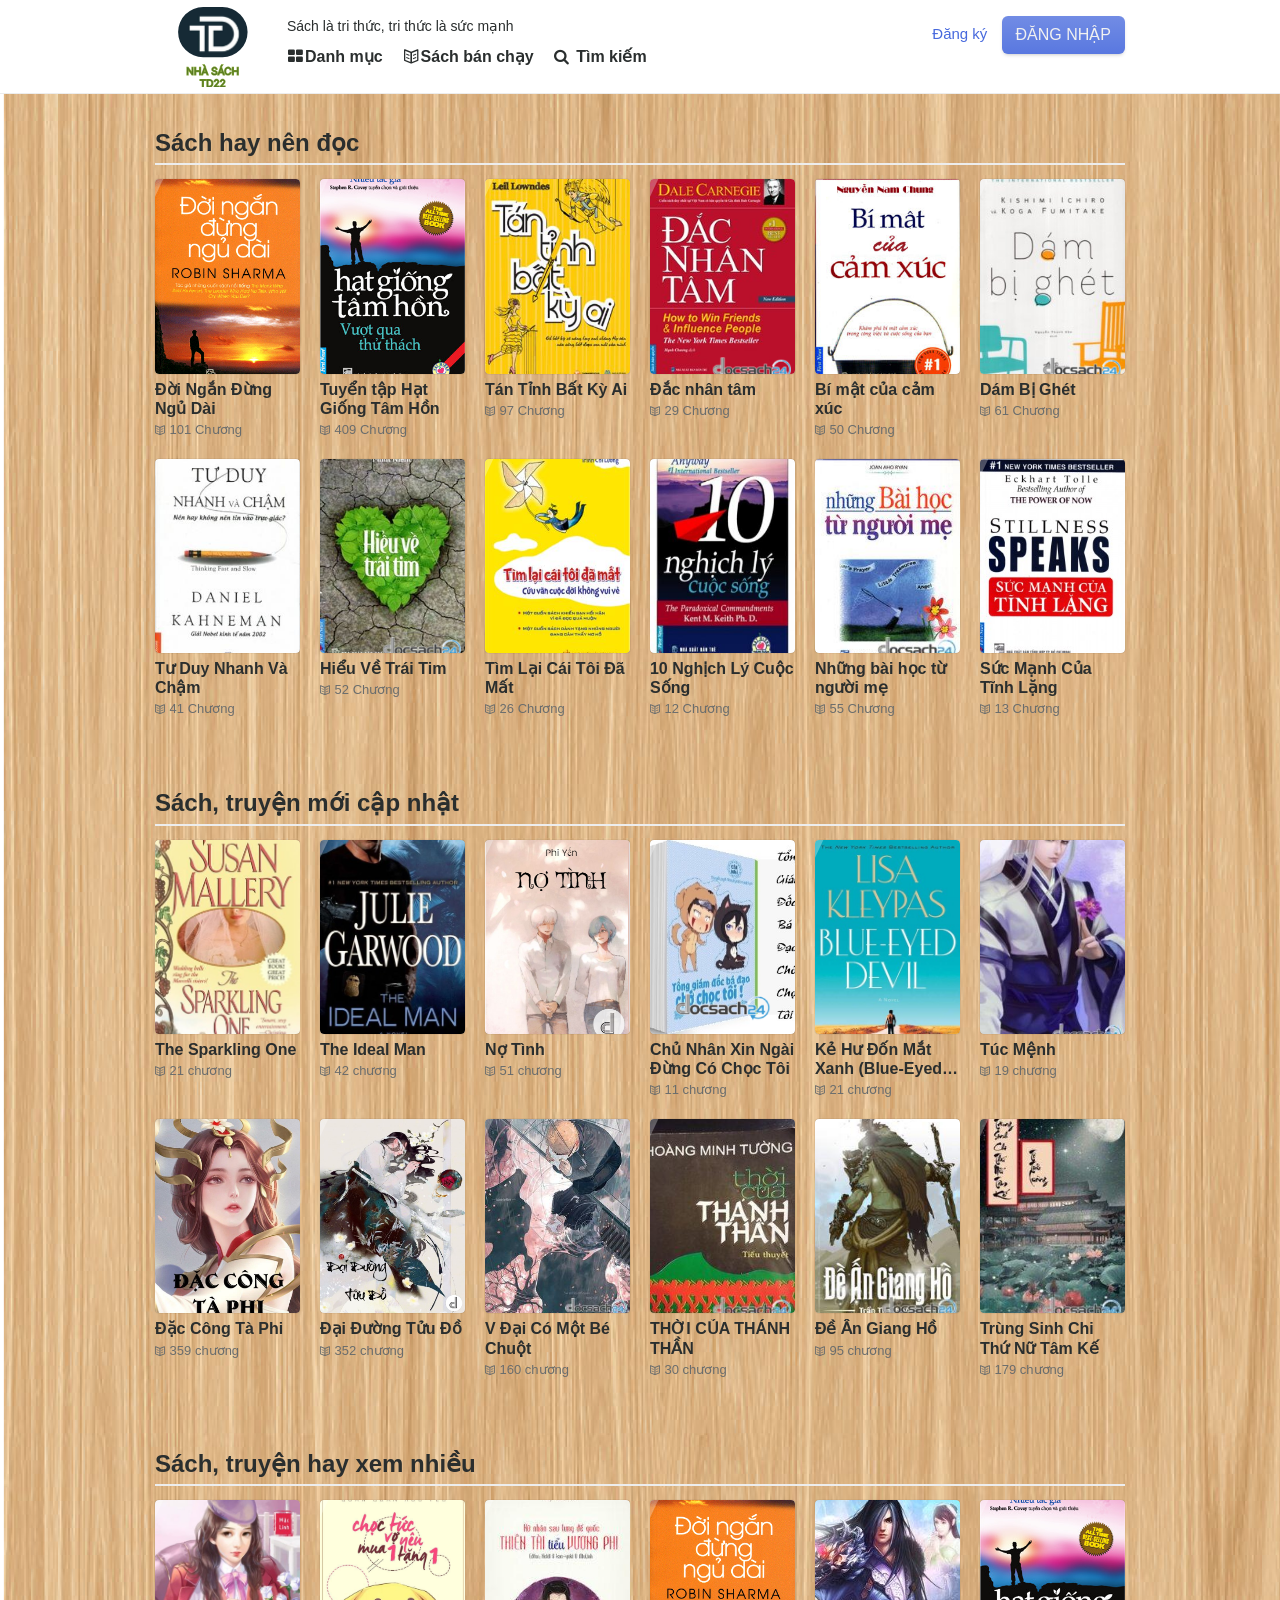
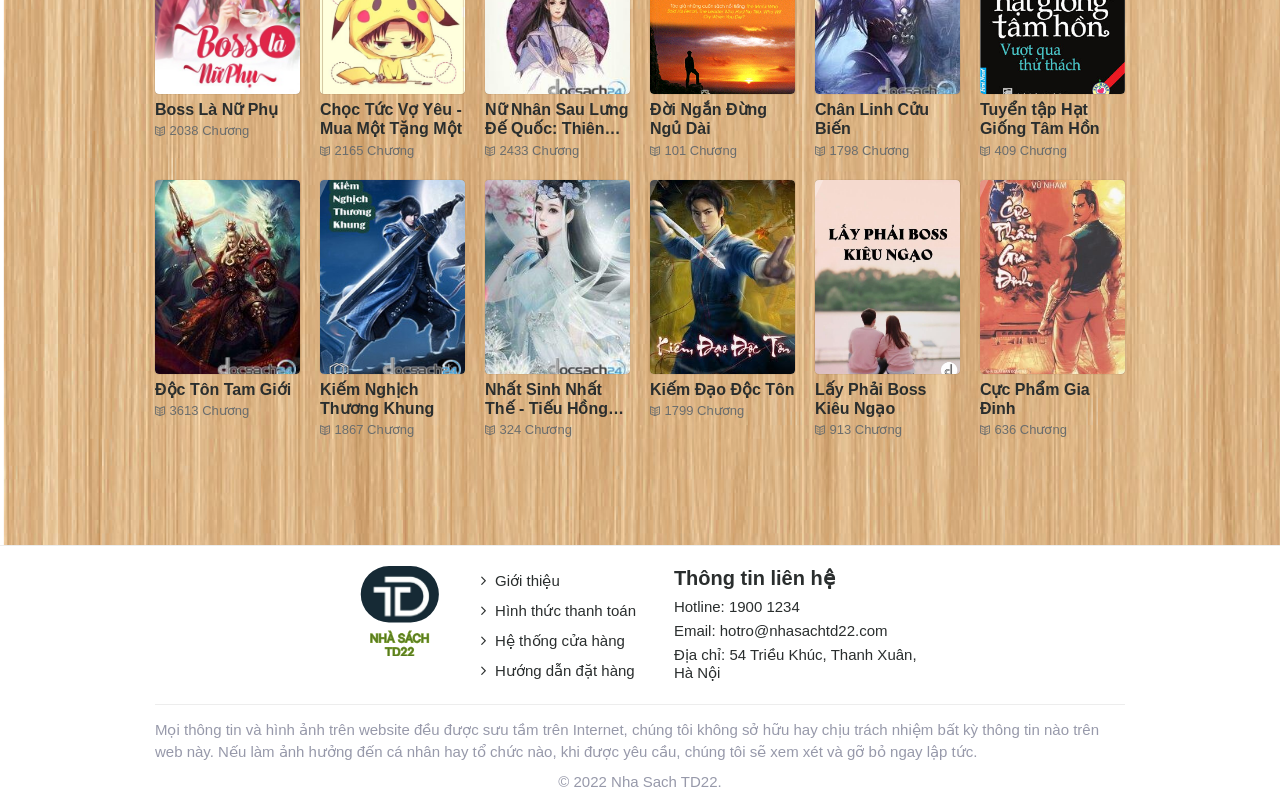
<file: index.html>
<!DOCTYPE html>
<html lang="vi" theme="light" bgcolor="white" hgcolor="purple">

<head>
    <meta http-equiv="Content-Type" content="text/html; charset=UTF-8">

    <title>Nhà Sách TD22</title>
    <link rel="stylesheet" as="style" href="./website_files/css" crossorigin="" >
    <link rel="stylesheet" type="text/css" href="./website_files/navbar.min.css">
    <link rel="stylesheet" type="text/css" href="./website_files/media-mobile.min.css">
    <link rel="stylesheet" type="text/css" media="screen and (min-width: 768px)"
        href="./website_files/media-768.min.css">
    <link rel="stylesheet" type="text/css" media="screen and (min-width: 1024px)"
        href="./website_files/media-1024.min.css">
    <link rel="stylesheet" type="text/css" media="screen and (min-width: 1270px)"
        href="./website_files/media-1270.min.css">
    <link rel="stylesheet" type="text/css" href="./website_files/fontello.css">
    <link rel="stylesheet" type="text/css" href="./website_files/browsepg.min.css">
    <link rel="stylesheet" href="./website_files/style.min.css" type="text/css" media="all">
</head>

<body class="fade-out">
    <header class="main-header skiptranslate">
        <div class="wrapper">
            <div class="nav-logo">
                <a title="Đọc Sách Hay" href="#">
                    <img src="./website_files/logo.svg" alt="Đọc Sách Hay">
                </a>
            </div>

            <div class="navigation-bar">
                <nav>
                    <span class="lnw-slog fs-14">Sách là tri thức, tri thức là sức mạnh</span>
                    <ul class="navbar-menu">
                        <li class="nav-item">
                            <a title="Danh mục" href="#" class="nav-link"><i class="icon-th-large"></i>Danh mục</a>
                        </li>
                        <li class="nav-item">
                            <a title="Sách bán chạy" href="#" class="nav-link"><i class="icon-book-open"></i>Sách bán
                                chạy</a>
                        </li>
                        <li class="nav-item">
                            <a title="Tìm kiếm sách, truyện" href="#" class="nav-link"><i class="icon-search"></i> Tìm
                                kiếm</a>
                        </li>
                    </ul>
                </nav>
                <div class="login-wrap-nav">
                    <a class="nav-link" style="margin-right: 10px;" href="#">
                        Đăng ký
                    </a>
                    <a class="nav-link button" href="#">
                        Đăng nhập
                    </a>
                </div>
            </div>
            <div class="nav-back"></div>
            <button id="mobile-menu-btn">
                <div id="burger-btn"></div>
            </button>
            <span class="nav notify-bell mobile-block icon-bell-alt"></span>
        </div>
    </header>
    <div class="sidebar-wrapper"></div>
    <main role="main" style="background-image: url('./website_files/bg.png');">
        <article id="index">
            <section class="container vspace">
                <div class="section-header">
                    <h3>Sách hay nên đọc</h3>
                </div>
                <div class="section-body" id="new-novel-section">
                    <ul class="novel-list">
                        <li class="novel-item">
                            <a title="Đời Ngắn Đừng Ngủ Dài" href="./chitiet.html">
                                <figure class="novel-cover">
                                    <img class="" src="./website_files/doi-ngan-dung-ngu-dai.jpg"
                                        alt="Đời Ngắn Đừng Ngủ Dài">
                                </figure>
                                <h4 class="novel-title text2row">Đời Ngắn Đừng Ngủ Dài</h4>
                            </a>
                            <div class="novel-stats">
                                <span><i class="icon-book-open"></i> 101 Chương</span>
                            </div>
                        </li>
                        <li class="novel-item">
                            <a title="Tuyển tập Hạt Giống Tâm Hồn" href="./chitiet.html">
                                <figure class="novel-cover">
                                    <img class="" src="./website_files/tuyen-tap-hat-giong-tam-hon.jpg"
                                        alt="Tuyển tập Hạt Giống Tâm Hồn">
                                </figure>
                                <h4 class="novel-title text2row">Tuyển tập Hạt Giống Tâm Hồn</h4>
                            </a>
                            <div class="novel-stats">
                                <span><i class="icon-book-open"></i> 409 Chương</span>
                            </div>
                        </li>
                        <li class="novel-item">
                            <a title="Tán Tỉnh Bất Kỳ Ai" href="./chitiet.html">
                                <figure class="novel-cover">
                                    <img class="" src="./website_files/tan-tinh-bat-ky-ai.jpg" alt="Tán Tỉnh Bất Kỳ Ai">
                                </figure>
                                <h4 class="novel-title text2row">Tán Tỉnh Bất Kỳ Ai</h4>
                            </a>
                            <div class="novel-stats">
                                <span><i class="icon-book-open"></i> 97 Chương</span>
                            </div>
                        </li>
                        <li class="novel-item">
                            <a title="Đắc nhân tâm" href="./chitiet.html">
                                <figure class="novel-cover">
                                    <img class="" src="./website_files/dac-nhan-tam.jpg" alt="Đắc nhân tâm">
                                </figure>
                                <h4 class="novel-title text2row">Đắc nhân tâm</h4>
                            </a>
                            <div class="novel-stats">
                                <span><i class="icon-book-open"></i> 29 Chương</span>
                            </div>
                        </li>
                        <li class="novel-item">
                            <a title="Bí mật của cảm xúc" href="./chitiet.html">
                                <figure class="novel-cover">
                                    <img class="" src="./website_files/bi-mat-cua-cam-xuc.jpg" alt="Bí mật của cảm xúc">
                                </figure>
                                <h4 class="novel-title text2row">Bí mật của cảm xúc</h4>
                            </a>
                            <div class="novel-stats">
                                <span><i class="icon-book-open"></i> 50 Chương</span>
                            </div>
                        </li>
                        <li class="novel-item">
                            <a title="Dám Bị Ghét" href="./chitiet.html">
                                <figure class="novel-cover">
                                    <img class="" src="./website_files/dam-bi-ghet.jpg" alt="Dám Bị Ghét">
                                </figure>
                                <h4 class="novel-title text2row">Dám Bị Ghét</h4>
                            </a>
                            <div class="novel-stats">
                                <span><i class="icon-book-open"></i> 61 Chương</span>
                            </div>
                        </li>
                        <li class="novel-item">
                            <a title="Tư Duy Nhanh Và Chậm" href="./chitiet.html">
                                <figure class="novel-cover">
                                    <img class="" src="./website_files/tu-duy-nhanh-va-cham.jpg"
                                        alt="Tư Duy Nhanh Và Chậm">
                                </figure>
                                <h4 class="novel-title text2row">Tư Duy Nhanh Và Chậm</h4>
                            </a>
                            <div class="novel-stats">
                                <span><i class="icon-book-open"></i> 41 Chương</span>
                            </div>
                        </li>
                        <li class="novel-item">
                            <a title="Hiểu Về Trái Tim" href="./chitiet.html">
                                <figure class="novel-cover">
                                    <img class="" src="./website_files/hieu-ve-trai-tim.jpg" alt="Hiểu Về Trái Tim">
                                </figure>
                                <h4 class="novel-title text2row">Hiểu Về Trái Tim</h4>
                            </a>
                            <div class="novel-stats">
                                <span><i class="icon-book-open"></i> 52 Chương</span>
                            </div>
                        </li>
                        <li class="novel-item">
                            <a title="Tìm Lại Cái Tôi Đã Mất" href="./chitiet.html">
                                <figure class="novel-cover">
                                    <img class="" src="./website_files/tim-lai-cai-toi-da-mat.jpg"
                                        alt="Tìm Lại Cái Tôi Đã Mất">
                                </figure>
                                <h4 class="novel-title text2row">Tìm Lại Cái Tôi Đã Mất</h4>
                            </a>
                            <div class="novel-stats">
                                <span><i class="icon-book-open"></i> 26 Chương</span>
                            </div>
                        </li>
                        <li class="novel-item">
                            <a title="10 Nghịch Lý Cuộc Sống" href="./chitiet.html">
                                <figure class="novel-cover">
                                    <img class="" src="./website_files/10-nghich-ly-cuoc-song.jpg"
                                        alt="10 Nghịch Lý Cuộc Sống">
                                </figure>
                                <h4 class="novel-title text2row">10 Nghịch Lý Cuộc Sống</h4>
                            </a>
                            <div class="novel-stats">
                                <span><i class="icon-book-open"></i> 12 Chương</span>
                            </div>
                        </li>
                        <li class="novel-item">
                            <a title="Những bài học từ người mẹ" href="./chitiet.html">
                                <figure class="novel-cover">
                                    <img class="" src="./website_files/nhung-bai-hoc-tu-nguoi-me.jpg"
                                        alt="Những bài học từ người mẹ">
                                </figure>
                                <h4 class="novel-title text2row">Những bài học từ người mẹ</h4>
                            </a>
                            <div class="novel-stats">
                                <span><i class="icon-book-open"></i> 55 Chương</span>
                            </div>
                        </li>
                        <li class="novel-item">
                            <a title="Sức Mạnh Của Tĩnh Lặng" href="./chitiet.html">
                                <figure class="novel-cover">
                                    <img class="" src="./website_files/suc-manh-cua-tinh-lang.jpg"
                                        alt="Sức Mạnh Của Tĩnh Lặng">
                                </figure>
                                <h4 class="novel-title text2row">Sức Mạnh Của Tĩnh Lặng</h4>
                            </a>
                            <div class="novel-stats">
                                <span><i class="icon-book-open"></i> 13 Chương</span>
                            </div>
                        </li>
                    </ul>
                </div>
            </section>
            <section class="container vspace">
                <div class="section-header">
                    <h3>Sách, truyện mới cập nhật</h3>
                </div>
                <div class="section-body" id="new-novel-section">
                    <ul class="novel-list">
                        <li class="novel-item">
                            <a title="The Sparkling One" href="./chitiet.html">
                                <figure class="novel-cover">
                                    <img class="" src="./website_files/the-sparkling-one.jpg" alt="The Sparkling One">
                                </figure>
                                <h4 class="novel-title text2row">The Sparkling One</h4>
                            </a>
                            <div class="novel-stats">
                                <span><i class="icon-book-open"></i> 21 chương</span>
                            </div>
                        </li>
                        <li class="novel-item">
                            <a title="The Ideal Man" href="./chitiet.html">
                                <figure class="novel-cover">
                                    <img class="" src="./website_files/the-ideal-man.jpg" alt="The Ideal Man">
                                </figure>
                                <h4 class="novel-title text2row">The Ideal Man</h4>
                            </a>
                            <div class="novel-stats">
                                <span><i class="icon-book-open"></i> 42 chương</span>
                            </div>
                        </li>
                        <li class="novel-item">
                            <a title="Nợ Tình" href="./chitiet.html">
                                <figure class="novel-cover">
                                    <img class="" src="./website_files/no-tinh.jpg">
                                </figure>
                                <h4 class="novel-title text2row">Nợ Tình</h4>
                            </a>
                            <div class="novel-stats">
                                <span><i class="icon-book-open"></i> 51 chương</span>
                            </div>
                        </li>
                        <li class="novel-item">
                            <a title="Chủ Nhân Xin Ngài Đừng Có Chọc Tôi" href="./chitiet.html">
                                <figure class="novel-cover">
                                    <img class="" src="./website_files/chu-nhan-xin-ngai-dung-co-choc-toi.jpg"
                                        alt="Chủ Nhân Xin Ngài Đừng Có Chọc Tôi">
                                </figure>
                                <h4 class="novel-title text2row">Chủ Nhân Xin Ngài Đừng Có Chọc Tôi</h4>
                            </a>
                            <div class="novel-stats">
                                <span><i class="icon-book-open"></i> 11 chương</span>
                            </div>
                        </li>
                        <li class="novel-item">
                            <a title="Kẻ Hư Đốn Mắt Xanh (Blue-Eyed Devil)" href="./chitiet.html">
                                <figure class="novel-cover">
                                    <img class="" src="./website_files/ke-hu-don-mat-xanh-blue-eyed-devil.jpg"
                                        alt="Kẻ Hư Đốn Mắt Xanh (Blue-Eyed Devil)">
                                </figure>
                                <h4 class="novel-title text2row">Kẻ Hư Đốn Mắt Xanh (Blue-Eyed Devil)</h4>
                            </a>
                            <div class="novel-stats">
                                <span><i class="icon-book-open"></i> 21 chương</span>
                            </div>
                        </li>
                        <li class="novel-item">
                            <a title="Túc Mệnh" href="./chitiet.html">
                                <figure class="novel-cover">
                                    <img class="" src="./website_files/tuc-menh.jpg">
                                </figure>
                                <h4 class="novel-title text2row">Túc Mệnh</h4>
                            </a>
                            <div class="novel-stats">
                                <span><i class="icon-book-open"></i> 19 chương</span>
                            </div>
                        </li>
                        <li class="novel-item">
                            <a title="Đặc Công Tà Phi" href="./chitiet.html">
                                <figure class="novel-cover">
                                    <img class="" src="./website_files/dac-cong-ta-phi.jpg" alt="Đặc Công Tà Phi">
                                </figure>
                                <h4 class="novel-title text2row">Đặc Công Tà Phi</h4>
                            </a>
                            <div class="novel-stats">
                                <span><i class="icon-book-open"></i> 359 chương</span>
                            </div>
                        </li>
                        <li class="novel-item">
                            <a title="Đại Đường Tửu Đồ" href="./chitiet.html">
                                <figure class="novel-cover">
                                    <img class="" src="./website_files/dai-duong-tuu-do.jpg" alt="Đại Đường Tửu Đồ">
                                </figure>
                                <h4 class="novel-title text2row">Đại Đường Tửu Đồ</h4>
                            </a>
                            <div class="novel-stats">
                                <span><i class="icon-book-open"></i> 352 chương</span>
                            </div>
                        </li>
                        <li class="novel-item">
                            <a title="V Đại Có Một Bé Chuột" href="./chitiet.html">
                                <figure class="novel-cover">
                                    <img class="" src="./website_files/v-dai-co-mot-be-chuot.jpg"
                                        alt="V Đại Có Một Bé Chuột">
                                </figure>
                                <h4 class="novel-title text2row">V Đại Có Một Bé Chuột</h4>
                            </a>
                            <div class="novel-stats">
                                <span><i class="icon-book-open"></i> 160 chương</span>
                            </div>
                        </li>
                        <li class="novel-item">
                            <a title="THỜI CỦA THÁNH THẦN" href="./chitiet.html">
                                <figure class="novel-cover">
                                    <img class="" src="./website_files/thoi-cua-thanh-than.jpg"
                                        alt="THỜI CỦA THÁNH THẦN">
                                </figure>
                                <h4 class="novel-title text2row">THỜI CỦA THÁNH THẦN</h4>
                            </a>
                            <div class="novel-stats">
                                <span><i class="icon-book-open"></i> 30 chương</span>
                            </div>
                        </li>
                        <li class="novel-item">
                            <a title="Đề Ấn Giang Hồ" href="./chitiet.html">
                                <figure class="novel-cover">
                                    <img class="" src="./website_files/de-an-giang-ho.jpg" alt="Đề Ấn Giang Hồ">
                                </figure>
                                <h4 class="novel-title text2row">Đề Ấn Giang Hồ</h4>
                            </a>
                            <div class="novel-stats">
                                <span><i class="icon-book-open"></i> 95 chương</span>
                            </div>
                        </li>
                        <li class="novel-item">
                            <a title="Trùng Sinh Chi Thứ Nữ Tâm Kế" href="./chitiet.html">
                                <figure class="novel-cover">
                                    <img class="" src="./website_files/trung-sinh-chi-thu-nu-tam-ke.jpg"
                                        alt="Trùng Sinh Chi Thứ Nữ Tâm Kế">
                                </figure>
                                <h4 class="novel-title text2row">Trùng Sinh Chi Thứ Nữ Tâm Kế</h4>
                            </a>
                            <div class="novel-stats">
                                <span><i class="icon-book-open"></i> 179 chương</span>
                            </div>
                        </li>
                    </ul>
                </div>
            </section>
            <section class="container vspace">
                <div class="section-header">
                    <h3>Sách, truyện hay xem nhiều</h3>
                    
                </div>
                <div class="section-body">
                    <ul class="novel-list">
                        <li class="novel-item">
                            <a title="Boss Là Nữ Phụ" href="./chitiet.html">
                                <figure class="novel-cover">
                                    <img class="" src="./website_files/boss-la-nu-phu.jpg" alt="Boss Là Nữ Phụ">&gt;
                                </figure>
                                <h4 class="novel-title text2row">Boss Là Nữ Phụ</h4>
                            </a>
                            <div class="novel-stats">
                                <span><i class="icon-book-open"></i> 2038 Chương</span>
                            </div>
                        </li>
                        <li class="novel-item">
                            <a title="Chọc Tức Vợ Yêu - Mua Một Tặng Một" href="./chitiet.html">
                                <figure class="novel-cover">
                                    <img class="" src="./website_files/Truyen-choc-tuc-vo-yeu-mua-mot-tang-mot.jpg"
                                        alt="Chọc Tức Vợ Yêu - Mua Một Tặng Một">&gt;
                                </figure>
                                <h4 class="novel-title text2row">Chọc Tức Vợ Yêu - Mua Một Tặng Một</h4>
                            </a>
                            <div class="novel-stats">
                                <span><i class="icon-book-open"></i> 2165 Chương</span>
                            </div>
                        </li>
                        <li class="novel-item">
                            <a title="Nữ Nhân Sau Lưng Đế Quốc: Thiên Tài Tiểu Vương Phi" href="./chitiet.html">
                                <figure class="novel-cover">
                                    <img class=""
                                        src="./website_files/nu-nhan-sau-lung-de-quoc-thien-tai-tieu-vuong-phi.jpg"
                                        alt="Nữ Nhân Sau Lưng Đế Quốc: Thiên Tài Tiểu Vương Phi">&gt;
                                </figure>
                                <h4 class="novel-title text2row">Nữ Nhân Sau Lưng Đế Quốc: Thiên Tài Tiểu Vương Phi
                                </h4>
                            </a>
                            <div class="novel-stats">
                                <span><i class="icon-book-open"></i> 2433 Chương</span>
                            </div>
                        </li>
                        <li class="novel-item">
                            <a title="Đời Ngắn Đừng Ngủ Dài" href="./chitiet.html">
                                <figure class="novel-cover">
                                    <img class="" src="./website_files/doi-ngan-dung-ngu-dai.jpg"
                                        alt="Đời Ngắn Đừng Ngủ Dài">&gt;
                                </figure>
                                <h4 class="novel-title text2row">Đời Ngắn Đừng Ngủ Dài</h4>
                            </a>
                            <div class="novel-stats">
                                <span><i class="icon-book-open"></i> 101 Chương</span>
                            </div>
                        </li>
                        <li class="novel-item">
                            <a title="Chân Linh Cửu Biến" href="./chitiet.html">
                                <figure class="novel-cover">
                                    <img class="" src="./website_files/chan-linh-cuu-bien.jpg"
                                        alt="Chân Linh Cửu Biến">&gt;
                                </figure>
                                <h4 class="novel-title text2row">Chân Linh Cửu Biến</h4>
                            </a>
                            <div class="novel-stats">
                                <span><i class="icon-book-open"></i> 1798 Chương</span>
                            </div>
                        </li>
                        <li class="novel-item">
                            <a title="Tuyển tập Hạt Giống Tâm Hồn" href="./chitiet.html">
                                <figure class="novel-cover">
                                    <img class="" src="./website_files/tuyen-tap-hat-giong-tam-hon.jpg"
                                        alt="Tuyển tập Hạt Giống Tâm Hồn">&gt;
                                </figure>
                                <h4 class="novel-title text2row">Tuyển tập Hạt Giống Tâm Hồn</h4>
                            </a>
                            <div class="novel-stats">
                                <span><i class="icon-book-open"></i> 409 Chương</span>
                            </div>
                        </li>
                        <li class="novel-item">
                            <a title="Độc Tôn Tam Giới" href="./chitiet.html">
                                <figure class="novel-cover">
                                    <img class="" src="./website_files/doc-ton-tam-gioi.jpg" alt="Độc Tôn Tam Giới">&gt;
                                </figure>
                                <h4 class="novel-title text2row">Độc Tôn Tam Giới</h4>
                            </a>
                            <div class="novel-stats">
                                <span><i class="icon-book-open"></i> 3613 Chương</span>
                            </div>
                        </li>
                        <li class="novel-item">
                            <a title="Kiếm Nghịch Thương Khung" href="./chitiet.html">
                                <figure class="novel-cover">
                                    <img class="" src="./website_files/kiem-nghich-thuong-khung.jpg"
                                        alt="Kiếm Nghịch Thương Khung">&gt;
                                </figure>
                                <h4 class="novel-title text2row">Kiếm Nghịch Thương Khung</h4>
                            </a>
                            <div class="novel-stats">
                                <span><i class="icon-book-open"></i> 1867 Chương</span>
                            </div>
                        </li>
                        <li class="novel-item">
                            <a title="Nhất Sinh Nhất Thế - Tiếu Hồng Trần" href="./chitiet.html">
                                <figure class="novel-cover">
                                    <img class="" src="./website_files/Doc-truyen-nhat-sinh-nhat-the-tieu-hong-tran.jpg"
                                        alt="Nhất Sinh Nhất Thế - Tiếu Hồng Trần">&gt;
                                </figure>
                                <h4 class="novel-title text2row">Nhất Sinh Nhất Thế - Tiếu Hồng Trần</h4>
                            </a>
                            <div class="novel-stats">
                                <span><i class="icon-book-open"></i> 324 Chương</span>
                            </div>
                        </li>
                        <li class="novel-item">
                            <a title="Kiếm Đạo Độc Tôn" href="./chitiet.html">
                                <figure class="novel-cover">
                                    <img class="" src="./website_files/kiem-dao-doc-ton.jpg" alt="Kiếm Đạo Độc Tôn">&gt;
                                </figure>
                                <h4 class="novel-title text2row">Kiếm Đạo Độc Tôn</h4>
                            </a>
                            <div class="novel-stats">
                                <span><i class="icon-book-open"></i> 1799 Chương</span>
                            </div>
                        </li>
                        <li class="novel-item">
                            <a title="Lấy Phải Boss Kiêu Ngạo" href="./chitiet.html">
                                <figure class="novel-cover">
                                    <img class="" src="./website_files/lay-phai-boss-kieu-ngao.jpg"
                                        alt="Lấy Phải Boss Kiêu Ngạo">&gt;
                                </figure>
                                <h4 class="novel-title text2row">Lấy Phải Boss Kiêu Ngạo</h4>
                            </a>
                            <div class="novel-stats">
                                <span><i class="icon-book-open"></i> 913 Chương</span>
                            </div>
                        </li>
                        <li class="novel-item">
                            <a title="Cực Phẩm Gia Đinh" href="./chitiet.html">
                                <figure class="novel-cover">
                                    <img class="" src="./website_files/cuc-pham-gia-dinh.jpg"
                                        alt="Cực Phẩm Gia Đinh">&gt;
                                </figure>
                                <h4 class="novel-title text2row">Cực Phẩm Gia Đinh</h4>
                            </a>
                            <div class="novel-stats">
                                <span><i class="icon-book-open"></i> 636 Chương</span>
                            </div>
                        </li>
                    </ul>
                </div>
            </section>
        </article>
    </main>
    <footer>
        <div class="wrapper clearfix">
            <div class="clearfix">
                <div class="col-ft-2 mb-3 mb-lg-0">
                    <div class="logo text-center">
                        <a title="" href="#" style="display:inline-block"><img class="footer-logo"
                                src="./website_files/logo.svg" alt="Nha sach td22"></a>
                    </div>
                </div>
                <div class="col-ft-4 mb-3 mb-lg-0">
                    <nav class="links">
                        <ul>
                            <li>
                                <a title="Giới thiệu" href="#" class="link-default">Giới thiệu</a>
                            </li>
                            <li>
                                <a title="Hình thức thanh toán" href="#" class="link-default">Hình thức thanh toán</a>
                            </li>
                            <li>
                                <a title="" href="#" class="link-default">Hệ thống cửa hàng</a>
                            </li>
                            <li>
                                <a title="Hình thức thanh toán" href="#" class="link-default">Hướng dẫn đặt hàng</a>
                            </li>
                        </ul>
                    </nav>
                </div>
                <div class="col-ft-4" style="width: 43%;">
                    <h5>Thông tin liên hệ</h5>
                    <div class="sidebar">
                        <div class="sidebar-box">
                            <div class="mb-2">
                                <h3 class="heading">
                                    Hotline: 1900 1234</h3>
                            </div>
                            <div class="mb-2">
                                <h3 class="heading">
                                    Email: hotro@nhasachtd22.com</h3>
                            </div>
                            <div class="mb-2">
                                <h3 class="heading">
                                    Địa chỉ: 54 Triều Khúc, Thanh Xuân, Hà Nội</h3>
                            </div>
                        </div>
                    </div>
                </div>
            </div>
            <div class="clearfix copyright py-3">
                <p class="pb-2">
                    Mọi thông tin và hình ảnh trên website đều được sưu tầm trên Internet, chúng tôi không sở hữu hay
                    chịu trách nhiệm bất kỳ thông tin nào trên web này. Nếu làm ảnh hưởng đến cá nhân hay tổ chức nào,
                    khi được yêu cầu, chúng tôi sẽ xem xét và gỡ bỏ ngay lập tức.
                </p>
                <p class="text-center">© 2022 Nha Sach TD22.</p>
            </div>
        </div>
    </footer>
</body>

</html>
</file>
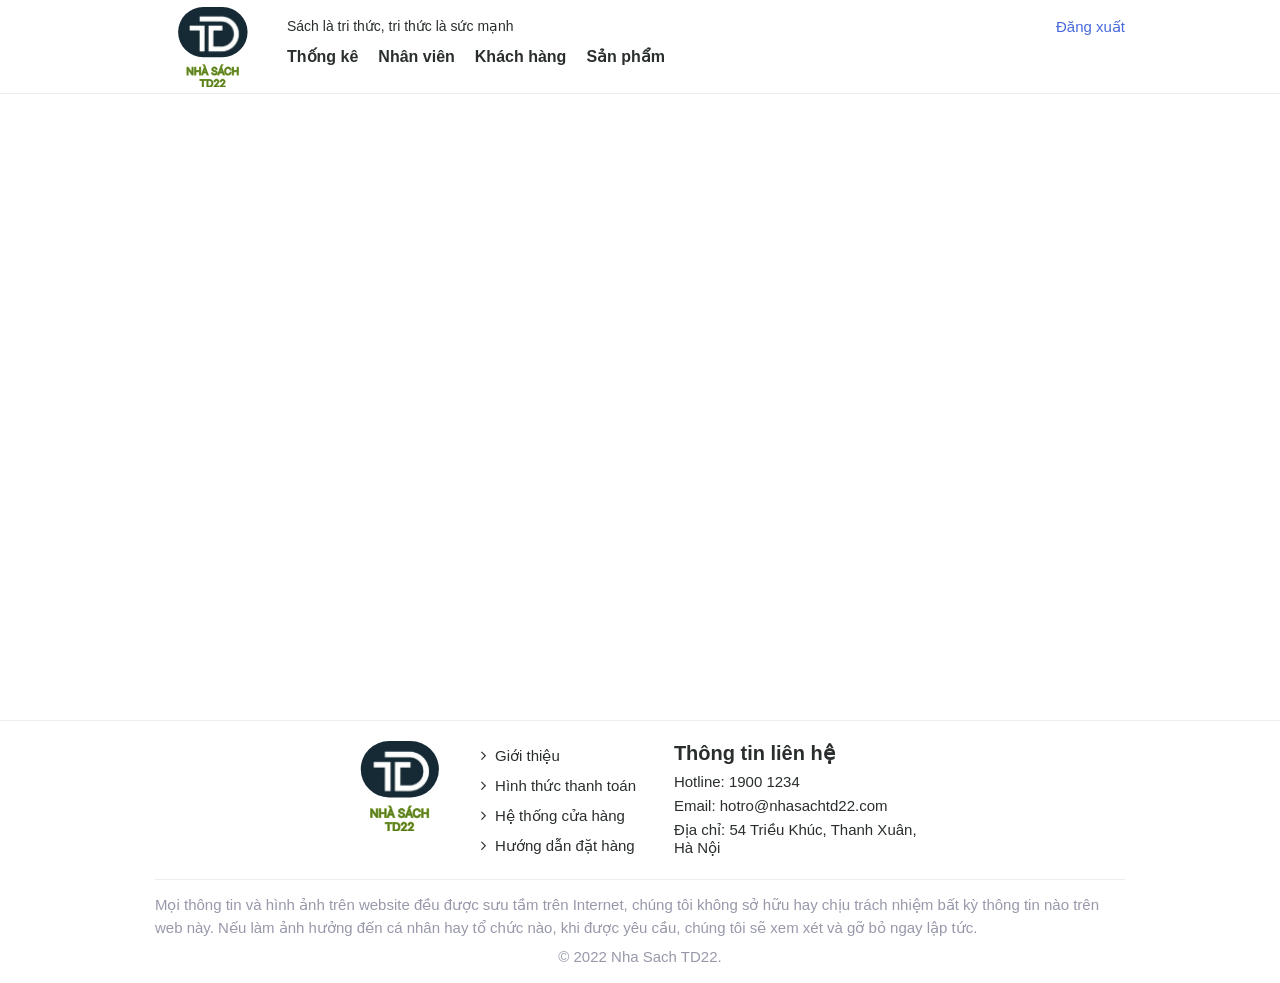
<file: admin.html>
<!DOCTYPE html>
<html lang="vi" theme="light" bgcolor="white" hgcolor="purple">

<head>
    <meta http-equiv="Content-Type" content="text/html; charset=UTF-8">
    <title>Nhà Sách TD22</title>
    <link rel="stylesheet" as="style" href="./website_files/css" crossorigin="" >
    <link rel="stylesheet" type="text/css" href="./website_files/navbar.min.css">
    <link rel="stylesheet" type="text/css" href="./website_files/media-mobile.min.css">
    <link rel="stylesheet" type="text/css" media="screen and (min-width: 768px)"
        href="./website_files/media-768.min.css">
    <link rel="stylesheet" type="text/css" media="screen and (min-width: 1024px)"
        href="./website_files/media-1024.min.css">
    <link rel="stylesheet" type="text/css" media="screen and (min-width: 1270px)"
        href="./website_files/media-1270.min.css">
    <link rel="stylesheet" type="text/css" href="./website_files/fontello.css">
    <link rel="stylesheet" type="text/css" href="./website_files/browsepg.min.css">
    <link rel="stylesheet" href="./website_files/style.min.css" type="text/css" media="all">
</head>

<body class="fade-out">
    <header class="main-header skiptranslate">
        <div class="wrapper">
            <div class="nav-logo">
                <a title="Đọc Sách Hay" href="./index.html">
                    <img src="./website_files/logo.svg" alt="Đọc Sách Hay">
                </a>
            </div>
            <div class="navigation-bar">
                <nav>
                    <span class="lnw-slog fs-14">Sách là tri thức, tri thức là sức mạnh</span>
                    <ul class="navbar-menu">
                        <li class="nav-item">
                            <a title="Danh mục" href="./admin.html" class="nav-link">Thống kê</a>
                        </li>
                        <li class="nav-item">
                            <a title="Sách bán chạy" href="./banchay.html" class="nav-link"> Nhân viên</a>
                        </li>
                        <li class="nav-item">
                            <a title="Tìm kiếm sách, truyện" href="timkiem.html" class="nav-link"> Khách hàng</a>
                        </li>
                        <li class="nav-item">
                            <a title="Tìm kiếm sách, truyện" href="timkiem.html" class="nav-link"> Sản phẩm</a>
                        </li>
                    </ul>
                </nav>
                <div class="login-wrap-nav" style="display: block;">
                    <a class="nav-link" href="./index.html">
                        Đăng xuất
                    </a>
                </div>
            </div>
        </div>
    </header>
    <div class="sidebar-wrapper"></div>
    <main role="main">
        
    </main>
    <footer>
        <div class="wrapper clearfix">
            <div class="clearfix">
                <div class="col-ft-2 mb-3 mb-lg-0">
                    <div class="logo text-center">
                        <a title="" href="./index.html" style="display:inline-block"><img class="footer-logo"
                                src="./website_files/logo.svg" alt="Nha sach td22"></a>
                    </div>
                </div>
                <div class="col-ft-4 mb-3 mb-lg-0">
                    <nav class="links">
                        <ul>
                            <li>
                                <a title="Giới thiệu" href="#" class="link-default">Giới thiệu</a>
                            </li>
                            <li>
                                <a title="Hình thức thanh toán" href="#" class="link-default">Hình thức thanh toán</a>
                            </li>
                            <li>
                                <a title="" href="#" class="link-default">Hệ thống cửa hàng</a>
                            </li>
                            <li>
                                <a title="Hình thức thanh toán" href="#" class="link-default">Hướng dẫn đặt hàng</a>
                            </li>
                        </ul>
                    </nav>
                </div>
                <div class="col-ft-4" style="width: 43%;">
                    <h5>Thông tin liên hệ</h5>
                    <div class="sidebar">
                        <div class="sidebar-box">
                            <div class="mb-2">
                                <h3 class="heading">
                                    Hotline: 1900 1234</h3>
                            </div>
                            <div class="mb-2">
                                <h3 class="heading">
                                    Email: hotro@nhasachtd22.com</h3>
                            </div>
                            <div class="mb-2">
                                <h3 class="heading">
                                    Địa chỉ: 54 Triều Khúc, Thanh Xuân, Hà Nội</h3>
                            </div>
                        </div>
                    </div>
                </div>
            </div>
            <div class="clearfix copyright py-3">
                <p class="pb-2">
                    Mọi thông tin và hình ảnh trên website đều được sưu tầm trên Internet, chúng tôi không sở hữu hay
                    chịu trách nhiệm bất kỳ thông tin nào trên web này. Nếu làm ảnh hưởng đến cá nhân hay tổ chức nào,
                    khi được yêu cầu, chúng tôi sẽ xem xét và gỡ bỏ ngay lập tức.
                </p>
                <p class="text-center">© 2022 Nha Sach TD22.</p>
            </div>
        </div>
    </footer>
</body>

</html>
</file>
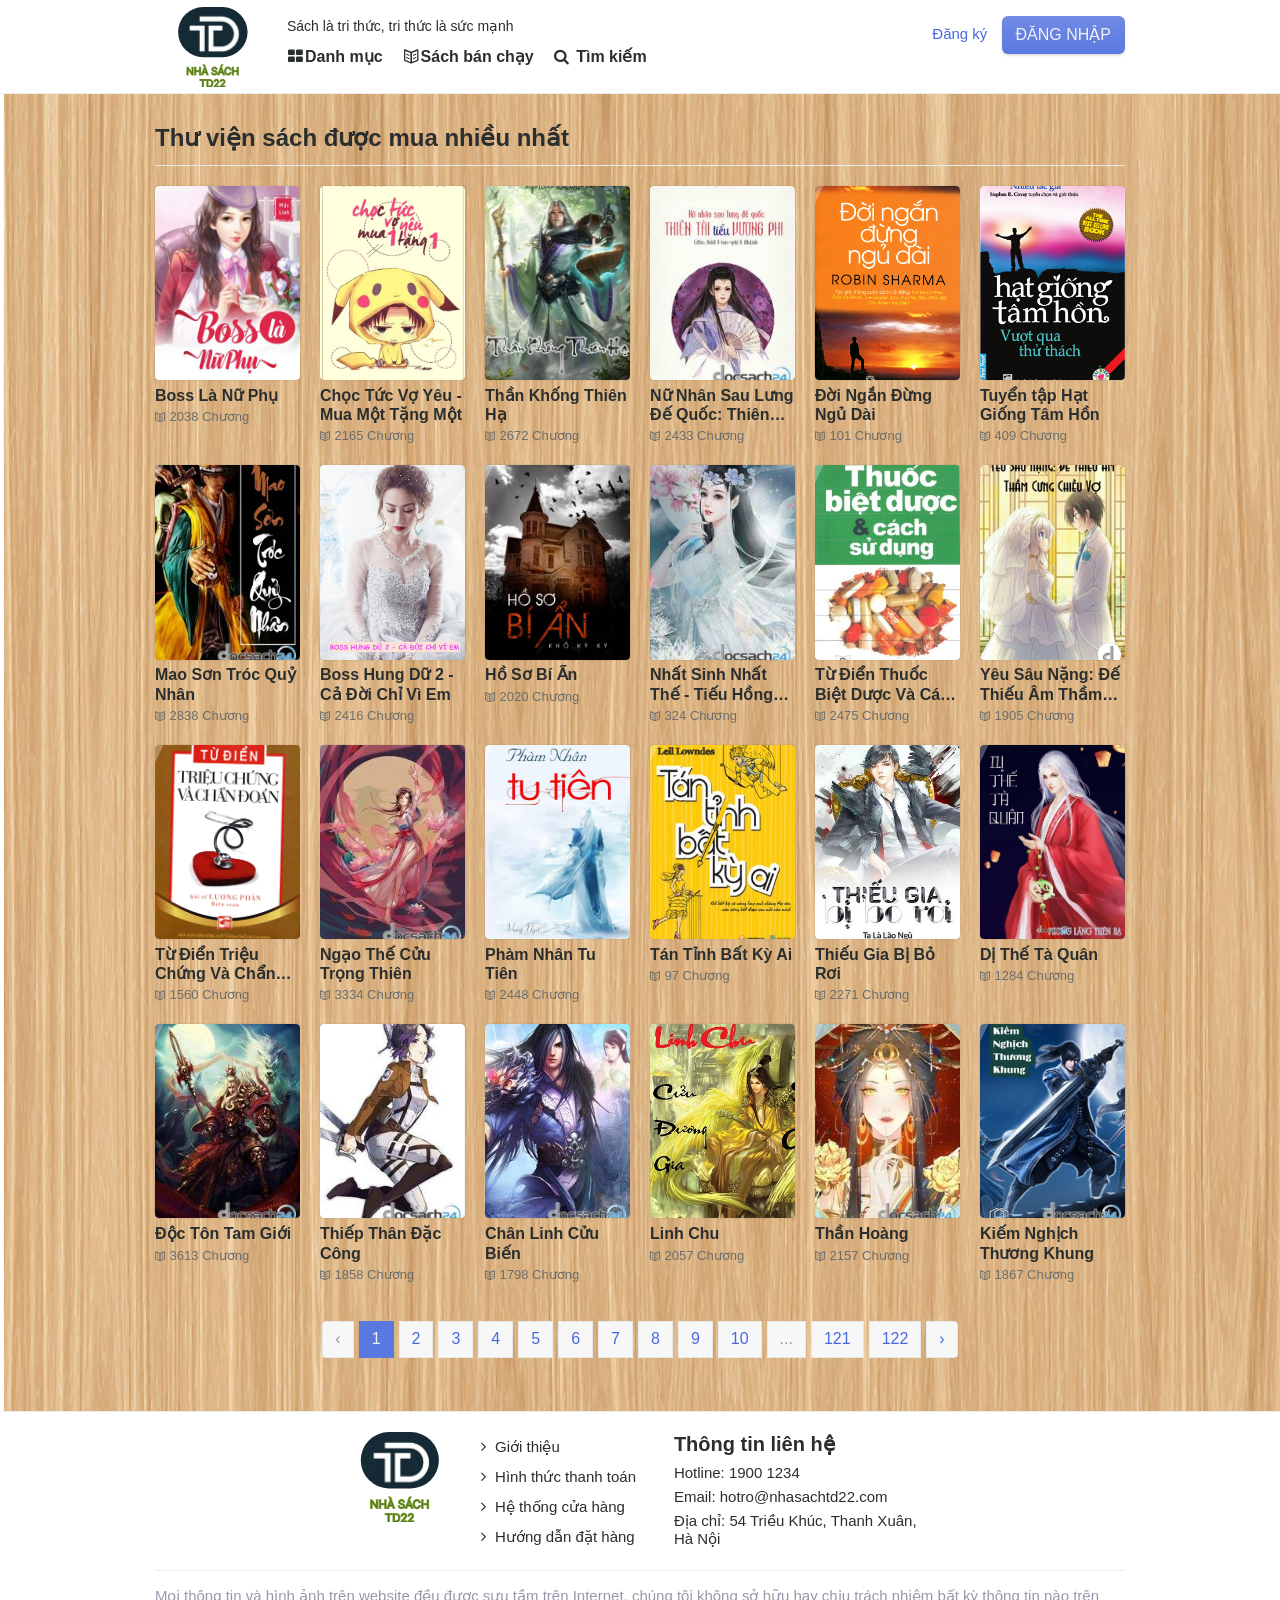
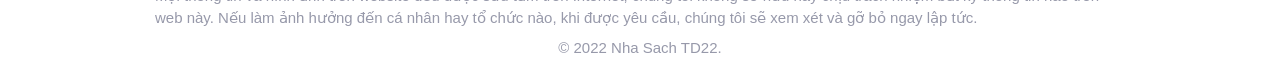
<file: banchay.html>
<!DOCTYPE html>
<!-- saved from url=(0045)https://docsachhay.net/cat/all/xem-nhieu-nhat -->
<html lang="vi" theme="light" bgcolor="white" hgcolor="purple">

<head>
    <meta http-equiv="Content-Type" content="text/html; charset=UTF-8">

    <title>Nhà Sách TD22</title>
    <link rel="stylesheet" type="text/css" href="./sachbanchay_files/navbar.min.css">
    <link rel="stylesheet" type="text/css" href="./sachbanchay_files/media-mobile.min.css">
    <link rel="stylesheet" type="text/css" media="screen and (min-width: 768px)"
        href="./sachbanchay_files/media-768.min.css">
    <link rel="stylesheet" type="text/css" media="screen and (min-width: 1024px)"
        href="./sachbanchay_files/media-1024.min.css">
    <link rel="stylesheet" type="text/css" media="screen and (min-width: 1270px)"
        href="./sachbanchay_files/media-1270.min.css">
    <link rel="stylesheet" type="text/css" href="./sachbanchay_files/fontello.css">
    <link rel="stylesheet" type="text/css" href="./sachbanchay_files/pagedlist.css">
    <link rel="stylesheet" type="text/css" href="./sachbanchay_files/browsepg.min.css">
    <link rel="stylesheet" href="./sachbanchay_files/style.min.css" type="text/css" media="all">
</head>

<body class="fade-out">
    <header class="main-header skiptranslate">
        <div class="wrapper">
            <div class="nav-logo">
                <a title="Đọc Sách Hay" href="./index.html">
                    <img src="./website_files/logo.svg" alt="Đọc Sách Hay">
                </a>
            </div>
            <div class="navigation-bar">
                <nav>
                    <span class="lnw-slog fs-14">Sách là tri thức, tri thức là sức mạnh</span>
                    <ul class="navbar-menu">
                        <li class="nav-item">
                            <a title="Danh mục" href="./danhmuc.html" class="nav-link"><i class="icon-th-large"></i>Danh
                                mục</a>
                        </li>
                        <li class="nav-item">
                            <a title="Sách bán chạy" href="./banchay.html" class="nav-link"><i
                                    class="icon-book-open"></i>Sách bán
                                chạy</a>
                        </li>
                        <li class="nav-item">
                            <a title="Tìm kiếm sách, truyện" href="timkiem.html" class="nav-link"><i
                                    class="icon-search"></i> Tìm
                                kiếm</a>
                        </li>
                    </ul>
                </nav>
                <div class="login-wrap-nav" style="display: block;">
                    <a class="nav-link" style="margin-right: 10px;" href="./dangky.html">
                        Đăng ký
                    </a>
                    <a class="nav-link button" href="./dangnhap.html">
                        Đăng nhập
                    </a>
                </div>
            </div>
        </div>
    </header>
    <div class="sidebar-wrapper"></div>
    <main role="main" style="background-image: url('./website_files/bg.png');">
        <article id="explore" class="container">
            <header id="Result">
                <h1>Thư viện sách được mua nhiều nhất</h1>
            </header>
            <div id="list-novel">
                <div>
                    <ul class="novel-list col6">
                        <li class="novel-item">
                            <a title="Boss Là Nữ Phụ" href="./chitiet.html">
                                <figure class="novel-cover">
                                    <img class="" src="./sachbanchay_files/boss-la-nu-phu.jpg" alt="Boss Là Nữ Phụ">
                                </figure>
                                <h4 class="novel-title text2row">Boss Là Nữ Phụ</h4>
                            </a>
                            <div class="novel-stats">
                                <span><i class="icon-book-open"></i> 2038 Chương</span>
                            </div>
                        </li>
                        <li class="novel-item">
                            <a title="Chọc Tức Vợ Yêu - Mua Một Tặng Một" href="./chitiet.html">
                                <figure class="novel-cover">
                                    <img class="" src="./sachbanchay_files/Truyen-choc-tuc-vo-yeu-mua-mot-tang-mot.jpg"
                                        alt="Chọc Tức Vợ Yêu - Mua Một Tặng Một">
                                </figure>
                                <h4 class="novel-title text2row">Chọc Tức Vợ Yêu - Mua Một Tặng Một</h4>
                            </a>
                            <div class="novel-stats">
                                <span><i class="icon-book-open"></i> 2165 Chương</span>
                            </div>
                        </li>
                        <li class="novel-item">
                            <a title="Thần Khống Thiên Hạ" href="./chitiet.html">
                                <figure class="novel-cover">
                                    <img class="" src="./sachbanchay_files/than-khong-thien-ha.jpg"
                                        alt="Thần Khống Thiên Hạ">
                                </figure>
                                <h4 class="novel-title text2row">Thần Khống Thiên Hạ</h4>
                            </a>
                            <div class="novel-stats">
                                <span><i class="icon-book-open"></i> 2672 Chương</span>
                            </div>
                        </li>
                        <li class="novel-item">
                            <a title="Nữ Nhân Sau Lưng Đế Quốc: Thiên Tài Tiểu Vương Phi" href="./chitiet.html">
                                <figure class="novel-cover">
                                    <img class=""
                                        src="./sachbanchay_files/nu-nhan-sau-lung-de-quoc-thien-tai-tieu-vuong-phi.jpg"
                                        alt="Nữ Nhân Sau Lưng Đế Quốc: Thiên Tài Tiểu Vương Phi">
                                </figure>
                                <h4 class="novel-title text2row">Nữ Nhân Sau Lưng Đế Quốc: Thiên Tài Tiểu Vương Phi</h4>
                            </a>
                            <div class="novel-stats">
                                <span><i class="icon-book-open"></i> 2433 Chương</span>
                            </div>
                        </li>
                        <li class="novel-item">
                            <a title="Đời Ngắn Đừng Ngủ Dài" href="./chitiet.html">
                                <figure class="novel-cover">
                                    <img class="" src="./sachbanchay_files/doi-ngan-dung-ngu-dai.jpg"
                                        alt="Đời Ngắn Đừng Ngủ Dài">
                                </figure>
                                <h4 class="novel-title text2row">Đời Ngắn Đừng Ngủ Dài</h4>
                            </a>
                            <div class="novel-stats">
                                <span><i class="icon-book-open"></i> 101 Chương</span>
                            </div>
                        </li>
                        <li class="novel-item">
                            <a title="Tuyển tập Hạt Giống Tâm Hồn" href="./chitiet.html">
                                <figure class="novel-cover">
                                    <img class="" src="./sachbanchay_files/tuyen-tap-hat-giong-tam-hon.jpg"
                                        alt="Tuyển tập Hạt Giống Tâm Hồn">
                                </figure>
                                <h4 class="novel-title text2row">Tuyển tập Hạt Giống Tâm Hồn</h4>
                            </a>
                            <div class="novel-stats">
                                <span><i class="icon-book-open"></i> 409 Chương</span>
                            </div>
                        </li>
                        <li class="novel-item">
                            <a title="Mao Sơn Tróc Quỷ Nhân" href="./chitiet.html">
                                <figure class="novel-cover">
                                    <img class="" src="./sachbanchay_files/mao-son-troc-quy-nhan.jpg"
                                        alt="Mao Sơn Tróc Quỷ Nhân">
                                </figure>
                                <h4 class="novel-title text2row">Mao Sơn Tróc Quỷ Nhân</h4>
                            </a>
                            <div class="novel-stats">
                                <span><i class="icon-book-open"></i> 2838 Chương</span>
                            </div>
                        </li>
                        <li class="novel-item">
                            <a title="Boss Hung Dữ 2 - Cả Đời Chỉ Vì Em" href="./chitiet.html">
                                <figure class="novel-cover">
                                    <img class="" src="./sachbanchay_files/boss-hung-du-2-ca-doi-chi-vi-em.jpg"
                                        alt="Boss Hung Dữ 2 - Cả Đời Chỉ Vì Em">
                                </figure>
                                <h4 class="novel-title text2row">Boss Hung Dữ 2 - Cả Đời Chỉ Vì Em</h4>
                            </a>
                            <div class="novel-stats">
                                <span><i class="icon-book-open"></i> 2416 Chương</span>
                            </div>
                        </li>
                        <li class="novel-item">
                            <a title="Hồ Sơ Bí Ẩn" href="./chitiet.html">
                                <figure class="novel-cover">
                                    <img class="" src="./sachbanchay_files/ho-so-bi-an.jpg" alt="Hồ Sơ Bí Ẩn">
                                </figure>
                                <h4 class="novel-title text2row">Hồ Sơ Bí Ẩn</h4>
                            </a>
                            <div class="novel-stats">
                                <span><i class="icon-book-open"></i> 2020 Chương</span>
                            </div>
                        </li>
                        <li class="novel-item">
                            <a title="Nhất Sinh Nhất Thế - Tiếu Hồng Trần" href="./chitiet.html">
                                <figure class="novel-cover">
                                    <img class=""
                                        src="./sachbanchay_files/Doc-truyen-nhat-sinh-nhat-the-tieu-hong-tran.jpg"
                                        alt="Nhất Sinh Nhất Thế - Tiếu Hồng Trần">
                                </figure>
                                <h4 class="novel-title text2row">Nhất Sinh Nhất Thế - Tiếu Hồng Trần</h4>
                            </a>
                            <div class="novel-stats">
                                <span><i class="icon-book-open"></i> 324 Chương</span>
                            </div>
                        </li>
                        <li class="novel-item">
                            <a title="Từ Điển Thuốc Biệt Dược Và Cách Sử Dụng" href="./chitiet.html">
                                <figure class="novel-cover">
                                    <img class="" src="./sachbanchay_files/tu-dien-thuoc-biet-duoc-va-cach-su-dung.jpg"
                                        alt="Từ Điển Thuốc Biệt Dược Và Cách Sử Dụng">
                                </figure>
                                <h4 class="novel-title text2row">Từ Điển Thuốc Biệt Dược Và Cách Sử Dụng</h4>
                            </a>
                            <div class="novel-stats">
                                <span><i class="icon-book-open"></i> 2475 Chương</span>
                            </div>
                        </li>
                        <li class="novel-item">
                            <a title="Yêu Sâu Nặng: Đế Thiếu Âm Thầm Cưng Chiều Vợ" href="./chitiet.html">
                                <figure class="novel-cover">
                                    <img class=""
                                        src="./sachbanchay_files/yeu-sau-nang-de-thieu-am-tham-cung-chieu-vo.jpg"
                                        alt="Yêu Sâu Nặng: Đế Thiếu Âm Thầm Cưng Chiều Vợ">
                                </figure>
                                <h4 class="novel-title text2row">Yêu Sâu Nặng: Đế Thiếu Âm Thầm Cưng Chiều Vợ</h4>
                            </a>
                            <div class="novel-stats">
                                <span><i class="icon-book-open"></i> 1905 Chương</span>
                            </div>
                        </li>
                        <li class="novel-item">
                            <a title="Từ Điển Triệu Chứng Và Chẩn Đoán Bệnh" href="./chitiet.html">
                                <figure class="novel-cover">
                                    <img class="" src="./sachbanchay_files/tu-dien-trieu-chung-va-chan-doan-benh.jpg"
                                        alt="Từ Điển Triệu Chứng Và Chẩn Đoán Bệnh">
                                </figure>
                                <h4 class="novel-title text2row">Từ Điển Triệu Chứng Và Chẩn Đoán Bệnh</h4>
                            </a>
                            <div class="novel-stats">
                                <span><i class="icon-book-open"></i> 1560 Chương</span>
                            </div>
                        </li>
                        <li class="novel-item">
                            <a title="Ngạo Thế Cửu Trọng Thiên" href="./chitiet.html">
                                <figure class="novel-cover">
                                    <img class="" src="./sachbanchay_files/ngao-the-cuu-trong-thien.jpg"
                                        alt="Ngạo Thế Cửu Trọng Thiên">
                                </figure>
                                <h4 class="novel-title text2row">Ngạo Thế Cửu Trọng Thiên</h4>
                            </a>
                            <div class="novel-stats">
                                <span><i class="icon-book-open"></i> 3334 Chương</span>
                            </div>
                        </li>
                        <li class="novel-item">
                            <a title="Phàm Nhân Tu Tiên" href="./chitiet.html">
                                <figure class="novel-cover">
                                    <img class="" src="./sachbanchay_files/pham-nhan-tu-tien.jpg"
                                        alt="Phàm Nhân Tu Tiên">
                                </figure>
                                <h4 class="novel-title text2row">Phàm Nhân Tu Tiên</h4>
                            </a>
                            <div class="novel-stats">
                                <span><i class="icon-book-open"></i> 2448 Chương</span>
                            </div>
                        </li>
                        <li class="novel-item">
                            <a title="Tán Tỉnh Bất Kỳ Ai" href="./chitiet.html">
                                <figure class="novel-cover">
                                    <img class="" src="./sachbanchay_files/tan-tinh-bat-ky-ai.jpg"
                                        alt="Tán Tỉnh Bất Kỳ Ai">
                                </figure>
                                <h4 class="novel-title text2row">Tán Tỉnh Bất Kỳ Ai</h4>
                            </a>
                            <div class="novel-stats">
                                <span><i class="icon-book-open"></i> 97 Chương</span>
                            </div>
                        </li>
                        <li class="novel-item">
                            <a title="Thiếu Gia Bị Bỏ Rơi" href="./chitiet.html">
                                <figure class="novel-cover">
                                    <img class="" src="./sachbanchay_files/thieu-gia-bi-bo-roi.jpg"
                                        alt="Thiếu Gia Bị Bỏ Rơi">
                                </figure>
                                <h4 class="novel-title text2row">Thiếu Gia Bị Bỏ Rơi</h4>
                            </a>
                            <div class="novel-stats">
                                <span><i class="icon-book-open"></i> 2271 Chương</span>
                            </div>
                        </li>
                        <li class="novel-item">
                            <a title="Dị Thế Tà Quân" href="./chitiet.html">
                                <figure class="novel-cover">
                                    <img class="" src="./sachbanchay_files/di-the-ta-quan.jpg" alt="Dị Thế Tà Quân">
                                </figure>
                                <h4 class="novel-title text2row">Dị Thế Tà Quân</h4>
                            </a>
                            <div class="novel-stats">
                                <span><i class="icon-book-open"></i> 1284 Chương</span>
                            </div>
                        </li>
                        <li class="novel-item">
                            <a title="Độc Tôn Tam Giới" href="./chitiet.html">
                                <figure class="novel-cover">
                                    <img class="" src="./sachbanchay_files/doc-ton-tam-gioi.jpg" alt="Độc Tôn Tam Giới">
                                </figure>
                                <h4 class="novel-title text2row">Độc Tôn Tam Giới</h4>
                            </a>
                            <div class="novel-stats">
                                <span><i class="icon-book-open"></i> 3613 Chương</span>
                            </div>
                        </li>
                        <li class="novel-item">
                            <a title="Thiếp Thân Đặc Công" href="./chitiet.html">
                                <figure class="novel-cover">
                                    <img class="" src="./sachbanchay_files/thiep-than-dac-cong.jpg"
                                        alt="Thiếp Thân Đặc Công">
                                </figure>
                                <h4 class="novel-title text2row">Thiếp Thân Đặc Công</h4>
                            </a>
                            <div class="novel-stats">
                                <span><i class="icon-book-open"></i> 1858 Chương</span>
                            </div>
                        </li>
                        <li class="novel-item">
                            <a title="Chân Linh Cửu Biến" href="./chitiet.html">
                                <figure class="novel-cover">
                                    <img class="" src="./sachbanchay_files/chan-linh-cuu-bien.jpg"
                                        alt="Chân Linh Cửu Biến">
                                </figure>
                                <h4 class="novel-title text2row">Chân Linh Cửu Biến</h4>
                            </a>
                            <div class="novel-stats">
                                <span><i class="icon-book-open"></i> 1798 Chương</span>
                            </div>
                        </li>
                        <li class="novel-item">
                            <a title="Linh Chu" href="./chitiet.html">
                                <figure class="novel-cover">
                                    <img class="" src="./sachbanchay_files/linh-chu.jpg" alt="Linh Chu">
                                </figure>
                                <h4 class="novel-title text2row">Linh Chu</h4>
                            </a>
                            <div class="novel-stats">
                                <span><i class="icon-book-open"></i> 2057 Chương</span>
                            </div>
                        </li>
                        <li class="novel-item">
                            <a title="Thần Hoàng" href="./chitiet.html">
                                <figure class="novel-cover">
                                    <img class="" src="./sachbanchay_files/than-hoang.jpg" alt="Thần Hoàng">
                                </figure>
                                <h4 class="novel-title text2row">Thần Hoàng</h4>
                            </a>
                            <div class="novel-stats">
                                <span><i class="icon-book-open"></i> 2157 Chương</span>
                            </div>
                        </li>
                        <li class="novel-item">
                            <a title="Kiếm Nghịch Thương Khung" href="./chitiet.html">
                                <figure class="novel-cover">
                                    <img class="" src="./sachbanchay_files/kiem-nghich-thuong-khung.jpg"
                                        alt="Kiếm Nghịch Thương Khung">
                                </figure>
                                <h4 class="novel-title text2row">Kiếm Nghịch Thương Khung</h4>
                            </a>
                            <div class="novel-stats">
                                <span><i class="icon-book-open"></i> 1867 Chương</span>
                            </div>
                        </li>
                    </ul>
                </div>
                <div class="text-center pt-3">
                    <nav>
                        <ul class="pagination">
                            <li class="page-item disabled" aria-disabled="true" aria-label="« Trước">
                                <span class="page-link" aria-hidden="true">‹</span>
                            </li>
                            <li class="page-item active" aria-current="page"><span class="page-link">1</span></li>
                            <li class="page-item"><a class="page-link" href="#"> 2</a></li>
                            <li class="page-item"><a class="page-link" href="#"> 3</a></li>
                            <li class="page-item"><a class="page-link" href="#"> 4</a></li>
                            <li class="page-item"><a class="page-link" href="#"> 5</a></li>
                            <li class="page-item"><a class="page-link" href="#"> 6</a></li>
                            <li class="page-item"><a class="page-link" href="#"> 7</a></li>
                            <li class="page-item"><a class="page-link" href="#"> 8</a></li>
                            <li class="page-item"><a class="page-link" href="#"> 9</a></li>
                            <li class="page-item"><a class="page-link" href="#"> 10</a></li>
                            <li class="page-item disabled" aria-disabled="true"><span class="page-link">...</span></li>
                            <li class="page-item"><a class="page-link" href="#"> 121</a></li>
                            <li class="page-item"><a class="page-link" href="#"> 122</a></li>
                            <li class="page-item">
                                <a class="page-link" href="#" rel="next" aria-label="Sau »">›</a>
                            </li>
                        </ul>
                    </nav>
                </div>
            </div>
        </article>
    </main>
    <footer>
        <div class="wrapper clearfix">
            <div class="clearfix">
                <div class="col-ft-2 mb-3 mb-lg-0">
                    <div class="logo text-center">
                        <a title="" href="./index.html" style="display:inline-block"><img class="footer-logo"
                                src="./website_files/logo.svg" alt="Nha sach td22"></a>
                    </div>
                </div>
                <div class="col-ft-4 mb-3 mb-lg-0">
                    <nav class="links">
                        <ul>
                            <li>
                                <a title="Giới thiệu" href="#" class="link-default">Giới thiệu</a>
                            </li>
                            <li>
                                <a title="Hình thức thanh toán" href="#" class="link-default">Hình thức thanh toán</a>
                            </li>
                            <li>
                                <a title="" href="#" class="link-default">Hệ thống cửa hàng</a>
                            </li>
                            <li>
                                <a title="Hình thức thanh toán" href="#" class="link-default">Hướng dẫn đặt hàng</a>
                            </li>
                        </ul>
                    </nav>
                </div>
                <div class="col-ft-4" style="width: 43%;">
                    <h5>Thông tin liên hệ</h5>
                    <div class="sidebar">
                        <div class="sidebar-box">
                            <div class="mb-2">
                                <h3 class="heading">
                                    Hotline: 1900 1234</h3>
                            </div>
                            <div class="mb-2">
                                <h3 class="heading">
                                    Email: hotro@nhasachtd22.com</h3>
                            </div>
                            <div class="mb-2">
                                <h3 class="heading">
                                    Địa chỉ: 54 Triều Khúc, Thanh Xuân, Hà Nội</h3>
                            </div>
                        </div>
                    </div>
                </div>
            </div>
            <div class="clearfix copyright py-3">
                <p class="pb-2">
                    Mọi thông tin và hình ảnh trên website đều được sưu tầm trên Internet, chúng tôi không sở hữu hay
                    chịu trách nhiệm bất kỳ thông tin nào trên web này. Nếu làm ảnh hưởng đến cá nhân hay tổ chức nào,
                    khi được yêu cầu, chúng tôi sẽ xem xét và gỡ bỏ ngay lập tức.
                </p>
                <p class="text-center">© 2022 Nha Sach TD22.</p>
            </div>
        </div>
    </footer>
</body>

</html>
</file>
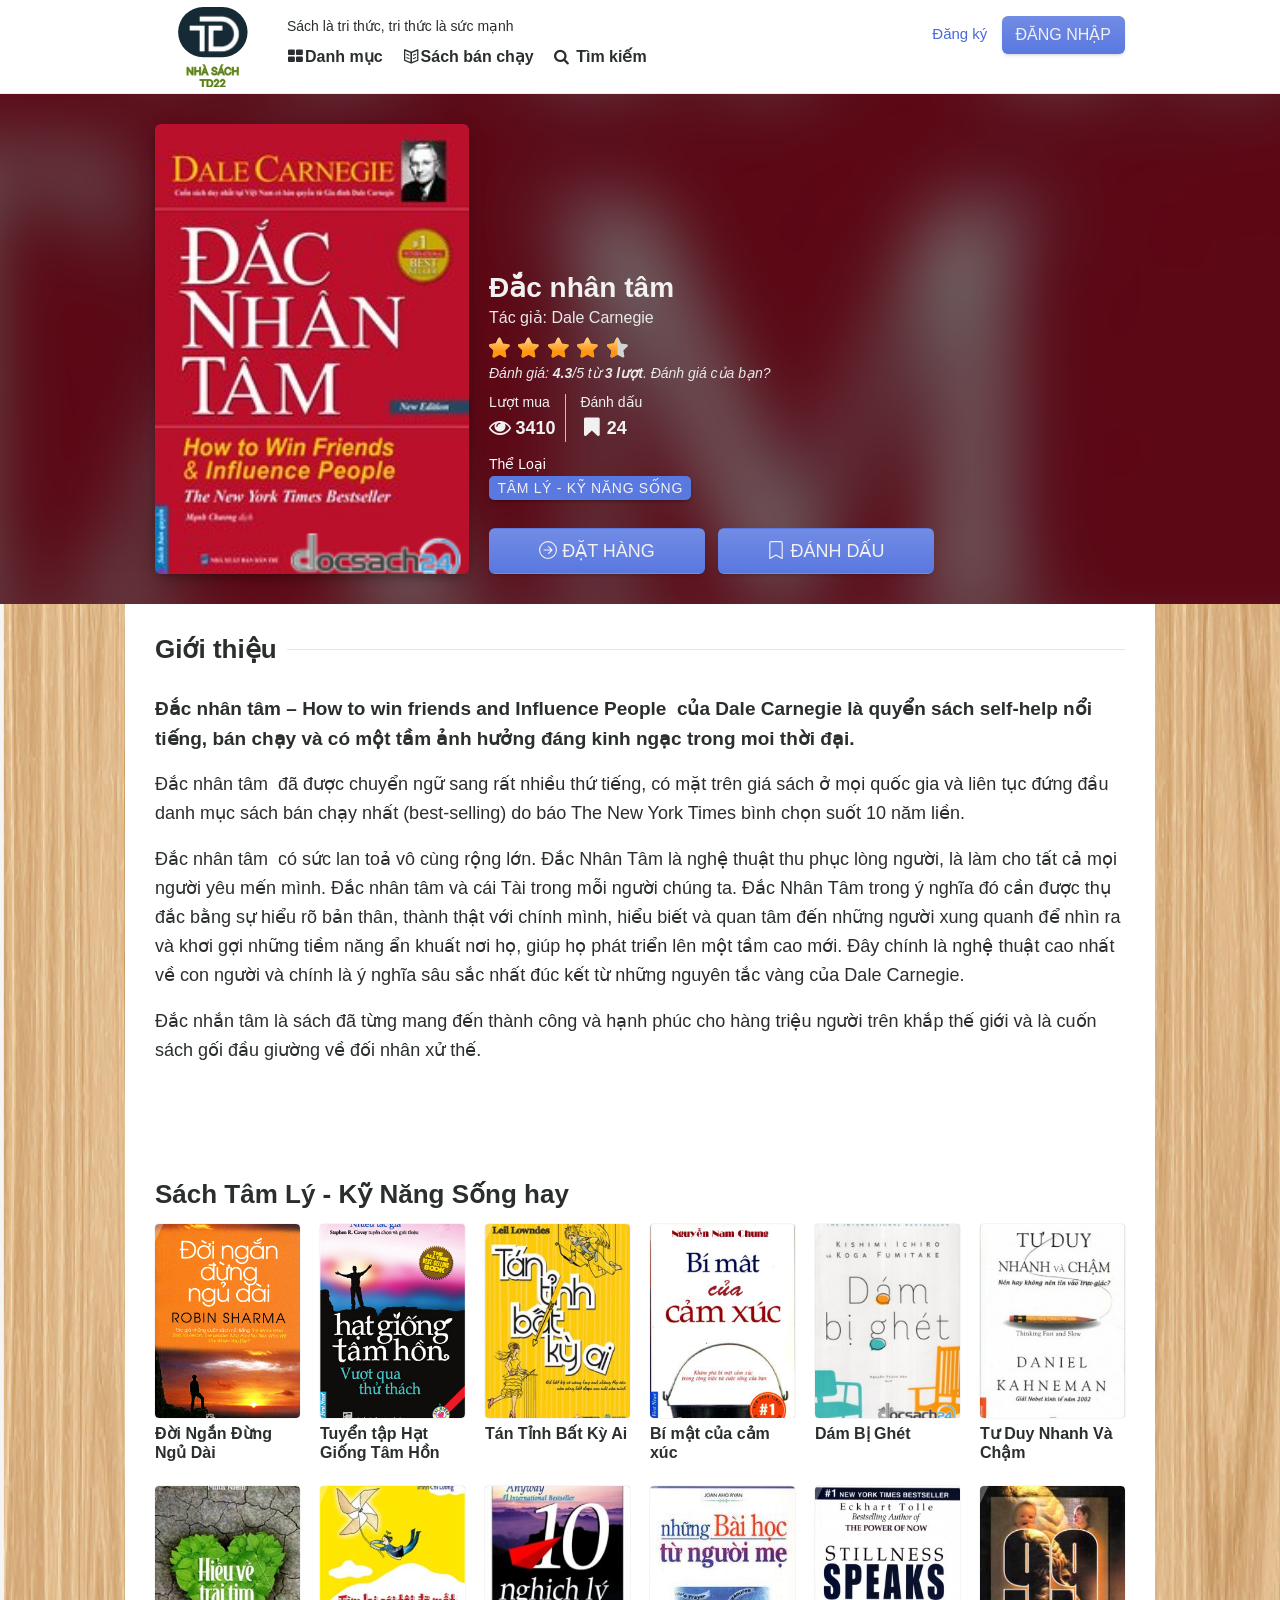
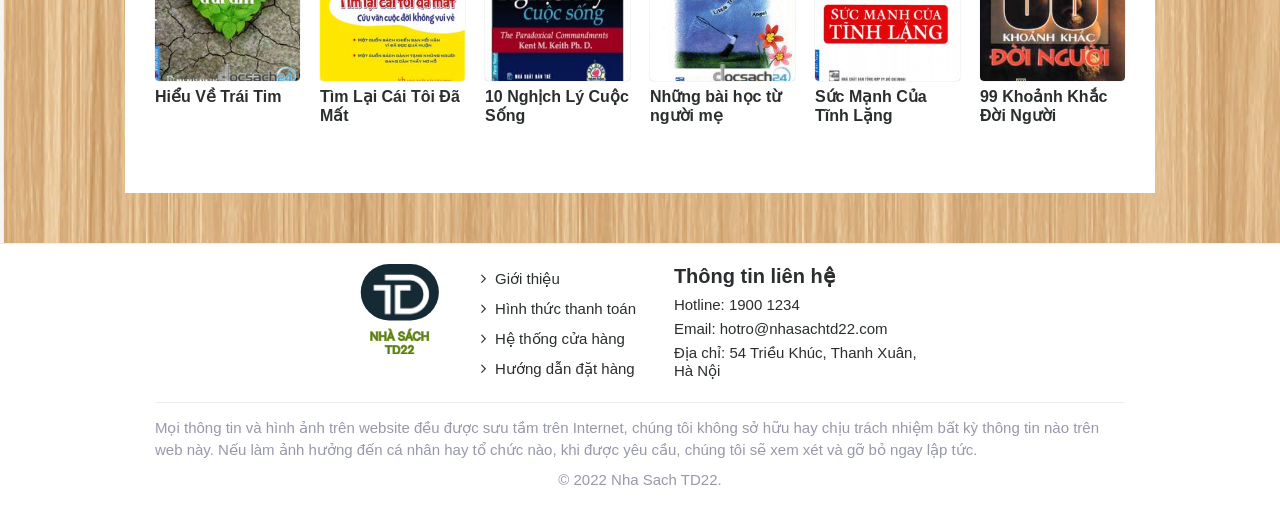
<file: chitiet.html>
<!DOCTYPE html>
<html lang="vi" theme="light" bgcolor="white" hgcolor="purple">

<head>
    <meta http-equiv="Content-Type" content="text/html; charset=UTF-8">
    <title></title>
    <link rel="stylesheet" as="style" href="./website_files/css" crossorigin="">
    <script src="./website_files/sdk.js.download" async="" crossorigin="anonymous"></script>
    <script type="text/javascript" async="" src="./website_files/analytics.js.download"></script>
    <script type="text/javascript" async="" src="./website_files/js"></script>
    <link rel="stylesheet" type="text/css" href="./website_files/navbar.min.css">
    <link rel="stylesheet" type="text/css" href="./website_files/media-mobile.min.css">
    <link rel="stylesheet" type="text/css" media="screen and (min-width: 768px)"
        href="./website_files/media-768.min.css">
    <link rel="stylesheet" type="text/css" media="screen and (min-width: 1024px)"
        href="./website_files/media-1024.min.css">
    <link rel="stylesheet" type="text/css" media="screen and (min-width: 1270px)"
        href="./website_files/media-1270.min.css">
    <link rel="stylesheet" type="text/css" href="./website_files/fontello.css">
    <link rel="stylesheet" type="text/css" href="./website_files/novel.min.css">
    <link rel="stylesheet" type="text/css" media="screen and (min-width: 768px)"
        href="./website_files/novel.768.min.css">
    <link rel="stylesheet" type="text/css" media="screen and (min-width: 1024px)"
        href="./website_files/novel.1024.min.css">
    <link rel="stylesheet" type="text/css" media="screen and (min-width: 1270px)"
        href="./website_files/novel.1270.min.css">
    <link rel="stylesheet" type="text/css" href="./website_files/novel.chapter-review.min.css">
    <link rel="stylesheet" type="text/css" href="./website_files/pagedlist.css">
    <link rel="stylesheet" href="./website_files/style.min.css" type="text/css" media="all">
</head>

<body class="fade-out">
    <header class="main-header skiptranslate">
        <div class="wrapper">
            <div class="nav-logo">
                <a title="Đọc Sách Hay" href="./index.html">
                    <img src="./website_files/logo.svg" alt="Đọc Sách Hay">
                </a>
            </div>
            <div class="navigation-bar">
                <nav>
                    <span class="lnw-slog fs-14">Sách là tri thức, tri thức là sức mạnh</span>
                    <ul class="navbar-menu">
                        <li class="nav-item">
                            <a title="Danh mục" href="./danhmuc.html" class="nav-link"><i class="icon-th-large"></i>Danh
                                mục</a>
                        </li>
                        <li class="nav-item">
                            <a title="Sách bán chạy" href="./banchay.html" class="nav-link"><i
                                    class="icon-book-open"></i>Sách bán
                                chạy</a>
                        </li>
                        <li class="nav-item">
                            <a title="Tìm kiếm sách, truyện" href="timkiem.html" class="nav-link"><i
                                    class="icon-search"></i> Tìm
                                kiếm</a>
                        </li>
                    </ul>
                </nav>
                <div class="login-wrap-nav" style="display: block;">
                    <a class="nav-link" style="margin-right: 10px;" href="./dangky.html">
                        Đăng ký
                    </a>
                    <a class="nav-link button" href="./dangnhap.html">
                        Đăng nhập
                    </a>
                </div>
            </div>
        </div>
    </header>
    <div class="sidebar-wrapper"></div>
    <main role="main">
        <article id="novel" style="background-image: url('./website_files/bg.png');">
            <header class="novel-header">
                <div class="glass-background">
                    <img src="./website_files/dac-nhan-tam.jpg" alt="Đắc nhân tâm">
                    <div class="glass-shade"></div>
                </div>
                <div class="header-body container">
                    <div class="fixed-img">
                        <figure class="cover">
                            <img class="" src="./website_files/dac-nhan-tam.jpg" </figure>
                    </div>
                    <div class="novel-info">
                        <div class="main-head">
                            <h1 class="novel-title text2row">Đắc nhân tâm</h1>
                            <div class="author">
                                <span>Tác giả:</span>
                                <span>Dale Carnegie</span></a>
                            </div>
                            <div class="rating mt-1">
                                <div class="rating-star">
                                    <div class="my-rating mb-1" data-rating="4.3">
                                        <div class="jq-star" style="width:25px;  height:25px;"><svg version="1.0"
                                                class="jq-star-svg" shape-rendering="geometricPrecision"
                                                xmlns="http://www.w3.org/2000/svg" width="550px" height="500.2px"
                                                viewBox="0 146.8 550 500.2"
                                                style="enable-background:new 0 0 550 500.2; stroke-width:4px;"
                                                xml:space="preserve">
                                                <style type="text/css">
                                                    .svg-empty-84 {
                                                        fill: url(#84_SVGID_1_);
                                                    }

                                                    .svg-hovered-84 {
                                                        fill: url(#84_SVGID_2_);
                                                    }

                                                    .svg-active-84 {
                                                        fill: url(#84_SVGID_3_);
                                                    }

                                                    .svg-rated-84 {
                                                        fill: crimson;
                                                    }
                                                </style>
                                                <lineargradient id="84_SVGID_1_" gradientUnits="userSpaceOnUse" x1="0"
                                                    y1="-50" x2="0" y2="500">
                                                    <stop offset="0" style="stop-color:lightgray"></stop>
                                                    <stop offset="1" style="stop-color:lightgray"></stop>
                                                </lineargradient>
                                                <lineargradient id="84_SVGID_2_" gradientUnits="userSpaceOnUse" x1="0"
                                                    y1="-50" x2="0" y2="500">
                                                    <stop offset="0" style="stop-color:orange"></stop>
                                                    <stop offset="1" style="stop-color:orange"></stop>
                                                </lineargradient>
                                                <lineargradient id="84_SVGID_3_" gradientUnits="userSpaceOnUse" x1="0"
                                                    y1="-50" x2="0" y2="500">
                                                    <stop offset="0" style="stop-color:#FEF7CD"></stop>
                                                    <stop offset="1" style="stop-color:#FF9511"></stop>
                                                </lineargradient>
                                                <path data-side="center" class="svg-empty-84"
                                                    d="M520.9,336.5c-3.8-11.8-14.2-20.5-26.5-22.2l-140.9-20.5l-63-127.7 c-5.5-11.2-16.8-18.2-29.3-18.2c-12.5,0-23.8,7-29.3,18.2l-63,127.7L28,314.2C15.7,316,5.4,324.7,1.6,336.5S1,361.3,9.9,370 l102,99.4l-24,140.3c-2.1,12.3,2.9,24.6,13,32c5.7,4.2,12.4,6.2,19.2,6.2c5.2,0,10.5-1.2,15.2-3.8l126-66.3l126,66.2 c4.8,2.6,10,3.8,15.2,3.8c6.8,0,13.5-2.1,19.2-6.2c10.1-7.3,15.1-19.7,13-32l-24-140.3l102-99.4 C521.6,361.3,524.8,348.3,520.9,336.5z"
                                                    style="stroke: black; fill: transparent; "></path>
                                                <path data-side="right" class="svg-active-84"
                                                    d="M520.9,336.5c-3.8-11.8-14.2-20.5-26.5-22.2l-140.9-20.5l-63-127.7 c-5.5-11.2-16.8-18.2-29.3-18.2c-12.5,0-23.8,7-29.3,18.2l-63,127.7L28,314.2C15.7,316,5.4,324.7,1.6,336.5S1,361.3,9.9,370 l102,99.4l-24,140.3c-2.1,12.3,2.9,24.6,13,32c5.7,4.2,12.4,6.2,19.2,6.2c5.2,0,10.5-1.2,15.2-3.8l126-66.3l126,66.2 c4.8,2.6,10,3.8,15.2,3.8c6.8,0,13.5-2.1,19.2-6.2c10.1-7.3,15.1-19.7,13-32l-24-140.3l102-99.4 C521.6,361.3,524.8,348.3,520.9,336.5z"
                                                    style="stroke-opacity: 0;"></path>
                                                <path data-side="left" class="svg-active-84"
                                                    d="M121,648c-7.3,0-14.1-2.2-19.8-6.4c-10.4-7.6-15.6-20.3-13.4-33l24-139.9l-101.6-99 c-9.1-8.9-12.4-22.4-8.6-34.5c3.9-12.1,14.6-21.1,27.2-23l140.4-20.4L232,164.6c5.7-11.6,17.3-18.8,30.2-16.8c0.6,0,1,0.4,1,1 v430.1c0,0.4-0.2,0.7-0.5,0.9l-126,66.3C132,646.6,126.6,648,121,648z"
                                                    style="stroke: black; stroke-opacity: 0;"></path>
                                            </svg></div>
                                        <div class="jq-star" style="width:25px;  height:25px;"><svg version="1.0"
                                                class="jq-star-svg" shape-rendering="geometricPrecision"
                                                xmlns="http://www.w3.org/2000/svg" width="550px" height="500.2px"
                                                viewBox="0 146.8 550 500.2"
                                                style="enable-background:new 0 0 550 500.2; stroke-width:4px;"
                                                xml:space="preserve">
                                                <style type="text/css">
                                                    .svg-empty-84 {
                                                        fill: url(#84_SVGID_1_);
                                                    }

                                                    .svg-hovered-84 {
                                                        fill: url(#84_SVGID_2_);
                                                    }

                                                    .svg-active-84 {
                                                        fill: url(#84_SVGID_3_);
                                                    }

                                                    .svg-rated-84 {
                                                        fill: crimson;
                                                    }
                                                </style>
                                                <lineargradient id="84_SVGID_1_" gradientUnits="userSpaceOnUse" x1="0"
                                                    y1="-50" x2="0" y2="500">
                                                    <stop offset="0" style="stop-color:lightgray"></stop>
                                                    <stop offset="1" style="stop-color:lightgray"></stop>
                                                </lineargradient>
                                                <lineargradient id="84_SVGID_2_" gradientUnits="userSpaceOnUse" x1="0"
                                                    y1="-50" x2="0" y2="500">
                                                    <stop offset="0" style="stop-color:orange"></stop>
                                                    <stop offset="1" style="stop-color:orange"></stop>
                                                </lineargradient>
                                                <lineargradient id="84_SVGID_3_" gradientUnits="userSpaceOnUse" x1="0"
                                                    y1="-50" x2="0" y2="500">
                                                    <stop offset="0" style="stop-color:#FEF7CD"></stop>
                                                    <stop offset="1" style="stop-color:#FF9511"></stop>
                                                </lineargradient>
                                                <path data-side="center" class="svg-empty-84"
                                                    d="M520.9,336.5c-3.8-11.8-14.2-20.5-26.5-22.2l-140.9-20.5l-63-127.7 c-5.5-11.2-16.8-18.2-29.3-18.2c-12.5,0-23.8,7-29.3,18.2l-63,127.7L28,314.2C15.7,316,5.4,324.7,1.6,336.5S1,361.3,9.9,370 l102,99.4l-24,140.3c-2.1,12.3,2.9,24.6,13,32c5.7,4.2,12.4,6.2,19.2,6.2c5.2,0,10.5-1.2,15.2-3.8l126-66.3l126,66.2 c4.8,2.6,10,3.8,15.2,3.8c6.8,0,13.5-2.1,19.2-6.2c10.1-7.3,15.1-19.7,13-32l-24-140.3l102-99.4 C521.6,361.3,524.8,348.3,520.9,336.5z"
                                                    style="stroke: black; fill: transparent; "></path>
                                                <path data-side="right" class="svg-active-84"
                                                    d="M520.9,336.5c-3.8-11.8-14.2-20.5-26.5-22.2l-140.9-20.5l-63-127.7 c-5.5-11.2-16.8-18.2-29.3-18.2c-12.5,0-23.8,7-29.3,18.2l-63,127.7L28,314.2C15.7,316,5.4,324.7,1.6,336.5S1,361.3,9.9,370 l102,99.4l-24,140.3c-2.1,12.3,2.9,24.6,13,32c5.7,4.2,12.4,6.2,19.2,6.2c5.2,0,10.5-1.2,15.2-3.8l126-66.3l126,66.2 c4.8,2.6,10,3.8,15.2,3.8c6.8,0,13.5-2.1,19.2-6.2c10.1-7.3,15.1-19.7,13-32l-24-140.3l102-99.4 C521.6,361.3,524.8,348.3,520.9,336.5z"
                                                    style="stroke-opacity: 0;"></path>
                                                <path data-side="left" class="svg-active-84"
                                                    d="M121,648c-7.3,0-14.1-2.2-19.8-6.4c-10.4-7.6-15.6-20.3-13.4-33l24-139.9l-101.6-99 c-9.1-8.9-12.4-22.4-8.6-34.5c3.9-12.1,14.6-21.1,27.2-23l140.4-20.4L232,164.6c5.7-11.6,17.3-18.8,30.2-16.8c0.6,0,1,0.4,1,1 v430.1c0,0.4-0.2,0.7-0.5,0.9l-126,66.3C132,646.6,126.6,648,121,648z"
                                                    style="stroke: black; stroke-opacity: 0;"></path>
                                            </svg></div>
                                        <div class="jq-star" style="width:25px;  height:25px;"><svg version="1.0"
                                                class="jq-star-svg" shape-rendering="geometricPrecision"
                                                xmlns="http://www.w3.org/2000/svg" width="550px" height="500.2px"
                                                viewBox="0 146.8 550 500.2"
                                                style="enable-background:new 0 0 550 500.2; stroke-width:4px;"
                                                xml:space="preserve">
                                                <style type="text/css">
                                                    .svg-empty-84 {
                                                        fill: url(#84_SVGID_1_);
                                                    }

                                                    .svg-hovered-84 {
                                                        fill: url(#84_SVGID_2_);
                                                    }

                                                    .svg-active-84 {
                                                        fill: url(#84_SVGID_3_);
                                                    }

                                                    .svg-rated-84 {
                                                        fill: crimson;
                                                    }
                                                </style>
                                                <lineargradient id="84_SVGID_1_" gradientUnits="userSpaceOnUse" x1="0"
                                                    y1="-50" x2="0" y2="500">
                                                    <stop offset="0" style="stop-color:lightgray"></stop>
                                                    <stop offset="1" style="stop-color:lightgray"></stop>
                                                </lineargradient>
                                                <lineargradient id="84_SVGID_2_" gradientUnits="userSpaceOnUse" x1="0"
                                                    y1="-50" x2="0" y2="500">
                                                    <stop offset="0" style="stop-color:orange"></stop>
                                                    <stop offset="1" style="stop-color:orange"></stop>
                                                </lineargradient>
                                                <lineargradient id="84_SVGID_3_" gradientUnits="userSpaceOnUse" x1="0"
                                                    y1="-50" x2="0" y2="500">
                                                    <stop offset="0" style="stop-color:#FEF7CD"></stop>
                                                    <stop offset="1" style="stop-color:#FF9511"></stop>
                                                </lineargradient>
                                                <path data-side="center" class="svg-empty-84"
                                                    d="M520.9,336.5c-3.8-11.8-14.2-20.5-26.5-22.2l-140.9-20.5l-63-127.7 c-5.5-11.2-16.8-18.2-29.3-18.2c-12.5,0-23.8,7-29.3,18.2l-63,127.7L28,314.2C15.7,316,5.4,324.7,1.6,336.5S1,361.3,9.9,370 l102,99.4l-24,140.3c-2.1,12.3,2.9,24.6,13,32c5.7,4.2,12.4,6.2,19.2,6.2c5.2,0,10.5-1.2,15.2-3.8l126-66.3l126,66.2 c4.8,2.6,10,3.8,15.2,3.8c6.8,0,13.5-2.1,19.2-6.2c10.1-7.3,15.1-19.7,13-32l-24-140.3l102-99.4 C521.6,361.3,524.8,348.3,520.9,336.5z"
                                                    style="stroke: black; fill: transparent; "></path>
                                                <path data-side="right" class="svg-active-84"
                                                    d="M520.9,336.5c-3.8-11.8-14.2-20.5-26.5-22.2l-140.9-20.5l-63-127.7 c-5.5-11.2-16.8-18.2-29.3-18.2c-12.5,0-23.8,7-29.3,18.2l-63,127.7L28,314.2C15.7,316,5.4,324.7,1.6,336.5S1,361.3,9.9,370 l102,99.4l-24,140.3c-2.1,12.3,2.9,24.6,13,32c5.7,4.2,12.4,6.2,19.2,6.2c5.2,0,10.5-1.2,15.2-3.8l126-66.3l126,66.2 c4.8,2.6,10,3.8,15.2,3.8c6.8,0,13.5-2.1,19.2-6.2c10.1-7.3,15.1-19.7,13-32l-24-140.3l102-99.4 C521.6,361.3,524.8,348.3,520.9,336.5z"
                                                    style="stroke-opacity: 0;"></path>
                                                <path data-side="left" class="svg-active-84"
                                                    d="M121,648c-7.3,0-14.1-2.2-19.8-6.4c-10.4-7.6-15.6-20.3-13.4-33l24-139.9l-101.6-99 c-9.1-8.9-12.4-22.4-8.6-34.5c3.9-12.1,14.6-21.1,27.2-23l140.4-20.4L232,164.6c5.7-11.6,17.3-18.8,30.2-16.8c0.6,0,1,0.4,1,1 v430.1c0,0.4-0.2,0.7-0.5,0.9l-126,66.3C132,646.6,126.6,648,121,648z"
                                                    style="stroke: black; stroke-opacity: 0;"></path>
                                            </svg></div>
                                        <div class="jq-star" style="width:25px;  height:25px;"><svg version="1.0"
                                                class="jq-star-svg" shape-rendering="geometricPrecision"
                                                xmlns="http://www.w3.org/2000/svg" width="550px" height="500.2px"
                                                viewBox="0 146.8 550 500.2"
                                                style="enable-background:new 0 0 550 500.2; stroke-width:4px;"
                                                xml:space="preserve">
                                                <style type="text/css">
                                                    .svg-empty-84 {
                                                        fill: url(#84_SVGID_1_);
                                                    }

                                                    .svg-hovered-84 {
                                                        fill: url(#84_SVGID_2_);
                                                    }

                                                    .svg-active-84 {
                                                        fill: url(#84_SVGID_3_);
                                                    }

                                                    .svg-rated-84 {
                                                        fill: crimson;
                                                    }
                                                </style>
                                                <lineargradient id="84_SVGID_1_" gradientUnits="userSpaceOnUse" x1="0"
                                                    y1="-50" x2="0" y2="500">
                                                    <stop offset="0" style="stop-color:lightgray"></stop>
                                                    <stop offset="1" style="stop-color:lightgray"></stop>
                                                </lineargradient>
                                                <lineargradient id="84_SVGID_2_" gradientUnits="userSpaceOnUse" x1="0"
                                                    y1="-50" x2="0" y2="500">
                                                    <stop offset="0" style="stop-color:orange"></stop>
                                                    <stop offset="1" style="stop-color:orange"></stop>
                                                </lineargradient>
                                                <lineargradient id="84_SVGID_3_" gradientUnits="userSpaceOnUse" x1="0"
                                                    y1="-50" x2="0" y2="500">
                                                    <stop offset="0" style="stop-color:#FEF7CD"></stop>
                                                    <stop offset="1" style="stop-color:#FF9511"></stop>
                                                </lineargradient>
                                                <path data-side="center" class="svg-empty-84"
                                                    d="M520.9,336.5c-3.8-11.8-14.2-20.5-26.5-22.2l-140.9-20.5l-63-127.7 c-5.5-11.2-16.8-18.2-29.3-18.2c-12.5,0-23.8,7-29.3,18.2l-63,127.7L28,314.2C15.7,316,5.4,324.7,1.6,336.5S1,361.3,9.9,370 l102,99.4l-24,140.3c-2.1,12.3,2.9,24.6,13,32c5.7,4.2,12.4,6.2,19.2,6.2c5.2,0,10.5-1.2,15.2-3.8l126-66.3l126,66.2 c4.8,2.6,10,3.8,15.2,3.8c6.8,0,13.5-2.1,19.2-6.2c10.1-7.3,15.1-19.7,13-32l-24-140.3l102-99.4 C521.6,361.3,524.8,348.3,520.9,336.5z"
                                                    style="stroke: black; fill: transparent; "></path>
                                                <path data-side="right" class="svg-active-84"
                                                    d="M520.9,336.5c-3.8-11.8-14.2-20.5-26.5-22.2l-140.9-20.5l-63-127.7 c-5.5-11.2-16.8-18.2-29.3-18.2c-12.5,0-23.8,7-29.3,18.2l-63,127.7L28,314.2C15.7,316,5.4,324.7,1.6,336.5S1,361.3,9.9,370 l102,99.4l-24,140.3c-2.1,12.3,2.9,24.6,13,32c5.7,4.2,12.4,6.2,19.2,6.2c5.2,0,10.5-1.2,15.2-3.8l126-66.3l126,66.2 c4.8,2.6,10,3.8,15.2,3.8c6.8,0,13.5-2.1,19.2-6.2c10.1-7.3,15.1-19.7,13-32l-24-140.3l102-99.4 C521.6,361.3,524.8,348.3,520.9,336.5z"
                                                    style="stroke-opacity: 0;"></path>
                                                <path data-side="left" class="svg-active-84"
                                                    d="M121,648c-7.3,0-14.1-2.2-19.8-6.4c-10.4-7.6-15.6-20.3-13.4-33l24-139.9l-101.6-99 c-9.1-8.9-12.4-22.4-8.6-34.5c3.9-12.1,14.6-21.1,27.2-23l140.4-20.4L232,164.6c5.7-11.6,17.3-18.8,30.2-16.8c0.6,0,1,0.4,1,1 v430.1c0,0.4-0.2,0.7-0.5,0.9l-126,66.3C132,646.6,126.6,648,121,648z"
                                                    style="stroke: black; stroke-opacity: 0;"></path>
                                            </svg></div>
                                        <div class="jq-star" style="width:25px;  height:25px;"><svg version="1.0"
                                                class="jq-star-svg" shape-rendering="geometricPrecision"
                                                xmlns="http://www.w3.org/2000/svg" width="550px" height="500.2px"
                                                viewBox="0 146.8 550 500.2"
                                                style="enable-background:new 0 0 550 500.2; stroke-width:4px;"
                                                xml:space="preserve">
                                                <style type="text/css">
                                                    .svg-empty-84 {
                                                        fill: url(#84_SVGID_1_);
                                                    }

                                                    .svg-hovered-84 {
                                                        fill: url(#84_SVGID_2_);
                                                    }

                                                    .svg-active-84 {
                                                        fill: url(#84_SVGID_3_);
                                                    }

                                                    .svg-rated-84 {
                                                        fill: crimson;
                                                    }
                                                </style>
                                                <lineargradient id="84_SVGID_1_" gradientUnits="userSpaceOnUse" x1="0"
                                                    y1="-50" x2="0" y2="500">
                                                    <stop offset="0" style="stop-color:lightgray"></stop>
                                                    <stop offset="1" style="stop-color:lightgray"></stop>
                                                </lineargradient>
                                                <lineargradient id="84_SVGID_2_" gradientUnits="userSpaceOnUse" x1="0"
                                                    y1="-50" x2="0" y2="500">
                                                    <stop offset="0" style="stop-color:orange"></stop>
                                                    <stop offset="1" style="stop-color:orange"></stop>
                                                </lineargradient>
                                                <lineargradient id="84_SVGID_3_" gradientUnits="userSpaceOnUse" x1="0"
                                                    y1="-50" x2="0" y2="500">
                                                    <stop offset="0" style="stop-color:#FEF7CD"></stop>
                                                    <stop offset="1" style="stop-color:#FF9511"></stop>
                                                </lineargradient>
                                                <path data-side="center" class="svg-empty-84"
                                                    d="M520.9,336.5c-3.8-11.8-14.2-20.5-26.5-22.2l-140.9-20.5l-63-127.7 c-5.5-11.2-16.8-18.2-29.3-18.2c-12.5,0-23.8,7-29.3,18.2l-63,127.7L28,314.2C15.7,316,5.4,324.7,1.6,336.5S1,361.3,9.9,370 l102,99.4l-24,140.3c-2.1,12.3,2.9,24.6,13,32c5.7,4.2,12.4,6.2,19.2,6.2c5.2,0,10.5-1.2,15.2-3.8l126-66.3l126,66.2 c4.8,2.6,10,3.8,15.2,3.8c6.8,0,13.5-2.1,19.2-6.2c10.1-7.3,15.1-19.7,13-32l-24-140.3l102-99.4 C521.6,361.3,524.8,348.3,520.9,336.5z"
                                                    style="stroke: black; fill: transparent; "></path>
                                                <path data-side="right" class="svg-empty-84"
                                                    d="M520.9,336.5c-3.8-11.8-14.2-20.5-26.5-22.2l-140.9-20.5l-63-127.7 c-5.5-11.2-16.8-18.2-29.3-18.2c-12.5,0-23.8,7-29.3,18.2l-63,127.7L28,314.2C15.7,316,5.4,324.7,1.6,336.5S1,361.3,9.9,370 l102,99.4l-24,140.3c-2.1,12.3,2.9,24.6,13,32c5.7,4.2,12.4,6.2,19.2,6.2c5.2,0,10.5-1.2,15.2-3.8l126-66.3l126,66.2 c4.8,2.6,10,3.8,15.2,3.8c6.8,0,13.5-2.1,19.2-6.2c10.1-7.3,15.1-19.7,13-32l-24-140.3l102-99.4 C521.6,361.3,524.8,348.3,520.9,336.5z"
                                                    style="stroke-opacity: 0;"></path>
                                                <path data-side="left" class="svg-active-84"
                                                    d="M121,648c-7.3,0-14.1-2.2-19.8-6.4c-10.4-7.6-15.6-20.3-13.4-33l24-139.9l-101.6-99 c-9.1-8.9-12.4-22.4-8.6-34.5c3.9-12.1,14.6-21.1,27.2-23l140.4-20.4L232,164.6c5.7-11.6,17.3-18.8,30.2-16.8c0.6,0,1,0.4,1,1 v430.1c0,0.4-0.2,0.7-0.5,0.9l-126,66.3C132,646.6,126.6,648,121,648z"
                                                    style="stroke: black; stroke-opacity: 0;"></path>
                                            </svg></div>
                                    </div>
                                    <div class="your-rating">Đánh giá: <span class="font-weight">4.3</span>/5 từ <span
                                            class="font-weight">3 lượt</span>. <span class="y_rating">Đánh giá của
                                            bạn?</span></div>
                                </div>
                            </div>
                        </div>
                        <nav class="links">
                            <a href="#" class="button"><span><svg xmlns="http://www.w3.org/2000/svg" width="18"
                                        height="18" fill="currentColor" class="bi bi-arrow-right-circle"
                                        viewBox="0 0 16 16">
                                        <path fill-rule="evenodd"
                                            d="M1 8a7 7 0 1 0 14 0A7 7 0 0 0 1 8zm15 0A8 8 0 1 1 0 8a8 8 0 0 1 16 0zM4.5 7.5a.5.5 0 0 0 0 1h5.793l-2.147 2.146a.5.5 0 0 0 .708.708l3-3a.5.5 0 0 0 0-.708l-3-3a.5.5 0 1 0-.708.708L10.293 7.5H4.5z">
                                        </path>
                                    </svg> Đặt hàng</span></a>
                            <a class="nav-link login button" href="#">
                                <span><svg xmlns="http://www.w3.org/2000/svg" width="16" height="16" fill="currentColor"
                                        class="bi bi-bookmark" viewBox="0 0 16 16">
                                        <path
                                            d="M2 2a2 2 0 0 1 2-2h8a2 2 0 0 1 2 2v13.5a.5.5 0 0 1-.777.416L8 13.101l-5.223 2.815A.5.5 0 0 1 2 15.5V2zm2-1a1 1 0 0 0-1 1v12.566l4.723-2.482a.5.5 0 0 1 .554 0L13 14.566V2a1 1 0 0 0-1-1H4z">
                                        </path>
                                    </svg> Đánh dấu</span></a>
                        </nav>
                        <div class="header-stats">
                            <span>
                                <strong><i class="icon-eye"></i> 3410</strong>
                                <small>Lượt mua</small>
                            </span>
                            <span>
                                <strong><i class="icon-bookmark"></i> 24</strong>
                                <small>Đánh dấu</small>
                            </span>
                        </div>
                        <div class="categories">
                            <h4>Thể loại</h4>
                            <ul>
                                <li><a href="./danhmuc.html" title="Tâm Lý - Kỹ Năng Sống" class="property-item">Tâm Lý
                                        - Kỹ Năng Sống</a>
                                </li>
                            </ul>
                        </div>
                    </div>
                </div>
            </header>
            <div class="novel-body container">
                <section id="info">
                    <div class="summary">
                        <h4 class="lined">Giới thiệu</h4>
                        <div class="content expand-wrapper c-editor show">
                            <h2>Đắc nhân tâm – How to win friends and Influence People&nbsp; của Dale Carnegie là quyển
                                sách self-help nổi tiếng, bán chạy và có một tầm ảnh hưởng đáng kinh ngạc trong moi thời
                                đại.</h2>
                            <p>Đắc nhân tâm&nbsp; đã được chuyển ngữ sang rất nhiều thứ tiếng, có mặt trên giá sách ở
                                mọi quốc gia và liên tục đứng đầu danh mục sách bán chạy nhất (best-selling) do báo The
                                New York Times bình chọn suốt 10 năm liền.&nbsp;</p>
                            <p>Đắc nhân tâm&nbsp; có sức lan toả vô cùng rộng lớn. Đắc Nhân Tâm là nghệ thuật thu phục
                                lòng người, là làm cho tất cả mọi người yêu mến mình. Đắc nhân tâm và cái Tài trong mỗi
                                người chúng ta. Đắc Nhân Tâm trong ý nghĩa đó cần được thụ đắc bằng sự hiểu rõ bản thân,
                                thành thật với chính mình, hiểu biết và quan tâm đến những người xung quanh để nhìn ra
                                và khơi gợi những tiềm năng ẩn khuất nơi họ, giúp họ phát triển lên một tầm cao mới. Đây
                                chính là nghệ thuật cao nhất về con người và chính là ý nghĩa sâu sắc nhất đúc kết từ
                                những nguyên tắc vàng của Dale Carnegie.&nbsp;</p>
                            <p>Đắc nhắn tâm là sách đã từng mang đến thành công và hạnh phúc cho hàng triệu người trên
                                khắp thế giới và là cuốn sách gối đầu giường về đối nhân xử thế.&nbsp; &nbsp;
                                &nbsp;&nbsp;</p>
                            <p>&nbsp;</p>
                            <div class="expand">
                                <a class="expand-btn"><i class="icon-right-open"></i> <span>Xem thêm</span></a>
                            </div>
                        </div>
                    </div>
                    
            <div class="container">
                <section class="related pt-lg-4 pt-1">
                    <h4>Sách Tâm Lý - Kỹ Năng Sống hay</h4>
                    <div>
                        <ul class="novel-list col6">
                            <li class="novel-item">
                                <a title="Đời Ngắn Đừng Ngủ Dài" href="#">
                                    <figure class="novel-cover">
                                        <img class="" src="./website_files/doi-ngan-dung-ngu-dai.jpg"
                                            alt="Đời Ngắn Đừng Ngủ Dài">
                                    </figure>
                                    <h5 class="novel-title text2row">Đời Ngắn Đừng Ngủ Dài</h5>
                                </a>
                            </li>
                            <li class="novel-item">
                                <a title="Tuyển tập Hạt Giống Tâm Hồn" href="#">
                                    <figure class="novel-cover">
                                        <img class="" src="./website_files/tuyen-tap-hat-giong-tam-hon.jpg"
                                            alt="Tuyển tập Hạt Giống Tâm Hồn">
                                    </figure>
                                    <h5 class="novel-title text2row">Tuyển tập Hạt Giống Tâm Hồn</h5>
                                </a>
                            </li>
                            <li class="novel-item">
                                <a title="Tán Tỉnh Bất Kỳ Ai" href="#">
                                    <figure class="novel-cover">
                                        <img class="" src="./website_files/tan-tinh-bat-ky-ai.jpg"
                                            alt="Tán Tỉnh Bất Kỳ Ai">
                                    </figure>
                                    <h5 class="novel-title text2row">Tán Tỉnh Bất Kỳ Ai</h5>
                                </a>
                            </li>
                            <li class="novel-item">
                                <a title="Bí mật của cảm xúc" href="#">
                                    <figure class="novel-cover">
                                        <img class="" src="./website_files/bi-mat-cua-cam-xuc.jpg"
                                            alt="Bí mật của cảm xúc">
                                    </figure>
                                    <h5 class="novel-title text2row">Bí mật của cảm xúc</h5>
                                </a>
                            </li>
                            <li class="novel-item">
                                <a title="Dám Bị Ghét" href="#">
                                    <figure class="novel-cover">
                                        <img class="" src="./website_files/dam-bi-ghet.jpg" alt="Dám Bị Ghét">
                                    </figure>
                                    <h5 class="novel-title text2row">Dám Bị Ghét</h5>
                                </a>
                            </li>
                            <li class="novel-item">
                                <a title="Tư Duy Nhanh Và Chậm" href="#">
                                    <figure class="novel-cover">
                                        <img class="" src="./website_files/tu-duy-nhanh-va-cham.jpg"
                                            alt="Tư Duy Nhanh Và Chậm">
                                    </figure>
                                    <h5 class="novel-title text2row">Tư Duy Nhanh Và Chậm</h5>
                                </a>
                            </li>
                            <li class="novel-item">
                                <a title="Hiểu Về Trái Tim" href="#">
                                    <figure class="novel-cover">
                                        <img class="" src="./website_files/hieu-ve-trai-tim.jpg" alt="Hiểu Về Trái Tim">
                                    </figure>
                                    <h5 class="novel-title text2row">Hiểu Về Trái Tim</h5>
                                </a>
                            </li>
                            <li class="novel-item">
                                <a title="Tìm Lại Cái Tôi Đã Mất" href="#">
                                    <figure class="novel-cover">
                                        <img class="" src="./website_files/tim-lai-cai-toi-da-mat.jpg"
                                            alt="Tìm Lại Cái Tôi Đã Mất">
                                    </figure>
                                    <h5 class="novel-title text2row">Tìm Lại Cái Tôi Đã Mất</h5>
                                </a>
                            </li>
                            <li class="novel-item">
                                <a title="10 Nghịch Lý Cuộc Sống" href="#">
                                    <figure class="novel-cover">
                                        <img class="" src="./website_files/10-nghich-ly-cuoc-song.jpg"
                                            alt="10 Nghịch Lý Cuộc Sống">
                                    </figure>
                                    <h5 class="novel-title text2row">10 Nghịch Lý Cuộc Sống</h5>
                                </a>
                            </li>
                            <li class="novel-item">
                                <a title="Những bài học từ người mẹ" href="#">
                                    <figure class="novel-cover">
                                        <img class="" src="./website_files/nhung-bai-hoc-tu-nguoi-me.jpg"
                                            alt="Những bài học từ người mẹ">
                                    </figure>
                                    <h5 class="novel-title text2row">Những bài học từ người mẹ</h5>
                                </a>
                            </li>
                            <li class="novel-item">
                                <a title="Sức Mạnh Của Tĩnh Lặng" href="#">
                                    <figure class="novel-cover">
                                        <img class="" src="./website_files/suc-manh-cua-tinh-lang.jpg"
                                            alt="Sức Mạnh Của Tĩnh Lặng">
                                    </figure>
                                    <h5 class="novel-title text2row">Sức Mạnh Của Tĩnh Lặng</h5>
                                </a>
                            </li>
                            <li class="novel-item">
                                <a title="99 Khoảnh Khắc Đời Người" href="#">
                                    <figure class="novel-cover">
                                        <img class="" src="./website_files/99-khoanh-khac-doi-nguoi.jpg"
                                            alt="99 Khoảnh Khắc Đời Người">
                                    </figure>
                                    <h5 class="novel-title text2row">99 Khoảnh Khắc Đời Người</h5>
                                </a>
                            </li>
                        </ul>
                    </div>
                </section>
            </div>
        </article>
    </main>
    <footer>
        <div class="wrapper clearfix">
            <div class="clearfix">
                <div class="col-ft-2 mb-3 mb-lg-0">
                    <div class="logo text-center">
                        <a title="" href="./index.html" style="display:inline-block"><img class="footer-logo"
                                src="./website_files/logo.svg" alt="Nha sach td22"></a>
                    </div>
                </div>
                <div class="col-ft-4 mb-3 mb-lg-0">
                    <nav class="links">
                        <ul>
                            <li>
                                <a title="Giới thiệu" href="#" class="link-default">Giới thiệu</a>
                            </li>
                            <li>
                                <a title="Hình thức thanh toán" href="#" class="link-default">Hình thức thanh toán</a>
                            </li>
                            <li>
                                <a title="" href="#" class="link-default">Hệ thống cửa hàng</a>
                            </li>
                            <li>
                                <a title="Hình thức thanh toán" href="#" class="link-default">Hướng dẫn đặt hàng</a>
                            </li>
                        </ul>
                    </nav>
                </div>
                <div class="col-ft-4" style="width: 43%;">
                    <h5>Thông tin liên hệ</h5>
                    <div class="sidebar">
                        <div class="sidebar-box">
                            <div class="mb-2">
                                <h3 class="heading">
                                    Hotline: 1900 1234</h3>
                            </div>
                            <div class="mb-2">
                                <h3 class="heading">
                                    Email: hotro@nhasachtd22.com</h3>
                            </div>
                            <div class="mb-2">
                                <h3 class="heading">
                                    Địa chỉ: 54 Triều Khúc, Thanh Xuân, Hà Nội</h3>
                            </div>
                        </div>
                    </div>
                </div>
            </div>
            <div class="clearfix copyright py-3">
                <p class="pb-2">
                    Mọi thông tin và hình ảnh trên website đều được sưu tầm trên Internet, chúng tôi không sở hữu hay
                    chịu trách nhiệm bất kỳ thông tin nào trên web này. Nếu làm ảnh hưởng đến cá nhân hay tổ chức nào,
                    khi được yêu cầu, chúng tôi sẽ xem xét và gỡ bỏ ngay lập tức.
                </p>
                <p class="text-center">© 2022 Nha Sach TD22.</p>
            </div>
        </div>
    </footer>
</body>

</html>
</file>
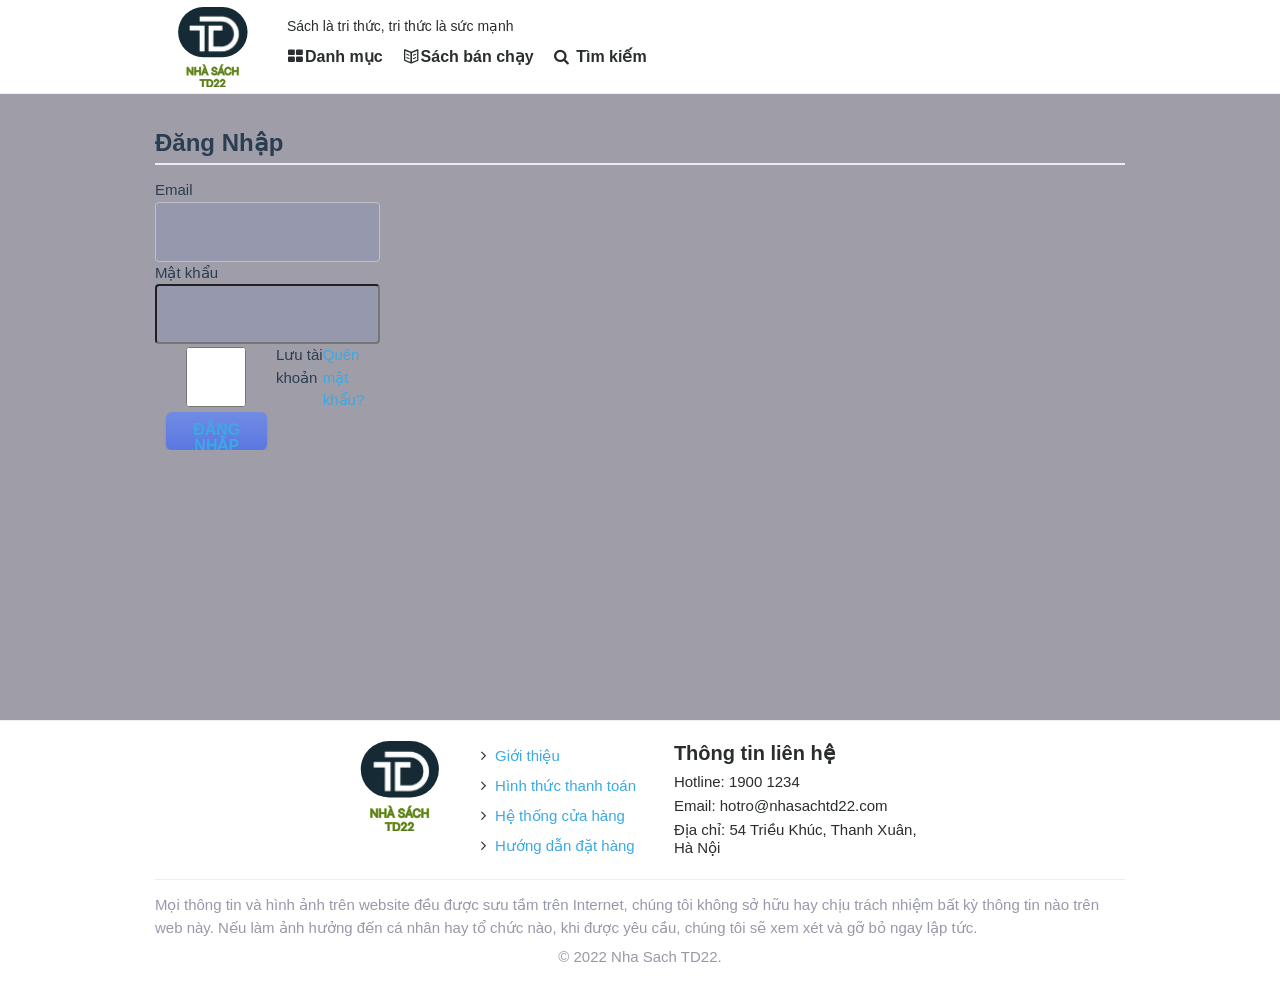
<file: dangky.html>
<!DOCTYPE html>
<html lang="vi" theme="light" bgcolor="white" hgcolor="purple">

<head>
    <meta http-equiv="Content-Type" content="text/html; charset=UTF-8">
    <title>Nhà Sách TD22</title>
    <link rel="stylesheet" as="style" href="./website_files/css" crossorigin="">
    <link rel="stylesheet" type="text/css" href="./website_files/navbar.min.css">
    <link rel="stylesheet" type="text/css" href="./website_files/media-mobile.min.css">
    <link rel="stylesheet" type="text/css" media="screen and (min-width: 768px)"
        href="./website_files/media-768.min.css">
    <link rel="stylesheet" type="text/css" media="screen and (min-width: 1024px)"
        href="./website_files/media-1024.min.css">
    <link rel="stylesheet" type="text/css" media="screen and (min-width: 1270px)"
        href="./website_files/media-1270.min.css">
    <link rel="stylesheet" type="text/css" href="./website_files/fontello.css">
    <link rel="stylesheet" type="text/css" href="./website_files/browsepg.min.css">
    <link rel="stylesheet" type="text/css" href="./css/dangky.css">
    <link rel="stylesheet" href="./website_files/style.min.css" type="text/css" media="all">
</head>

<body class="fade-out">
    <header class="main-header skiptranslate">
        <div class="wrapper">
            <div class="nav-logo">
                <a title="Đọc Sách Hay" href="./index.html">
                    <img src="./website_files/logo.svg" alt="Đọc Sách Hay">
                </a>
            </div>
            <div class="navigation-bar">
                <nav>
                    <span class="lnw-slog fs-14">Sách là tri thức, tri thức là sức mạnh</span>
                    <ul class="navbar-menu">
                        <li class="nav-item">
                            <a title="Danh mục" href="./danhmuc.html" class="nav-link"><i class="icon-th-large"></i>Danh
                                mục</a>
                        </li>
                        <li class="nav-item">
                            <a title="Sách bán chạy" href="./banchay.html" class="nav-link"><i
                                    class="icon-book-open"></i>Sách bán
                                chạy</a>
                        </li>
                        <li class="nav-item">
                            <a title="Tìm kiếm sách, truyện" href="timkiem.html" class="nav-link"><i
                                    class="icon-search"></i> Tìm
                                kiếm</a>
                        </li>
                    </ul>
                </nav>
            </div>
        </div>
    </header>
    <div class="sidebar-wrapper"></div>
    <main role="main">
        <article id="index">
            <section class="container vspace">
                <div class="section-header">
                    <h3>Đăng Nhập</h3>
                </div>
                <div class="section-body">
                        <form style="display: grid;">
                            <label>Email</label>
                            <input type="email">
                            <label>Mật khẩu</label>
                            <input type="password">
                            <div class="checkbox" style="display:flex">
                                <input id="remember" type="checkbox">
                                <label for="remember">Lưu tài khoản</label>
                                <label style="margin-left:auto">
                                    <a href="https://docsachhay.net/cat/all#" id="forgot_password"
                                        class="forgot_password">Quên
                                        mật khẩu?</a>
                                </label>
                            </div>
                            <div class="action_btns">
                                <div class="one_half last"><a href="https://docsachhay.net/cat/all#"
                                        class="button btn-modal">Đăng nhập</a></div>
                            </div>
                        </form>
                </div>
            </section>
        </article>
    </main>
    <footer>
        <div class="wrapper clearfix">
            <div class="clearfix">
                <div class="col-ft-2 mb-3 mb-lg-0">
                    <div class="logo text-center">
                        <a title="" href="./index.html" style="display:inline-block"><img class="footer-logo"
                                src="./website_files/logo.svg" alt="Nha sach td22"></a>
                    </div>
                </div>
                <div class="col-ft-4 mb-3 mb-lg-0">
                    <nav class="links">
                        <ul>
                            <li>
                                <a title="Giới thiệu" href="#" class="link-default">Giới thiệu</a>
                            </li>
                            <li>
                                <a title="Hình thức thanh toán" href="#" class="link-default">Hình thức thanh toán</a>
                            </li>
                            <li>
                                <a title="" href="#" class="link-default">Hệ thống cửa hàng</a>
                            </li>
                            <li>
                                <a title="Hình thức thanh toán" href="#" class="link-default">Hướng dẫn đặt hàng</a>
                            </li>
                        </ul>
                    </nav>
                </div>
                <div class="col-ft-4" style="width: 43%;">
                    <h5>Thông tin liên hệ</h5>
                    <div class="sidebar">
                        <div class="sidebar-box">
                            <div class="mb-2">
                                <h3 class="heading">
                                    Hotline: 1900 1234</h3>
                            </div>
                            <div class="mb-2">
                                <h3 class="heading">
                                    Email: hotro@nhasachtd22.com</h3>
                            </div>
                            <div class="mb-2">
                                <h3 class="heading">
                                    Địa chỉ: 54 Triều Khúc, Thanh Xuân, Hà Nội</h3>
                            </div>
                        </div>
                    </div>
                </div>
            </div>
            <div class="clearfix copyright py-3">
                <p class="pb-2">
                    Mọi thông tin và hình ảnh trên website đều được sưu tầm trên Internet, chúng tôi không sở hữu hay
                    chịu trách nhiệm bất kỳ thông tin nào trên web này. Nếu làm ảnh hưởng đến cá nhân hay tổ chức nào,
                    khi được yêu cầu, chúng tôi sẽ xem xét và gỡ bỏ ngay lập tức.
                </p>
                <p class="text-center">© 2022 Nha Sach TD22.</p>
            </div>
        </div>
    </footer>
</body>

</html>
</file>
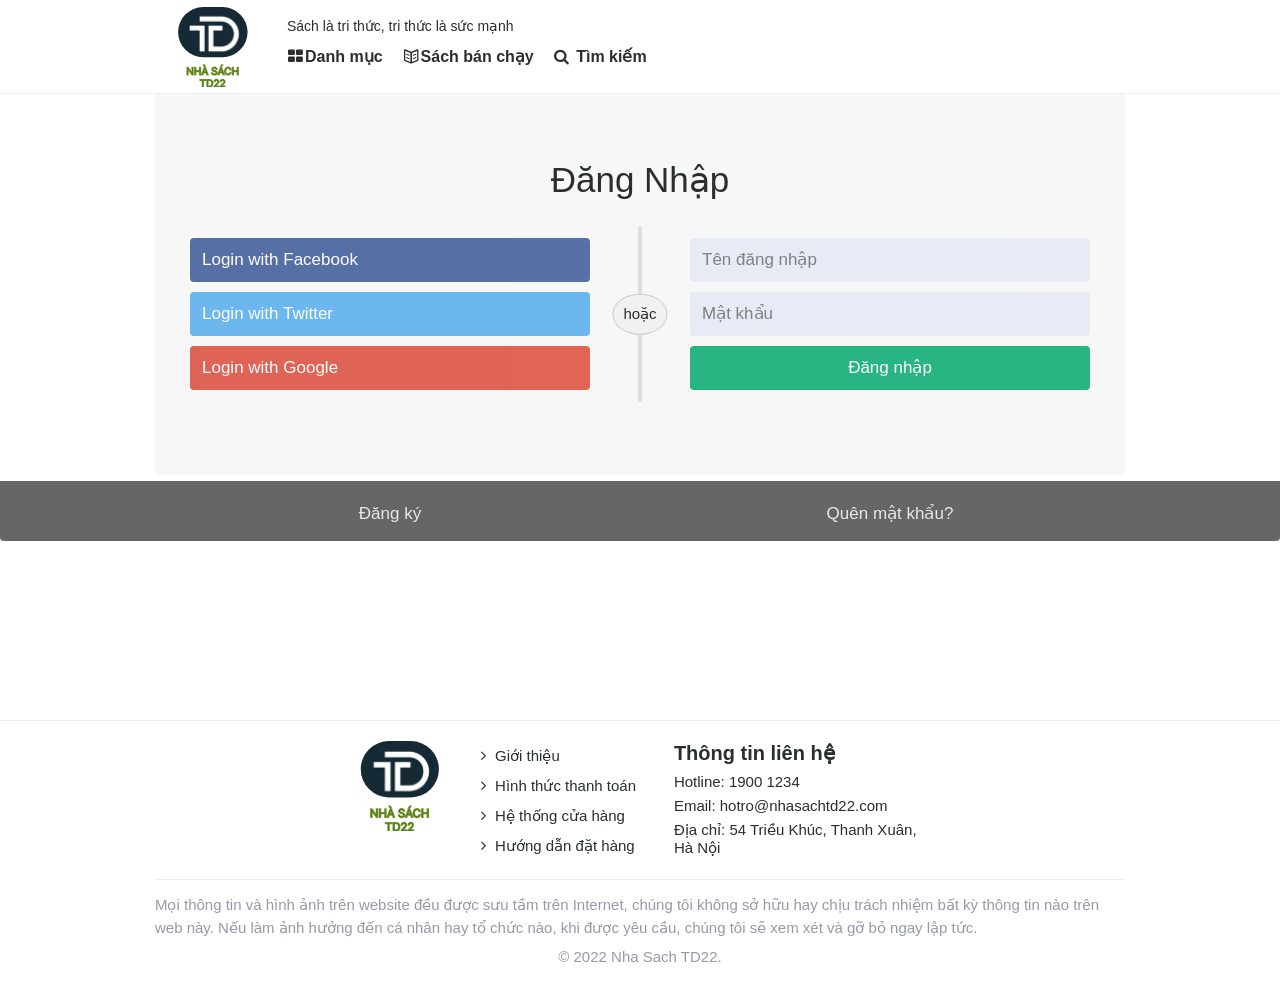
<file: dangnhap.html>
<!DOCTYPE html>
<html lang="vi" theme="light" bgcolor="white" hgcolor="purple">

<head>
    <meta http-equiv="Content-Type" content="text/html; charset=UTF-8">
    <title>Nhà Sách TD22</title>
    <link rel="stylesheet" as="style" href="./website_files/css" crossorigin="">
    <link rel="stylesheet" type="text/css" href="./website_files/navbar.min.css">
    <link rel="stylesheet" type="text/css" href="./website_files/media-mobile.min.css">
    <link rel="stylesheet" type="text/css" media="screen and (min-width: 768px)"
        href="./website_files/media-768.min.css">
    <link rel="stylesheet" type="text/css" media="screen and (min-width: 1024px)"
        href="./website_files/media-1024.min.css">
    <link rel="stylesheet" type="text/css" media="screen and (min-width: 1270px)"
        href="./website_files/media-1270.min.css">
    <link rel="stylesheet" type="text/css" href="./website_files/fontello.css">
    <link rel="stylesheet" type="text/css" href="./website_files/browsepg.min.css">
    <!-- <link rel="stylesheet" type="text/css" href="./css/style.css"> -->
    <link rel="stylesheet" href="./website_files/style.min.css" type="text/css" media="all">
    <style>
        body {
          font-family: Arial, Helvetica, sans-serif;
        }
        
        * {
          box-sizing: border-box;
        }
        
        /* style the container */
        .container {
          position: relative;
          background-color: #f7f7f7;
          padding: 60px 0 80px 0;
        } 
        
        /* style inputs and link buttons */
        input,
        .btn {
          width: 100%;
          padding: 12px;
          border: none;
          border-radius: 4px;
          margin: 5px 0;
          opacity: 0.85;
          display: inline-block;
          font-size: 17px;
          line-height: 20px;
          text-decoration: none; /* remove underline from anchors */
        }
        
        input:hover,
        .btn:hover {
          opacity: 1;
        }
        
        /* add appropriate colors to fb, twitter and google buttons */
        .fb {
          background-color: #3B5998;
          color: white;
        }
        
        .twitter {
          background-color: #55ACEE;
          color: white;
        }
        
        .google {
          background-color: #dd4b39;
          color: white;
        }
        
        /* style the submit button */
        input[type=submit] {
          background-color: #04AA6D;
          color: white;
          cursor: pointer;
        }
        
        input[type=submit]:hover {
          background-color: #45a049;
        }
        
        /* Two-column layout */
        .col {
          float: left;
          width: 50%;
          margin: auto;
          padding: 0 50px;
          margin-top: 6px;
        }
        
        /* Clear floats after the columns */
        .row:after {
          content: "";
          display: table;
          clear: both;
        }
        
        /* vertical line */
        .vl {
          position: absolute;
          left: 50%;
          transform: translate(-50%);
          border: 2px solid #ddd;
          height: 175px;
        }
        
        /* text inside the vertical line */
        .vl-innertext {
          position: absolute;
          top: 50%;
          transform: translate(-50%, -50%);
          background-color: #f1f1f1;
          border: 1px solid #ccc;
          border-radius: 50%;
          padding: 8px 10px;
        }
        
        /* hide some text on medium and large screens */
        .hide-md-lg {
          display: none;
        }
        
        /* bottom container */
        .bottom-container {
          text-align: center;
          background-color: #666;
          border-radius: 0px 0px 4px 4px;
        }
        
        /* Responsive layout - when the screen is less than 650px wide, make the two columns stack on top of each other instead of next to each other */
        @media screen and (max-width: 650px) {
          .col {
            width: 100%;
            margin-top: 0;
          }
          /* hide the vertical line */
          .vl {
            display: none;
          }
          /* show the hidden text on small screens */
          .hide-md-lg {
            display: block;
            text-align: center;
          }
        }
        </style>
</head>

<body class="fade-out">
    <header class="main-header skiptranslate">
        <div class="wrapper">
            <div class="nav-logo">
                <a title="Đọc Sách Hay" href="./index.html">
                    <img src="./website_files/logo.svg" alt="Đọc Sách Hay">
                </a>
            </div>
            <div class="navigation-bar">
                <nav>
                    <span class="lnw-slog fs-14">Sách là tri thức, tri thức là sức mạnh</span>
                    <ul class="navbar-menu">
                        <li class="nav-item">
                            <a title="Danh mục" href="./danhmuc.html" class="nav-link"><i class="icon-th-large"></i>Danh
                                mục</a>
                        </li>
                        <li class="nav-item">
                            <a title="Sách bán chạy" href="./banchay.html" class="nav-link"><i
                                    class="icon-book-open"></i>Sách bán
                                chạy</a>
                        </li>
                        <li class="nav-item">
                            <a title="Tìm kiếm sách, truyện" href="timkiem.html" class="nav-link"><i
                                    class="icon-search"></i> Tìm
                                kiếm</a>
                        </li>
                    </ul>
                </nav>
            </div>
        </div>
    </header>
    <div class="sidebar-wrapper"></div>
    <main role="main" >
        <div class="container">
            <form action="./thongke.html">
              <div class="row">
                <h1 style="text-align:center; font-size: 35px; margin-bottom: 20px;">Đăng Nhập</h1>
                <div class="vl">
                  <span class="vl-innertext">hoặc</span>
                </div>
                <div class="col">
                  <a href="#" class="fb btn">
                    <i class="fa fa-facebook fa-fw"></i> Login with Facebook
                   </a>
                  <a href="#" class="twitter btn">
                    <i class="fa fa-twitter fa-fw"></i> Login with Twitter
                  </a>
                  <a href="#" class="google btn"><i class="fa fa-google fa-fw">
                    </i> Login with Google
                  </a>
                </div>
          
                <div class="col">
                  <input type="text" name="" placeholder="Tên đăng nhập" required>
                  <input type="password" name="" placeholder="Mật khẩu" required>
                  <input type="submit" value="Đăng nhập">
                </div>
                
              </div>
            </form>
          </div>
          
          <div class="bottom-container" style="margin-top:6px">
            <div class="container" style="padding: 0px; background-color: #666;">
                <div class="row">
                    <div class="col">
                      <a href="./dangky.html" style="color:white" class="btn">Đăng ký</a>
                    </div>
                    <div class="col">
                      <a href="#" style="color:white" class="btn">Quên mật khẩu?</a>
                    </div>
                  </div>
            </div>
          </div>
    </main>
    <footer>
        <div class="wrapper clearfix">
            <div class="clearfix">
                <div class="col-ft-2 mb-3 mb-lg-0">
                    <div class="logo text-center">
                        <a title="" href="./index.html" style="display:inline-block"><img class="footer-logo"
                                src="./website_files/logo.svg" alt="Nha sach td22"></a>
                    </div>
                </div>
                <div class="col-ft-4 mb-3 mb-lg-0">
                    <nav class="links">
                        <ul>
                            <li>
                                <a title="Giới thiệu" href="#" class="link-default">Giới thiệu</a>
                            </li>
                            <li>
                                <a title="Hình thức thanh toán" href="#" class="link-default">Hình thức thanh toán</a>
                            </li>
                            <li>
                                <a title="" href="#" class="link-default">Hệ thống cửa hàng</a>
                            </li>
                            <li>
                                <a title="Hình thức thanh toán" href="#" class="link-default">Hướng dẫn đặt hàng</a>
                            </li>
                        </ul>
                    </nav>
                </div>
                <div class="col-ft-4" style="width: 43%;">
                    <h5>Thông tin liên hệ</h5>
                    <div class="sidebar">
                        <div class="sidebar-box">
                            <div class="mb-2">
                                <h3 class="heading">
                                    Hotline: 1900 1234</h3>
                            </div>
                            <div class="mb-2">
                                <h3 class="heading">
                                    Email: hotro@nhasachtd22.com</h3>
                            </div>
                            <div class="mb-2">
                                <h3 class="heading">
                                    Địa chỉ: 54 Triều Khúc, Thanh Xuân, Hà Nội</h3>
                            </div>
                        </div>
                    </div>
                </div>
            </div>
            <div class="clearfix copyright py-3">
                <p class="pb-2">
                    Mọi thông tin và hình ảnh trên website đều được sưu tầm trên Internet, chúng tôi không sở hữu hay
                    chịu trách nhiệm bất kỳ thông tin nào trên web này. Nếu làm ảnh hưởng đến cá nhân hay tổ chức nào,
                    khi được yêu cầu, chúng tôi sẽ xem xét và gỡ bỏ ngay lập tức.
                </p>
                <p class="text-center">© 2022 Nha Sach TD22.</p>
            </div>
        </div>
    </footer>
</body>

</html>
</file>
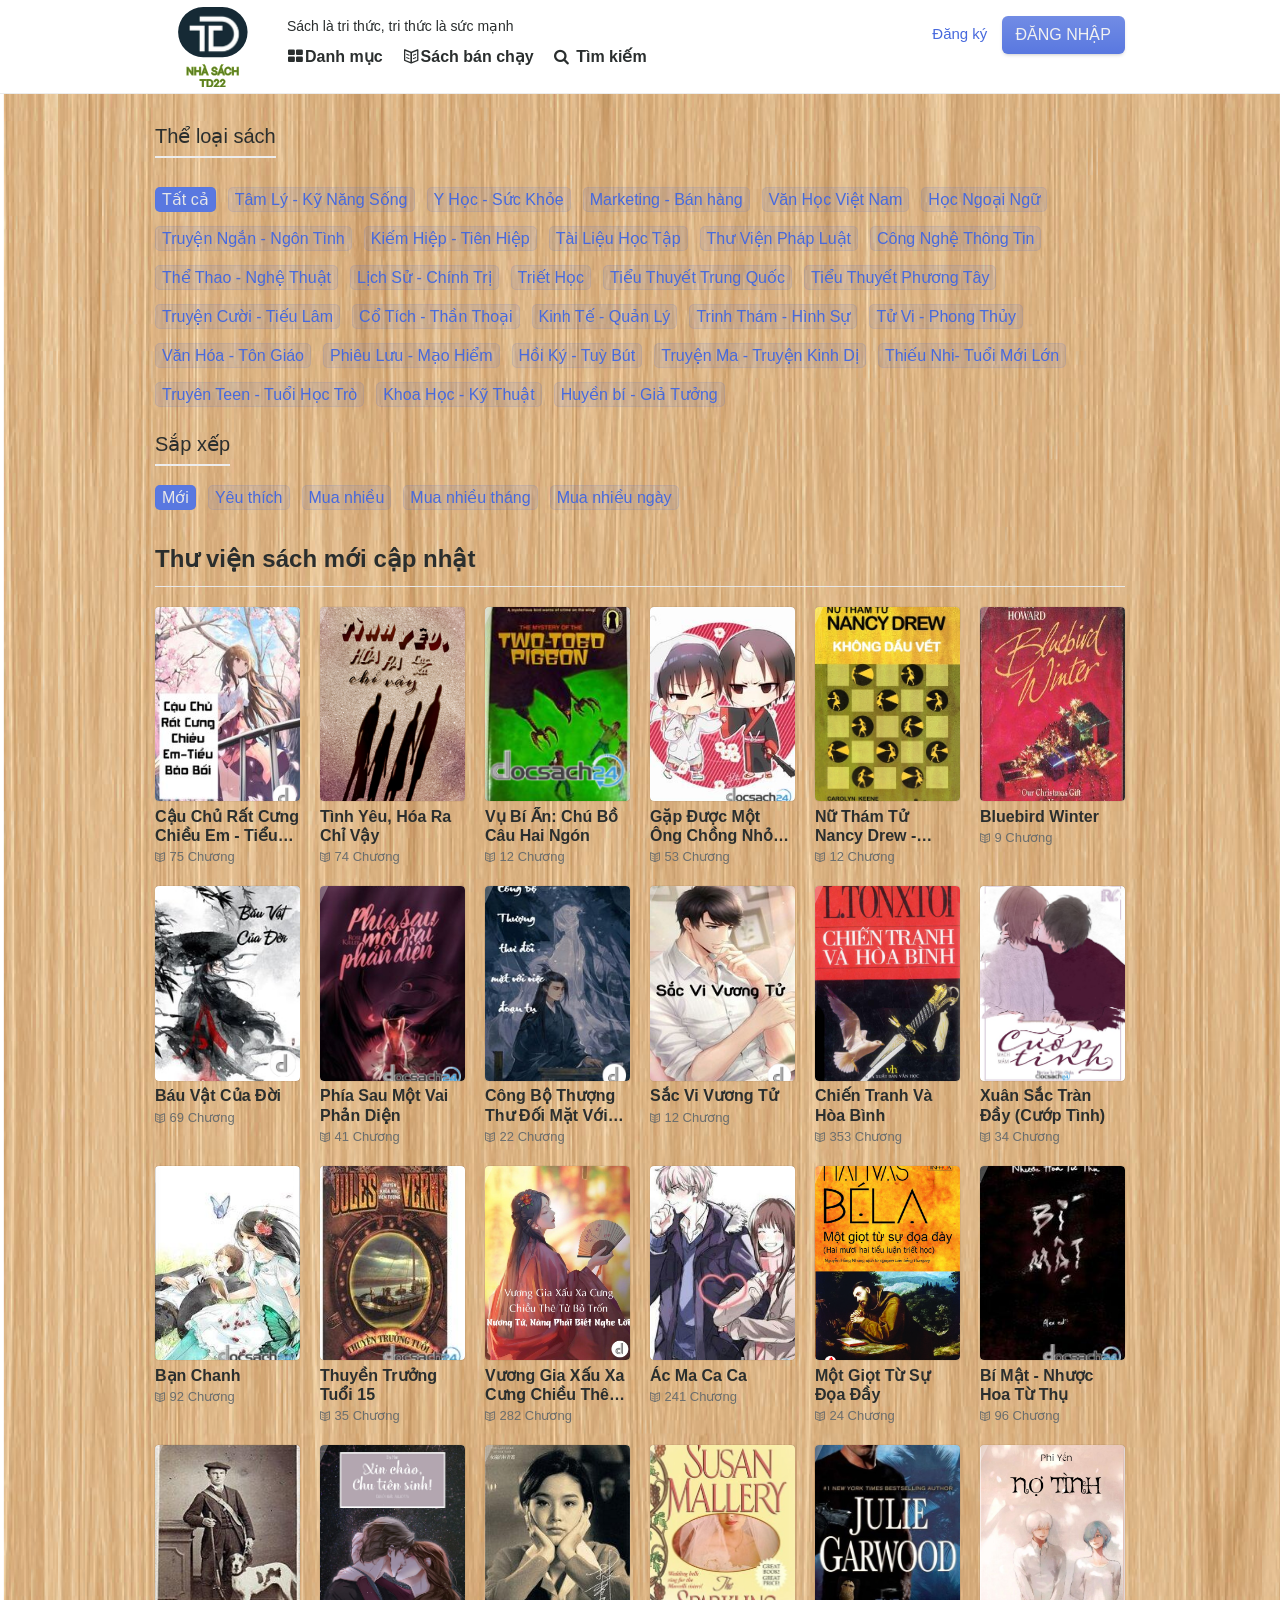
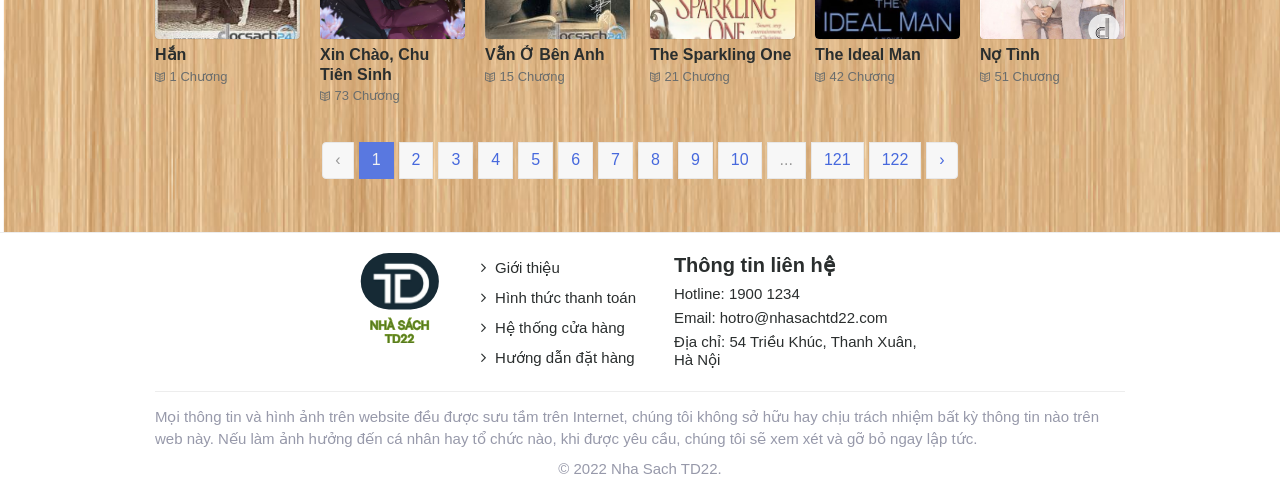
<file: danhmuc.html>
<!DOCTYPE html>
<html lang="vi" theme="light" bgcolor="white" hgcolor="purple">

<head>
    <meta http-equiv="Content-Type" content="text/html; charset=UTF-8">

    <title>Nhà Sách TD22</title>
    <link rel="stylesheet" type="text/css" href="./theloai_files/navbar.min.css">
    <link rel="stylesheet" type="text/css" href="./theloai_files/media-mobile.min.css">
    <link rel="stylesheet" type="text/css" media="screen and (min-width: 768px)"
        href="./theloai_files/media-768.min.css">
    <link rel="stylesheet" type="text/css" media="screen and (min-width: 1024px)"
        href="./theloai_files/media-1024.min.css">
    <link rel="stylesheet" type="text/css" media="screen and (min-width: 1270px)"
        href="./theloai_files/media-1270.min.css">
    <link rel="stylesheet" type="text/css" href="./theloai_files/fontello.css">
    <link rel="stylesheet" type="text/css" href="./theloai_files/pagedlist.css">
    <link rel="stylesheet" type="text/css" href="./theloai_files/browsepg.min.css">
    <link rel="stylesheet" href="./theloai_files/style.min.css" type="text/css" media="all">
    <script async="" src="./theloai_files/f.txt" crossorigin="anonymous"></script>
</head>

<body class="fade-out">
    <header class="main-header skiptranslate">
        <div class="wrapper">
            <div class="nav-logo">
                <a title="Đọc Sách Hay" href="./index.html">
                    <img src="./website_files/logo.svg" alt="Đọc Sách Hay">
                </a>
            </div>
            <div class="navigation-bar">
                <nav>
                    <span class="lnw-slog fs-14">Sách là tri thức, tri thức là sức mạnh</span>
                    <ul class="navbar-menu">
                        <li class="nav-item">
                            <a title="Danh mục" href="./danhmuc.html" class="nav-link"><i class="icon-th-large"></i>Danh
                                mục</a>
                        </li>
                        <li class="nav-item">
                            <a title="Sách bán chạy" href="./banchay.html" class="nav-link"><i
                                    class="icon-book-open"></i>Sách bán
                                chạy</a>
                        </li>
                        <li class="nav-item">
                            <a title="Tìm kiếm sách, truyện" href="timkiem.html" class="nav-link"><i
                                    class="icon-search"></i> Tìm
                                kiếm</a>
                        </li>
                    </ul>
                </nav>
                <div class="login-wrap-nav" style="display: block;">
                    <a class="nav-link" style="margin-right: 10px;" href="./dangky.html">
                        Đăng ký
                    </a>
                    <a class="nav-link button" href="./dangnhap.html">
                        Đăng nhập
                    </a>
                </div>
            </div>
        </div>
    </header>
    </header>
    <div class="sidebar-wrapper"></div>
    <main role="main" style="background-image: url('./website_files/bg.png');">
        <article id="explore" class="container">
            <nav class="filters">
                <h4 class="proptitle">Thể loại sách</h4>
                <div id="categorylist" class="scroll-wrapper">
                    <ul class="proplist">
                        <li><a class="active" href="#" title="Thư viện sách mới cập nhật">Tất cả</a></li>
                        <li><a href="#" title="Tâm Lý - Kỹ Năng Sống">Tâm
                                Lý - Kỹ Năng Sống</a></li>
                        <li><a href="#" title="Y Học - Sức Khỏe">Y Học - Sức
                                Khỏe</a></li>
                        <li><a href="#" title="Marketing - Bán hàng">Marketing - Bán hàng</a></li>
                        <li><a href="#" title="Văn Học Việt Nam">Văn Học Việt
                                Nam</a></li>
                        <li><a href="#" title="Học Ngoại Ngữ">Học Ngoại Ngữ</a>
                        </li>
                        <li><a href="#" title="Truyện Ngắn - Ngôn Tình">Truyện Ngắn - Ngôn Tình</a></li>
                        <li><a href="#" title="Kiếm Hiệp - Tiên Hiệp">Kiếm
                                Hiệp - Tiên Hiệp</a></li>
                        <li><a href="#" title="Tài Liệu Học Tập">Tài Liệu Học
                                Tập</a></li>
                        <li><a href="#" title="Thư Viện Pháp Luật">Thư Viện
                                Pháp Luật</a></li>
                        <li><a href="#" title="Công Nghệ Thông Tin">Công
                                Nghệ Thông Tin</a></li>
                        <li><a href="#" title="Thể Thao - Nghệ Thuật">Thể
                                Thao - Nghệ Thuật</a></li>
                        <li><a href="#" title="Lịch Sử - Chính Trị">Lịch Sử -
                                Chính Trị</a></li>
                        <li><a href="#" title="Triết Học">Triết Học</a></li>
                        <li><a href="#" title="Tiểu Thuyết Trung Quốc">Tiểu Thuyết Trung Quốc</a></li>
                        <li><a href="#" title="Tiểu Thuyết Phương Tây">Tiểu Thuyết Phương Tây</a></li>
                        <li><a href="#" title="Truyện Cười - Tiếu Lâm">Truyện Cười - Tiếu Lâm</a></li>
                        <li><a href="#" title="Cổ Tích - Thần Thoại">Cổ Tích
                                - Thần Thoại</a></li>
                        <li><a href="#" title="Kinh Tế - Quản Lý">Kinh Tế -
                                Quản Lý</a></li>
                        <li><a href="#" title="Trinh Thám - Hình Sự">Trinh
                                Thám - Hình Sự</a></li>
                        <li><a href="#" title="Tử Vi - Phong Thủy">Tử Vi -
                                Phong Thủy</a></li>
                        <li><a href="#" title="Văn Hóa - Tôn Giáo">Văn Hóa -
                                Tôn Giáo</a></li>
                        <li><a href="#" title="Phiêu Lưu - Mạo Hiểm">Phiêu
                                Lưu - Mạo Hiểm</a></li>
                        <li><a href="#" title="Hồi Ký - Tuỳ Bút">Hồi Ký - Tuỳ
                                Bút</a></li>
                        <li><a href="#i" title="Truyện Ma - Truyện Kinh Dị">Truyện Ma - Truyện Kinh Dị</a></li>
                        <li><a href="#" title="Thiếu Nhi- Tuổi Mới Lớn">Thiếu Nhi- Tuổi Mới Lớn</a></li>
                        <li><a href="#" title="Truyên Teen - Tuổi Học Trò">Truyên Teen - Tuổi Học Trò</a></li>
                        <li><a href="#" title="Khoa Học - Kỹ Thuật">Khoa Học
                                - Kỹ Thuật</a></li>
                        <li><a href="#" title="Huyền bí - Giả Tưởng">Huyền
                                bí - Giả Tưởng</a></li>
                    </ul>
                </div>
                <h4 class="proptitle">Sắp xếp</h4>
                <ul class="proplist">
                    <li><a class="active" href="#" title="Thư viện sách mới cập nhật mới cập nhật">Mới</a></li>
                    <li><a href="#" title="Thư viện sách mới cập nhật được yêu thích nhất">Yêu thích</a></li>
                    <li><a href="#" title="Thư viện sách mới cập nhật được xem nhiều nhất">Mua nhiều</a></li>
                    <li><a href="#" title="Thư viện sách mới cập nhật trong tháng được xem nhiều nhất">Mua nhiều
                            tháng</a></li>
                    <li><a href="#" title="Thư viện sách mới cập nhật trong ngày được xem nhiều nhất">Mua nhiều ngày</a>
                    </li>
                </ul>
            </nav>
            <header id="Result">
                <h1>Thư viện sách mới cập nhật</h1>
            </header>
            <div id="list-novel">
                <div>
                    <ul class="novel-list col6">
                        <li class="novel-item">
                            <a title="Cậu Chủ Rất Cưng Chiều Em - Tiểu Bảo Bối" href="./chitiet.html">
                                <figure class="novel-cover">
                                    <img class="" src="./theloai_files/cau-chu-rat-cung-chieu-em-tieu-bao-boi.jpg"
                                        alt="Cậu Chủ Rất Cưng Chiều Em - Tiểu Bảo Bối">
                                </figure>
                                <h4 class="novel-title text2row">Cậu Chủ Rất Cưng Chiều Em - Tiểu Bảo Bối</h4>
                            </a>
                            <div class="novel-stats">
                                <span><i class="icon-book-open"></i> 75 Chương</span>
                            </div>
                        </li>
                        <li class="novel-item">
                            <a title="Tình Yêu, Hóa Ra Chỉ Vậy" href="./chitiet.html">
                                <figure class="novel-cover">
                                    <img class="" src="./theloai_files/tinh-yeu-hoa-ra-chi-vay.jpg"
                                        alt="Tình Yêu, Hóa Ra Chỉ Vậy">
                                </figure>
                                <h4 class="novel-title text2row">Tình Yêu, Hóa Ra Chỉ Vậy</h4>
                            </a>
                            <div class="novel-stats">
                                <span><i class="icon-book-open"></i> 74 Chương</span>
                            </div>
                        </li>
                        <li class="novel-item">
                            <a title="Vụ Bí Ẩn: Chú Bồ Câu Hai Ngón" href="./chitiet.html">
                                <figure class="novel-cover">
                                    <img class="" src="./theloai_files/vu-bi-an-chu-bo-cau-hai-ngon.jpg"
                                        alt="Vụ Bí Ẩn: Chú Bồ Câu Hai Ngón">
                                </figure>
                                <h4 class="novel-title text2row">Vụ Bí Ẩn: Chú Bồ Câu Hai Ngón</h4>
                            </a>
                            <div class="novel-stats">
                                <span><i class="icon-book-open"></i> 12 Chương</span>
                            </div>
                        </li>
                        <li class="novel-item">
                            <a title="Gặp Được Một Ông Chồng Nhỏ Tuổi Hơn" href="./chitiet.html">
                                <figure class="novel-cover">
                                    <img class="" src="./theloai_files/gap-duoc-mot-ong-chong-nho-tuoi-hon.jpg"
                                        alt="Gặp Được Một Ông Chồng Nhỏ Tuổi Hơn">
                                </figure>
                                <h4 class="novel-title text2row">Gặp Được Một Ông Chồng Nhỏ Tuổi Hơn</h4>
                            </a>
                            <div class="novel-stats">
                                <span><i class="icon-book-open"></i> 53 Chương</span>
                            </div>
                        </li>
                        <li class="novel-item">
                            <a title="Nữ Thám Tử Nancy Drew - Không Dấu Vết" href="./chitiet.html">
                                <figure class="novel-cover">
                                    <img class="" src="./theloai_files/nu-tham-tu-nancy-drew-khong-dau-vet.jpg"
                                        alt="Nữ Thám Tử Nancy Drew - Không Dấu Vết">
                                </figure>
                                <h4 class="novel-title text2row">Nữ Thám Tử Nancy Drew - Không Dấu Vết</h4>
                            </a>
                            <div class="novel-stats">
                                <span><i class="icon-book-open"></i> 12 Chương</span>
                            </div>
                        </li>
                        <li class="novel-item">
                            <a title="Bluebird Winter" href="./chitiet.html">
                                <figure class="novel-cover">
                                    <img class="" src="./theloai_files/bluebird-winter.jpg" alt="Bluebird Winter">
                                </figure>
                                <h4 class="novel-title text2row">Bluebird Winter</h4>
                            </a>
                            <div class="novel-stats">
                                <span><i class="icon-book-open"></i> 9 Chương</span>
                            </div>
                        </li>
                        <li class="novel-item">
                            <a title="Báu Vật Của Đời" href="./chitiet.html">
                                <figure class="novel-cover">
                                    <img class="" src="./theloai_files/bau-vat-cua-doi.jpg" alt="Báu Vật Của Đời">
                                </figure>
                                <h4 class="novel-title text2row">Báu Vật Của Đời</h4>
                            </a>
                            <div class="novel-stats">
                                <span><i class="icon-book-open"></i> 69 Chương</span>
                            </div>
                        </li>
                        <li class="novel-item">
                            <a title="Phía Sau Một Vai Phản Diện" href="./chitiet.html">
                                <figure class="novel-cover">
                                    <img class="" src="./theloai_files/phia-sau-mot-vai-phan-dien.jpg"
                                        alt="Phía Sau Một Vai Phản Diện">
                                </figure>
                                <h4 class="novel-title text2row">Phía Sau Một Vai Phản Diện</h4>
                            </a>
                            <div class="novel-stats">
                                <span><i class="icon-book-open"></i> 41 Chương</span>
                            </div>
                        </li>
                        <li class="novel-item">
                            <a title="Công Bộ Thượng Thư Đối Mặt Với Việc Đoạn Tụ" href="./chitiet.html">
                                <figure class="novel-cover">
                                    <img class="" src="./theloai_files/cong-bo-thuong-thu-doi-mat-voi-viec-doan-tu.jpg"
                                        alt="Công Bộ Thượng Thư Đối Mặt Với Việc Đoạn Tụ">
                                </figure>
                                <h4 class="novel-title text2row">Công Bộ Thượng Thư Đối Mặt Với Việc Đoạn Tụ</h4>
                            </a>
                            <div class="novel-stats">
                                <span><i class="icon-book-open"></i> 22 Chương</span>
                            </div>
                        </li>
                        <li class="novel-item">
                            <a title="Sắc Vi Vương Tử" href="./chitiet.html">
                                <figure class="novel-cover">
                                    <img class="" src="./theloai_files/sac-vi-vuong-tu.jpg" alt="Sắc Vi Vương Tử">
                                </figure>
                                <h4 class="novel-title text2row">Sắc Vi Vương Tử</h4>
                            </a>
                            <div class="novel-stats">
                                <span><i class="icon-book-open"></i> 12 Chương</span>
                            </div>
                        </li>
                        <li class="novel-item">
                            <a title="Chiến Tranh Và Hòa Bình" href="./chitiet.html">
                                <figure class="novel-cover">
                                    <img class="" src="./theloai_files/chien-tranh-va-hoa-binh.jpg"
                                        alt="Chiến Tranh Và Hòa Bình">
                                </figure>
                                <h4 class="novel-title text2row">Chiến Tranh Và Hòa Bình</h4>
                            </a>
                            <div class="novel-stats">
                                <span><i class="icon-book-open"></i> 353 Chương</span>
                            </div>
                        </li>
                        <li class="novel-item">
                            <a title="Xuân Sắc Tràn Đầy (Cướp Tình)" href="./chitiet.html">
                                <figure class="novel-cover">
                                    <img class="" src="./theloai_files/xuan-sac-tran-day-cuop-tinh.jpg"
                                        alt="Xuân Sắc Tràn Đầy (Cướp Tình)">
                                </figure>
                                <h4 class="novel-title text2row">Xuân Sắc Tràn Đầy (Cướp Tình)</h4>
                            </a>
                            <div class="novel-stats">
                                <span><i class="icon-book-open"></i> 34 Chương</span>
                            </div>
                        </li>
                        <li class="novel-item">
                            <a title="Bạn Chanh" href="./chitiet.html">
                                <figure class="novel-cover">
                                    <img class="" src="./theloai_files/ban-chanh.jpg" alt="Bạn Chanh">
                                </figure>
                                <h4 class="novel-title text2row">Bạn Chanh</h4>
                            </a>
                            <div class="novel-stats">
                                <span><i class="icon-book-open"></i> 92 Chương</span>
                            </div>
                        </li>
                        <li class="novel-item">
                            <a title="Thuyền Trưởng Tuổi 15" href="./chitiet.html">
                                <figure class="novel-cover">
                                    <img class="" src="./theloai_files/thuyen-truong-tuoi-15.jpg"
                                        alt="Thuyền Trưởng Tuổi 15">
                                </figure>
                                <h4 class="novel-title text2row">Thuyền Trưởng Tuổi 15</h4>
                            </a>
                            <div class="novel-stats">
                                <span><i class="icon-book-open"></i> 35 Chương</span>
                            </div>
                        </li>
                        <li class="novel-item">
                            <a title="Vương Gia Xấu Xa Cưng Chiều Thê Tử Bỏ Trốn: Nương Tử, Nàng Phải Biết Nghe Lời"
                                href="./chitiet.html">
                                <figure class="novel-cover">
                                    <img class=""
                                        src="./theloai_files/vuong-gia-xau-xa-cung-chieu-the-tu-bo-tron-nuong-tu-nang-phai-biet-nghe-loi.jpg"
                                        alt="Vương Gia Xấu Xa Cưng Chiều Thê Tử Bỏ Trốn: Nương Tử, Nàng Phải Biết Nghe Lời">
                                </figure>
                                <h4 class="novel-title text2row">Vương Gia Xấu Xa Cưng Chiều Thê Tử Bỏ Trốn: Nương Tử,
                                    Nàng Phải Biết Nghe Lời</h4>
                            </a>
                            <div class="novel-stats">
                                <span><i class="icon-book-open"></i> 282 Chương</span>
                            </div>
                        </li>
                        <li class="novel-item">
                            <a title="Ác Ma Ca Ca" href="./chitiet.html">
                                <figure class="novel-cover">
                                    <img class="" src="./theloai_files/ac-ma-ca-ca.jpg" alt="Ác Ma Ca Ca">
                                </figure>
                                <h4 class="novel-title text2row">Ác Ma Ca Ca</h4>
                            </a>
                            <div class="novel-stats">
                                <span><i class="icon-book-open"></i> 241 Chương</span>
                            </div>
                        </li>
                        <li class="novel-item">
                            <a title="Một Giọt Từ Sự Đọa Đầy" href="./chitiet.html">
                                <figure class="novel-cover">
                                    <img class="" src="./theloai_files/mot-giot-tu-su-doa-day.jpg"
                                        alt="Một Giọt Từ Sự Đọa Đầy">
                                </figure>
                                <h4 class="novel-title text2row">Một Giọt Từ Sự Đọa Đầy</h4>
                            </a>
                            <div class="novel-stats">
                                <span><i class="icon-book-open"></i> 24 Chương</span>
                            </div>
                        </li>
                        <li class="novel-item">
                            <a title="Bí Mật - Nhược Hoa Từ Thụ" href="./chitiet.html">
                                <figure class="novel-cover">
                                    <img class="" src="./theloai_files/bi-mat-nhuoc-hoa-tu-thu.jpg"
                                        alt="Bí Mật - Nhược Hoa Từ Thụ">
                                </figure>
                                <h4 class="novel-title text2row">Bí Mật - Nhược Hoa Từ Thụ</h4>
                            </a>
                            <div class="novel-stats">
                                <span><i class="icon-book-open"></i> 96 Chương</span>
                            </div>
                        </li>
                        <li class="novel-item">
                            <a title="Hắn" href="./chitiet.html">
                                <figure class="novel-cover">
                                    <img class="" src="./theloai_files/han.jpg" alt="Hắn">
                                </figure>
                                <h4 class="novel-title text2row">Hắn</h4>
                            </a>
                            <div class="novel-stats">
                                <span><i class="icon-book-open"></i> 1 Chương</span>
                            </div>
                        </li>
                        <li class="novel-item">
                            <a title="Xin Chào, Chu Tiên Sinh" href="./chitiet.html">
                                <figure class="novel-cover">
                                    <img class="" src="./theloai_files/xin-chao-chu-tien-sinh.jpg"
                                        alt="Xin Chào, Chu Tiên Sinh">
                                </figure>
                                <h4 class="novel-title text2row">Xin Chào, Chu Tiên Sinh</h4>
                            </a>
                            <div class="novel-stats">
                                <span><i class="icon-book-open"></i> 73 Chương</span>
                            </div>
                        </li>
                        <li class="novel-item">
                            <a title="Vẫn Ở Bên Anh" href="./chitiet.html">
                                <figure class="novel-cover">
                                    <img class="" src="./theloai_files/van-o-ben-anh.jpg" alt="Vẫn Ở Bên Anh">
                                </figure>
                                <h4 class="novel-title text2row">Vẫn Ở Bên Anh</h4>
                            </a>
                            <div class="novel-stats">
                                <span><i class="icon-book-open"></i> 15 Chương</span>
                            </div>
                        </li>
                        <li class="novel-item">
                            <a title="The Sparkling One" href="./chitiet.html">
                                <figure class="novel-cover">
                                    <img class="" src="./theloai_files/the-sparkling-one.jpg" alt="The Sparkling One">
                                </figure>
                                <h4 class="novel-title text2row">The Sparkling One</h4>
                            </a>
                            <div class="novel-stats">
                                <span><i class="icon-book-open"></i> 21 Chương</span>
                            </div>
                        </li>
                        <li class="novel-item">
                            <a title="The Ideal Man" href="./chitiet.html">
                                <figure class="novel-cover">
                                    <img class="" src="./theloai_files/the-ideal-man.jpg" alt="The Ideal Man">
                                </figure>
                                <h4 class="novel-title text2row">The Ideal Man</h4>
                            </a>
                            <div class="novel-stats">
                                <span><i class="icon-book-open"></i> 42 Chương</span>
                            </div>
                        </li>
                        <li class="novel-item">
                            <a title="Nợ Tình" href="./chitiet.html">
                                <figure class="novel-cover">
                                    <img class="" src="./theloai_files/no-tinh.jpg" alt="Nợ Tình">
                                </figure>
                                <h4 class="novel-title text2row">Nợ Tình</h4>
                            </a>
                            <div class="novel-stats">
                                <span><i class="icon-book-open"></i> 51 Chương</span>
                            </div>
                        </li>
                    </ul>
                </div>
                <div class="text-center pt-3">
                    <nav>
                        <ul class="pagination">
                            <li class="page-item disabled" aria-disabled="true" aria-label="« Trước">
                                <span class="page-link" aria-hidden="true">‹</span>
                            </li>
                            <li class="page-item active" aria-current="page"><span class="page-link">1</span></li>
                            <li class="page-item"><a class="page-link" href="#">2</a></li>
                            <li class="page-item"><a class="page-link" href="#">3</a></li>
                            <li class="page-item"><a class="page-link" href="#">4</a></li>
                            <li class="page-item"><a class="page-link" href="#">5</a></li>
                            <li class="page-item"><a class="page-link" href="#">6</a></li>
                            <li class="page-item"><a class="page-link" href="#">7</a></li>
                            <li class="page-item"><a class="page-link" href="#">8</a></li>
                            <li class="page-item"><a class="page-link" href="#">9</a></li>
                            <li class="page-item"><a class="page-link" href="#">10</a></li>
                            <li class="page-item disabled" aria-disabled="true"><span class="page-link">...</span></li>
                            <li class="page-item"><a class="page-link" href="#">121</a></li>
                            <li class="page-item"><a class="page-link" href="#">122</a></li>
                            <li class="page-item">
                                <a class="page-link" href="#" rel="next" aria-label="Sau »">›</a>
                            </li>
                        </ul>
                    </nav>
                </div>
            </div>
        </article>
    </main>
    <footer>
        <div class="wrapper clearfix">
            <div class="clearfix">
                <div class="col-ft-2 mb-3 mb-lg-0">
                    <div class="logo text-center">
                        <a title="" href="./index.html" style="display:inline-block"><img class="footer-logo"
                                src="./website_files/logo.svg" alt="Nha sach td22"></a>
                    </div>
                </div>
                <div class="col-ft-4 mb-3 mb-lg-0">
                    <nav class="links">
                        <ul>
                            <li>
                                <a title="Giới thiệu" href="#" class="link-default">Giới thiệu</a>
                            </li>
                            <li>
                                <a title="Hình thức thanh toán" href="#" class="link-default">Hình thức thanh toán</a>
                            </li>
                            <li>
                                <a title="" href="#" class="link-default">Hệ thống cửa hàng</a>
                            </li>
                            <li>
                                <a title="Hình thức thanh toán" href="#" class="link-default">Hướng dẫn đặt hàng</a>
                            </li>
                        </ul>
                    </nav>
                </div>
                <div class="col-ft-4" style="width: 43%;">
                    <h5>Thông tin liên hệ</h5>
                    <div class="sidebar">
                        <div class="sidebar-box">
                            <div class="mb-2">
                                <h3 class="heading">
                                    Hotline: 1900 1234</h3>
                            </div>
                            <div class="mb-2">
                                <h3 class="heading">
                                    Email: hotro@nhasachtd22.com</h3>
                            </div>
                            <div class="mb-2">
                                <h3 class="heading">
                                    Địa chỉ: 54 Triều Khúc, Thanh Xuân, Hà Nội</h3>
                            </div>
                        </div>
                    </div>
                </div>
            </div>
            <div class="clearfix copyright py-3">
                <p class="pb-2">
                    Mọi thông tin và hình ảnh trên website đều được sưu tầm trên Internet, chúng tôi không sở hữu hay
                    chịu trách nhiệm bất kỳ thông tin nào trên web này. Nếu làm ảnh hưởng đến cá nhân hay tổ chức nào,
                    khi được yêu cầu, chúng tôi sẽ xem xét và gỡ bỏ ngay lập tức.
                </p>
                <p class="text-center">© 2022 Nha Sach TD22.</p>
            </div>
        </div>
    </footer>
</body>

</html>
</file>
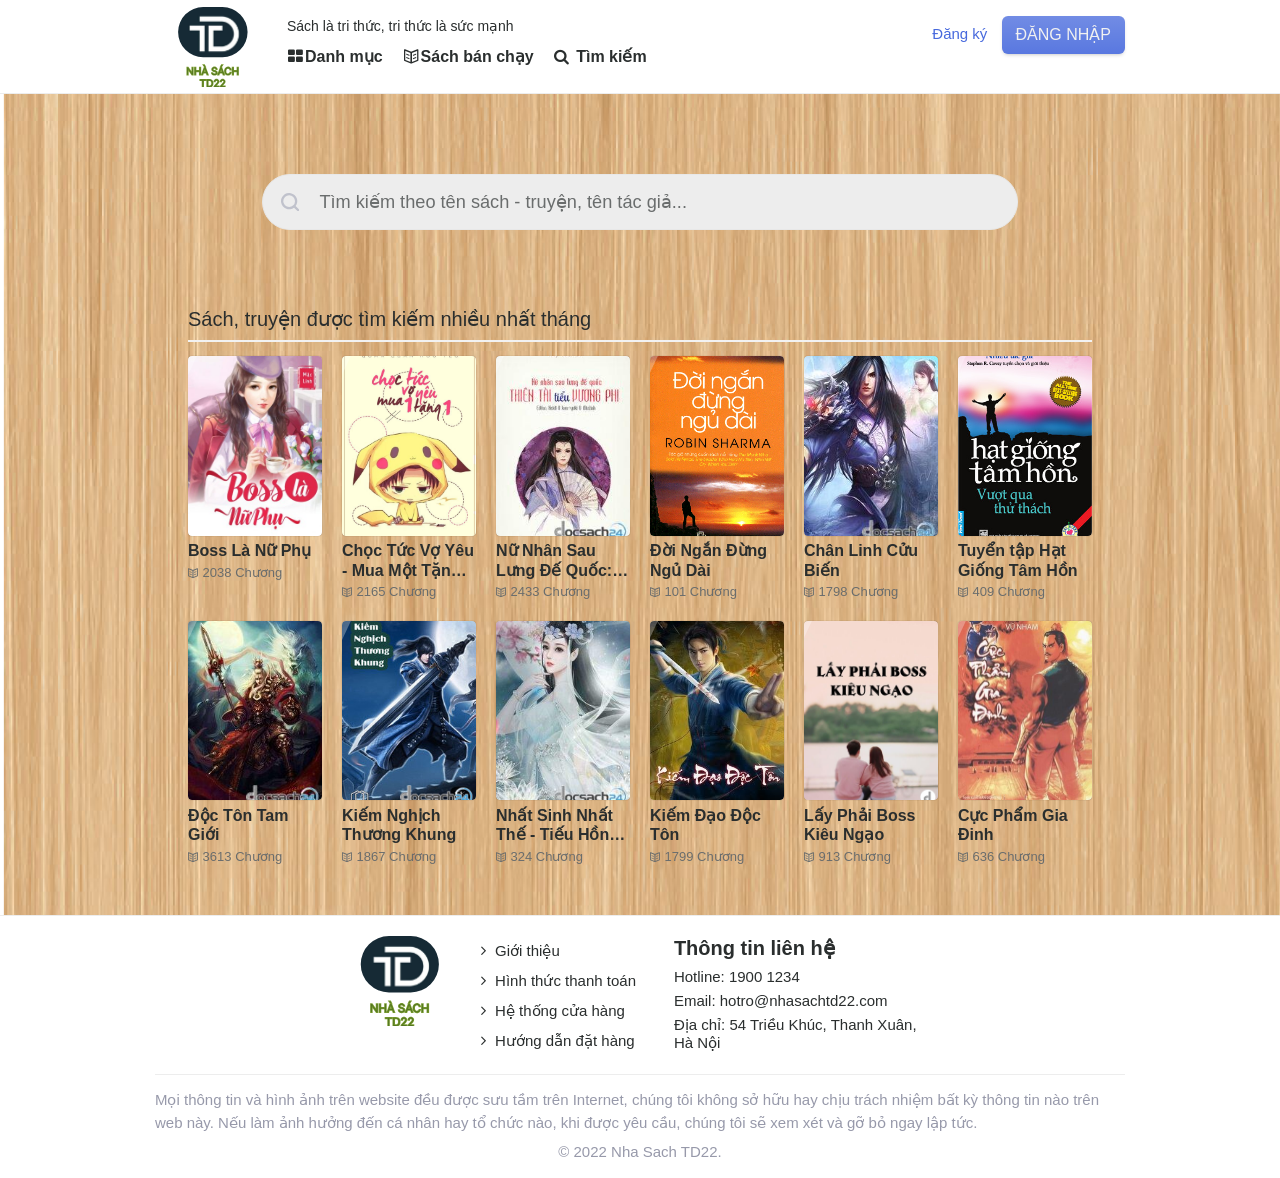
<file: timkiem.html>
<!DOCTYPE html>
<html lang="vi" theme="light" bgcolor="white" hgcolor="purple">

<head>
    <meta http-equiv="Content-Type" content="text/html; charset=UTF-8">

    <title>Nhà Sách TD22</title>

    <link rel="stylesheet" type="text/css" href="./timkiem_files/navbar.min.css">
    <link rel="stylesheet" type="text/css" href="./timkiem_files/media-mobile.min.css">
    <link rel="stylesheet" type="text/css" media="screen and (min-width: 768px)"
        href="./timkiem_files/media-768.min.css">
    <link rel="stylesheet" type="text/css" media="screen and (min-width: 1024px)"
        href="./timkiem_files/media-1024.min.css">
    <link rel="stylesheet" type="text/css" media="screen and (min-width: 1270px)"
        href="./timkiem_files/media-1270.min.css">
    <link rel="stylesheet" type="text/css" href="./timkiem_files/fontello.css">
    <link rel="stylesheet" type="text/css" href="./timkiem_files/browsepg.min.css">
    <link rel="stylesheet" type="text/css" href="./timkiem_files/pagedlist.css">
    <link rel="stylesheet" href="./timkiem_files/style.min.css" type="text/css" media="all">
</head>

<body class="fade-out">
    <header class="main-header skiptranslate">
        <div class="wrapper">
            <div class="nav-logo">
                <a title="Đọc Sách Hay" href="./index.html">
                    <img src="./website_files/logo.svg" alt="Đọc Sách Hay">
                </a>
            </div>
            <div class="navigation-bar">
                <nav>
                    <span class="lnw-slog fs-14">Sách là tri thức, tri thức là sức mạnh</span>
                    <ul class="navbar-menu">
                        <li class="nav-item">
                            <a title="Danh mục" href="./danhmuc.html" class="nav-link"><i class="icon-th-large"></i>Danh
                                mục</a>
                        </li>
                        <li class="nav-item">
                            <a title="Sách bán chạy" href="./banchay.html" class="nav-link"><i
                                    class="icon-book-open"></i>Sách bán
                                chạy</a>
                        </li>
                        <li class="nav-item">
                            <a title="Tìm kiếm sách, truyện" href="timkiem.html" class="nav-link"><i
                                    class="icon-search"></i> Tìm
                                kiếm</a>
                        </li>
                    </ul>
                </nav>
                <div class="login-wrap-nav" style="display: block;">
                    <a class="nav-link" style="margin-right: 10px;" href="./dangky.html">
                        Đăng ký
                    </a>
                    <a class="nav-link button" href="./dangnhap.html">
                        Đăng nhập
                    </a>
                </div>
            </div>
        </div>
    </header>
    <div class="sidebar-wrapper"></div>
    <main role="main" style="background-image: url('./website_files/bg.png');">
        <style>
            #search-section {
                padding: 20px 13px 30px;
                background-color: #fff;
                background-color: var(--bg-color-main);
            }

            #search-section h1 {
                margin: 0;
                font-weight: 400;
                font-size: 26px;
            }

            #search-section form {
                display: block;
                -webkit-box-sizing: border-box;
                box-sizing: border-box;
            }

            #search-section form label {
                font-size: 1rem;
                display: block;
                margin-bottom: 4px;
            }

            #search-section form .form-group {
                position: relative;
            }

            #search-section form input[type=search] {
                width: 100%;
                border-radius: 60px;
                height: 2.5rem;
                font-weight: 500;
                line-height: 1.5rem;
                padding: .25rem 1rem .25rem 3rem;
                font-size: .925rem;
                display: block;
                -webkit-appearance: none;
                -webkit-tap-highlight-color: rgba(0, 0, 0, 0);
                background-image: none;
                background-color: var(--bg-color-7);
                border: 1px solid var(--border-color-4);
                color: var(--text-color);
            }

            #search-section form input[type=text]::-webkit-input-placeholder {
                font-size: 24px;
            }

            #search-section form input[type=text]:hover {
                border-bottom-color: #4c5fe2;
            }

            #search-section form .search-i {
                font-size: 28px;
                top: 50%;
                margin-top: -22px;
                padding-left: 0;
                color: #c0c2cc;
                position: absolute;
                left: 0;
            }

            #search-section form .selectize-dropdown {
                font-size: 14px;
            }

            #search-section form .selectize-input {
                font-size: 16px;
            }

            #search-section form .selectize-input input {
                font-size: 16px;
            }

            #search-section form .single {
                margin-bottom: 1rem;
            }

            #search-section form button[type=submit] {
                padding: .25rem .3rem;
                background-color: #2d73e7;
                color: #fff;
                width: 8rem;
                text-align: center;
                text-decoration: none;
                width: initial;
                padding: 8px 16px;
                border-radius: 5px;
                font-size: 16px;
                border: 1px solid transparent;
                vertical-align: middle;
                white-space: nowrap;
                text-transform: uppercase;
            }

            #search-section form .submit {
                text-align: center;
            }

            #search-section form button.hide {
                position: absolute;
                clip: rect(0 0 0 0);
            }

            #search-section form .advanced {
                margin: 1rem 0;
                display: -ms-grid;
                display: grid;
                -ms-grid-columns: 1fr;
                grid-template-columns: repeat(1, 1fr);
                grid-gap: 6px;
            }

            #search-section .search_label {
                width: 3rem;
                height: 2.5rem;
                border-radius: 2rem 0 0 2rem;
                color: rgba(18, 18, 23, .24);
                position: absolute;
                z-index: 1;
                top: 0;
                left: 0;
            }

            #search-section .search_label svg {
                position: absolute;
                margin: auto;
                top: 0;
                left: 0;
                right: 0;
                bottom: 0;
                vertical-align: middle;
                display: inline-block;
                color: rgba(18, 18, 23, .24);
            }

            #search-section .loading-dual-ring {
                width: 50px;
                height: 50px;
            }

            #search-section .loading-dual-ring:after {
                width: 50px;
                height: 50px;
            }

            #search-section #novelListBase {
                min-height: 150px;
            }

            #search-section .popular-novels {
                margin-top: 30px;
            }

            #search-section .popular-novels h2 {
                font-size: 1.2rem;
                margin-top: 0;
                margin-bottom: 14px;
                padding-bottom: 6px;
                border-bottom: 2px solid var(--border-color-2);
            }

            @media screen and (min-width:768px) {
                #search-section {
                    margin-top: 30px;
                    background-color: transparent;
                }

                #search-section form input[type=search] {
                    height: 4rem;
                    padding: .5rem 1rem .5rem 4rem;
                    font-size: 1.3rem;
                    background-color: var(--bg-color-7);
                }

                #search-section .search-container {
                    padding: 30px 10%;
                }

                #search-section .form-group {
                    margin: 0 auto;
                }

                #search-section .search_label {
                    width: 4rem;
                    height: 4rem;
                }

                #search-section .search_label svg {
                    width: 1.3rem;
                    height: 1.3rem;
                }

                #search-section .loading-dual-ring {
                    width: 50px;
                    height: 50px;
                }

                #search-section .loading-dual-ring:after {
                    width: 50px;
                    height: 50px;
                }

                #search-section #novelListBase {
                    min-height: 150px;
                    padding: 0 20px;
                }

                #search-section #novelListBase .novel-list.horizontal .novel-item .cover-wrap {
                    width: 17%;
                }

                #search-section .popular-novels {
                    padding: 0 20px;
                    margin-top: 30px;
                }

                #search-section .popular-novels h2 {
                    font-size: 20px;
                }

                #search-section .popular-novels .novel-list {
                    margin-left: -20px;
                }

                #search-section .popular-novels .novel-list.col5 .novel-item {
                    margin-left: 20px;
                    margin-bottom: 20px;
                }

                #search-section .popular-novels .novel-list.horizontal .novel-item {
                    margin-left: 20px;
                    margin-bottom: 20px;
                }

                #search-section .popular-novels .novel-list.horizontal .novel-item .cover-wrap {
                    width: 13%;
                }

                #search-section form label {
                    font-size: 1rem;
                }

                #search-section .advanced {
                    grid-template-columns: repeat(2, 1fr);
                    grid-gap: 20px;
                    margin: 2rem 0;
                }
            }

            @media screen and (min-width:1024px) {
                #search-section #novelListBase .novel-list.horizontal .novel-item .cover-wrap {
                    width: 13%;
                }
            }
        </style>
        <div id="search-section" class="container">
            <div class="search-container">
                <form method="post" id="novelSearchForm" action="#">
                    <div class="form-group single">
                        <label class="search_label" for="search">
                            <svg width="16" height="16" viewBox="0 0 16 16"
                                class="styles_icon__3eEqS dib vam pa_auto _no_color">
                                <path
                                    d="M7.153 12.307A5.153 5.153 0 107.153 2a5.153 5.153 0 000 10.307zm5.716-.852l2.838 2.838a1 1 0 01-1.414 1.414l-2.838-2.838a7.153 7.153 0 111.414-1.414z"
                                    fill="#C0C2CC" fill-rule="nonzero"></path>
                            </svg>
                        </label>
                        <input id="inputContent" name="inputContent" type="search" class="form-control"
                            placeholder="Tìm kiếm theo tên sách - truyện, tên tác giả...">
                    </div>
                </form>
            </div>
            <section class="popular-novels ">
                <h2><a href="#" title="Sách, truyện được xem nhiều nhất tháng" class="link-default">Sách, truyện được
                        tìm kiếm nhiều
                        nhất tháng</a></h2>
                <ul class="novel-list col6">
                    <li class="novel-item">
                        <a title="Boss Là Nữ Phụ" href="./chitiet.html">
                            <div class="cover-wrap">
                                <figure class="novel-cover">
                                    <img class="" src="./timkiem_files/boss-la-nu-phu.jpg" alt="Boss Là Nữ Phụ">
                                </figure>
                            </div>
                            <div class="item-body">
                                <h4 class="novel-title text2row">Boss Là Nữ Phụ</h4>
                                <div class="novel-stats">
                                    <span><i class="icon-book-open"></i> 2038 Chương</span>
                                </div>
                            </div>
                        </a>
                    </li>
                    <li class="novel-item">
                        <a title="Chọc Tức Vợ Yêu - Mua Một Tặng Một" href="./chitiet.html">
                            <div class="cover-wrap">
                                <figure class="novel-cover">
                                    <img class="" src="./timkiem_files/Truyen-choc-tuc-vo-yeu-mua-mot-tang-mot.jpg"
                                        alt="Chọc Tức Vợ Yêu - Mua Một Tặng Một">
                                </figure>
                            </div>
                            <div class="item-body">
                                <h4 class="novel-title text2row">Chọc Tức Vợ Yêu - Mua Một Tặng Một</h4>
                                <div class="novel-stats">
                                    <span><i class="icon-book-open"></i> 2165 Chương</span>
                                </div>
                            </div>
                        </a>
                    </li>
                    <li class="novel-item">
                        <a title="Nữ Nhân Sau Lưng Đế Quốc: Thiên Tài Tiểu Vương Phi" href="./chitiet.html">
                            <div class="cover-wrap">
                                <figure class="novel-cover">
                                    <img class=""
                                        src="./timkiem_files/nu-nhan-sau-lung-de-quoc-thien-tai-tieu-vuong-phi.jpg"
                                        alt="Nữ Nhân Sau Lưng Đế Quốc: Thiên Tài Tiểu Vương Phi">
                                </figure>
                            </div>
                            <div class="item-body">
                                <h4 class="novel-title text2row">Nữ Nhân Sau Lưng Đế Quốc: Thiên Tài Tiểu Vương Phi</h4>
                                <div class="novel-stats">
                                    <span><i class="icon-book-open"></i> 2433 Chương</span>
                                </div>
                            </div>
                        </a>
                    </li>
                    <li class="novel-item">
                        <a title="Đời Ngắn Đừng Ngủ Dài" href="./chitiet.html">
                            <div class="cover-wrap">
                                <figure class="novel-cover">
                                    <img class="" src="./timkiem_files/doi-ngan-dung-ngu-dai.jpg"
                                        alt="Đời Ngắn Đừng Ngủ Dài">
                                </figure>
                            </div>
                            <div class="item-body">
                                <h4 class="novel-title text2row">Đời Ngắn Đừng Ngủ Dài</h4>
                                <div class="novel-stats">
                                    <span><i class="icon-book-open"></i> 101 Chương</span>
                                </div>
                            </div>
                        </a>
                    </li>
                    <li class="novel-item">
                        <a title="Chân Linh Cửu Biến" href="./chitiet.html">
                            <div class="cover-wrap">
                                <figure class="novel-cover">
                                    <img class="" src="./timkiem_files/chan-linh-cuu-bien.jpg" alt="Chân Linh Cửu Biến">
                                </figure>
                            </div>
                            <div class="item-body">
                                <h4 class="novel-title text2row">Chân Linh Cửu Biến</h4>
                                <div class="novel-stats">
                                    <span><i class="icon-book-open"></i> 1798 Chương</span>
                                </div>
                            </div>
                        </a>
                    </li>
                    <li class="novel-item">
                        <a title="Tuyển tập Hạt Giống Tâm Hồn" href="./chitiet.html">
                            <div class="cover-wrap">
                                <figure class="novel-cover">
                                    <img class="" src="./timkiem_files/tuyen-tap-hat-giong-tam-hon.jpg"
                                        alt="Tuyển tập Hạt Giống Tâm Hồn">
                                </figure>
                            </div>
                            <div class="item-body">
                                <h4 class="novel-title text2row">Tuyển tập Hạt Giống Tâm Hồn</h4>
                                <div class="novel-stats">
                                    <span><i class="icon-book-open"></i> 409 Chương</span>
                                </div>
                            </div>
                        </a>
                    </li>
                    <li class="novel-item">
                        <a title="Độc Tôn Tam Giới" href="./chitiet.html">
                            <div class="cover-wrap">
                                <figure class="novel-cover">
                                    <img class="" src="./timkiem_files/doc-ton-tam-gioi.jpg" alt="Độc Tôn Tam Giới">
                                </figure>
                            </div>
                            <div class="item-body">
                                <h4 class="novel-title text2row">Độc Tôn Tam Giới</h4>
                                <div class="novel-stats">
                                    <span><i class="icon-book-open"></i> 3613 Chương</span>
                                </div>
                            </div>
                        </a>
                    </li>
                    <li class="novel-item">
                        <a title="Kiếm Nghịch Thương Khung" href="./chitiet.html">
                            <div class="cover-wrap">
                                <figure class="novel-cover">
                                    <img class="" src="./timkiem_files/kiem-nghich-thuong-khung.jpg"
                                        alt="Kiếm Nghịch Thương Khung">
                                </figure>
                            </div>
                            <div class="item-body">
                                <h4 class="novel-title text2row">Kiếm Nghịch Thương Khung</h4>
                                <div class="novel-stats">
                                    <span><i class="icon-book-open"></i> 1867 Chương</span>
                                </div>
                            </div>
                        </a>
                    </li>
                    <li class="novel-item">
                        <a title="Nhất Sinh Nhất Thế - Tiếu Hồng Trần" href="./chitiet.html">
                            <div class="cover-wrap">
                                <figure class="novel-cover">
                                    <img class="" src="./timkiem_files/Doc-truyen-nhat-sinh-nhat-the-tieu-hong-tran.jpg"
                                        alt="Nhất Sinh Nhất Thế - Tiếu Hồng Trần">
                                </figure>
                            </div>
                            <div class="item-body">
                                <h4 class="novel-title text2row">Nhất Sinh Nhất Thế - Tiếu Hồng Trần</h4>
                                <div class="novel-stats">
                                    <span><i class="icon-book-open"></i> 324 Chương</span>
                                </div>
                            </div>
                        </a>
                    </li>
                    <li class="novel-item">
                        <a title="Kiếm Đạo Độc Tôn" href="./chitiet.html">
                            <div class="cover-wrap">
                                <figure class="novel-cover">
                                    <img class="" src="./timkiem_files/kiem-dao-doc-ton.jpg" alt="Kiếm Đạo Độc Tôn">
                                </figure>
                            </div>
                            <div class="item-body">
                                <h4 class="novel-title text2row">Kiếm Đạo Độc Tôn</h4>
                                <div class="novel-stats">
                                    <span><i class="icon-book-open"></i> 1799 Chương</span>
                                </div>
                            </div>
                        </a>
                    </li>
                    <li class="novel-item">
                        <a title="Lấy Phải Boss Kiêu Ngạo" href="./chitiet.html">
                            <div class="cover-wrap">
                                <figure class="novel-cover">
                                    <img class="" src="./timkiem_files/lay-phai-boss-kieu-ngao.jpg"
                                        alt="Lấy Phải Boss Kiêu Ngạo">
                                </figure>
                            </div>
                            <div class="item-body">
                                <h4 class="novel-title text2row">Lấy Phải Boss Kiêu Ngạo</h4>
                                <div class="novel-stats">
                                    <span><i class="icon-book-open"></i> 913 Chương</span>
                                </div>
                            </div>
                        </a>
                    </li>
                    <li class="novel-item">
                        <a title="Cực Phẩm Gia Đinh" href="./chitiet.html">
                            <div class="cover-wrap">
                                <figure class="novel-cover">
                                    <img class="" src="./timkiem_files/cuc-pham-gia-dinh.jpg" alt="Cực Phẩm Gia Đinh">
                                </figure>
                            </div>
                            <div class="item-body">
                                <h4 class="novel-title text2row">Cực Phẩm Gia Đinh</h4>
                                <div class="novel-stats">
                                    <span><i class="icon-book-open"></i> 636 Chương</span>
                                </div>
                            </div>
                        </a>
                    </li>
                </ul>
            </section>
        </div>
    </main>
    <footer>
        <div class="wrapper clearfix">
            <div class="clearfix">
                <div class="col-ft-2 mb-3 mb-lg-0">
                    <div class="logo text-center">
                        <a title="" href="./index.html" style="display:inline-block"><img class="footer-logo"
                                src="./website_files/logo.svg" alt="Nha sach td22"></a>
                    </div>
                </div>
                <div class="col-ft-4 mb-3 mb-lg-0">
                    <nav class="links">
                        <ul>
                            <li>
                                <a title="Giới thiệu" href="#" class="link-default">Giới thiệu</a>
                            </li>
                            <li>
                                <a title="Hình thức thanh toán" href="#" class="link-default">Hình thức thanh toán</a>
                            </li>
                            <li>
                                <a title="" href="#" class="link-default">Hệ thống cửa hàng</a>
                            </li>
                            <li>
                                <a title="Hình thức thanh toán" href="#" class="link-default">Hướng dẫn đặt hàng</a>
                            </li>
                        </ul>
                    </nav>
                </div>
                <div class="col-ft-4" style="width: 43%;">
                    <h5>Thông tin liên hệ</h5>
                    <div class="sidebar">
                        <div class="sidebar-box">
                            <div class="mb-2">
                                <h3 class="heading">
                                    Hotline: 1900 1234</h3>
                            </div>
                            <div class="mb-2">
                                <h3 class="heading">
                                    Email: hotro@nhasachtd22.com</h3>
                            </div>
                            <div class="mb-2">
                                <h3 class="heading">
                                    Địa chỉ: 54 Triều Khúc, Thanh Xuân, Hà Nội</h3>
                            </div>
                        </div>
                    </div>
                </div>
            </div>
            <div class="clearfix copyright py-3">
                <p class="pb-2">
                    Mọi thông tin và hình ảnh trên website đều được sưu tầm trên Internet, chúng tôi không sở hữu hay
                    chịu trách nhiệm bất kỳ thông tin nào trên web này. Nếu làm ảnh hưởng đến cá nhân hay tổ chức nào,
                    khi được yêu cầu, chúng tôi sẽ xem xét và gỡ bỏ ngay lập tức.
                </p>
                <p class="text-center">© 2022 Nha Sach TD22.</p>
            </div>
        </div>
    </footer>
</body>

</html>
</file>
<file: website_files/fontello.css>
@font-face{font-family:fontello;src:url(../font/fontello.eot?65504981);src:url(../font/fontello.eot?65504981#iefix) format('embedded-opentype'),url(../font/fontello.svg?65504981#fontello) format('svg');font-weight:400;font-style:normal}@font-face{font-family:fontello;src:url([data-uri]) format('woff'),url([data-uri]) format('truetype')}[class^=icon-]:before,[class*=" icon-"]:before{font-family:fontello;font-style:normal;font-weight:400;speak:never;display:inline-block;text-decoration:inherit;width:1em;text-align:center;font-variant:normal;text-transform:none;line-height:1em;-webkit-font-smoothing:antialiased;-moz-osx-font-smoothing:grayscale}.icon-star:before{content:'\e800'}.icon-star-empty:before{content:'\e801'}.icon-arrows-cw:before{content:'\e802'}.icon-book-open:before{content:'\e803'}.icon-ok:before{content:'\e804'}.icon-cancel:before{content:'\e805'}.icon-thumbs-up:before{content:'\e806'}.icon-trash-empty:before{content:'\e807'}.icon-bell:before{content:'\e808'}.icon-forward:before{content:'\e809'}.icon-left-open:before{content:'\e80a'}.icon-right-open:before{content:'\e80b'}.icon-trophy:before{content:'\e80c'}.icon-alert:before{content:'\e80d'}.icon-eye:before{content:'\e80e'}.icon-eye-off:before{content:'\e80f'}.icon-search:before{content:'\e810'}.icon-award:before{content:'\e811'}.icon-megaphone:before{content:'\e812'}.icon-book:before{content:'\e813'}.icon-bookmark:before{content:'\e814'}.icon-pencil:before{content:'\e815'}.icon-pencil-1:before{content:'\e816'}.icon-edit:before{content:'\e817'}.icon-pencil-2:before{content:'\e818'}.icon-mail:before{content:'\e819'}.icon-tag:before{content:'\e81a'}.icon-tags:before{content:'\e81b'}.icon-left-big:before{content:'\e81c'}.icon-attention:before{content:'\e81d'}.icon-cancel-circled2:before{content:'\e81e'}.icon-cancel-1:before{content:'\e81f'}.icon-down-open:before{content:'\e820'}.icon-th-large:before{content:'\e821'}.icon-th-list:before{content:'\e822'}.icon-th:before{content:'\e823'}.icon-check:before{content:'\e824'}.icon-home:before{content:'\e825'}.icon-trash:before{content:'\e826'}.icon-play:before{content:'\e827'}.icon-stop:before{content:'\e828'}.icon-pause:before{content:'\e829'}.icon-spin3:before{content:'\e832'}.icon-spin5:before{content:'\e838'}.icon-crown:before{content:'\e844'}.icon-star-half:before{content:'\f022'}.icon-star-half_empty:before{content:'\f024'}.icon-check-empty:before{content:'\f096'}.icon-filter:before{content:'\f0b0'}.icon-menu:before{content:'\f0c9'}.icon-bell-alt:before{content:'\f0f3'}.icon-angle-right:before{content:'\f105'}.icon-reply:before{content:'\f112'}.icon-flag-checkered:before{content:'\f11e'}.icon-sort-alt-up:before{content:'\f160'}.icon-sort-alt-down:before{content:'\f161'}.icon-thumbs-up-alt:before{content:'\f164'}.icon-sun:before{content:'\f185'}.icon-moon:before{content:'\f186'}.icon-history:before{content:'\f1da'}.icon-bell-off:before{content:'\f1f6'}.icon-bell-off-empty:before{content:'\f1f7'}.icon-diamond:before{content:'\f219'}.icon-commenting:before{content:'\f27a'}.icon-commenting-o:before{content:'\f27b'}.icon-envelope-open-o:before{content:'\f2b7'}.icon-user-circle:before{content:'\f2bd'}.icon-user-circle-o:before{content:'\f2be'}
</file>
<file: sachbanchay_files/fontello.css>
@font-face{font-family:fontello;src:url(../font/fontello.eot?65504981);src:url(../font/fontello.eot?65504981#iefix) format('embedded-opentype'),url(../font/fontello.svg?65504981#fontello) format('svg');font-weight:400;font-style:normal}@font-face{font-family:fontello;src:url([data-uri]) format('woff'),url([data-uri]) format('truetype')}[class^=icon-]:before,[class*=" icon-"]:before{font-family:fontello;font-style:normal;font-weight:400;speak:never;display:inline-block;text-decoration:inherit;width:1em;text-align:center;font-variant:normal;text-transform:none;line-height:1em;-webkit-font-smoothing:antialiased;-moz-osx-font-smoothing:grayscale}.icon-star:before{content:'\e800'}.icon-star-empty:before{content:'\e801'}.icon-arrows-cw:before{content:'\e802'}.icon-book-open:before{content:'\e803'}.icon-ok:before{content:'\e804'}.icon-cancel:before{content:'\e805'}.icon-thumbs-up:before{content:'\e806'}.icon-trash-empty:before{content:'\e807'}.icon-bell:before{content:'\e808'}.icon-forward:before{content:'\e809'}.icon-left-open:before{content:'\e80a'}.icon-right-open:before{content:'\e80b'}.icon-trophy:before{content:'\e80c'}.icon-alert:before{content:'\e80d'}.icon-eye:before{content:'\e80e'}.icon-eye-off:before{content:'\e80f'}.icon-search:before{content:'\e810'}.icon-award:before{content:'\e811'}.icon-megaphone:before{content:'\e812'}.icon-book:before{content:'\e813'}.icon-bookmark:before{content:'\e814'}.icon-pencil:before{content:'\e815'}.icon-pencil-1:before{content:'\e816'}.icon-edit:before{content:'\e817'}.icon-pencil-2:before{content:'\e818'}.icon-mail:before{content:'\e819'}.icon-tag:before{content:'\e81a'}.icon-tags:before{content:'\e81b'}.icon-left-big:before{content:'\e81c'}.icon-attention:before{content:'\e81d'}.icon-cancel-circled2:before{content:'\e81e'}.icon-cancel-1:before{content:'\e81f'}.icon-down-open:before{content:'\e820'}.icon-th-large:before{content:'\e821'}.icon-th-list:before{content:'\e822'}.icon-th:before{content:'\e823'}.icon-check:before{content:'\e824'}.icon-home:before{content:'\e825'}.icon-trash:before{content:'\e826'}.icon-play:before{content:'\e827'}.icon-stop:before{content:'\e828'}.icon-pause:before{content:'\e829'}.icon-spin3:before{content:'\e832'}.icon-spin5:before{content:'\e838'}.icon-crown:before{content:'\e844'}.icon-star-half:before{content:'\f022'}.icon-star-half_empty:before{content:'\f024'}.icon-check-empty:before{content:'\f096'}.icon-filter:before{content:'\f0b0'}.icon-menu:before{content:'\f0c9'}.icon-bell-alt:before{content:'\f0f3'}.icon-angle-right:before{content:'\f105'}.icon-reply:before{content:'\f112'}.icon-flag-checkered:before{content:'\f11e'}.icon-sort-alt-up:before{content:'\f160'}.icon-sort-alt-down:before{content:'\f161'}.icon-thumbs-up-alt:before{content:'\f164'}.icon-sun:before{content:'\f185'}.icon-moon:before{content:'\f186'}.icon-history:before{content:'\f1da'}.icon-bell-off:before{content:'\f1f6'}.icon-bell-off-empty:before{content:'\f1f7'}.icon-diamond:before{content:'\f219'}.icon-commenting:before{content:'\f27a'}.icon-commenting-o:before{content:'\f27b'}.icon-envelope-open-o:before{content:'\f2b7'}.icon-user-circle:before{content:'\f2bd'}.icon-user-circle-o:before{content:'\f2be'}
</file>
<file: sachbanchay_files/pagedlist.css>
#chpagedlist{display:flex;flex-direction:column}.pagination-container{display:block}.pagination{display:flex;align-items:center;justify-content:flex-end;padding-left:0;border-radius:4px}.pagination>li{display:inline}.pagination>li>a,.pagination>li>span{position:relative;float:left;padding:6px 12px;margin-left:-1px;line-height:1.428571429;text-decoration:none;background-color:var(--bg-color-3);border:1px solid var(--border-color-4);font-size:18px}.pagination>li.big a{font-size:30px;line-height:22px;padding:5px 0;font-weight:700}.pagination>li:first-child>a,.pagination>li:first-child>span{margin-left:0;border-bottom-left-radius:4px;border-top-left-radius:4px}.pagination>li:last-child>a,.pagination>li:last-child>span{border-top-right-radius:4px;border-bottom-right-radius:4px}.pagination>li>a:hover,.pagination>li>span:hover,.pagination>li>a:focus,.pagination>li>span:focus{background-color:#5978e0;border-color:var(--bg-color-secondary-4);color:#f1f1f1}.pagination>.active>a,.pagination>.active>span,.pagination>.active>a:hover,.pagination>.active>span:hover,.pagination>.active>a:focus,.pagination>.active>span:focus{z-index:2;color:#f1f1f1;cursor:default;background-color:var(--bg-color-secondary-2);border-color:var(--bg-color-secondary-2)}.pagination>.disabled>span,.pagination>.disabled>a,.pagination>.disabled>a:hover,.pagination>.disabled>a:focus{color:#999;cursor:not-allowed}.pagination-lg>li>a,.pagination-lg>li>span{padding:10px 16px;font-size:18px}.pagination-lg>li:first-child>a,.pagination-lg>li:first-child>span{border-bottom-left-radius:6px;border-top-left-radius:6px}.pagination-lg>li:last-child>a,.pagination-lg>li:last-child>span{border-top-right-radius:6px;border-bottom-right-radius:6px}.pagination-sm>li>a,.pagination-sm>li>span{padding:5px 10px;font-size:12px}.pagination-sm>li:first-child>a,.pagination-sm>li:first-child>span{border-bottom-left-radius:3px;border-top-left-radius:3px}.pagination-sm>li:last-child>a,.pagination-sm>li:last-child>span{border-top-right-radius:3px;border-bottom-right-radius:3px}.pager{padding-left:0;margin:20px 0;text-align:center;list-style:none}.pager:before,.pager:after{display:table;content:" "}.pager:after{clear:both}.pager:before,.pager:after{display:table;content:" "}.pager:after{clear:both}.pager li{display:inline}.pager li>a,.pager li>span{display:inline-block;padding:5px 14px;background-color:#fff;border:1px solid #ddd;border-radius:15px}.pager li>a:hover,.pager li>a:focus{text-decoration:none;background-color:#eee}.pager .next>a,.pager .next>span{float:right}.pager .previous>a,.pager .previous>span{float:left}.pager .disabled>a,.pager .disabled>a:hover,.pager .disabled>a:focus,.pager .disabled>span{color:#999;cursor:not-allowed;background-color:#fff}@media screen and (min-width:140px){.pagination>li>a,.pagination>li>span{font-size:16px}}
</file>
<file: website_files/pagedlist.css>
#chpagedlist{display:flex;flex-direction:column}.pagination-container{display:block}.pagination{display:flex;align-items:center;justify-content:flex-end;padding-left:0;border-radius:4px}.pagination>li{display:inline}.pagination>li>a,.pagination>li>span{position:relative;float:left;padding:6px 12px;margin-left:-1px;line-height:1.428571429;text-decoration:none;background-color:var(--bg-color-3);border:1px solid var(--border-color-4);font-size:18px}.pagination>li.big a{font-size:30px;line-height:22px;padding:5px 0;font-weight:700}.pagination>li:first-child>a,.pagination>li:first-child>span{margin-left:0;border-bottom-left-radius:4px;border-top-left-radius:4px}.pagination>li:last-child>a,.pagination>li:last-child>span{border-top-right-radius:4px;border-bottom-right-radius:4px}.pagination>li>a:hover,.pagination>li>span:hover,.pagination>li>a:focus,.pagination>li>span:focus{background-color:#5978e0;border-color:var(--bg-color-secondary-4);color:#f1f1f1}.pagination>.active>a,.pagination>.active>span,.pagination>.active>a:hover,.pagination>.active>span:hover,.pagination>.active>a:focus,.pagination>.active>span:focus{z-index:2;color:#f1f1f1;cursor:default;background-color:var(--bg-color-secondary-2);border-color:var(--bg-color-secondary-2)}.pagination>.disabled>span,.pagination>.disabled>a,.pagination>.disabled>a:hover,.pagination>.disabled>a:focus{color:#999;cursor:not-allowed}.pagination-lg>li>a,.pagination-lg>li>span{padding:10px 16px;font-size:18px}.pagination-lg>li:first-child>a,.pagination-lg>li:first-child>span{border-bottom-left-radius:6px;border-top-left-radius:6px}.pagination-lg>li:last-child>a,.pagination-lg>li:last-child>span{border-top-right-radius:6px;border-bottom-right-radius:6px}.pagination-sm>li>a,.pagination-sm>li>span{padding:5px 10px;font-size:12px}.pagination-sm>li:first-child>a,.pagination-sm>li:first-child>span{border-bottom-left-radius:3px;border-top-left-radius:3px}.pagination-sm>li:last-child>a,.pagination-sm>li:last-child>span{border-top-right-radius:3px;border-bottom-right-radius:3px}.pager{padding-left:0;margin:20px 0;text-align:center;list-style:none}.pager:before,.pager:after{display:table;content:" "}.pager:after{clear:both}.pager:before,.pager:after{display:table;content:" "}.pager:after{clear:both}.pager li{display:inline}.pager li>a,.pager li>span{display:inline-block;padding:5px 14px;background-color:#fff;border:1px solid #ddd;border-radius:15px}.pager li>a:hover,.pager li>a:focus{text-decoration:none;background-color:#eee}.pager .next>a,.pager .next>span{float:right}.pager .previous>a,.pager .previous>span{float:left}.pager .disabled>a,.pager .disabled>a:hover,.pager .disabled>a:focus,.pager .disabled>span{color:#999;cursor:not-allowed;background-color:#fff}@media screen and (min-width:140px){.pagination>li>a,.pagination>li>span{font-size:16px}}
</file>
<file: css/dangky.css>
body {
    background-color: #9f9da7;
    font-size: 1.6rem;
    font-family: open sans, sans-serif;
    color: #2b3e51
}

h2 {
    font-weight: 300;
    text-align: center
}

p {
    position: relative
}

a,
a:link,
a:visited,
a:active {
    color: #3ca9e2;
    -webkit-transition: all .2s ease;
    transition: all .2s ease
}

a:focus,
a:hover,
a:link:focus,
a:link:hover,
a:visited:focus,
a:visited:hover,
a:active:focus,
a:active:hover {
    color: #329dd5;
    -webkit-transition: all .2s ease;
    transition: all .2s ease
}

#login-form-wrap {
    background-color: #fff;
    width: 35%;
    margin: 30px auto;
    text-align: center;
    padding: 20px 0 0;
    border-radius: 4px;
    box-shadow: 0 30px 50px 0 rgba(0, 0, 0, .2)
}

#login-form {
    padding: 0 60px
}

input {
    display: block;
    box-sizing: border-box;
    width: 100%;
    outline: none;
    height: 60px;
    line-height: 60px;
    border-radius: 4px
}

input[type=text],
input[type=email] {
    width: 100%;
    padding: 0 0 0 10px;
    margin: 0;
    color: #8a8b8e;
    border: 1px solid #c2c0ca;
    font-style: normal;
    font-size: 16px;
    -webkit-appearance: none;
    -moz-appearance: none;
    appearance: none;
    position: relative;
    display: inline-block;
    background: 0 0
}

input[type=text]:focus,
input[type=email]:focus {
    border-color: #3ca9e2
}

input[type=text]:focus:invalid,
input[type=email]:focus:invalid {
    color: #cc1e2b;
    border-color: #cc1e2b
}

input[type=text]:valid~.validation,
input[type=email]:valid~.validation {
    display: block;
    border-color: #0c0
}

input[type=text]:valid~.validation span,
input[type=email]:valid~.validation span {
    background: #0c0;
    position: absolute;
    border-radius: 6px
}

input[type=text]:valid~.validation span:first-child,
input[type=email]:valid~.validation span:first-child {
    top: 30px;
    left: 14px;
    width: 20px;
    height: 3px;
    -webkit-transform: rotate(-45deg);
    transform: rotate(-45deg)
}

input[type=text]:valid~.validation span:last-child,
input[type=email]:valid~.validation span:last-child {
    top: 35px;
    left: 8px;
    width: 11px;
    height: 3px;
    -webkit-transform: rotate(45deg);
    transform: rotate(45deg)
}

.validation {
    display: none;
    position: absolute;
    content: " ";
    height: 60px;
    width: 30px;
    right: 15px;
    top: 0
}

input[type=submit] {
    border: none;
    display: block;
    background-color: #3ca9e2;
    color: #fff;
    font-weight: 700;
    text-transform: uppercase;
    cursor: pointer;
    -webkit-transition: all .2s ease;
    transition: all .2s ease;
    font-size: 18px;
    position: relative;
    display: inline-block;
    cursor: pointer;
    text-align: center
}

input[type=submit]:hover {
    background-color: #329dd5;
    -webkit-transition: all .2s ease;
    transition: all .2s ease
}

#create-account-wrap {
    background-color: #eeedf1;
    color: #8a8b8e;
    font-size: 14px;
    width: 100%;
    padding: 10px 0;
    border-radius: 0 0 4px 4px
}
</file>
<file: css/style.css>
body {
    /* background-color: #9f9da7; */
    font-size: 1.6rem;
    font-family: open sans, sans-serif;
    /* color: #2b3e51 */
}

h2 {
    font-weight: 300;
    text-align: center
}

p {
    position: relative
}

a,
a:link,
a:visited,
a:active {
    color: #3ca9e2;
    -webkit-transition: all .2s ease;
    transition: all .2s ease
}

a:focus,
a:hover,
a:link:focus,
a:link:hover,
a:visited:focus,
a:visited:hover,
a:active:focus,
a:active:hover {
    color: #329dd5;
    -webkit-transition: all .2s ease;
    transition: all .2s ease
}

#login-form-wrap {
    background-color: #fff;
    width: 35%;
    margin: 30px auto;
    text-align: center;
    padding: 20px 0 0;
    border-radius: 12px;
    box-shadow: 0 30px 50px 0 rgba(0, 0, 0, .2)
}

#login-form {
    padding: 0 60px
}

input {
    display: block;
    box-sizing: border-box;
    width: 100%;
    outline: none;
    height: 60px;
    line-height: 60px;
    border-radius: 12px;
    border: 1px solid #c2c0ca;
    padding: 10px;
    background-color: #fff !important;
    border: 1px solid #c2c0ca;
    font-size: 17px;
}

input[type=text],
input[type=email] {
    width: 100%;
    padding: 0 0 0 10px;
    margin: 0;
    color: #8a8b8e;
    border: 1px solid #c2c0ca;
    font-style: normal;
    font-size: 16px;
    -webkit-appearance: none;
    -moz-appearance: none;
    appearance: none;
    position: relative;
    display: inline-block;
    background: 0 0
}

input[type=text]:focus,
input[type=email]:focus {
    border-color: #3ca9e2
}

input[type=text]:focus:invalid,
input[type=email]:focus:invalid {
    color: #cc1e2b;
    border-color: #cc1e2b
}

input[type=text]:valid~.validation,
input[type=email]:valid~.validation {
    display: block;
    border-color: #0c0
}

input[type=text]:valid~.validation span,
input[type=email]:valid~.validation span {
    background: #0c0;
    position: absolute;
    border-radius: 6px
}

input[type=text]:valid~.validation span:first-child,
input[type=email]:valid~.validation span:first-child {
    top: 30px;
    left: 14px;
    width: 20px;
    height: 3px;
    -webkit-transform: rotate(-45deg);
    transform: rotate(-45deg)
}

input[type=text]:valid~.validation span:last-child,
input[type=email]:valid~.validation span:last-child {
    top: 35px;
    left: 8px;
    width: 11px;
    height: 3px;
    -webkit-transform: rotate(45deg);
    transform: rotate(45deg)
}

.validation {
    display: none;
    position: absolute;
    content: " ";
    height: 60px;
    width: 30px;
    right: 15px;
    top: 0
}

input[type=submit] {
    border: none;
    display: block;
    background-color: #3ca9e2;
    color: #fff;
    font-weight: 700;
    text-transform: uppercase;
    cursor: pointer;
    -webkit-transition: all .2s ease;
    transition: all .2s ease;
    font-size: 18px;
    position: relative;
    display: inline-block;
    cursor: pointer;
    text-align: center
}

input[type=submit]:hover {
    background-color: #329dd5;
    -webkit-transition: all .2s ease;
    transition: all .2s ease
}

#create-account-wrap {
    background-color: #eeedf1;
    color: #8a8b8e;
    font-size: 14px;
    width: 100%;
    padding: 10px 0;
    border-radius: 0 0 4px 4px
}
</file>
<file: theloai_files/fontello.css>
@font-face{font-family:fontello;src:url(../font/fontello.eot?65504981);src:url(../font/fontello.eot?65504981#iefix) format('embedded-opentype'),url(../font/fontello.svg?65504981#fontello) format('svg');font-weight:400;font-style:normal}@font-face{font-family:fontello;src:url([data-uri]) format('woff'),url([data-uri]) format('truetype')}[class^=icon-]:before,[class*=" icon-"]:before{font-family:fontello;font-style:normal;font-weight:400;speak:never;display:inline-block;text-decoration:inherit;width:1em;text-align:center;font-variant:normal;text-transform:none;line-height:1em;-webkit-font-smoothing:antialiased;-moz-osx-font-smoothing:grayscale}.icon-star:before{content:'\e800'}.icon-star-empty:before{content:'\e801'}.icon-arrows-cw:before{content:'\e802'}.icon-book-open:before{content:'\e803'}.icon-ok:before{content:'\e804'}.icon-cancel:before{content:'\e805'}.icon-thumbs-up:before{content:'\e806'}.icon-trash-empty:before{content:'\e807'}.icon-bell:before{content:'\e808'}.icon-forward:before{content:'\e809'}.icon-left-open:before{content:'\e80a'}.icon-right-open:before{content:'\e80b'}.icon-trophy:before{content:'\e80c'}.icon-alert:before{content:'\e80d'}.icon-eye:before{content:'\e80e'}.icon-eye-off:before{content:'\e80f'}.icon-search:before{content:'\e810'}.icon-award:before{content:'\e811'}.icon-megaphone:before{content:'\e812'}.icon-book:before{content:'\e813'}.icon-bookmark:before{content:'\e814'}.icon-pencil:before{content:'\e815'}.icon-pencil-1:before{content:'\e816'}.icon-edit:before{content:'\e817'}.icon-pencil-2:before{content:'\e818'}.icon-mail:before{content:'\e819'}.icon-tag:before{content:'\e81a'}.icon-tags:before{content:'\e81b'}.icon-left-big:before{content:'\e81c'}.icon-attention:before{content:'\e81d'}.icon-cancel-circled2:before{content:'\e81e'}.icon-cancel-1:before{content:'\e81f'}.icon-down-open:before{content:'\e820'}.icon-th-large:before{content:'\e821'}.icon-th-list:before{content:'\e822'}.icon-th:before{content:'\e823'}.icon-check:before{content:'\e824'}.icon-home:before{content:'\e825'}.icon-trash:before{content:'\e826'}.icon-play:before{content:'\e827'}.icon-stop:before{content:'\e828'}.icon-pause:before{content:'\e829'}.icon-spin3:before{content:'\e832'}.icon-spin5:before{content:'\e838'}.icon-crown:before{content:'\e844'}.icon-star-half:before{content:'\f022'}.icon-star-half_empty:before{content:'\f024'}.icon-check-empty:before{content:'\f096'}.icon-filter:before{content:'\f0b0'}.icon-menu:before{content:'\f0c9'}.icon-bell-alt:before{content:'\f0f3'}.icon-angle-right:before{content:'\f105'}.icon-reply:before{content:'\f112'}.icon-flag-checkered:before{content:'\f11e'}.icon-sort-alt-up:before{content:'\f160'}.icon-sort-alt-down:before{content:'\f161'}.icon-thumbs-up-alt:before{content:'\f164'}.icon-sun:before{content:'\f185'}.icon-moon:before{content:'\f186'}.icon-history:before{content:'\f1da'}.icon-bell-off:before{content:'\f1f6'}.icon-bell-off-empty:before{content:'\f1f7'}.icon-diamond:before{content:'\f219'}.icon-commenting:before{content:'\f27a'}.icon-commenting-o:before{content:'\f27b'}.icon-envelope-open-o:before{content:'\f2b7'}.icon-user-circle:before{content:'\f2bd'}.icon-user-circle-o:before{content:'\f2be'}
</file>
<file: theloai_files/pagedlist.css>
#chpagedlist{display:flex;flex-direction:column}.pagination-container{display:block}.pagination{display:flex;align-items:center;justify-content:flex-end;padding-left:0;border-radius:4px}.pagination>li{display:inline}.pagination>li>a,.pagination>li>span{position:relative;float:left;padding:6px 12px;margin-left:-1px;line-height:1.428571429;text-decoration:none;background-color:var(--bg-color-3);border:1px solid var(--border-color-4);font-size:18px}.pagination>li.big a{font-size:30px;line-height:22px;padding:5px 0;font-weight:700}.pagination>li:first-child>a,.pagination>li:first-child>span{margin-left:0;border-bottom-left-radius:4px;border-top-left-radius:4px}.pagination>li:last-child>a,.pagination>li:last-child>span{border-top-right-radius:4px;border-bottom-right-radius:4px}.pagination>li>a:hover,.pagination>li>span:hover,.pagination>li>a:focus,.pagination>li>span:focus{background-color:#5978e0;border-color:var(--bg-color-secondary-4);color:#f1f1f1}.pagination>.active>a,.pagination>.active>span,.pagination>.active>a:hover,.pagination>.active>span:hover,.pagination>.active>a:focus,.pagination>.active>span:focus{z-index:2;color:#f1f1f1;cursor:default;background-color:var(--bg-color-secondary-2);border-color:var(--bg-color-secondary-2)}.pagination>.disabled>span,.pagination>.disabled>a,.pagination>.disabled>a:hover,.pagination>.disabled>a:focus{color:#999;cursor:not-allowed}.pagination-lg>li>a,.pagination-lg>li>span{padding:10px 16px;font-size:18px}.pagination-lg>li:first-child>a,.pagination-lg>li:first-child>span{border-bottom-left-radius:6px;border-top-left-radius:6px}.pagination-lg>li:last-child>a,.pagination-lg>li:last-child>span{border-top-right-radius:6px;border-bottom-right-radius:6px}.pagination-sm>li>a,.pagination-sm>li>span{padding:5px 10px;font-size:12px}.pagination-sm>li:first-child>a,.pagination-sm>li:first-child>span{border-bottom-left-radius:3px;border-top-left-radius:3px}.pagination-sm>li:last-child>a,.pagination-sm>li:last-child>span{border-top-right-radius:3px;border-bottom-right-radius:3px}.pager{padding-left:0;margin:20px 0;text-align:center;list-style:none}.pager:before,.pager:after{display:table;content:" "}.pager:after{clear:both}.pager:before,.pager:after{display:table;content:" "}.pager:after{clear:both}.pager li{display:inline}.pager li>a,.pager li>span{display:inline-block;padding:5px 14px;background-color:#fff;border:1px solid #ddd;border-radius:15px}.pager li>a:hover,.pager li>a:focus{text-decoration:none;background-color:#eee}.pager .next>a,.pager .next>span{float:right}.pager .previous>a,.pager .previous>span{float:left}.pager .disabled>a,.pager .disabled>a:hover,.pager .disabled>a:focus,.pager .disabled>span{color:#999;cursor:not-allowed;background-color:#fff}@media screen and (min-width:140px){.pagination>li>a,.pagination>li>span{font-size:16px}}
</file>
<file: timkiem_files/fontello.css>
@font-face{font-family:fontello;src:url(../font/fontello.eot?65504981);src:url(../font/fontello.eot?65504981#iefix) format('embedded-opentype'),url(../font/fontello.svg?65504981#fontello) format('svg');font-weight:400;font-style:normal}@font-face{font-family:fontello;src:url([data-uri]) format('woff'),url([data-uri]) format('truetype')}[class^=icon-]:before,[class*=" icon-"]:before{font-family:fontello;font-style:normal;font-weight:400;speak:never;display:inline-block;text-decoration:inherit;width:1em;text-align:center;font-variant:normal;text-transform:none;line-height:1em;-webkit-font-smoothing:antialiased;-moz-osx-font-smoothing:grayscale}.icon-star:before{content:'\e800'}.icon-star-empty:before{content:'\e801'}.icon-arrows-cw:before{content:'\e802'}.icon-book-open:before{content:'\e803'}.icon-ok:before{content:'\e804'}.icon-cancel:before{content:'\e805'}.icon-thumbs-up:before{content:'\e806'}.icon-trash-empty:before{content:'\e807'}.icon-bell:before{content:'\e808'}.icon-forward:before{content:'\e809'}.icon-left-open:before{content:'\e80a'}.icon-right-open:before{content:'\e80b'}.icon-trophy:before{content:'\e80c'}.icon-alert:before{content:'\e80d'}.icon-eye:before{content:'\e80e'}.icon-eye-off:before{content:'\e80f'}.icon-search:before{content:'\e810'}.icon-award:before{content:'\e811'}.icon-megaphone:before{content:'\e812'}.icon-book:before{content:'\e813'}.icon-bookmark:before{content:'\e814'}.icon-pencil:before{content:'\e815'}.icon-pencil-1:before{content:'\e816'}.icon-edit:before{content:'\e817'}.icon-pencil-2:before{content:'\e818'}.icon-mail:before{content:'\e819'}.icon-tag:before{content:'\e81a'}.icon-tags:before{content:'\e81b'}.icon-left-big:before{content:'\e81c'}.icon-attention:before{content:'\e81d'}.icon-cancel-circled2:before{content:'\e81e'}.icon-cancel-1:before{content:'\e81f'}.icon-down-open:before{content:'\e820'}.icon-th-large:before{content:'\e821'}.icon-th-list:before{content:'\e822'}.icon-th:before{content:'\e823'}.icon-check:before{content:'\e824'}.icon-home:before{content:'\e825'}.icon-trash:before{content:'\e826'}.icon-play:before{content:'\e827'}.icon-stop:before{content:'\e828'}.icon-pause:before{content:'\e829'}.icon-spin3:before{content:'\e832'}.icon-spin5:before{content:'\e838'}.icon-crown:before{content:'\e844'}.icon-star-half:before{content:'\f022'}.icon-star-half_empty:before{content:'\f024'}.icon-check-empty:before{content:'\f096'}.icon-filter:before{content:'\f0b0'}.icon-menu:before{content:'\f0c9'}.icon-bell-alt:before{content:'\f0f3'}.icon-angle-right:before{content:'\f105'}.icon-reply:before{content:'\f112'}.icon-flag-checkered:before{content:'\f11e'}.icon-sort-alt-up:before{content:'\f160'}.icon-sort-alt-down:before{content:'\f161'}.icon-thumbs-up-alt:before{content:'\f164'}.icon-sun:before{content:'\f185'}.icon-moon:before{content:'\f186'}.icon-history:before{content:'\f1da'}.icon-bell-off:before{content:'\f1f6'}.icon-bell-off-empty:before{content:'\f1f7'}.icon-diamond:before{content:'\f219'}.icon-commenting:before{content:'\f27a'}.icon-commenting-o:before{content:'\f27b'}.icon-envelope-open-o:before{content:'\f2b7'}.icon-user-circle:before{content:'\f2bd'}.icon-user-circle-o:before{content:'\f2be'}
</file>
<file: timkiem_files/pagedlist.css>
#chpagedlist{display:flex;flex-direction:column}.pagination-container{display:block}.pagination{display:flex;align-items:center;justify-content:flex-end;padding-left:0;border-radius:4px}.pagination>li{display:inline}.pagination>li>a,.pagination>li>span{position:relative;float:left;padding:6px 12px;margin-left:-1px;line-height:1.428571429;text-decoration:none;background-color:var(--bg-color-3);border:1px solid var(--border-color-4);font-size:18px}.pagination>li.big a{font-size:30px;line-height:22px;padding:5px 0;font-weight:700}.pagination>li:first-child>a,.pagination>li:first-child>span{margin-left:0;border-bottom-left-radius:4px;border-top-left-radius:4px}.pagination>li:last-child>a,.pagination>li:last-child>span{border-top-right-radius:4px;border-bottom-right-radius:4px}.pagination>li>a:hover,.pagination>li>span:hover,.pagination>li>a:focus,.pagination>li>span:focus{background-color:#5978e0;border-color:var(--bg-color-secondary-4);color:#f1f1f1}.pagination>.active>a,.pagination>.active>span,.pagination>.active>a:hover,.pagination>.active>span:hover,.pagination>.active>a:focus,.pagination>.active>span:focus{z-index:2;color:#f1f1f1;cursor:default;background-color:var(--bg-color-secondary-2);border-color:var(--bg-color-secondary-2)}.pagination>.disabled>span,.pagination>.disabled>a,.pagination>.disabled>a:hover,.pagination>.disabled>a:focus{color:#999;cursor:not-allowed}.pagination-lg>li>a,.pagination-lg>li>span{padding:10px 16px;font-size:18px}.pagination-lg>li:first-child>a,.pagination-lg>li:first-child>span{border-bottom-left-radius:6px;border-top-left-radius:6px}.pagination-lg>li:last-child>a,.pagination-lg>li:last-child>span{border-top-right-radius:6px;border-bottom-right-radius:6px}.pagination-sm>li>a,.pagination-sm>li>span{padding:5px 10px;font-size:12px}.pagination-sm>li:first-child>a,.pagination-sm>li:first-child>span{border-bottom-left-radius:3px;border-top-left-radius:3px}.pagination-sm>li:last-child>a,.pagination-sm>li:last-child>span{border-top-right-radius:3px;border-bottom-right-radius:3px}.pager{padding-left:0;margin:20px 0;text-align:center;list-style:none}.pager:before,.pager:after{display:table;content:" "}.pager:after{clear:both}.pager:before,.pager:after{display:table;content:" "}.pager:after{clear:both}.pager li{display:inline}.pager li>a,.pager li>span{display:inline-block;padding:5px 14px;background-color:#fff;border:1px solid #ddd;border-radius:15px}.pager li>a:hover,.pager li>a:focus{text-decoration:none;background-color:#eee}.pager .next>a,.pager .next>span{float:right}.pager .previous>a,.pager .previous>span{float:left}.pager .disabled>a,.pager .disabled>a:hover,.pager .disabled>a:focus,.pager .disabled>span{color:#999;cursor:not-allowed;background-color:#fff}@media screen and (min-width:140px){.pagination>li>a,.pagination>li>span{font-size:16px}}
</file>
<file: website_files/navbar.min.css>
main{-webkit-transition:all .2s ease-in;-moz-transition:all .2s ease-in;-khtml-transition:all .2s ease-in;-o-transition:all .2s ease-in;transition:all .2s ease-in;margin:0;overflow:hidden;visibility:visible;}.main-header{border-bottom:1px solid var(--border-color-3);height:70px;position:relative;background-color:var(--bg-nav-header);}.main-header .wrapper .logo-mobile{width:90px;}.main-header .wrapper .logo-mobile a{display:block;}.main-header .wrapper .logo-mobile img{width:100%;height:auto;vertical-align:middle;}.main-header .wrapper .nav-logo{width:auto;height:60px;-webkit-box-ordinal-group:1;-ms-flex-order:0;order:0;position:relative;font-size:0;}.main-header .wrapper .nav-logo a{display:block;width:100%;height:100%;}.main-header .wrapper .nav-logo img{height:60px;width:80px;}.main-header .wrapper .nav-back{position:absolute;left:0;top:12px;padding:6px;z-index:41;}.main-header .wrapper .nav-back i{font-size:2rem;line-height:1;color:var(--text-color);}.main-header .wrapper .navigation-bar{position:fixed;top:70px;right:0;bottom:0;z-index:2147483647;width:300px;padding:20px;border-left:1px solid var(--border-color-3);-webkit-overflow-scrolling:touch;-webkit-transform:translate3d(100%,0,0);transform:translate3d(100%,0,0);overflow-y:auto;visibility:hidden;background-color:var(--bg-color-main);color:var(--text-color);-webkit-transition:all .2s ease-in;-moz-transition:all .2s ease-in;-khtml-transition:all .2s ease-in;-o-transition:all .2s ease-in;transition:all .2s ease-in;}.main-header .wrapper .navigation-bar nav{margin-bottom:1rem;}.main-header .wrapper .navigation-bar .lnw-slog{padding:.5rem;display:block;}.main-header .wrapper .navigation-bar .navbar-menu,.main-header .wrapper .navigation-bar .user-menu{display:-webkit-box;display:-ms-flexbox;display:flex;-webkit-box-orient:vertical;-webkit-box-direction:normal;-ms-flex-direction:column;flex-direction:column;-webkit-box-align:center;-ms-flex-align:center;align-items:center;font-weight:500;font-size:1rem;line-height:1.3;}.main-header .wrapper .navigation-bar .navbar-menu li,.main-header .wrapper .navigation-bar .user-menu li{width:100%;-webkit-box-ordinal-group:2;-ms-flex-order:1;order:1;position:relative;}.main-header .wrapper .navigation-bar .navbar-menu li a,.main-header .wrapper .navigation-bar .user-menu li a{padding:.2rem .2rem .2rem .5rem;text-decoration:none;display:block;color:var(--text-color);}.main-header .wrapper .navigation-bar .navbar-menu li a.with-badge,.main-header .wrapper .navigation-bar .user-menu li a.with-badge{display:flex;align-items:center;}.main-header .wrapper .navigation-bar .navbar-menu li a:hover,.main-header .wrapper .navigation-bar .user-menu li a:hover{color:var(--text-color-2);}.main-header .wrapper .navigation-bar .navbar-menu li i,.main-header .wrapper .navigation-bar .user-menu li i{width:2rem;display:inline-block;line-height:1;}.main-header .wrapper .navigation-bar .navbar-menu li .nightmode_switch,.main-header .wrapper .navigation-bar .user-menu li .nightmode_switch{display:flex;align-items:center;}.main-header .wrapper .navigation-bar .navbar-menu li .nightmode_switch::after,.main-header .wrapper .navigation-bar .user-menu li .nightmode_switch::after{content:attr(data-content);font-size:1rem;}.main-header .wrapper .navigation-bar .navbar-menu li.nav-logo,.main-header .wrapper .navigation-bar .user-menu li.nav-logo{width:170px;-webkit-box-ordinal-group:1;-ms-flex-order:0;order:0;}.main-header .wrapper .navigation-bar .navbar-menu li .notification,.main-header .wrapper .navigation-bar .user-menu li .notification{color:#818385;display:flex;align-items:center;}.main-header .wrapper .navigation-bar .navbar-menu li .notification .newnotifymsg,.main-header .wrapper .navigation-bar .user-menu li .notification .newnotifymsg{display:inline-block;width:100px;font-size:.825rem;line-height:1;vertical-align:middle;}.main-header .wrapper .navigation-bar .navbar-menu li .notification .count-badge,.main-header .wrapper .navigation-bar .user-menu li .notification .count-badge{display:none;margin-right:.6rem;}.main-header .wrapper .navigation-bar .navbar-menu li .notification.newmsg,.main-header .wrapper .navigation-bar .user-menu li .notification.newmsg{color:#c22c2c;}.main-header .wrapper .navigation-bar .navbar-menu li .notification.newmsg .icon-mail,.main-header .wrapper .navigation-bar .user-menu li .notification.newmsg .icon-mail{color:#c22c2c;}.main-header .wrapper .navigation-bar .navbar-menu li .notification.newmsg .count-badge,.main-header .wrapper .navigation-bar .user-menu li .notification.newmsg .count-badge{display:flex;}.main-header .wrapper .navigation-bar .navbar-menu li .lib-notify-new,.main-header .wrapper .navigation-bar .user-menu li .lib-notify-new{display:none;visibility:hidden;margin-right:.6rem;}.main-header .wrapper .navigation-bar .navbar-menu li .lib-notify-new._on,.main-header .wrapper .navigation-bar .user-menu li .lib-notify-new._on{visibility:visible;display:flex;}.main-header .wrapper .navigation-bar .navbar-menu .dropdown,.main-header .wrapper .navigation-bar .user-menu .dropdown{position:relative;user-select:none;transition:.3s;}.main-header .wrapper .navigation-bar .navbar-menu .dropdown:after,.main-header .wrapper .navigation-bar .user-menu .dropdown:after{content:"";font-family:"fontello";position:absolute;right:0;top:4px;font-size:1.2rem;line-height:1;}.main-header .wrapper .navigation-bar .navbar-menu .dropdown .drop-items,.main-header .wrapper .navigation-bar .user-menu .dropdown .drop-items{visibility:hidden;transition:ease-out .2s;transform:translateY(-30px);pointer-events:none;opacity:0;height:0;padding:0;margin-left:26px;color:#fff;border-left:2px solid #e1e3e5;overflow:hidden;}.main-header .wrapper .navigation-bar .navbar-menu .dropdown .drop-items a.drop-link,.main-header .wrapper .navigation-bar .user-menu .dropdown .drop-items a.drop-link{display:block;text-align:left;padding:10px 20px;height:auto;}.main-header .wrapper .navigation-bar .navbar-menu .dropdown .drop-items a.drop-link:hover,.main-header .wrapper .navigation-bar .user-menu .dropdown .drop-items a.drop-link:hover{background-color:rgba(0,0,0,.5);}@media screen and (min-width:1024px){.main-header .wrapper .navigation-bar .navbar-menu .dropdown .drop-items a.drop-link,.main-header .wrapper .navigation-bar .user-menu .dropdown .drop-items a.drop-link{color:var(--text-color);}}.main-header .wrapper .navigation-bar .navbar-menu .dropdown._hover._on .drop-items,.main-header .wrapper .navigation-bar .user-menu .dropdown._hover._on .drop-items{z-index:101;visibility:visible;transform:translate(0,0);pointer-events:auto;opacity:1;height:auto;margin-top:10px;}.main-header .wrapper .navigation-bar .navbar-menu .dropdown._hover._on:after,.main-header .wrapper .navigation-bar .user-menu .dropdown._hover._on:after{content:"";font-family:"fontello";position:absolute;right:0;top:4px;font-size:1.2rem;line-height:1;}.main-header .wrapper .navigation-bar .navbar-menu li+li,.main-header .wrapper .navigation-bar .user-menu li+li{margin-top:.7rem;}.main-header .wrapper .navbar-menu li.nav-logo img{width:100%;}.main-header .wrapper,footer .wrapper{padding:0 13px;display:block;margin:0 auto;display:-webkit-box;display:-ms-flexbox;display:flex;-webkit-box-orient:horizontal;-webkit-box-direction:normal;-ms-flex-direction:row;flex-direction:row;-webkit-box-pack:center;-ms-flex-pack:center;justify-content:center;-webkit-box-align:center;-ms-flex-align:center;align-items:center;height:100%;}#mobile-menu-btn{padding:22px;position:absolute;z-index:30;right:0;top:0;cursor:pointer;text-transform:lowercase;white-space:nowrap;border:0;background-color:transparent;color:#fff;text-align:center;}#burger-btn{border-top:4px solid var(--text-color);height:26px;width:30px;box-sizing:border-box;position:relative;-webkit-transition:all .3s ease-in;-moz-transition:all .3s ease-in;-khtml-transition:all .3s ease-in;-o-transition:all .3s ease-in;transition:all .3s ease-in;}#burger-btn:before{content:"";display:block;position:absolute;height:4px;width:30px;left:0;background-color:var(--text-color);top:7px;-webkit-transition:all .3s ease-in;-moz-transition:all .3s ease-in;-khtml-transition:all .3s ease-in;-o-transition:all .3s ease-in;transition:all .3s ease-in;}#burger-btn:after{content:"";display:block;position:absolute;height:4px;width:30px;left:0;background-color:var(--text-color);bottom:0;-webkit-transition:all .3s ease-in;-moz-transition:all .3s ease-in;-khtml-transition:all .3s ease-in;-o-transition:all .3s ease-in;transition:all .3s ease-in;}.navigation main{margin-left:-300px;-webkit-opacity:.4;-moz-opacity:.4;-khtml-opacity:.4;-o-opacity:.4;opacity:.4;}.navigation .main-header .wrapper .navigation-bar{visibility:visible;-webkit-transform:translate3d(0%,0,0);transform:translate3d(0%,0,0);}.navigation #burger-btn{border-color:transparent !important;}.navigation #burger-btn:before{-webkit-transform:rotate(45deg);-moz-transform:rotate(45deg);-khtml-transform:rotate(45deg);-o-transform:rotate(45deg);transform:rotate(45deg);width:33px;left:-2px;}.navigation #burger-btn:after{-webkit-transform:rotate(135deg);-moz-transform:rotate(135deg);-khtml-transform:rotate(135deg);-o-transform:rotate(135deg);transform:rotate(135deg);bottom:11px;width:33px;left:-2px;}@media screen and (min-width:768px){.main-header{height:94px;}.main-header .wrapper{width:728px;padding:0;}.main-header .wrapper .logo-mobile{display:none;}.main-header .wrapper .nav-logo{width:116px;height:80px;order:0;position:relative;font-size:0;margin-right:16px;}.main-header .wrapper .nav-logo img{width:116px;height:80px}.main-header .wrapper .nav-logo a{display: f;width:100%;height:100%;}.main-header .wrapper .navigation-bar{top:94px;}.main-header .wrapper .navigation-bar nav{display:flex;flex-direction:column;margin-bottom:1rem;}.main-header .wrapper .navigation-bar .lnw-slog{padding:.5rem;}.main-header .wrapper .navigation-bar .navbar-menu,.main-header .wrapper .navigation-bar .user-menu{font-size:18px;}.main-header .wrapper .navigation-bar .navbar-menu li .nightmode_switch,.main-header .wrapper .navigation-bar .user-menu li .nightmode_switch{padding-right:0;}.main-header .wrapper .navigation-bar .navbar-menu li .nightmode_switch::after,.main-header .wrapper .navigation-bar .user-menu li .nightmode_switch::after{content:attr(data-content);font-size:18px;}.main-header .wrapper .navigation-bar .navbar-menu li+li,.main-header .wrapper .navigation-bar .user-menu li+li{margin-top:13px;}.main-header .nav-back{display:none;}#mobile-menu-btn{padding:34px 22px;}}@media screen and (min-width:1024px){.main-header .wrapper{width:970px;}.main-header .wrapper .navigation-bar{position:relative !important;top:0;width:100%;transform:none;padding:0;border:none;background-color:transparent;display:flex;justify-content:space-between;overflow-y:inherit;visibility:visible;z-index:0;}.main-header .wrapper .navigation-bar nav{margin-bottom:0;}.main-header .wrapper .navigation-bar .lnw-slog{padding:0;}.main-header .wrapper .navigation-bar .navbar-menu,.main-header .wrapper .navigation-bar .user-menu{margin-top:0;flex-direction:row;justify-content:flex-start;font-size:18px;font-weight:600;}.main-header .wrapper .navigation-bar .navbar-menu li,.main-header .wrapper .navigation-bar .user-menu li{padding:0;text-align:center;width:auto;}.main-header .wrapper .navigation-bar .navbar-menu li a,.main-header .wrapper .navigation-bar .user-menu li a{padding:0;display:inline-block;height:40px;text-decoration:none;line-height:40px;font-size:16px;}.main-header .wrapper .navigation-bar .navbar-menu li i,.main-header .wrapper .navigation-bar .user-menu li i{width:auto;margin-right:2px;}.main-header .wrapper .navigation-bar .navbar-menu li:not(:last-child),.main-header .wrapper .navigation-bar .user-menu li:not(:last-child){margin-right:20px;}.main-header .wrapper .navigation-bar .navbar-menu li .nightmode_switch,.main-header .wrapper .navigation-bar .user-menu li .nightmode_switch{border-bottom-color:transparent;display:inline-block;height:40px;}.main-header .wrapper .navigation-bar .navbar-menu li .nightmode_switch i,.main-header .wrapper .navigation-bar .user-menu li .nightmode_switch i{border:1px solid #989898;padding:6px;border-radius:4px;}.main-header .wrapper .navigation-bar .navbar-menu li .nightmode_switch::after,.main-header .wrapper .navigation-bar .user-menu li .nightmode_switch::after{content:none;}.main-header .wrapper .navigation-bar .navbar-menu li .notification i,.main-header .wrapper .navigation-bar .user-menu li .notification i{color:#818385;}.main-header .wrapper .navigation-bar .navbar-menu li .notification .newnotifymsg,.main-header .wrapper .navigation-bar .user-menu li .notification .newnotifymsg{display:none;}.main-header .wrapper .navigation-bar .navbar-menu li .notification .count-badge,.main-header .wrapper .navigation-bar .user-menu li .notification .count-badge{margin-right:0;}.main-header .wrapper .navigation-bar .navbar-menu li .notification.newmsg,.main-header .wrapper .navigation-bar .user-menu li .notification.newmsg{color:#c22c2c;}.main-header .wrapper .navigation-bar .navbar-menu li .notification.newmsg .newnotifymsg,.main-header .wrapper .navigation-bar .user-menu li .notification.newmsg .newnotifymsg{display:none;}.main-header .wrapper .navigation-bar .navbar-menu li .lib-notify-new,.main-header .wrapper .navigation-bar .user-menu li .lib-notify-new{margin-right:0;}.main-header .wrapper .navigation-bar .navbar-menu li+li,.main-header .wrapper .navigation-bar .user-menu li+li{margin-top:0;}.main-header .wrapper .navigation-bar .navbar-menu .dropdown,.main-header .wrapper .navigation-bar .user-menu .dropdown{position:relative;user-select:none;transition:.3s;}.main-header .wrapper .navigation-bar .navbar-menu .dropdown:after,.main-header .wrapper .navigation-bar .user-menu .dropdown:after{content:none;}.main-header .wrapper .navigation-bar .navbar-menu .dropdown .drop-items,.main-header .wrapper .navigation-bar .user-menu .dropdown .drop-items{position:absolute;z-index:100;top:100%;left:0;visibility:hidden;margin-top:8px;margin-left:0;transition:ease-out .2s;transform:translateX(10px);pointer-events:none;opacity:0;box-shadow:0 8px 20px rgba(0,0,0,.2);width:250px;height:auto;padding:0;border-radius:4px;background-color:#25262f;color:#fff;overflow:inherit;border:none;}.main-header .wrapper .navigation-bar .navbar-menu .dropdown .drop-items:after,.main-header .wrapper .navigation-bar .navbar-menu .dropdown .drop-items:before,.main-header .wrapper .navigation-bar .user-menu .dropdown .drop-items:after,.main-header .wrapper .navigation-bar .user-menu .dropdown .drop-items:before{position:absolute;content:"";}.main-header .wrapper .navigation-bar .navbar-menu .dropdown .drop-items:before,.main-header .wrapper .navigation-bar .user-menu .dropdown .drop-items:before{bottom:100%;left:18px;width:0;height:0;border-right:6px dashed transparent;border-bottom:7px solid #000;border-left:6px dashed transparent;}.main-header .wrapper .navigation-bar .navbar-menu .dropdown .drop-items:after,.main-header .wrapper .navigation-bar .user-menu .dropdown .drop-items:after{right:0;bottom:100%;left:0;height:20px;}.main-header .wrapper .navigation-bar .navbar-menu .dropdown .drop-items a.drop-link,.main-header .wrapper .navigation-bar .user-menu .dropdown .drop-items a.drop-link{color:#fff;display:block;text-align:left;padding:10px 20px;height:auto;}.main-header .wrapper .navigation-bar .navbar-menu .dropdown .drop-items a.drop-link:hover,.main-header .wrapper .navigation-bar .user-menu .dropdown .drop-items a.drop-link:hover{color:#fff;background-color:rgba(0,0,0,.5);}.main-header .wrapper .navigation-bar .navbar-menu .dropdown .drop-items a.drop-link+a.drop-link,.main-header .wrapper .navigation-bar .user-menu .dropdown .drop-items a.drop-link+a.drop-link{border-top:1px solid rgba(0,0,0,.5);}.main-header .wrapper .navigation-bar .navbar-menu .dropdown._hover:hover .drop-items,.main-header .wrapper .navigation-bar .user-menu .dropdown._hover:hover .drop-items{z-index:101;visibility:visible;transform:translate(0,0);pointer-events:auto;opacity:1;}#mobile-menu-btn{display:none !important;}}
</file>
<file: website_files/media-mobile.min.css>
:root{--font-size-default: 15px;--hg-gray:#727272;--hg-darkpurple:#574dbb;--hg-purple:#4769dd;--hg-grayblue:#405189;--hg-blue:#4769dd;--hg-blue2:#2b6f93;--hg-green:#3a7c45;--hg-green2:#496614;--hg-yellow:#9d9129;--hg-red:#9a3c3c;--hg-orange:#c47813;--hg-pink:#9747a0;--bg-black:#121212;--bg-gray:#232323;--bg-darkgray:#1a1d21;--bg-darkblue:#161d31;--bg-darkblue2:#151d25;--bg-darkblue3:#20282b;--bg-darkblue4:#1a1e28;--bg-darkblue5:#121527;--bg-darkgreen:#141f1d;--bg-darkbrown:#1d1714;--bg-darkpurple:#1d1823;--bg-darkyellow:#2b2a20;}:root[hgcolor=gray]:root[theme=dark]{--bg-color-secondary:rgba(114,114,114,.1);--bg-color-secondary-2:#616161;--bg-color-secondary-3:rgba(114,114,114,.35);--bg-color-secondary-4:#444;--text-color-secondary:#878787;--text-color-secondary-2:#d5d5d5;--anchor-color:#797979;--button-bg:#616161;--button-secondary:#676767;--button-secondary-border:#5b5b5b;}:root[hgcolor=gray]:root[theme=light]{--bg-color-secondary:rgba(114,114,114,.1);--bg-color-secondary-2:gray;--bg-color-secondary-3:rgba(114,114,114,.4);--bg-color-secondary-4:#9c9c9c;--text-color-secondary:#727272;--text-color-secondary-2:#f1f1f1;--anchor-color:#727272;--button-bg:#797979;--button-secondary:gray;--button-secondary-border:#8e8e8e;}:root[hgcolor=darkpurple]:root[theme=dark]{--bg-color-secondary:rgba(87,77,187,.1);--bg-color-secondary-2:#4a419f;--bg-color-secondary-3:rgba(87,77,187,.35);--bg-color-secondary-4:#342e70;--text-color-secondary:#7068c5;--text-color-secondary-2:#cdcaeb;--anchor-color:#5f56be;--button-bg:#4a419f;--button-secondary:#4e45a8;--button-secondary-border:#463e96;}:root[hgcolor=darkpurple]:root[theme=light]{--bg-color-secondary:rgba(87,77,187,.1);--bg-color-secondary-2:#685fc2;--bg-color-secondary-3:rgba(87,77,187,.4);--bg-color-secondary-4:#8982cf;--text-color-secondary:#574dbb;--text-color-secondary-2:#eeedf8;--anchor-color:#574dbb;--button-bg:#5f56be;--button-secondary:#685fc2;--button-secondary-border:#7971c9;}:root[hgcolor=purple]:root[theme=dark]{--bg-color-secondary:rgba(71,105,221,.1);--bg-color-secondary-2:#5978e0;--bg-color-secondary-3:rgba(115,103,240,.35);--bg-color-secondary-4:#453e90;--text-color-secondary:#887ef2;--text-color-secondary-2:#d5d1fb;--anchor-color:#5978e0;--button-bg:#5978e0;--button-secondary:#685dd8;--button-secondary-border:#5c52c0;}:root[hgcolor=purple]:root[theme=light]{--bg-color-secondary:rgba(71,105,221,.1);--bg-color-secondary-2:#5978e0;--bg-color-secondary-3:rgba(115,103,240,.4);--bg-color-secondary-4:#9d95f5;--text-color-secondary:#4769dd;--text-color-secondary-2:#f1f0fe;--anchor-color:#4769dd;--button-bg:#5978e0;--button-secondary:#5978e0;--button-secondary-border:#8f85f3;}:root[hgcolor=grayblue]:root[theme=dark]{--bg-color-secondary:rgba(64,81,137,.1);--bg-color-secondary-2:#364574;--bg-color-secondary-3:rgba(64,81,137,.35);--bg-color-secondary-4:#263152;--text-color-secondary:#5d6b9b;--text-color-secondary-2:#c6cbdc;--anchor-color:#4a5a8f;--button-bg:#364574;--button-secondary:#3a497b;--button-secondary-border:#33416e;}:root[hgcolor=grayblue]:root[theme=light]{--bg-color-secondary:rgba(64,81,137,.1);--bg-color-secondary-2:#536295;--bg-color-secondary-3:rgba(64,81,137,.4);--bg-color-secondary-4:#7985ac;--text-color-secondary:#405189;--text-color-secondary-2:#eceef3;--anchor-color:#405189;--button-bg:#4a5a8f;--button-secondary:#536295;--button-secondary-border:#6674a1;}:root[hgcolor=blue]:root[theme=dark]{--bg-color-secondary:rgba(71,105,221,.1);--bg-color-secondary-2:#3c59bc;--bg-color-secondary-3:rgba(71,105,221,.35);--bg-color-secondary-4:#2b3f85;--text-color-secondary:#6380e2;--text-color-secondary-2:#c8d2f5;--anchor-color:#5978e0;--button-bg:#3c59bc;--button-secondary:#405fc7;--button-secondary-border:#3954b1;}:root[hgcolor=blue]:root[theme=light]{--bg-color-secondary:rgba(71,105,221,.1);--bg-color-secondary-2:#5978e0;--bg-color-secondary-3:rgba(71,105,221,.4);--bg-color-secondary-4:#7e96e7;--text-color-secondary:#4769dd;--text-color-secondary-2:#edf0fc;--anchor-color:#4769dd;--button-bg:#5978e0;--button-secondary:#5978e0;--button-secondary-border:#6c87e4;}:root[hgcolor=blue2]:root[theme=dark]{--bg-color-secondary:rgba(43,111,147,.1);--bg-color-secondary-2:#255e7d;--bg-color-secondary-3:rgba(43,111,147,.35);--bg-color-secondary-4:#1a4358;--text-color-secondary:#4b85a3;--text-color-secondary-2:#bfd4df;--anchor-color:#367698;--button-bg:#255e7d;--button-secondary:#276484;--button-secondary-border:#225976;}:root[hgcolor=blue2]:root[theme=light]{--bg-color-secondary:rgba(43,111,147,.1);--bg-color-secondary-2:#407d9e;--bg-color-secondary-3:rgba(43,111,147,.4);--bg-color-secondary-4:#6b9ab3;--text-color-secondary:#2b6f93;--text-color-secondary-2:#eaf1f4;--anchor-color:#2b6f93;--button-bg:#367698;--button-secondary:#407d9e;--button-secondary-border:#558ca9;}:root[hgcolor=green]:root[theme=dark]{--bg-color-secondary:rgba(58,124,69,.1);--bg-color-secondary-2:#31693b;--bg-color-secondary-3:rgba(58,124,69,.35);--bg-color-secondary-4:#234a29;--text-color-secondary:#589061;--text-color-secondary-2:#c4d8c7;--anchor-color:#44834e;--button-bg:#31693b;--button-secondary:#34703e;--button-secondary-border:#2e6337;}:root[hgcolor=green]:root[theme=light]{--bg-color-secondary:rgba(58,124,69,.1);--bg-color-secondary-2:#4e8958;--bg-color-secondary-3:rgba(58,124,69,.4);--bg-color-secondary-4:#75a37d;--text-color-secondary:#3a7c45;--text-color-secondary-2:#ebf2ec;--anchor-color:#3a7c45;--button-bg:#44834e;--button-secondary:#4e8958;--button-secondary-border:#61966a;}:root[hgcolor=green2]:root[theme=dark]{--bg-color-secondary:rgba(73,102,20,.1);--bg-color-secondary-2:#3e5711;--bg-color-secondary-3:rgba(73,102,20,.35);--bg-color-secondary-4:#2c3d0c;--text-color-secondary:#647d37;--text-color-secondary-2:#c8d1b9;--anchor-color:#526e20;--button-bg:#3e5711;--button-secondary:#425c12;--button-secondary-border:#3a5210;}:root[hgcolor=green2]:root[theme=light]{--bg-color-secondary:rgba(73,102,20,.1);--bg-color-secondary-2:#5b752c;--bg-color-secondary-3:rgba(73,102,20,.4);--bg-color-secondary-4:#80945b;--text-color-secondary:#496614;--text-color-secondary-2:#edf0e8;--anchor-color:#496614;--button-bg:#526e20;--button-secondary:#5b752c;--button-secondary-border:#6d8543;}:root[hgcolor=yellow]:root[theme=dark]{--bg-color-secondary:rgba(157,145,41,.1);--bg-color-secondary-2:#857b23;--bg-color-secondary-3:rgba(157,145,41,.35);--bg-color-secondary-4:#5e5719;--text-color-secondary:#aca249;--text-color-secondary-2:#e2debf;--anchor-color:#a29734;--button-bg:#857b23;--button-secondary:#8d8325;--button-secondary-border:#7e7421;}:root[hgcolor=yellow]:root[theme=light]{--bg-color-secondary:rgba(157,145,41,.1);--bg-color-secondary-2:#a79c3e;--bg-color-secondary-3:rgba(157,145,41,.4);--bg-color-secondary-4:#bab269;--text-color-secondary:#9d9129;--text-color-secondary-2:#f5f4ea;--anchor-color:#9d9129;--button-bg:#a29734;--button-secondary:#a79c3e;--button-secondary-border:#b1a754;}:root[hgcolor=red]:root[theme=dark]{--bg-color-secondary:rgba(154,60,60,.1);--bg-color-secondary-2:#833333;--bg-color-secondary-3:rgba(154,60,60,.35);--bg-color-secondary-4:#5c2424;--text-color-secondary:#a95959;--text-color-secondary-2:#e1c5c5;--anchor-color:#9f4646;--button-bg:#833333;--button-secondary:#8b3636;--button-secondary-border:#7b3030;}:root[hgcolor=red]:root[theme=light]{--bg-color-secondary:rgba(154,60,60,.1);--bg-color-secondary-2:#a45050;--bg-color-secondary-3:rgba(154,60,60,.4);--bg-color-secondary-4:#b87777;--text-color-secondary:#9a3c3c;--text-color-secondary-2:#f5ecec;--anchor-color:#9a3c3c;--button-bg:#9f4646;--button-secondary:#a45050;--button-secondary-border:#ae6363;}:root[hgcolor=orange]:root[theme=dark]{--bg-color-secondary:rgba(196,120,19,.1);--bg-color-secondary-2:#a76610;--bg-color-secondary-3:rgba(196,120,19,.35);--bg-color-secondary-4:#76480b;--text-color-secondary:#cd8c36;--text-color-secondary-2:#edd7b8;--anchor-color:#c77f1f;--button-bg:#a76610;--button-secondary:#b06c11;--button-secondary-border:#9d600f;}:root[hgcolor=orange]:root[theme=light]{--bg-color-secondary:rgba(196,120,19,.1);--bg-color-secondary-2:#ca862b;--bg-color-secondary-3:rgba(196,120,19,.4);--bg-color-secondary-4:#d6a15a;--text-color-secondary:#c47813;--text-color-secondary-2:#f9f2e7;--anchor-color:#c47813;--button-bg:#c77f1f;--button-secondary:#ca862b;--button-secondary-border:#d09342;}:root[hgcolor=pink]:root[theme=dark]{--bg-color-secondary:rgba(151,71,160,.1);--bg-color-secondary-2:#803c88;--bg-color-secondary-3:rgba(151,71,160,.35);--bg-color-secondary-4:#5b2b60;--text-color-secondary:#a763ae;--text-color-secondary-2:#e0c8e3;--anchor-color:#9c50a5;--button-bg:#803c88;--button-secondary:#884090;--button-secondary-border:#793980;}:root[hgcolor=pink]:root[theme=light]{--bg-color-secondary:rgba(151,71,160,.1);--bg-color-secondary-2:#a159aa;--bg-color-secondary-3:rgba(151,71,160,.4);--bg-color-secondary-4:#b67ebd;--text-color-secondary:#9747a0;--text-color-secondary-2:#f5edf6;--anchor-color:#9747a0;--button-bg:#9c50a5;--button-secondary:#a159aa;--button-secondary-border:#ac6cb3;}:root,:root[bgcolor=white]:root[theme=light]{--bg-nav-header:var(--bg-color-main);--bg-color-main:#fff;--bg-color:#f5f5f5;--bg-color-2:#fff;--bg-color-3:#f7f7f7;--bg-color-4:#ededed;--bg-color-5:#e5e5e5;--bg-color-6:var(--bg-color-4);--bg-color-7:var(--bg-color-4);--border-color:#f7f7f7;--border-color-2:#f2f2f2;--border-color-3:#ededed;--border-color-4:#e8e8e8;--border-color-5:#a1a1a1;--border-color-6:#e1e1e1;--text-color:#2a2e2e;--text-color-2:#6a6d6d;--text-color-3:#959797;--text-color-4:#bfc0c0;--text-color-lighter:rgba(0,0,0,.1);--star-color-on:#ff8d29;--fade:rgba(255,255,255,.6);--glass-opa:.5;--bg-color-glass:#000;--shadow-color:rgba(0,0,0,.3);--button-shadow:rgba(0,0,0,.2) 0 3px 1px -2px,rgba(0,0,0,.14) 0 2px 2px 0,rgba(0,0,0,.12) 0 1px 5px 0;--global-shadow:0 2px 6px -3px rgba(0,0,0,.2);}:root[bgcolor=black]:root[theme=dark]{--bg-nav-header:var(--bg-color);--bg-color-main:#121212;--bg-color:#121212;--bg-color-2:#1b1b1b;--bg-color-3:#202020;--bg-color-4:#252525;--bg-color-5:#2a2a2a;--bg-color-6:var(--bg-color);--bg-color-7:var(--bg-color-3);--border-color:var(--bg-color-2);--border-color-2:var(--bg-color-3);--border-color-3:var(--bg-color-4);--border-color-4:var(--bg-color-5);--border-color-5:#a0a0a0;--border-color-6:#595959;--text-color:#acacac;--text-color-2:#717171;--text-color-3:#595959;--text-color-4:#363636;--text-color-lighter:rgba(255,255,255,.1);--star-color-on:#995e2b;--fade:rgba(27,27,27,.5);--glass-opa:.7;--bg-color-glass:#121212;--shadow-color:rgba(0,0,0,.85);--button-shadow:rgba(0,0,0,.2) 0 3px 1px -2px,rgba(0,0,0,.14) 0 2px 2px 0,rgba(0,0,0,.12) 0 1px 5px 0;--global-shadow:0 2px 6px -3px rgba(0,0,0,.4);}:root[bgcolor=gray]:root[theme=dark]{--bg-nav-header:var(--bg-color);--bg-color-main:#232323;--bg-color:#232323;--bg-color-2:#2c2c2c;--bg-color-3:#303030;--bg-color-4:#353535;--bg-color-5:#393939;--bg-color-6:var(--bg-color);--bg-color-7:var(--bg-color-3);--border-color:var(--bg-color-2);--border-color-2:var(--bg-color-3);--border-color-3:var(--bg-color-4);--border-color-4:var(--bg-color-5);--border-color-5:#a7a7a7;--border-color-6:#656565;--text-color:#b2b2b2;--text-color-2:#7b7b7b;--text-color-3:#656565;--text-color-4:#444;--text-color-lighter:rgba(255,255,255,.1);--star-color-on:#995e2b;--fade:rgba(44,44,44,.5);--glass-opa:.7;--bg-color-glass:#232323;--shadow-color:rgba(0,0,0,.85);--button-shadow:rgba(0,0,0,.2) 0 3px 1px -2px,rgba(0,0,0,.14) 0 2px 2px 0,rgba(0,0,0,.12) 0 1px 5px 0;--global-shadow:0 2px 6px -3px rgba(0,0,0,.4);}:root[bgcolor=darkgray]:root[theme=dark]{--bg-nav-header:var(--bg-color);--bg-color-main:#1a1d21;--bg-color:#1a1d21;--bg-color-2:#23262a;--bg-color-3:#282b2e;--bg-color-4:#2c2f33;--bg-color-5:#313437;--bg-color-6:var(--bg-color);--bg-color-7:var(--bg-color-3);--border-color:var(--bg-color-2);--border-color-2:var(--bg-color-3);--border-color-3:var(--bg-color-4);--border-color-4:var(--bg-color-5);--border-color-5:#a3a5a6;--border-color-6:#5f6164;--text-color:#afb0b1;--text-color-2:#76777a;--text-color-3:#5f6164;--text-color-4:#3c3f42;--text-color-lighter:rgba(255,255,255,.1);--star-color-on:#995e2b;--fade:rgba(35,38,42,.5);--glass-opa:.7;--bg-color-glass:#1a1d21;--shadow-color:rgba(0,0,0,.85);--button-shadow:rgba(0,0,0,.2) 0 3px 1px -2px,rgba(0,0,0,.14) 0 2px 2px 0,rgba(0,0,0,.12) 0 1px 5px 0;--global-shadow:0 2px 6px -3px rgba(0,0,0,.4);}:root[bgcolor=darkblue]:root[theme=dark]{--bg-nav-header:var(--bg-color);--bg-color-main:#161d31;--bg-color:#161d31;--bg-color-2:#1f2639;--bg-color-3:#242b3d;--bg-color-4:#292f41;--bg-color-5:#2d3446;--bg-color-6:var(--bg-color);--bg-color-7:var(--bg-color-3);--border-color:var(--bg-color-2);--border-color-2:var(--bg-color-3);--border-color-3:var(--bg-color-4);--border-color-4:var(--bg-color-5);--border-color-5:#a2a5ad;--border-color-6:#5c616f;--text-color:#adb0b7;--text-color-2:#737783;--text-color-3:#5c616f;--text-color-4:#393f50;--text-color-lighter:rgba(255,255,255,.1);--star-color-on:#995e2b;--fade:rgba(31,38,57,.5);--glass-opa:.7;--bg-color-glass:#161d31;--shadow-color:rgba(0,0,0,.85);--button-shadow:rgba(0,0,0,.2) 0 3px 1px -2px,rgba(0,0,0,.14) 0 2px 2px 0,rgba(0,0,0,.12) 0 1px 5px 0;--global-shadow:0 2px 6px -3px rgba(0,0,0,.4);}:root[bgcolor=darkblue2]:root[theme=dark]{--bg-nav-header:var(--bg-color);--bg-color-main:#151d25;--bg-color:#151d25;--bg-color-2:#1e262e;--bg-color-3:#232b32;--bg-color-4:#282f36;--bg-color-5:#2c343b;--bg-color-6:var(--bg-color);--bg-color-7:var(--bg-color-3);--border-color:var(--bg-color-2);--border-color-2:var(--bg-color-3);--border-color-3:var(--bg-color-4);--border-color-4:var(--bg-color-5);--border-color-5:#a1a5a8;--border-color-6:#5b6166;--text-color:#adb0b3;--text-color-2:#73777c;--text-color-3:#5b6166;--text-color-4:#383f46;--text-color-lighter:rgba(255,255,255,.1);--star-color-on:#995e2b;--fade:rgba(30,38,46,.5);--glass-opa:.7;--bg-color-glass:#151d25;--shadow-color:rgba(0,0,0,.85);--button-shadow:rgba(0,0,0,.2) 0 3px 1px -2px,rgba(0,0,0,.14) 0 2px 2px 0,rgba(0,0,0,.12) 0 1px 5px 0;--global-shadow:0 2px 6px -3px rgba(0,0,0,.4);}:root[bgcolor=darkblue3]:root[theme=dark]{--bg-nav-header:var(--bg-color);--bg-color-main:#20282b;--bg-color:#20282b;--bg-color-2:#293133;--bg-color-3:#2d3538;--bg-color-4:#32393c;--bg-color-5:#363e40;--bg-color-6:var(--bg-color);--bg-color-7:var(--bg-color-3);--border-color:var(--bg-color-2);--border-color-2:var(--bg-color-3);--border-color-3:var(--bg-color-4);--border-color-4:var(--bg-color-5);--border-color-5:#a6a9aa;--border-color-6:#63696b;--text-color:#b1b4b5;--text-color-2:#797e80;--text-color-3:#63696b;--text-color-4:#41484b;--text-color-lighter:rgba(255,255,255,.1);--star-color-on:#995e2b;--fade:rgba(41,49,51,.5);--glass-opa:.7;--bg-color-glass:#20282b;--shadow-color:rgba(0,0,0,.85);--button-shadow:rgba(0,0,0,.2) 0 3px 1px -2px,rgba(0,0,0,.14) 0 2px 2px 0,rgba(0,0,0,.12) 0 1px 5px 0;--global-shadow:0 2px 6px -3px rgba(0,0,0,.4);}:root[bgcolor=darkblue4]:root[theme=dark]{--bg-nav-header:var(--bg-color);--bg-color-main:#1a1e28;--bg-color:#1a1e28;--bg-color-2:#232731;--bg-color-3:#282c35;--bg-color-4:#2c3039;--bg-color-5:#31353e;--bg-color-6:var(--bg-color);--bg-color-7:var(--bg-color-3);--border-color:var(--bg-color-2);--border-color-2:var(--bg-color-3);--border-color-3:var(--bg-color-4);--border-color-4:var(--bg-color-5);--border-color-5:#a3a5a9;--border-color-6:#5f6269;--text-color:#afb0b4;--text-color-2:#76787e;--text-color-3:#5f6269;--text-color-4:#3c4048;--text-color-lighter:rgba(255,255,255,.1);--star-color-on:#995e2b;--fade:rgba(35,39,49,.5);--glass-opa:.7;--bg-color-glass:#1a1e28;--shadow-color:rgba(0,0,0,.85);--button-shadow:rgba(0,0,0,.2) 0 3px 1px -2px,rgba(0,0,0,.14) 0 2px 2px 0,rgba(0,0,0,.12) 0 1px 5px 0;--global-shadow:0 2px 6px -3px rgba(0,0,0,.4);}:root[bgcolor=darkblue5]:root[theme=dark]{--bg-nav-header:var(--bg-color);--bg-color-main:#121527;--bg-color:#121527;--bg-color-2:#1b1e30;--bg-color-3:#202334;--bg-color-4:#252838;--bg-color-5:#2a2c3d;--bg-color-6:var(--bg-color);--bg-color-7:var(--bg-color-3);--border-color:var(--bg-color-2);--border-color-2:var(--bg-color-3);--border-color-3:var(--bg-color-4);--border-color-4:var(--bg-color-5);--border-color-5:#a0a1a9;--border-color-6:#595b68;--text-color:#acadb3;--text-color-2:#71737d;--text-color-3:#595b68;--text-color-4:#363847;--text-color-lighter:rgba(255,255,255,.1);--star-color-on:#995e2b;--fade:rgba(27,30,48,.5);--glass-opa:.7;--bg-color-glass:#121527;--shadow-color:rgba(0,0,0,.85);--button-shadow:rgba(0,0,0,.2) 0 3px 1px -2px,rgba(0,0,0,.14) 0 2px 2px 0,rgba(0,0,0,.12) 0 1px 5px 0;--global-shadow:0 2px 6px -3px rgba(0,0,0,.4);}:root[bgcolor=darkgreen]:root[theme=dark]{--bg-nav-header:var(--bg-color);--bg-color-main:#141f1d;--bg-color:#141f1d;--bg-color-2:#1d2826;--bg-color-3:#222c2b;--bg-color-4:#27312f;--bg-color-5:#2c3534;--bg-color-6:var(--bg-color);--bg-color-7:var(--bg-color-3);--border-color:var(--bg-color-2);--border-color-2:var(--bg-color-3);--border-color-3:var(--bg-color-4);--border-color-4:var(--bg-color-5);--border-color-5:#a1a5a5;--border-color-6:#5b6261;--text-color:#adb1b0;--text-color-2:#727977;--text-color-3:#5b6261;--text-color-4:#37413f;--text-color-lighter:rgba(255,255,255,.1);--star-color-on:#995e2b;--fade:rgba(29,40,38,.5);--glass-opa:.7;--bg-color-glass:#141f1d;--shadow-color:rgba(0,0,0,.85);--button-shadow:rgba(0,0,0,.2) 0 3px 1px -2px,rgba(0,0,0,.14) 0 2px 2px 0,rgba(0,0,0,.12) 0 1px 5px 0;--global-shadow:0 2px 6px -3px rgba(0,0,0,.4);}:root[bgcolor=darkbrown]:root[theme=dark]{--bg-nav-header:var(--bg-color);--bg-color-main:#1d1714;--bg-color:#1d1714;--bg-color-2:#26201d;--bg-color-3:#2b2522;--bg-color-4:#2f2a27;--bg-color-5:#342e2c;--bg-color-6:var(--bg-color);--bg-color-7:var(--bg-color-3);--border-color:var(--bg-color-2);--border-color-2:var(--bg-color-3);--border-color-3:var(--bg-color-4);--border-color-4:var(--bg-color-5);--border-color-5:#a5a2a1;--border-color-6:#615d5b;--text-color:#b0aead;--text-color-2:#777472;--text-color-3:#615d5b;--text-color-4:#3f3a37;--text-color-lighter:rgba(255,255,255,.1);--star-color-on:#995e2b;--fade:rgba(38,32,29,.5);--glass-opa:.7;--bg-color-glass:#1d1714;--shadow-color:rgba(0,0,0,.85);--button-shadow:rgba(0,0,0,.2) 0 3px 1px -2px,rgba(0,0,0,.14) 0 2px 2px 0,rgba(0,0,0,.12) 0 1px 5px 0;--global-shadow:0 2px 6px -3px rgba(0,0,0,.4);}:root[bgcolor=darkpurple]:root[theme=dark]{--bg-nav-header:var(--bg-color);--bg-color-main:#1d1823;--bg-color:#1d1823;--bg-color-2:#26212c;--bg-color-3:#2b2630;--bg-color-4:#2f2a35;--bg-color-5:#342f39;--bg-color-6:var(--bg-color);--bg-color-7:var(--bg-color-3);--border-color:var(--bg-color-2);--border-color-2:var(--bg-color-3);--border-color-3:var(--bg-color-4);--border-color-4:var(--bg-color-5);--border-color-5:#a5a3a7;--border-color-6:#615d65;--text-color:#b0aeb2;--text-color-2:#77747b;--text-color-3:#615d65;--text-color-4:#3f3b44;--text-color-lighter:rgba(255,255,255,.1);--star-color-on:#995e2b;--fade:rgba(38,33,44,.5);--glass-opa:.7;--bg-color-glass:#1d1823;--shadow-color:rgba(0,0,0,.85);--button-shadow:rgba(0,0,0,.2) 0 3px 1px -2px,rgba(0,0,0,.14) 0 2px 2px 0,rgba(0,0,0,.12) 0 1px 5px 0;--global-shadow:0 2px 6px -3px rgba(0,0,0,.4);}:root[bgcolor=darkyellow]:root[theme=dark]{--bg-nav-header:var(--bg-color);--bg-color-main:#2b2a20;--bg-color:#2b2a20;--bg-color-2:#333329;--bg-color-3:#38372d;--bg-color-4:#3c3b32;--bg-color-5:#403f36;--bg-color-6:var(--bg-color);--bg-color-7:var(--bg-color-3);--border-color:var(--bg-color-2);--border-color-2:var(--bg-color-3);--border-color-3:var(--bg-color-4);--border-color-4:var(--bg-color-5);--border-color-5:#aaaaa6;--border-color-6:#6b6a63;--text-color:#b5b4b1;--text-color-2:#807f79;--text-color-3:#6b6a63;--text-color-4:#4b4a41;--text-color-lighter:rgba(255,255,255,.1);--star-color-on:#995e2b;--fade:rgba(51,51,41,.5);--glass-opa:.7;--bg-color-glass:#2b2a20;--shadow-color:rgba(0,0,0,.85);--button-shadow:rgba(0,0,0,.2) 0 3px 1px -2px,rgba(0,0,0,.14) 0 2px 2px 0,rgba(0,0,0,.12) 0 1px 5px 0;--global-shadow:0 2px 6px -3px rgba(0,0,0,.4);}:root[theme=dark] .main-header .nav-logo img,:root[theme=dark] footer .footer-logo{filter:invert(1) hue-rotate(180deg) brightness(.8);-webkit-filter:invert(1) hue-rotate(180deg) brightness(.8);mix-blend-mode:lighten;}*,*:before,*:after{-webkit-box-sizing:border-box;box-sizing:border-box;}html{font-size:16px;font-size:calc(100% + (200vw - 720px)/39);font-size:calc(16px + (200vw - 720px)/39);line-height:1.5;overflow-x:hidden;height:100%;-webkit-box-sizing:border-box;box-sizing:border-box;background-color:var(--bg-color-main);color:var(--text-color);}body{position:relative !important;min-height:100%;-webkit-box-sizing:border-box;box-sizing:border-box;display:-webkit-box;display:-ms-flexbox;display:flex;-webkit-box-orient:vertical;-webkit-box-direction:normal;-ms-flex-direction:column;flex-direction:column;}body{top:0 !important;}body{font-family:Roboto,system-ui,-apple-system,Segoe UI,Emoji,Helvetica,Arial,sans-serif;-webkit-tap-highlight-color:rgba(0,0,0,.05);-webkit-text-size-adjust:none;-webkit-font-smoothing:antialiased;}.ovh{overflow:hidden;}h1,h2,h3,h4,h5,h6,pre,textarea{font:inherit;margin:0;}@media screen and (min-width:414px){html{font-size:calc(112.5% + (400vw - 1656px)/586);font-size:calc(18px + (400vw - 1656px)/586);}}body,dd,dl,figure,form,ol,p,ul,pre{margin:0;padding:0;}ul,li{list-style-type:none;}h3,h4,h5,h6{font-weight:normal;line-height:normal;margin:0;}:focus{outline:0;}button{cursor:pointer;outline:0;}:disabled,button:disabled+label{cursor:not-allowed;pointer-events:none;opacity:.6;}a{text-decoration:none;color:#4769dd;}a:hover{text-decoration:none;}a,button,label{cursor:pointer;outline:0;}.isDisabled,.submitted{color:currentColor;cursor:not-allowed;opacity:.5;text-decoration:none;pointer-events:none;position:relative;}ul{margin:0;}li{list-style-type:none;}footer{height:444px;color:#f1f1f1;padding:1rem 0;border-top:1px solid var(--border-color-3);background-color:var(--bg-color-main);color:var(--text-color);}footer .wrapper{display:-webkit-box;display:-ms-flexbox;display:flex;-webkit-box-orient:horizontal;-webkit-box-direction:normal;-ms-flex-flow:row wrap;flex-flow:row wrap;-ms-flex-line-pack:start;align-content:flex-start;-webkit-box-align:start;-ms-flex-align:start;align-items:flex-start;}footer .wrapper .col{width:45%;-webkit-box-flex:1;-ms-flex:1 1 45%;flex:1 1 45%;padding:6px;}footer .wrapper .col.logo{-webkit-box-flex:1;-ms-flex:1 1 100%;flex:1 1 100%;text-align:center;}footer .footer-logo{margin:auto 0;vertical-align:middle;height:90px;width:120px}footer .copyright{display:block;color:#9799aa;}footer .links ul li{line-height:2;}footer .links ul li:before{font-family:"fontello";content:"";margin-right:5px;display:inline-block;}main{width:100%;flex-grow:1;}.fs16{font-size:1.2rem;}.desktop-block{display:none;}.mb-4{margin-bottom:30px;}.text1row{overflow:hidden;display:-webkit-box !important;-webkit-line-clamp:1;-webkit-box-orient:vertical;}.text2row{overflow:hidden;display:-webkit-box;-webkit-line-clamp:2;-webkit-box-orient:vertical;}.text3row{overflow:hidden;display:-webkit-box;-webkit-line-clamp:3;-webkit-box-orient:vertical;}.text4row{overflow:hidden;display:-webkit-box;-webkit-line-clamp:4;-webkit-box-orient:vertical;}.mt-1{margin-top:6px;}.mt-2{margin-top:12px;}.mtb-3{margin:30px 0;}.mtb-1{margin:10px 0;}article header h1{font-size:1.25rem;line-height:normal;font-weight:600;margin-bottom:.2rem;}article header p{font-size:1rem;line-height:1.4;}.view-more{max-height:220px;position:relative;overflow:hidden;word-wrap:break-word;font-size:.875em;color:#4d4d4d;}.view-more.low{max-height:240px;}.view-more.expose:before{content:"";position:absolute;left:0;width:100%;bottom:0;height:7rem;background-image:-webkit-gradient(linear,left top,left bottom,from(rgba(245,245,250,0)),color-stop(9%,rgba(245,245,250,.02)),color-stop(17%,rgba(245,245,250,.05)),color-stop(24%,rgba(245,245,250,.12)),color-stop(31%,rgba(245,245,250,.2)),color-stop(37%,rgba(245,245,250,.29)),color-stop(44%,rgba(245,245,250,.39)),color-stop(50%,rgba(245,245,250,.5)),color-stop(56%,rgba(245,245,250,.61)),color-stop(63%,rgba(245,245,250,.71)),color-stop(69%,rgba(245,245,250,.8)),color-stop(76%,rgba(245,245,250,.88)),color-stop(83%,rgba(245,245,250,.95)),color-stop(91%,rgba(245,245,250,.98)),to(#f5f5fa));background-image:-o-linear-gradient(top,rgba(245,245,250,0) 0%,rgba(245,245,250,.02) 9%,rgba(245,245,250,.05) 17%,rgba(245,245,250,.12) 24%,rgba(245,245,250,.2) 31%,rgba(245,245,250,.29) 37%,rgba(245,245,250,.39) 44%,rgba(245,245,250,.5) 50%,rgba(245,245,250,.61) 56%,rgba(245,245,250,.71) 63%,rgba(245,245,250,.8) 69%,rgba(245,245,250,.88) 76%,rgba(245,245,250,.95) 83%,rgba(245,245,250,.98) 91%,#f5f5fa 100%);background-image:linear-gradient(-180deg,rgba(245,245,250,0) 0%,rgba(245,245,250,.02) 9%,rgba(245,245,250,.05) 17%,rgba(245,245,250,.12) 24%,rgba(245,245,250,.2) 31%,rgba(245,245,250,.29) 37%,rgba(245,245,250,.39) 44%,rgba(245,245,250,.5) 50%,rgba(245,245,250,.61) 56%,rgba(245,245,250,.71) 63%,rgba(245,245,250,.8) 69%,rgba(245,245,250,.88) 76%,rgba(245,245,250,.95) 83%,rgba(245,245,250,.98) 91%,#f5f5fa 100%);}.view-more.low.expose:before{height:5rem;}.view-more.expose:after{position:absolute;left:0;bottom:0;width:100%;content:attr(title);font-variant:small-caps;text-transform:lowercase;color:#3b66f5;font-size:.875rem;text-align:center;}.mobile-nav-btn{position:absolute;top:.4rem;right:.6rem;font-size:2.2rem;z-index:42;padding:4px 10px;background-color:transparent;border-radius:3px;color:var(--text-color);}.sidebar-wrapper{height:0;font-size:0;overflow:hidden;visibility:hidden;position:fixed;top:70px;left:0;right:0;bottom:0;z-index:2147483646;background-color:rgba(0,0,0,.7);-webkit-transition:all .2s ease-in;-moz-transition:all .2s ease-in;-khtml-transition:all .2s ease-in;-o-transition:all .2s ease-in;transition:all .2s ease-in;opacity:0;}.sidebar-wrapper.show{opacity:1;visibility:visible;height:auto;right:0;}.sidebar-wrapper.shownav{opacity:1;visibility:visible;height:auto;right:300px;}.badge-up{display:-webkit-box;display:-webkit-flex;display:-ms-flexbox;display:flex;-webkit-box-align:center;-webkit-align-items:center;-ms-flex-align:center;align-items:center;-webkit-box-pack:center;-webkit-justify-content:center;-ms-flex-pack:center;justify-content:center;color:#fff;text-align:center;white-space:nowrap;font-weight:600;vertical-align:baseline;background-color:#ea5455;font-size:.786rem;line-height:.786;padding-left:.25rem;padding-right:.25rem;min-width:1.429rem;min-height:1.429rem;border-radius:50rem !important;box-sizing:border-box;letter-spacing:.01rem;}.login-wrap-nav{padding-top:1rem;border-top:1px solid var(--border-color-3);}.login-wrap-nav .login{text-decoration:none;text-transform:uppercase;-webkit-transition:.3s;-o-transition:.3s;transition:.3s;text-align:center;vertical-align:middle;white-space:nowrap;width:100%;display:block;line-height:1.5;height:auto;font-size:1rem;}.login-wrap-nav .login:hover{text-decoration:none;-webkit-box-shadow:0 4px 8px rgba(24,62,208,.13);box-shadow:0 4px 8px rgba(24,62,208,.13);}.login-wrap-nav .login i{margin-right:6px;font-size:18px;line-height:1;}#login-warning,.no-com{margin-bottom:13px;padding:6px 13px;font-size:.875rem;border-radius:6px;border:1px solid var(--border-color-4);background-color:var(--bg-color);}.notify-bell{display:none;position:absolute;left:6.5rem;top:.2rem;-webkit-animation:ring 4s .7s ease-in-out infinite;-webkit-transform-origin:50% 4px;-moz-animation:ring 4s .7s ease-in-out infinite;-moz-transform-origin:50% 4px;animation:ring 4s .7s ease-in-out infinite;-ms-transform-origin:50% 4px;transform-origin:50% 4px;color:#e43636;}.notify-bell.nav{right:3.4em;top:13px;left:auto;z-index:41;font-size:18px;}.notify-bell._on{display:block;}@-webkit-keyframes ring{0%{-webkit-transform:rotateZ(0);}1%{-webkit-transform:rotateZ(30deg);}3%{-webkit-transform:rotateZ(-28deg);}5%{-webkit-transform:rotateZ(34deg);}7%{-webkit-transform:rotateZ(-32deg);}9%{-webkit-transform:rotateZ(30deg);}11%{-webkit-transform:rotateZ(-28deg);}13%{-webkit-transform:rotateZ(26deg);}15%{-webkit-transform:rotateZ(-24deg);}17%{-webkit-transform:rotateZ(22deg);}19%{-webkit-transform:rotateZ(-20deg);}21%{-webkit-transform:rotateZ(18deg);}23%{-webkit-transform:rotateZ(-16deg);}25%{-webkit-transform:rotateZ(14deg);}27%{-webkit-transform:rotateZ(-12deg);}29%{-webkit-transform:rotateZ(10deg);}31%{-webkit-transform:rotateZ(-8deg);}33%{-webkit-transform:rotateZ(6deg);}35%{-webkit-transform:rotateZ(-4deg);}37%{-webkit-transform:rotateZ(2deg);}39%{-webkit-transform:rotateZ(-1deg);}41%{-webkit-transform:rotateZ(1deg);}43%{-webkit-transform:rotateZ(0);}100%{-webkit-transform:rotateZ(0);}}@keyframes ring{0%{-webkit-transform:rotate(0);transform:rotate(0);}1%{-webkit-transform:rotate(30deg);transform:rotate(30deg);}3%{-webkit-transform:rotate(-28deg);transform:rotate(-28deg);}5%{-webkit-transform:rotate(34deg);transform:rotate(34deg);}7%{-webkit-transform:rotate(-32deg);transform:rotate(-32deg);}9%{-webkit-transform:rotate(30deg);transform:rotate(30deg);}11%{-webkit-transform:rotate(-28deg);transform:rotate(-28deg);}13%{-webkit-transform:rotate(26deg);transform:rotate(26deg);}15%{-webkit-transform:rotate(-24deg);transform:rotate(-24deg);}17%{-webkit-transform:rotate(22deg);transform:rotate(22deg);}19%{-webkit-transform:rotate(-20deg);transform:rotate(-20deg);}21%{-webkit-transform:rotate(18deg);transform:rotate(18deg);}23%{-webkit-transform:rotate(-16deg);transform:rotate(-16deg);}25%{-webkit-transform:rotate(14deg);transform:rotate(14deg);}27%{-webkit-transform:rotate(-12deg);transform:rotate(-12deg);}29%{-webkit-transform:rotate(10deg);transform:rotate(10deg);}31%{-webkit-transform:rotate(-8deg);transform:rotate(-8deg);}33%{-webkit-transform:rotate(6deg);transform:rotate(6deg);}35%{-webkit-transform:rotate(-4deg);transform:rotate(-4deg);}37%{-webkit-transform:rotate(2deg);transform:rotate(2deg);}39%{-webkit-transform:rotate(-1deg);transform:rotate(-1deg);}41%{-webkit-transform:rotate(1deg);transform:rotate(1deg);}43%{-webkit-transform:rotate(0);transform:rotate(0);}100%{-webkit-transform:rotate(0);transform:rotate(0);}}.container{-webkit-box-sizing:border-box;box-sizing:border-box;position:relative;display:block;margin:0 auto;padding-right:13px;padding-left:13px;width:100%;}.container.fullfit{padding-right:0;padding-left:0;}.container.vspace{margin:2rem auto;}#index-head{width:auto;margin:13px 13px 1rem;position:relative;border:1px solid var(--border-color);border-radius:10px;overflow:hidden;}#index-head .background{background-size:cover;background-position:right;position:absolute;top:0;left:0;width:100%;height:100%;z-index:0;}#index-head .background:after{content:"";position:absolute;width:100%;height:100%;top:0;left:0;background:rgba(0,0,0,.3);opacity:1;}#index-head .head-content{position:relative;z-index:1;padding-top:1rem;padding-bottom:1rem;color:#e1e1e1;}#index-head .head-content h1{font-size:1.2rem;color:#e1e1e1;}#index-head .head-content h2{font-size:1rem;color:#e1e1e1;}#index-head .head-content .description{margin-top:.6rem;font-size:.875rem;}#index-head .head-content .description p{font-size:.875rem;margin-bottom:.6rem;}.section-body{position:relative;display:-webkit-box;display:-ms-flexbox;display:flex;-webkit-box-orient:horizontal;-webkit-box-direction:normal;-ms-flex-direction:row;flex-direction:row;}.container.fullfit .section-header{margin-left:13px;}.section-header{border-bottom:2px solid var(--border-color-3);padding-bottom:.5rem;margin-bottom:1rem;vertical-align:middle;line-height:1.4;position:relative;display:flex;}.section-header h1,.section-header h3{font-weight:600;font-size:1.2rem;flex-shrink:0;flex-grow:1;line-height:1.1;}.section-header p{font-size:.825rem;margin:0;}.section-header .getmorebtn{font-size:.875rem;border:none;padding:3px 0;color:#4769dd;}.section-header .getmorebtn.mr{right:13px;}.novel-list{display:-webkit-box;display:-ms-flexbox;display:flex;flex-wrap:wrap;-ms-flex-wrap:wrap;margin-left:-1rem;}.novel-list .novel-item{width:calc(33.3333333333% - 1rem);margin-bottom:1rem;position:relative;margin-left:1rem;}.novel-list .novel-item .novel-stats{font-size:.725rem;line-height:1.3;color:var(--text-color-2);display:block;}.novel-list .novel-item .novel-stats>span{min-width:76px;}.novel-list .novel-item .novel-stats i{width:auto;font-size:.785rem;}.novel-list .novel-item .novel-stats .rating-star p{font-size:.725rem;line-height:1.4;margin:0;}.novel-list .novel-item .novel-stats .rating-star .star-wrap .star{width:.725rem;height:.725rem;}.novel-list .novel-item .novel-stats .status{color:#9e4c4c;}.novel-list .novel-item .novel-stats .status.cpl{color:#386c45;}.novel-list.col1 .novel-item{width:100%;}.novel-list.col2 .novel-item{width:calc(50% - 1rem);}.novel-list.col3 .novel-item{width:calc(33.3333333333% - 1rem);}.novel-list.col5 .novel-item{width:calc(33.3333333333% - 1rem);}.novel-list.horizontal .novel-item{display:flex;flex-direction:row;padding-left:0;}.novel-list.horizontal .novel-item>a{width:100%;display:flex;flex-direction:row;}.novel-list.horizontal .novel-item .cover-wrap{width:11.8%;flex-shrink:0;}.novel-list.horizontal .novel-item .cover-wrap .novel-cover{margin:0;}.novel-list.horizontal .novel-item .item-body{width:auto;flex-grow:1;margin-left:.4rem;display:flex;flex-direction:column;justify-content:space-between;}.novel-list.horizontal .novel-item .item-body .novel-title,.novel-list.horizontal .novel-item .item-body .chapter-title{margin-bottom:.2rem;}.novel-list.horizontal .novel-item .novel-stats{line-height:1.5;}.novel-list.horizontal .novel-item .novel-stats>span{display:inline-block;min-width:82px;}.novel-list.horizontal.col1 .novel-item,.novel-list.horizontal.col2 .novel-item,.novel-list.horizontal.col3 .novel-item,.novel-list.horizontal.col4 .novel-item,.novel-list.horizontal.col5 .novel-item{width:100%;}.novel-item a,.novel-item p,.novel-item span{display:block;}.novel-item p{margin:5px 0;line-height:1.2;}.novel-item p.d-chapter-content-summary{color:#8494a4;margin-top:6px;overflow:hidden;display:-webkit-box;-webkit-line-clamp:2;-webkit-box-orient:vertical;font-size:.825rem;}.novel-cover{display:block;font-size:0;margin-bottom:.425rem;background-color:rgba(215,216,224,.32);-webkit-box-shadow:0 0 1px rgba(0,0,0,.4);box-shadow:0 0 1px rgba(0,0,0,.4);padding-top:134%;overflow:hidden;position:relative;border-radius:4px;}.novel-cover img{width:100%;height:100%;object-fit:cover;position:absolute;left:0;top:0;border-radius:4px;color:transparent;}.novel-cover .status{position:absolute;top:0;right:0;font-size:10px;line-height:12px;z-index:10;background-color:#c14646;color:#fff;text-transform:uppercase;padding:2px 4px;border-radius:0 0 0 6px;font-style:normal;font-weight:400;}.novel-cover .status.cpl{background-color:#377f49;color:#fff;}.novel-cover .score{position:absolute;bottom:0;right:0;font-size:.675rem;line-height:1;z-index:10;background-color:#000;color:#fff;text-transform:uppercase;padding:2px 4px 1px;border-radius:0 6px 0 0;font-style:normal;font-weight:400;display:flex;align-items:center;}.novel-cover .score>*{display:inline-block;}.novel-cover .score i{margin-right:.2rem;margin-bottom:.1rem;}.novel-title{font-size:.825rem;color:#212121;font-weight:500;margin-bottom:.3rem;color:var(--text-color);}.novel-title a{color:var(--text-color);}.chapter-title{font-size:.75rem;color:#4769dd;}.novel-item .novel-stats strong{font-weight:400;color:var(--text-color);}.novel-item.horizontal{display:-webkit-box;display:-ms-flexbox;display:flex;-webkit-box-orient:vertical;-webkit-box-direction:normal;-ms-flex-direction:column;flex-direction:column;padding:20px 0 20px 100px;min-height:160px;width:100%;margin:0;}@-webkit-keyframes fading{0%{opacity:.3;}50%{opacity:.6;}100%{opacity:.3;}}@keyframes fading{0%{opacity:.3;}50%{opacity:.6;}100%{opacity:.3;}}.index-rank{-webkit-transition:.3s box-shadow ease;transition:.3s box-shadow ease;display:-webkit-box;display:-ms-flexbox;display:flex;-ms-flex-wrap:wrap;flex-wrap:wrap;position:relative;}.index-rank .rank-container{position:absolute;width:100%;z-index:-1;opacity:0;left:0;-webkit-transform:translateY(-3px);transform:translateY(-3px);margin-top:1rem;overflow-x:auto;overflow-y:hidden;-ms-scroll-snap-type:x mandatory;scroll-snap-type:x mandatory;-webkit-overflow-scrolling:touch;scroll-behavior:smooth;}.index-rank .rank-container::-webkit-scrollbar{-webkit-appearance:none;}.index-rank .rank-container::-webkit-scrollbar:vertical{width:10px;}.index-rank .rank-container::-webkit-scrollbar:horizontal{height:10px;}.index-rank .rank-container::-webkit-scrollbar-track{background:var(--bg-color-4);}.index-rank .rank-container::-webkit-scrollbar-thumb{background-color:rgba(115,103,240,.4);box-shadow:inset 2px 2px 4px 0 rgba(135,135,135,.4);border-radius:10px;}.index-rank .rank-container::-webkit-scrollbar-thumb:hover{background:#5978e0;}.index-rank .rank-container h3{display:none;}.index-rank .rank-container ul{display:flex;flex-wrap:wrap;-ms-flex-wrap:wrap;position:relative;width:150%;padding-right:13px;}.index-rank .rank-container ul .novel-item{width:calc(50% - .5rem);height:2.84rem;margin-bottom:1rem;padding-left:2.6rem;position:relative;}.index-rank .rank-container ul .novel-item:not(:nth-child(2n+1)){margin-left:1rem;}.index-rank .rank-container ul .novel-item .item-cover{width:2.2rem;position:absolute;left:0;top:0;}.index-rank .rank-container ul .novel-item .item-cover .novel-cover{margin:0;}.index-rank .rank-container ul .novel-item .item-body{display:flex;flex-direction:column;min-width:0;width:auto;max-width:100%;}.index-rank .rank-container ul .novel-item .item-body .novel-title{margin-bottom:.1rem;}.index-rank .rank-container ul .novel-item .item-body .rating-star p{line-height:1.4;color:#83848f;margin:0;}.index-rank .rank-container ul .novel-item .item-body .rating-star p strong{font-size:.685rem;}.index-rank .rank-container ul .novel-item .item-body .rating-star .star-wrap{margin-right:2px;margin-bottom:2px;}.index-rank .rank-container ul .novel-item .item-body .rating-star .star-wrap .star{width:.685rem;height:.685rem;}.index-rank .rank-container ul .novel-item .item-body span{font-size:.685rem;color:var(--text-color-2);}.index-rank input[type=radio]{display:block;position:absolute;left:-100%;}.index-rank input[type=radio]:checked:nth-of-type(1)~.rank-container:nth-of-type(1),.index-rank input[type=radio]:checked:nth-of-type(2)~.rank-container:nth-of-type(2),.index-rank input[type=radio]:checked:nth-of-type(3)~.rank-container:nth-of-type(3){opacity:1;-webkit-transition:.5s opacity ease-in,.8s -webkit-transform ease;transition:.5s opacity ease-in,.8s -webkit-transform ease;transition:.5s opacity ease-in,.8s transform ease;transition:.5s opacity ease-in,.8s transform ease,.8s -webkit-transform ease;position:relative;top:0;z-index:10;-webkit-transform:translateY(0);transform:translateY(0);}.index-rank input[type=radio]:checked+label{cursor:default;border-bottom:4px solid #9d95f5;background-color:#5978e0;color:#f1f1f1;}.index-rank label{display:block;flex:1;font-size:.875rem;line-height:1.2;text-align:center;padding:8px 8px;border-bottom:4px solid var(--bg-color);margin-right:13px;background-color:#9d95f5;color:#f1f0fe;border-radius:0 10px;}.index-rank label:last-of-type{margin-right:0;}.loading-dual-ring{width:100px;height:100px;margin:0 auto;display:-webkit-box;display:-ms-flexbox;display:flex;-webkit-box-align:center;-ms-flex-align:center;align-items:center;-webkit-box-pack:center;-ms-flex-pack:center;justify-content:center;text-align:center;position:relative;}.loading-dual-ring:after{position:absolute;top:0;content:" ";width:100px;height:100px;margin:1px;border-radius:50%;border:8px solid #646464;border-color:#646464 transparent #646464 transparent;-webkit-animation:lds-dual-ring 1s linear infinite;animation:lds-dual-ring 1s linear infinite;}.loading-dual-ring.blue:after{border:5px solid #2d73e7;border-color:#2d73e7 transparent #2d73e7 transparent;}.loading-dual-ring.small{width:28px;height:28px;}.loading-dual-ring.small:after{left:0;width:25px;height:25px;border:4px solid #d4d4d4;border-color:#d4d4d4 transparent #d4d4d4 transparent;}@-webkit-keyframes lds-dual-ring{0%{-webkit-transform:rotate(0deg);transform:rotate(0deg);}100%{-webkit-transform:rotate(360deg);transform:rotate(360deg);}}@keyframes lds-dual-ring{0%{-webkit-transform:rotate(0deg);transform:rotate(0deg);}100%{-webkit-transform:rotate(360deg);transform:rotate(360deg);}}.loading-spin{position:relative;display:flex;align-items:center;justify-content:center;}.loading-spin.static{width:20px;height:20px;}.loading-spin.static.xl{width:60px;height:60px;}.loading-spin.static.xl:after{border-width:6px;}.loading-spin.center{margin:0 auto;text-align:center;}.loading-spin.dynamic{width:20px;height:20px;position:absolute;top:0;left:0;background-color:var(--bg-color-2);}.loading-spin:after{content:"";position:absolute;width:100%;height:100%;border-radius:100%;border:2px solid var(--text-color-lighter);border-top-color:var(--text-color);animation:spin 1s infinite linear;display:block;}.loading-spin.white:after{border-color:rgba(255,255,255,.3);border-top-color:#fff;animation:spin 1s infinite linear;}@keyframes spin{100%{-webkit-transform:rotate(360deg);transform:rotate(360deg);}}#novelListBase{padding:0;}#novelListBase .novel-list.horizontal .novel-item .cover-wrap{width:12.3%;}::-webkit-input-placeholder{color:var(--text-color-4);opacity:1;}::-moz-placeholder{color:var(--text-color-4);opacity:1;}:-ms-input-placeholder{color:var(--text-color-4);opacity:1;}::-ms-input-placeholder{color:var(--text-color-4);opacity:1;}::placeholder{color:var(--text-color-4);opacity:1;}:-ms-input-placeholder{color:var(--text-color-4);}::-ms-input-placeholder{color:var(--text-color-4);}#index{padding-bottom:50px;}.browseralert{color:#ff2d55;display:none;font-size:14px;line-height:18px;}.browseralert.show{display:-webkit-box;display:-ms-flexbox;display:flex;-webkit-box-align:center;-ms-flex-align:center;align-items:center;}.browseralert img{width:86px;height:auto;margin-right:10px;}.progress{margin-top:20px;padding:2px;background:rgba(0,0,0,.35);border-radius:6px;-webkit-box-shadow:inset 0 1px 2px rgba(0,0,0,.25),0 1px rgba(255,255,255,.08);box-shadow:inset 0 1px 2px rgba(0,0,0,.25),0 1px rgba(255,255,255,.08);}.progress-bar3{height:18px;border-radius:4px;background-image:-webkit-gradient(linear,left top,right top,from(#4cd964),color-stop(#5ac8fa),color-stop(#007aff),color-stop(#7dc8e8),color-stop(#5856d6),to(#ff2d55));background-image:-o-linear-gradient(left,#4cd964,#5ac8fa,#007aff,#7dc8e8,#5856d6,#ff2d55);background-image:linear-gradient(to right,#4cd964,#5ac8fa,#007aff,#7dc8e8,#5856d6,#ff2d55);-webkit-transition:.4s linear;-o-transition:.4s linear;transition:.4s linear;-webkit-transition-property:width,background-color;-o-transition-property:width,background-color;transition-property:width,background-color;}.progress-infinite .progress-bar3{width:100%;background-image:-webkit-gradient(linear,left top,right top,from(#4cd964),color-stop(#5ac8fa),color-stop(#007aff),color-stop(#7dc8e8),color-stop(#5856d6),to(#ff2d55));background-image:-o-linear-gradient(left,#4cd964,#5ac8fa,#007aff,#7dc8e8,#5856d6,#ff2d55);background-image:linear-gradient(to right,#4cd964,#5ac8fa,#007aff,#7dc8e8,#5856d6,#ff2d55);-webkit-animation:colorAnimation 1s infinite;animation:colorAnimation 1s infinite;}@-webkit-keyframes colorAnimation{0%{background-image:-webkit-gradient(linear,left top,right top,from(#4cd964),color-stop(#5ac8fa),color-stop(#007aff),color-stop(#7dc8e8),color-stop(#5856d6),to(#ff2d55));background-image:linear-gradient(to right,#4cd964,#5ac8fa,#007aff,#7dc8e8,#5856d6,#ff2d55);}20%{background-image:-webkit-gradient(linear,left top,right top,from(#5ac8fa),color-stop(#007aff),color-stop(#7dc8e8),color-stop(#5856d6),color-stop(#ff2d55),to(#4cd964));background-image:linear-gradient(to right,#5ac8fa,#007aff,#7dc8e8,#5856d6,#ff2d55,#4cd964);}40%{background-image:-webkit-gradient(linear,left top,right top,from(#007aff),color-stop(#7dc8e8),color-stop(#5856d6),color-stop(#ff2d55),color-stop(#4cd964),to(#5ac8fa));background-image:linear-gradient(to right,#007aff,#7dc8e8,#5856d6,#ff2d55,#4cd964,#5ac8fa);}60%{background-image:-webkit-gradient(linear,left top,right top,from(#7dc8e8),color-stop(#5856d6),color-stop(#ff2d55),color-stop(#4cd964),color-stop(#5ac8fa),to(#007aff));background-image:linear-gradient(to right,#7dc8e8,#5856d6,#ff2d55,#4cd964,#5ac8fa,#007aff);}100%{background-image:-webkit-gradient(linear,left top,right top,from(#5856d6),color-stop(#ff2d55),color-stop(#4cd964),color-stop(#5ac8fa),color-stop(#007aff),to(#7dc8e8));background-image:linear-gradient(to right,#5856d6,#ff2d55,#4cd964,#5ac8fa,#007aff,#7dc8e8);}}@keyframes colorAnimation{0%{background-image:-webkit-gradient(linear,left top,right top,from(#4cd964),color-stop(#5ac8fa),color-stop(#007aff),color-stop(#7dc8e8),color-stop(#5856d6),to(#ff2d55));background-image:-o-linear-gradient(left,#4cd964,#5ac8fa,#007aff,#7dc8e8,#5856d6,#ff2d55);background-image:linear-gradient(to right,#4cd964,#5ac8fa,#007aff,#7dc8e8,#5856d6,#ff2d55);}20%{background-image:-webkit-gradient(linear,left top,right top,from(#5ac8fa),color-stop(#007aff),color-stop(#7dc8e8),color-stop(#5856d6),color-stop(#ff2d55),to(#4cd964));background-image:-o-linear-gradient(left,#5ac8fa,#007aff,#7dc8e8,#5856d6,#ff2d55,#4cd964);background-image:linear-gradient(to right,#5ac8fa,#007aff,#7dc8e8,#5856d6,#ff2d55,#4cd964);}40%{background-image:-webkit-gradient(linear,left top,right top,from(#007aff),color-stop(#7dc8e8),color-stop(#5856d6),color-stop(#ff2d55),color-stop(#4cd964),to(#5ac8fa));background-image:-o-linear-gradient(left,#007aff,#7dc8e8,#5856d6,#ff2d55,#4cd964,#5ac8fa);background-image:linear-gradient(to right,#007aff,#7dc8e8,#5856d6,#ff2d55,#4cd964,#5ac8fa);}60%{background-image:-webkit-gradient(linear,left top,right top,from(#7dc8e8),color-stop(#5856d6),color-stop(#ff2d55),color-stop(#4cd964),color-stop(#5ac8fa),to(#007aff));background-image:-o-linear-gradient(left,#7dc8e8,#5856d6,#ff2d55,#4cd964,#5ac8fa,#007aff);background-image:linear-gradient(to right,#7dc8e8,#5856d6,#ff2d55,#4cd964,#5ac8fa,#007aff);}100%{background-image:-webkit-gradient(linear,left top,right top,from(#5856d6),color-stop(#ff2d55),color-stop(#4cd964),color-stop(#5ac8fa),color-stop(#007aff),to(#7dc8e8));background-image:-o-linear-gradient(left,#5856d6,#ff2d55,#4cd964,#5ac8fa,#007aff,#7dc8e8);background-image:linear-gradient(to right,#5856d6,#ff2d55,#4cd964,#5ac8fa,#007aff,#7dc8e8);}}.alertbox{position:fixed;top:0;left:0;right:0;bottom:0;background-color:rgba(0,0,0,.9);z-index:99;display:none;}.alertbox.show{display:block;}.alertbox.show .alert-wrapper{-webkit-animation-name:pulse;animation-name:pulse;-webkit-animation-duration:.4s;animation-duration:.4s;}.alertbox .alert-wrapper{width:280px;height:200px;margin:20vh auto 0;background-color:#fff;border-radius:3px;-webkit-box-shadow:0 0 20px -4px rgba(0,0,0,.8);box-shadow:0 0 20px -4px rgba(0,0,0,.8);display:-webkit-box;display:-ms-flexbox;display:flex;-webkit-box-orient:vertical;-webkit-box-direction:normal;-ms-flex-direction:column;flex-direction:column;}.alertbox .alert-wrapper .alert-body{width:100%;height:100%;margin-bottom:10px;padding:10px;}.alertbox .alert-wrapper .alert-body .title{text-align:center;font-size:1.2rem;margin-bottom:20px;}.alertbox .alert-wrapper .alert-body .msg{font-size:1rem;}.alertbox .alert-wrapper .alert-body .msg p{margin-bottom:10px;}.alertbox .alert-wrapper .closebtn,.alertbox .alert-wrapper .apply{flex:1;width:100%;background:#ca616a;text-align:center;border:none;font-size:1rem;color:#f2f3f4;padding:14px 10px;}.alertbox .alert-wrapper .footer{display:flex;}.alertbox .alert-wrapper .footer .closebtn{background:#e1e3e5;color:#737577;}.alertbox .alert-wrapper .apply{background:#499c1c;}@-webkit-keyframes pulse{0%{-webkit-transform:scale(0);transform:scale(0);}50%{-webkit-transform:scale3d(1.05,1.05,1.05);transform:scale3d(1.05,1.05,1.05);}to{-webkit-transform:scaleX(1);transform:scaleX(1);}}@keyframes pulse{0%{-webkit-transform:scale(0);transform:scale(0);}50%{-webkit-transform:scale3d(1.05,1.05,1.05);transform:scale3d(1.05,1.05,1.05);}to{-webkit-transform:scaleX(1);transform:scaleX(1);}}.adsbox{display:block;margin:20px 0 20px;position:relative;text-align:center;position:relative;width:100%;height:auto;background-color:var(--bg-color-8);}.adsbox.top{margin-top:0;margin-bottom:0;}.adsbox .adlbl{font-size:.875rem;text-align:center;position:relative;display:flex;align-items:center;padding:6px 10px;background-color:#f5f5fa;}.adsbox .adlbl::before,.adsbox .adlbl::after{content:"";background:linear-gradient(to left,#a1a3a5,transparent);height:2px;width:100%;}.adsbox .adlbl::after{background:linear-gradient(to right,#a1a3a5,transparent);}.adsbox .adlbl small{font-size:.875rem;padding:0 10px;}.adsbox .oncheck{content:"";display:block;position:absolute;left:0;top:0;right:0;bottom:0;z-index:10;background:transparent;cursor:pointer;}.adsbox .adsbygoogle,.adsbygoogle{text-align:center;margin:0 auto;position:relative;}.adsbox.matched{padding:0;}.adsbox.matched::after{content:"";}.adsbox.thick{margin:0;}.adsbox.chapter{margin-top:0;padding-top:0;}.adsbox.chapter::after{content:unset;top:0;}.tag-letters{display:flex;justify-content:space-between;white-space:nowrap;overflow-x:auto;overflow-y:hidden;-webkit-overflow-scrolling:touch;padding-bottom:13px;}.tag-letters::-webkit-scrollbar{height:10px;}.tag-letters::-webkit-scrollbar-track{background:var(--bg-color-4);}.tag-letters::-webkit-scrollbar-thumb{background-color:#9d95f5;box-shadow:inset 2px 2px 4px 0 rgba(135,135,135,.4);border-radius:10px;}.tag-letters::-webkit-scrollbar-thumb:hover{background:#5978e0;}.tag-letters a{font-size:1.2rem;padding:.25rem .5rem;vertical-align:middle;color:var(--text-color-2);font-weight:600;}.tag-letters a.active{color:#4769dd;border-bottom:2px solid #4769dd;}.browse-tags .tag-items{display:flex;flex-wrap:wrap;margin-left:-16px;}.browse-tags .tag-items li{width:calc(50% - 16px);margin-left:16px;margin-bottom:16px;}.browse-tags .tag-items a{font-size:.825rem;overflow:hidden;display:-webkit-box;-webkit-line-clamp:1;-webkit-box-orient:vertical;}.browse-tags .paging{margin-top:2rem;}.browse-tags .paging .pagination{justify-content:center !important;}.search-page{display:-webkit-box;display:-ms-flexbox;display:flex;}.search-page .pagespace{-webkit-box-flex:1;-ms-flex:1;flex:1;position:relative;padding:0;}.search-page .pagespace .adsbox{display:none;}.novel-item.gridads{grid-area:span 1/span 2;}.novel-item.gridads .adsbox{margin:0;height:100%;width:100%;padding:0 5px 5px 5px;}.novel-item.gridads .adsbox::after{top:initial;bottom:2px;}.novel-item.ads .browse{display:block;width:100%;height:auto;}.left-ads,.right-ads{position:fixed;top:120px;left:10px;height:58vh;width:300px;}.right-ads{right:10px;left:auto;}.sidestickads .adsbox{margin:0;height:58vh;width:300px;}.sidestickads .adsbygoogle{height:58vh;width:300px;display:block;}.bottom-sticky-ads{position:fixed;bottom:0;width:100%;height:50px !important;z-index:2;display:none;}.bottom-sticky-ads .closebtn{text-align:center;padding:1px;border-radius:5px;position:absolute;right:4px;top:-37px;color:#000;font-size:30px;line-height:0;background:#fff;}.bottom-sticky-ads .adsbox{margin:0;background:#fff;width:100%;display:block;height:50px !important;max-height:50px !important;}.notify-badge{display:none;position:absolute;top:17px;right:9px;font-size:14px;background:#f13e3e;width:25px;height:25px;line-height:24px;border-radius:50%;color:#fff;border:1px solid #eee;font-weight:700;-webkit-box-shadow:1px 1px 8px -2px rgba(0,0,0,.7);box-shadow:1px 1px 8px -2px rgba(0,0,0,.7);text-align:center;}.tabs .notify-badge{top:20px;right:14px;}.IL_IC_MIN>.IL_BASE{display:block !important;}.lnw-mod-wrap{font-size:0;position:fixed;z-index:200;top:0;left:0;display:block;visibility:hidden;overflow:auto;width:100%;height:100%;-webkit-transition:opacity .15s;-o-transition:opacity .15s;transition:opacity .15s;text-align:center;vertical-align:middle;opacity:0;background-color:rgba(255,255,255,.5);}.lnw-mod-wrap ._close{font-size:24px;position:absolute;z-index:10;top:19px;right:16px;width:24px;height:24px;cursor:pointer;color:#83848f;border-radius:50%;}.lnw-mod-wrap ._close i{position:absolute;top:50%;left:50%;margin:-.5em 0 0 -.5em;}.lnw-mod-wrap._loading .g_loading{position:absolute;top:50%;left:50%;display:block;margin:-16px 0 0 -16px;width:32px;height:32px;}.lnw-mod-wrap._loading iframe{visibility:hidden;}.lnw-mod-wrap::after{display:inline-block;width:0;height:100%;content:"";-webkit-user-select:none;-moz-user-select:none;-ms-user-select:none;user-select:none;vertical-align:middle;pointer-events:none;background-color:#f00;}.lnw-mod-wrap._show{visibility:visible;opacity:1;}.lnw-mod-wrap .wrap-body{width:440px;height:690px;padding:0;position:relative;top:auto;right:auto;bottom:auto;left:auto;display:inline-block;text-align:left;vertical-align:middle;border:1px solid rgba(0,0,0,.1);background:#fff;-webkit-box-shadow:0 8px 30px 0 rgba(0,0,0,.2);box-shadow:0 8px 30px 0 rgba(0,0,0,.2);margin:16px 0;z-index:200;visibility:visible;-webkit-transition:.15s;-o-transition:.15s;transition:.15s;-webkit-transform:scale(1);-ms-transform:scale(1);transform:scale(1);opacity:1;}.lnw-mod-wrap .wrap-body:before{position:absolute;z-index:2;top:-1px;left:-1px;width:100%;padding:0 1px;content:"";border-top:3px solid #3b66f5;}.goog-te-banner-frame{position:fixed !important;z-index:2000;top:auto !important;bottom:0 !important;display:none !important;visibility:hidden;opacity:0;border:none 0 !important;background:#fff !important;}.article-page{padding-top:10px;padding-bottom:50px;background-color:var(--bg-color);}.article-page header{margin-bottom:1rem;text-align:center;}.article-page header h1{font-size:1.2rem;line-height:1;margin-top:0;margin-bottom:.5rem;}.article-page header p{font-size:.875rem;line-height:1.2;}.article-page .noitem{font-size:1rem;}.article-page .noitem p{margin-bottom:12px;}.article-page .noitem a{font-size:18px;}.white-boxed:not(.desktop){background-color:#fff;padding:5%;border-radius:5px;-webkit-box-shadow:0 5px 25px -15px rgba(0,0,0,.5);-webkit-box-shadow:rgba(0,0,0,.15) 0 2px 8px;box-shadow:rgba(0,0,0,.15) 0 2px 8px;background-color:var(--bg-color-2);}@media screen and (min-width:768px){.white-boxed{background-color:var(--bg-color);}}.white-boxed.minimal{padding:10px;}.ios-error{display:none;}.translate-panel{display:none;}.dblock{display:block;}.notice-bar{display:none;background:#ad3c3c;color:#fff;padding:26px 0;font-size:18px;position:relative;}.notice-bar._on{display:block;}.notice-bar strong{font-size:20px;}.notice-bar a{color:#f6ff71;}.notice-bar .container{padding-right:40px;padding-left:40px;}.notice-bar .close{position:absolute;right:13px;top:0;padding:3px;}.notice-bar .close i{display:none;cursor:pointer;}.notice-bar .close i._on{display:block;}.notice-bar .close i{font-size:30px;}.button_x{align-items:center;appearance:none;border-radius:4px;border-style:none;box-sizing:border-box;cursor:pointer;display:inline-flex;font-size:.875rem;font-weight:500;height:36px;justify-content:center;letter-spacing:.05em;line-height:normal;min-width:64px;outline:none;overflow:visible;padding:0 16px;position:relative;text-align:center;text-decoration:none;transition:box-shadow 280ms cubic-bezier(.4,0,.2,1);user-select:none;-webkit-user-select:none;touch-action:manipulation;vertical-align:middle;will-change:transform,opacity;color:#f1f1f1;background-color:#5978e0;box-shadow:rgba(0,0,0,.2) 0 3px 1px -2px,rgba(0,0,0,.14) 0 2px 2px 0,rgba(0,0,0,.12) 0 1px 5px 0;}.button_x:hover{box-shadow:rgba(0,0,0,.2) 0 2px 4px -1px,rgba(0,0,0,.14) 0 4px 5px 0,rgba(0,0,0,.12) 0 1px 10px 0;}.button_x:focus{box-shadow:rgba(0,0,0,.2) 0 2px 4px -1px,rgba(0,0,0,.14) 0 4px 5px 0,rgba(0,0,0,.12) 0 1px 10px 0;}.button_x:active{box-shadow:rgba(0,0,0,.2) 0 5px 5px -3px,rgba(0,0,0,.14) 0 8px 10px 1px,rgba(0,0,0,.12) 0 3px 14px 2px;}.button{position:relative;overflow:hidden;height:2rem;position:relative;display:-webkit-inline-box;display:-ms-inline-flexbox;display:inline-flex;-webkit-box-align:center;-ms-flex-align:center;align-items:center;border:none 0;border-radius:5px;moz-transition:all .4s ease-in-out;-o-transition:all .4s ease-in-out;-webkit-transition:all .4s ease-in-out;transition:all .4s ease-in-out;outline:none;text-align:center;text-decoration:none;vertical-align:middle;font-size:.825rem;line-height:1;text-transform:uppercase;padding:.5rem 1rem .5rem;border-radius:6px;background-color:#5978e0;background-image:linear-gradient(180deg,rgba(255,255,255,.15),rgba(255,255,255,0));box-shadow:0 2px 4px -2px rgba(0,0,0,.3);color:#f1f1f1;}.button:hover{box-shadow:rgba(0,0,0,.2) 0 2px 4px -1px,rgba(0,0,0,.14) 0 4px 5px 0,rgba(0,0,0,.12) 0 1px 10px 0;}.button:focus{box-shadow:rgba(0,0,0,.2) 0 2px 4px -1px,rgba(0,0,0,.14) 0 4px 5px 0,rgba(0,0,0,.12) 0 1px 10px 0;}.button:active{box-shadow:rgba(0,0,0,.2) 0 5px 5px -3px,rgba(0,0,0,.14) 0 8px 10px 1px,rgba(0,0,0,.12) 0 3px 14px 2px;}.button.fw{width:100%;text-align:center;-webkit-box-pack:center;-ms-flex-pack:center;justify-content:center;padding:1.5rem 1rem;}.button.light{background-color:transparent;background-image:none;color:#414345;border:1px solid #a1a3a5;}.button.small{height:auto;font-size:.825rem;padding:.5rem .7rem .5rem;}.button._loading,.button._success{-webkit-animation:hide-text .1s infinite;animation:hide-text .1s infinite;}.button._success{opacity:.5;pointer-events:none;color:transparent !important;position:relative;}.button._success:after,.button._success:before{position:absolute;border:none 0;top:50%;content:"";-webkit-transition:.2s;-o-transition:.2s;transition:.2s;-webkit-animation:none;animation:none;border-radius:0;height:3px;background-color:#fff;opacity:1;}.button._success:before{left:50%;margin-top:0;margin-left:-10px;width:10px;-webkit-transform:rotate(45deg);-ms-transform:rotate(45deg);transform:rotate(45deg);}.button._success:after{left:50%;width:20px;margin-left:-6px;margin-top:-3px;-webkit-transform:rotate(-45deg);-ms-transform:rotate(-45deg);transform:rotate(-45deg);}.button._loading{pointer-events:none;opacity:.5;}.button._loading:after,.button._loading:before{height:10px;width:10px;margin-top:-5px;position:absolute;top:50%;background-color:#fff;border-radius:100%;content:"";opacity:.9;-webkit-transition:.2s;-mz-transition:.2s;-o-transition:.2s;transition:.2s;-webkit-animation:ball-pulse 1s ease infinite;animation:ball-pulse 1s ease infinite;}.button._loading:before{left:50%;margin-left:5px;-webkit-animation-delay:-.1s;animation-delay:-.1s;}.button._loading:after{right:50%;margin-right:5px;}.button:hover{background-position:100% 0;moz-transition:all .4s ease-in-out;-o-transition:all .4s ease-in-out;-webkit-transition:all .4s ease-in-out;transition:all .4s ease-in-out;}.adsbox-fixed-bt{position:fixed;display:block;bottom:-1000px;z-index:987654;width:100%;height:auto;padding:6px;background-color:#212121;-webkit-transition:all 1s;-o-transition:all 1s;transition:all 1s;-webkit-transition:all 200ms;z-index:999999;}.adsbox-fixed-bt._on{bottom:0;}.adsbox-fixed-bt i.closebtn{display:block;font-size:15px;position:absolute;right:0;top:-23px;padding:4px 8px;background-color:#212121;color:#fff;}.comment-editor-warning{color:#bd3a3a;font-size:14px;margin:10px 0;white-space:pre-wrap;}.load-more{text-align:center;padding:1rem 0;}svg{display:inline-block;width:1em;height:1em;vertical-align:middle;pointer-events:none;stroke-width:0;stroke:currentColor;fill:currentColor;}.lnw-modal,.lnw-modal-soft{font-size:0;position:fixed;z-index:200;top:0;left:0;display:block;visibility:hidden;overflow:auto;width:100%;height:100%;-webkit-transition:opacity .15s;-o-transition:opacity .15s;transition:opacity .15s;text-align:center;vertical-align:middle;opacity:0;background-color:rgba(0,0,0,.75);}.lnw-modal:after,.lnw-modal-soft:after{display:inline-block;width:0;height:100%;content:"";-webkit-user-select:none;-moz-user-select:none;-ms-user-select:none;user-select:none;vertical-align:middle;pointer-events:none;background-color:#f00;}.lnw-modal .modal-section,.lnw-modal-soft .modal-section{position:relative;top:auto;right:auto;bottom:auto;left:auto;display:inline-block;text-align:left;vertical-align:middle;font-size:18px;z-index:2;width:598px;max-width:95%;min-height:100px;margin:16px 0;padding:20px 16px 20px;border:1px solid var(--border-color-2);background-color:var(--bg-color-2);-webkit-box-shadow:0 8px 30px 0 rgba(0,0,0,.2);box-shadow:0 8px 30px 0 rgba(0,0,0,.2);opacity:0;-webkit-transform:scale(.8);-ms-transform:scale(.8);transform:scale(.8);visibility:hidden;}.lnw-modal .modal-section:before,.lnw-modal-soft .modal-section:before{position:absolute;z-index:2;top:-1px;left:-1px;width:100%;padding:0 1px;content:"";border-top:3px solid #5978e0;}.lnw-modal .modal-section svg,.lnw-modal-soft .modal-section svg{display:inline-block;width:1.4rem;height:1.4rem;vertical-align:middle;pointer-events:none;stroke-width:0;stroke:currentColor;fill:currentColor;}.lnw-modal .modal-section ._close,.lnw-modal .modal-section ._close_soft,.lnw-modal-soft .modal-section ._close,.lnw-modal-soft .modal-section ._close_soft{font-size:1rem;position:absolute;z-index:10;top:1rem;right:.8rem;width:24px;height:24px;cursor:pointer;color:#83848f;border-radius:50%;}.lnw-modal .modal-section ._close svg,.lnw-modal .modal-section ._close_soft svg,.lnw-modal-soft .modal-section ._close svg,.lnw-modal-soft .modal-section ._close_soft svg{position:absolute;top:50%;left:50%;margin:-.7em 0 0 -.7em;}.lnw-modal .modal-section ._close i,.lnw-modal .modal-section ._close_soft i,.lnw-modal-soft .modal-section ._close i,.lnw-modal-soft .modal-section ._close_soft i{font-size:1.8rem;}.lnw-modal .modal-section .modal-header,.lnw-modal-soft .modal-section .modal-header{-webkit-transition:.2s;-o-transition:.2s;transition:.2s;margin-bottom:.8rem;padding-bottom:.8rem;font-size:1.2rem;line-height:1.4rem;font-weight:700;min-height:2rem;border-bottom:1px solid var(--border-color-3);color:var(--text-color);}.lnw-modal .modal-section .modal-body,.lnw-modal-soft .modal-section .modal-body{font-size:.925rem;max-height:60vh;overflow:hidden;position:relative;}.lnw-modal .modal-section .modal-body p,.lnw-modal-soft .modal-section .modal-body p{margin-bottom:1rem;}.lnw-modal .modal-section .modal-body .fade,.lnw-modal-soft .modal-section .modal-body .fade{position:absolute;left:0;right:0;bottom:0;display:block;height:6rem;background:linear-gradient(to bottom,rgba(255,255,255,0) 0%,rgba(255,255,255,.7) 20%,#fff 70%);display:flex;align-items:flex-end;justify-content:center;padding-bottom:16px;}.lnw-modal .modal-section .modal-body .fade a,.lnw-modal-soft .modal-section .modal-body .fade a{display:block;padding:.3rem .6rem;background-color:rgba(88,86,214,.8);color:#fff;border-radius:.4rem;box-shadow:1px 1px 10px rgba(0,0,0,.5);}.lnw-modal._show,.lnw-modal-soft._show{visibility:visible !important;opacity:1 !important;}.lnw-modal._show .modal-section,.lnw-modal-soft._show .modal-section{visibility:visible;-webkit-transition:.15s;-o-transition:.15s;transition:.15s;-webkit-transform:scale(1);-ms-transform:scale(1);transform:scale(1);opacity:1;}.rating-star p{display:-webkit-box;display:-ms-flexbox;display:flex;font-size:1.4rem;line-height:1.4rem;-webkit-box-align:center;-ms-flex-align:center;align-items:center;}.rating-star p .star-wrap{margin-right:8px;margin-bottom:3px;}.star-wrap{overflow:hidden;white-space:nowrap;display:inline-block;}.star-wrap svg{color:var(--text-color-lighter);}.star-wrap .star{width:.875em;height:.875em;color:var(--text-color-lighter);display:block;vertical-align:middle;stroke-width:0;stroke:currentColor;fill:currentColor;}@media screen and (min-width:768px){.star-wrap .star{width:1.3em;height:1.3em;}}.star-wrap .star-on{color:#ff8d29;}.star-wrap .star-box{float:left;position:relative;margin-right:.125rem;}.star-wrap .star-half{position:absolute;top:0;left:0;width:50%;height:100%;overflow:hidden;}.spoiler-area{display:block;margin:10px 0;}.spoiler-area .warn{white-space:nowrap;line-height:1.5;color:#4769dd;background-color:rgba(71,105,221,.1);border-radius:4px;padding:2px 6px;display:inline-block;}.spoiler-area .warn strong{font-weight:600;}.spoiler-area .warn i{margin-left:8px;line-height:1;}.spoiler-area .warn i:before{-moz-transition:all .2s ease-in-out;-webkit-transition:all .2s ease-in-out;transition:all .2s ease-in-out;}.spoiler-area .spoiler-text{margin-top:6px;height:0;display:block;overflow:hidden;transition:height .3s ease-out;}.spoiler-area.show .warn i:before{-moz-transform:rotate(90deg);-webkit-transform:rotate(90deg);transform:rotate(90deg);}.spoiler-area.show .spoiler-text{height:auto;}.premium .head{text-align:center;}.premium .head p{font-size:1.5rem;}.premium .option-list{margin-top:2rem;display:grid;grid-template-columns:repeat(3,1fr);grid-gap:2rem;}.premium .option-list li input[type=radio]{display:none;opacity:0;}.premium .option-list li input[type=radio]:checked+.pay-opt{border:2px solid #5856d6;background-color:#e6e5ff;box-shadow:0 30px 30px -20px rgba(0,0,0,.3);transform:scale(1.06);}.premium .option-list .pay-opt{background-color:#fff;text-align:center;border:2px solid #b1b3b5;border-radius:6px;padding:.6rem;display:flex;flex-direction:column;transition:200ms all;}.premium .option-list .pay-opt .period{font-size:1.4rem;}.premium .option-list .pay-opt .price{font-weight:700;font-size:1.4rem;}.premium .option-list .pay-opt .price span{font-style:italic;font-weight:400;}.premium .option-list .pay-opt a{background-color:#5856d6;color:#fff;padding:.5rem 1rem;}.premium .process{margin-top:2rem;}.premium .process form{display:flex;align-items:center;}.premium .process form button{display:block;background-color:#5856d6;color:#fff;border:none;font-size:1.2rem;}.premium .process #totamount{font-size:2rem;margin:0 1rem;}.premium .process .quantity{position:relative;}.premium .process .quantity input{width:65px;height:42px;line-height:1.65;float:left;display:block;padding:0;margin:0;padding-left:20px;border:1px solid #eee;font-size:1.2rem;}.premium .process .quantity input:focus{outline:0;}.premium .process input[type=number]::-webkit-inner-spin-button,.premium .process input[type=number]::-webkit-outer-spin-button{-webkit-appearance:none;margin:0;}.premium .process input[type=number]{-moz-appearance:textfield;}.premium .process .quantity-nav{float:left;position:relative;height:42px;}.premium .process .quantity-button{position:relative;cursor:pointer;border-left:1px solid #eee;width:20px;text-align:center;color:#333;font-size:13px;font-family:"Trebuchet MS",Helvetica,sans-serif !important;line-height:1.7;-webkit-transform:translateX(-100%);transform:translateX(-100%);-webkit-user-select:none;-moz-user-select:none;-ms-user-select:none;-o-user-select:none;user-select:none;}.premium .process .quantity-button.quantity-up{position:absolute;height:50%;top:0;border-bottom:1px solid #eee;}.premium .process .quantity-button.quantity-down{position:absolute;bottom:-1px;height:50%;}.patreon-integration h3{font-size:1.2rem;font-weight:bold;margin-bottom:1rem;}.patreon-integration .info{font-style:italic;margin-bottom:1rem;}.patreon-integration .fieldset{margin:.5rem 0;}.patreon-integration .fieldset ._lbl{font-size:1rem;display:inline-block;min-width:82px;font-weight:600;}.patreon-integration .fieldset ._val{font-size:1rem;display:inline-block;}.patreon-integration .fieldset.desc ._val{display:block;padding:.5rem;background-color:#f1f3f5;border-radius:3px;border:1px solid #d1d3d5;}#dmcaDisabled{font-size:1.2rem;}#dmcaDisabled strong{font-size:1.4rem;margin-bottom:1rem;display:block;}#dmcaDisabled p{margin-bottom:.5rem;}@media screen and (min-width:768px){#dmcaDisabled{font-size:1.4rem;}#dmcaDisabled strong{font-size:2rem;}}#dmcaDisabled .dmcamsg{margin:1rem 0;padding:1rem 0;border-top:1px solid #d1d3d5;}@keyframes moveGradient{50%{background-position:100% 50%;}}@supports not (display:grid){.novel-header .novel-info .header-stats{display:flex;flex-wrap:wrap;margin-right:-1rem;margin-bottom:-1rem;}.novel-header .novel-info .header-stats span{width:calc(50% - 1rem);margin-right:1rem;margin-bottom:1rem;}#info .tags ul li{margin-right:.5rem;margin-bottom:.5rem;}}.edit-form .fieldset{margin-bottom:.85rem;}.edit-form .fieldset ._lbl{display:block;margin-bottom:.2rem;font-size:.85rem;color:var(--text-color);}.edit-form .fieldset .field-col .ln_vali{position:relative;}.edit-form .fieldset .field-col .int-about{position:relative;}.edit-form .fieldset .field-col .int-about i{position:absolute;bottom:-18px;right:6px;font-size:12px;}.edit-form span.ln_vali_tip{color:#cd5c5c;font-size:.7rem;display:block;}.edit-form #statusmsg{padding-top:.5rem;font-size:.85rem;color:#4769dd;}.edit-form #statusmsg .red{color:#eb7070;}.edit-form input[type=text],.edit-form input[type=password],.edit-form input[type=file],.edit-form input[type=number],.edit-form input[type=email],.edit-form textarea{display:inline-block;width:100%;line-height:22px;padding:8px 15px;vertical-align:middle;border-radius:4px;background-color:var(--bg-color);border:1px solid var(--border-color);color:var(--text-color);-webkit-transition:border .2s linear 0;transition:border .2s linear 0;box-shadow:inset 0 1px 4px 0 rgba(0,0,0,.1);-webkit-box-shadow:inset 0 1px 4px 0 rgba(0,0,0,.1);-moz-box-sizing:border-box;-webkit-box-sizing:border-box;box-sizing:border-box;font-size:.85rem;}.edit-form textarea{overflow:auto;vertical-align:top;resize:vertical;}.edit-form input::placeholder,.edit-form textarea::placeholder{color:var(--text-color-4);}.edit-form input:-ms-input-placeholder,.edit-form textarea:-ms-input-placeholder{color:var(--text-color-4);}.edit-form input::-ms-input-placeholder,.edit-form textarea::-ms-input-placeholder{color:var(--text-color-4);}.edit-form .set-ava{position:relative;display:inline-block;width:60px;height:60px;vertical-align:middle;border:1px solid var(--border-color);border-radius:6px;margin-right:24px;}.edit-form .set-ava img{display:block;width:100%;height:100%;border-radius:6px;font-size:0;}.edit-form .set-ava .hide{position:absolute;clip:rect(0 0 0 0);}.terms{font-size:.875rem;line-height:1.5;background-color:#f7f7f7;}.terms .container{padding:1rem;background-color:#fff;}.terms h1{font-size:1rem;margin-bottom:1rem;font-weight:700;}.terms h3,.terms h4{display:block;font-size:1rem;margin-bottom:1rem;font-weight:bold;}.terms h4{margin-bottom:.8rem;}.terms p{display:block;margin-top:0;margin-bottom:.8rem;}.terms ol,.terms ul{position:relative;margin:inherit;padding:inherit;}.terms ol{list-style:none;counter-reset:item;padding:0;margin-top:2rem;}.terms ul{list-style-type:disc;padding-left:1rem;margin-bottom:1rem;}.terms ul>li{margin-bottom:.8rem;}.terms ol>li{counter-increment:item;margin-bottom:2rem;}.terms li{display:list-item;text-align:-webkit-match-parent;list-style-type:inherit;}
</file>
<file: website_files/media-768.min.css>
html{font-size:14px;}body,input,select,textarea,pre{font-family:"Nunito Sans","SF Pro Text","SF Pro Icons",Roboto,"Helvetica Neue",Helvetica,Arial,sans-serif;-webkit-tap-highlight-color:rgba(0,0,0,.05);-webkit-text-size-adjust:none;-webkit-font-smoothing:antialiased;}article header h1{font-size:22px;font-weight:600;}article header p{font-size:16px;}.fs16{font-size:16px;}.button{height:38px;font-size:16px;}.sidebar-wrapper{top:94px;}.triangle-bottom{position:relative;margin-top:-15px;z-index:-1;}.triangle-bottom:after,.triangle-bottom:before{top:0;border:solid transparent;content:"";height:0;width:0;position:absolute;pointer-events:none;}.triangle-bottom:after{border-left:120px solid transparent;border-right:120px solid transparent;border-top:40px solid #fff;left:-61px;}.triangle-bottom:before{border-left:124px solid transparent;border-right:124px solid transparent;border-top:45px solid #ddd;left:-65px;}.mobile-nav-btn{font-size:3rem;top:16px;right:30px;}main{padding-top:0;}.dnone{display:none !important;}a figure{position:relative;}a figure::before{position:absolute;top:0;left:-75%;z-index:2;display:block;content:"";width:50%;height:100%;background:-webkit-linear-gradient(left,rgba(255,255,255,0) 0%,rgba(255,255,255,.3) 100%);background:linear-gradient(to right,rgba(255,255,255,0) 0%,rgba(255,255,255,.3) 100%);-webkit-transform:skewX(-25deg);transform:skewX(-25deg);}a:hover figure::before{-webkit-animation:shine .75s;animation:shine .75s;}@-webkit-keyframes shine{100%{left:125%;}}@keyframes shine{100%{left:125%;}}.container,footer .wrapper,#index-head{width:728px;padding:0;}.container.small{width:728px;}.container.vspace{margin:20px auto;}.container.rightfit{margin-right:auto;}.container.fullfit .swiper-container{padding-left:0;}.container.fullfit .section-header{margin-left:0;}footer{height:160px;padding:20px;}footer .wrapper{display:flex;flex-direction:row;align-content:flex-start;align-items:flex-start;}footer .wrapper .col{flex:1;}footer .wrapper .col.logo{flex:1.5;}footer .footer-logo{margin:auto 0;vertical-align:middle;height:70px;}footer .copyright{display:block;color:#9799aa;margin-top:15px;}.section-header{text-align:left;}.section-header h1,.section-header h3{font-size:24px;}.section-header p{font-size:16px;}.section-header .getmorebtn{font-size:16px;}.section-header .getmorebtn.mr{right:0;}#index-head{margin:20px auto 20px;}#index-head .head-content{padding:20px;}#index-head .head-content h1{font-size:24px;}#index-head .head-content h2{font-size:20px;}#index-head .head-content .description{margin-top:24px;font-size:16px;}#index-head .head-content .description p{font-size:16px;margin-bottom:8px;}#login-warning,.no-com{padding:13px;margin:0 0 13px;font-size:16px;}.novel-list{margin-left:-20px;}.novel-list .novel-item{width:calc(16.6666666667% - 20px);margin-left:20px;margin-bottom:20px;}.novel-list .novel-item .novel-stats{font-size:13px;}.novel-list.col2{margin-left:-20px;}.novel-list.col2 .novel-item{width:calc(50% - 20px);}.novel-list.col2 .novel-item.ads{width:100%;height:auto;padding:0;}.novel-list.col2 .novel-item .rating-star p{font-size:13px;}.novel-list.col2 .novel-item .rating-star .star-wrap .star{width:14px;height:14px;}.novel-list.col3{margin-left:-20px;}.novel-list.col3 .novel-item{width:calc(33.3333333333% - 20px);margin-left:20px;}.novel-list.col3 .novel-item.ads{width:100%;height:auto;padding:0;}.novel-list.col5{margin-left:-20px;}.novel-list.col5 .novel-item{width:calc(20% - 20px);margin-left:20px;}.novel-list.col5 .novel-item.ads{width:100%;height:auto;padding:0;}.novel-list.horizontal .novel-item .cover-wrap{width:10%;}.novel-list.horizontal .novel-item .item-body{margin-left:13px;}.novel-list.horizontal .novel-item .item-body .novel-title,.novel-list.horizontal .novel-item .item-body .chapter-title{margin-bottom:.2rem;}.novel-list.horizontal .novel-item.ads{width:100%;height:auto;padding:0;}.novel-list.horizontal.col2 .novel-item,.novel-list.horizontal.col3 .novel-item{width:calc(50% - 20px);}.novel-list.horizontal.col2 .novel-item .cover-wrap,.novel-list.horizontal.col3 .novel-item .cover-wrap{width:13%;}.novel-list.horizontal.col2 .novel-item.ads,.novel-list.horizontal.col3 .novel-item.ads{width:100%;height:auto;padding:0;}.novel-item{width:100%;}.novel-cover .score{font-size:12px;padding:2px 4px 2px;}.article-page{margin-top:20px;padding-bottom:50px;background-color:transparent;}.article-page header{border-bottom:2px solid var(--border-color-2);padding-bottom:20px;margin-bottom:20px;text-align:left;}.article-page header p{font-size:18px;}.article-page h1{font-size:28px;line-height:1;margin-top:0;margin-bottom:6px;}.white-boxed{background-color:#fff;padding:2%;border-radius:5px;-webkit-box-shadow:0 5px 25px -15px rgba(0,0,0,.5);box-shadow:0 5px 25px -15px rgba(0,0,0,.5);}.novel-title{font-size:14px;font-weight:600;line-height:1.2;margin-bottom:4px;}.chapter-title{font-size:14px;}.index-rank{-webkit-transition:.3s box-shadow ease;transition:.3s box-shadow ease;display:-webkit-box;display:-ms-flexbox;display:flex;-ms-flex-wrap:wrap;flex-wrap:wrap;position:relative;margin-right:0;}.index-rank .rank-container{flex:1;position:relative;width:100%;z-index:1;opacity:1;margin-top:0;overflow-x:auto;overflow-y:auto;-ms-scroll-snap-type:x mandatory;scroll-snap-type:x mandatory;-webkit-overflow-scrolling:touch;scroll-behavior:smooth;-webkit-transform:none;transform:none;}.index-rank .rank-container:not(:last-of-type){margin-right:1rem;}.index-rank .rank-container h3{display:block;margin-bottom:20px;position:relative;}.index-rank .rank-container h3 span{font-size:20px;font-weight:700;display:inline-block;letter-spacing:.15px;vertical-align:top;height:40px;padding:7px 60px 0 14px;background-color:#5978e0;color:#f1f1f1;}.index-rank .rank-container ul{display:flex;flex-wrap:wrap;-ms-flex-wrap:wrap;position:relative;width:100%;padding-right:0;}.index-rank .rank-container ul .novel-item{width:100%;height:58px;margin-bottom:1rem;padding-left:50px;position:relative;}.index-rank .rank-container ul .novel-item:not(:nth-child(2n+1)){margin-left:0;}.index-rank .rank-container ul .novel-item .item-cover{width:42px;position:absolute;left:0;top:0;}.index-rank .rank-container ul .novel-item .item-cover .novel-cover{margin:0;}.index-rank .rank-container ul .novel-item .item-body{display:flex;flex-direction:column;min-width:0;width:auto;max-width:100%;}.index-rank .rank-container ul .novel-item .item-body .novel-title{margin-bottom:.1rem;}.index-rank .rank-container ul .novel-item .item-body .rating-star p{line-height:1.6;color:#83848f;margin:0;}.index-rank .rank-container ul .novel-item .item-body .rating-star p strong{font-size:.75rem;}.index-rank .rank-container ul .novel-item .item-body .rating-star .star-wrap{margin-right:2px;margin-bottom:2px;}.index-rank .rank-container ul .novel-item .item-body .rating-star .star-wrap .star{width:.825rem;height:.825rem;}.index-rank .rank-container ul .novel-item .item-body span{font-size:12px;}.index-rank input[type=radio]{display:none;}.index-rank label{display:none;}@supports not (display:grid){#chapters .chapter-list{display:flex;flex-direction:row;flex-wrap:wrap;}#chapters .chapter-list li{flex-grow:1;width:50%;}}.tag-letters{display:flex;justify-content:space-between;white-space:nowrap;}.tag-letters a{font-size:1.2rem;padding:.25rem .5rem;vertical-align:middle;font-weight:600;}.browse-tags .tag-items{grid-template-columns:repeat(3,1fr);}.browse-tags .tag-items a{font-size:1.2rem;}.browse-tags .paging{margin-top:2rem;}.browse-tags .paging .pagination{justify-content:center !important;}#alertbox .alert-wrapper{margin-top:10%;}.bottom-sticky-ads{display:none;}.adsbox{width:auto;min-width:100%;margin:30px 0;}.adsbox::before{max-width:100%;}.adsbox .adlbl{font-size:14px;background-color:transparent;}.adsbox .adlbl small{font-size:14px;}.adsbox.chapter{margin:0;background-color:#fff;}.notify-badge{top:-4px;right:-10px;}.notify-bell.nav{right:88px;top:28px;z-index:41;font-size:20px;}.translate-panel{display:none;background:#fff;border:1px solid #e1e3e5;padding:16px;width:300px;margin-top:20px;}.translate-panel p{font-size:12px;margin-top:16px;}.largedb{display:none;}.ads-768{display:block;width:100%;}.ad-sticky.is-stuck{position:fixed;top:116px;z-index:2147483647;width:300px;}.adsbox-fixed-bt{position:fixed;display:block;left:-1000px;bottom:10px;z-index:987654;width:360px;height:auto;padding:6px;background-color:#212121;transition:all 1s;-webkit-transition:all 200ms;z-index:999999;}.adsbox-fixed-bt._on{left:10px;bottom:10px;}.adsbox-fixed-bt i.closebtn{display:block;font-size:15px;position:absolute;right:0;top:-23px;padding:4px 8px;background-color:#212121;color:#fff;cursor:pointer;}.lnw-modal .modal-section{padding:32px 32px 48px;}.rating-star p{font-size:24px;}.edit-form .fieldset ._lbl{font-size:16px;}.edit-form span.ln_vali_tip{font-size:14px;}.edit-form #statusmsg{font-size:16px;}.edit-form input[type=text],.edit-form input[type=password],.edit-form input[type=file],.edit-form input[type=number],.edit-form input[type=email],.edit-form textarea{font-size:16px;}.edit-form .set-ava{width:80px;height:80px;}.spoiler-area .warn{font-size:16px;cursor:pointer;}.patreon-integration h3{font-size:1.5rem;font-weight:bold;margin-bottom:1rem;}.patreon-integration .info{font-style:italic;font-size:1.2rem;}.patreon-integration .fieldset{margin:.5rem 0;}.patreon-integration .fieldset ._lbl{font-size:1rem;display:inline-block;min-width:82px;font-weight:600;}.patreon-integration .fieldset ._val{font-size:1rem;display:inline-block;}.patreon-integration .fieldset.desc ._val{display:block;padding:.5rem;background-color:#f1f3f5;border-radius:3px;border:1px solid #d1d3d5;}
</file>
<file: website_files/media-1024.min.css>
.badge-up{position:absolute;top:0;right:-10px;}.browse-tags .tag-items{grid-template-columns:repeat(4,1fr);}.login-wrap-nav{display: b;flex-direction:column;align-items:flex-end;justify-content:center;max-width:364px;border-top:none;padding-top:0;}.login-wrap-nav .login{padding:6px 14px;font-size:16px;width:auto;}.login-wrap-nav .user-menu{flex-direction:row;}.login-wrap-nav .user-menu li{height:40px;line-height:40px;position:relative;}.login-wrap-nav .user-menu li:not(:last-child){margin-right:20px;}.login-wrap-nav .user-menu li i{margin-right:2px;}.login-wrap-nav .user-menu li a{text-decoration:none;font-size:16px;font-weight:600;}.notify-bell{position:absolute;right:-6px;left:auto;top:-8px;-webkit-animation:ring 4s .7s ease-in-out infinite;-webkit-transform-origin:50% 4px;-moz-animation:ring 4s .7s ease-in-out infinite;-moz-transform-origin:50% 4px;animation:ring 4s .7s ease-in-out infinite;transform-origin:50% 4px;color:#e43636;}.notify-bell.mobile-block{display:none !important;}.triangle-bottom:after{left:-52px;}.triangle-bottom:before{left:-56px;}.container,footer .wrapper,#index-head{width:970px;}.container.vspace{width:1002px;padding:16px;border-radius:6px;}main{margin:0 auto;}footer{height:180px;padding:20px;}footer .footer-logo{width:120px;height:90px;}.novel-item{width:100%;}@supports not (display:grid){.novel-item{width:calc(13.872% + 29px);padding-right:29px;}.novel-item:nth-child(5n+5){width:calc(13.872% + 29px);padding-right:29px;}.novel-item:nth-child(6n+6){width:13.872%;padding-right:0;}}.novel-item.ads .browse{display:inline-block;width:100%;min-width:200px;max-width:530px;min-height:200px;max-height:250px;height:100%;}.novel-item .novel-stats i{width:16px;}.updates-table .author{max-width:10rem;}.updates-table .time{max-width:6rem;}.novel-title{font-size:16px;}.novel-bg{height:320px;}.adsbox-fixed-bt{width:500px;}.largedb{display:block;}.ads-768{display:none;}.page-in .titles{padding:20px 40px;}.novel-list.horizontal.col3 .novel-item{width:calc(33.3333333333% - 20px);}.novel-list.horizontal.col3 .novel-item .cover-wrap{width:15%;}.novel-list.horizontal.col2 .novel-item .cover-wrap{width:10%;}@media screen and (min-width:1024px){.d-chapter-content .adsbox{width:auto;}.translate-panel{display:block;}}
</file>
<file: website_files/media-1270.min.css>
.container,footer .wrapper{width:970px;}@supports not (display:grid){.novel-item{width:calc(14.38% + 29px);padding-right:29px;}.novel-item:nth-child(5n+5){width:calc(14.38% + 29px);padding-right:29px;}.novel-item:nth-child(6n+6){width:14.38%;padding-right:0;}}
</file>
<file: website_files/browsepg.min.css>
#explore{margin-top:30px;padding-bottom:50px}#explore .novel-list.horizontal .novel-item .cover-wrap{width:19.8%}#explore header{display:-webkit-box;display:-ms-flexbox;display:flex;-webkit-box-orient:vertical;-webkit-box-direction:normal;-ms-flex-direction:column;flex-direction:column;-webkit-box-pack:start;-ms-flex-pack:start;justify-content:flex-start;-webkit-box-align:start;-ms-flex-align:start;align-items:flex-start;position:relative;padding-bottom:10px;margin:20px 0;border-bottom:1px solid var(--border-color-4)}#explore header .paging{margin-top:1rem}#explore h4.proptitle{font-size:20px;margin-bottom:20px;border-bottom:2px solid var(--border-color-3);padding-bottom:8px;display:inline-block}#explore ul.proplist{font-size:0}#explore ul.proplist li{display:inline-block;margin-right:12px;margin-bottom:15px;font-size:0}#explore ul.proplist li a{text-decoration:none;padding:3px 6px;border:1px solid rgba(71,105,221,.1);background-color:rgba(71,105,221,.1);color:#4769dd;border-radius:5px;font-size:16px;-webkit-font-smoothing:antialiased;-moz-osx-font-smoothing:grayscale;text-rendering:optimizeLegibility}#explore ul.proplist li a:hover{border-color:#5978e0}#explore ul.proplist li a.active{color:#e7e7e7;background-color:#5978e0}#explore .tags-wrapper ul.proplist li a{font-size:.825rem}#explore .scroll-wrapper{height:auto;width:100%;overflow-x:auto;position:relative;padding-top:10px;margin-bottom:10px}#explore .scroll-wrapper::-webkit-scrollbar{-webkit-appearance:none}#explore .scroll-wrapper::-webkit-scrollbar:vertical{width:10px}#explore .scroll-wrapper::-webkit-scrollbar:horizontal{height:10px}#explore .scroll-wrapper::-webkit-scrollbar-track{background:var(--bg-color-4)}#explore .scroll-wrapper::-webkit-scrollbar-thumb{background-color:rgba(71,105,221,.1);box-shadow:inset 2px 2px 4px 0 rgba(135,135,135,.3);border-radius:10px}#explore .scroll-wrapper::-webkit-scrollbar-thumb:hover{background:#5978e0}#explore .scroll-wrapper .proplist{width:1000px;height:auto}#latest-updates .paging{display:-webkit-box;display:-ms-flexbox;display:flex;-webkit-box-align:center;-ms-flex-align:center;align-items:center;-webkit-box-pack:center;-ms-flex-pack:center;justify-content:center}#latest-updates,#typepage{padding-bottom:1rem;padding-top:1rem}#latest-updates header,#typepage header{padding:0 0 20px;margin-bottom:40px;position:relative;border-bottom:2px solid var(--border-color-4)}#typepage .novel-list.horizontal .novel-item .cover-wrap{width:19.8%}#typepage .actions{display:-webkit-box;display:-ms-flexbox;display:flex;-webkit-box-orient:vertical;-webkit-box-direction:normal;-ms-flex-direction:column;flex-direction:column;margin-top:20px;-webkit-box-align:start;-ms-flex-align:start;align-items:flex-start}#typepage .paging{-webkit-box-flex:0;-ms-flex-positive:0;flex-grow:0;-ms-flex-negative:1;flex-shrink:1;margin-top:20px}#typepage .paging .pagination{justify-content:flex-start}#typepage .sortitem{display:block;-webkit-box-flex:1;-ms-flex-positive:1;flex-grow:1;-ms-flex-negative:0;flex-shrink:0}#typepage .sortitem a{font-size:1rem;display:inline-block;text-decoration:none;position:relative;padding:5px 10px;color:var(--anchor-color);border:1px solid #5978e0;border-radius:0 6px}#typepage .sortitem a:hover,#typepage .sortitem a.selected{color:#e7e7e7;background-color:#5978e0}#typepage .sortitem a+a{margin-left:10px}@media screen and (min-width:768px){#explore header{justify-content:space-between;align-items:flex-start}#explore header h1{font-size:24px;font-weight:600}#explore .novel-list.horizontal .novel-item .cover-wrap{width:22%}#explore .scroll-wrapper{overflow-x:hidden;padding-top:10px}#explore .scroll-wrapper ul.proplist{width:100%}#explore .scroll-wrapper ul.proplist li a{font-size:16px}#explore .tags-wrapper ul.proplist li a{font-size:16px}#latest-updates .paging{justify-content:flex-start}#latest-updates header h1{font-size:26px;line-height:30px}#latest-updates header p{font-size:18px}#typepage .novel-list.horizontal .novel-item .cover-wrap{width:22%}#typepage .actions{flex-direction:row}#typepage .paging{margin-top:0}}@media screen and (min-width:1024px){#explore .novel-list.horizontal .novel-item .cover-wrap,#typepage .novel-list.horizontal .novel-item .cover-wrap{width:17%}}
</file>
<file: website_files/style.min.css>
.clearfix::after{display:block;clear:both;content:""}body{font-size:var(--font-size-default)}.fs-14{font-size:14px}.fs-15{font-size:var(--font-size-default)}.fs-17{font-size:17px !important}html[theme="dark"] .alert-warning{background: transparent}html[theme="dark"] .fb-comments{filter: invert(1) hue-rotate(165deg) saturate(70%)}.alert-warning{color: #856404;background-color: #fff3cd;border-color: #ffeeba;padding: 5px 10px}.b-image.w-inline-block{height:165px;object-fit: cover;width:100%}.wp-block-image{padding-bottom:20px}.social_login .social_box span{display: flex;align-items: center;height: 45px}.list-social a img{width: 32px;height: 32px}.fb_iframe_widget_fluid{display:inline-block !important}.d-pc-hidden{ display:none}.box-notice{margin: 10px auto; padding: 5px;border: 1px dashed var(--bg-color-secondary-2);border-radius: 5px;}#chapter-article .d-chapter-content img{width:100% !important;max-width:100% !important;height:auto !important;display: block;margin-left: auto;margin-right: auto;}.icon-social{width:32px;height:32px}.w-container:before,.w-container:after{content:" ";display:table;grid-column-start:1;grid-row-start:1;grid-column-end:2;grid-row-end:2}.w-container:after{clear:both}.w-container .w-row{margin-left:-10px;margin-right:-10px}.w-row:before,.w-row:after{content:" ";display:table;grid-column-start:1;grid-row-start:1;grid-column-end:2;grid-row-end:2}.w-row:after{clear:both}.w-row .w-row{margin-left:0;margin-right:0}.w-col{position:relative;float:left;width:100%;min-height:1px;padding-left:10px;padding-right:10px}.w-col .w-col{padding-left:0;padding-right:0}.w-col-1{width:8.33333333%}.w-col-2{width:16.66666667%}.w-col-3{width:25%}.w-col-4{width:33.33333333%}.w-col-5{width:41.66666667%}.w-col-6{width:50%}.w-col-7{width:58.33333333%}.w-col-8{width:66.66666667%}.w-col-9{width:75%}.w-col-10{width:83.33333333%}.w-col-11{width:91.66666667%}.w-col-12{width:100%}.w-hidden-main{display:none!important}@media screen and (max-width: 991px){.navigation-bar .lnw-slog.fs-14{font-size:1rem}.navigation-bar nav .lnw-slog {display: none !important}.d-mobile-hidden{display:none}.d-mobile-block{display:block}.w-container{max-width:728px}.w-hidden-main{display:inherit!important}.w-hidden-medium{display:none!important}.w-col-medium-1{width:8.33333333%}.w-col-medium-2{width:16.66666667%}.w-col-medium-3{width:25%}.w-col-medium-4{width:33.33333333%}.w-col-medium-5{width:41.66666667%}.w-col-medium-6{width:50%}.w-col-medium-7{width:58.33333333%}.w-col-medium-8{width:66.66666667%}.w-col-medium-9{width:75%}.w-col-medium-10{width:83.33333333%}.w-col-medium-11{width:91.66666667%}.w-col-medium-12{width:100%}.w-col-stack{width:100%;left:auto;right:auto}}@media screen and (max-width: 767px){.w-hidden-main{display:inherit!important}.w-hidden-medium{display:inherit!important}.w-hidden-small{display:none!important}.w-row,.w-container .w-row{margin-left:0;margin-right:0}.w-col{width:100%;left:auto;right:auto}.w-col-small-1{width:8.33333333%}.w-col-small-2{width:16.66666667%}.w-col-small-3{width:25%}.w-col-small-4{width:33.33333333%}.w-col-small-5{width:41.66666667%}.w-col-small-6{width:50%}.w-col-small-7{width:58.33333333%}.w-col-small-8{width:66.66666667%}.w-col-small-9{width:75%}.w-col-small-10{width:83.33333333%}.w-col-small-11{width:91.66666667%}.w-col-small-12{width:100%}}@media screen and (max-width: 479px){.w-container{max-width:none}.w-hidden-main{display:inherit!important}.w-hidden-medium{display:inherit!important}.w-hidden-small{display:inherit!important}.w-hidden-tiny{display:none!important}.w-col{width:100%}.w-col-tiny-1{width:8.33333333%}.w-col-tiny-2{width:16.66666667%}.w-col-tiny-3{width:25%}.w-col-tiny-4{width:33.33333333%}.w-col-tiny-5{width:41.66666667%}.w-col-tiny-6{width:50%}.w-col-tiny-7{width:58.33333333%}.w-col-tiny-8{width:66.66666667%}.w-col-tiny-9{width:75%}.w-col-tiny-10{width:83.33333333%}.w-col-tiny-11{width:91.66666667%}.w-col-tiny-12{width:100%}}footer h5{padding-bottom:8px;font-weight:600;font-size:20px}.copyright{border-top:1px solid var(--border-color-3)}.col-ft-2{width:23%;float:left;padding-left:9px;padding-right:9px}.col-ft-4{width:31%;float:left;padding-left:9px;padding-right:9px}.cs-col-8{width:72%;float:left}.w-100{width:100%}.cs-col-4{width:28%;float:left}.select2-container{z-index:99;width:220px!important}::-webkit-input-placeholder{color:var(--text-color-2)}:-moz-placeholder{color:var(--text-color-2)}::-moz-placeholder{color:var(--text-color-2)}:-ms-input-placeholder{color:var(--text-color-2)}::-ms-input-placeholder{color:var(--text-color-2)}::placeholder{color:var(--text-color-2)}.modal_close{background:var(--bg-color-secondary)!important}input[type=text],input[type=password],input[type=file],input[type=number],input[type=email],textarea{background-color:var(--bg-color-secondary)!important;color:var(--text-color)!important}#index-head h1{font-size:16px}select.chapindex{width:220px!important;padding:0 15px;text-transform:capitalize}#chapter-article .select2-container{font-size:16px;right:8px}.bigdrop{width:450px!important}#blog{margin-bottom:50px}#back-to-top.show{opacity:.7;visibility:visible}#back-to-top{display:inline-block;background-color:#5e6874;width:50px;height:50px;text-align:center;border-radius:4px;position:fixed;bottom:60px;right:10px;transition:background-color .3s,opacity .5s,visibility .5s;opacity:0;visibility:hidden;z-index:1000;font-size:28px}.m-0{margin:0!important}.mt-0,.my-0{margin-top:0!important}.mr-0,.mx-0{margin-right:0!important}.mb-0,.my-0{margin-bottom:0!important}.ml-0,.mx-0{margin-left:0!important}.m-1{margin:.25rem!important}.mt-1,.my-1{margin-top:.25rem!important}.mr-1,.mx-1{margin-right:.25rem!important}.mb-1,.my-1{margin-bottom:.25rem!important}.ml-1,.mx-1{margin-left:.25rem!important}.m-2{margin:.5rem!important}.mt-2,.my-2{margin-top:.5rem!important}.mr-2,.mx-2{margin-right:.5rem!important}.mb-2,.my-2{margin-bottom:.5rem!important}.ml-2,.mx-2{margin-left:.5rem!important}.m-3{margin:1rem!important}.mt-3,.my-3{margin-top:1rem!important}.mr-3,.mx-3{margin-right:1rem!important}.mb-3,.my-3{margin-bottom:1rem!important}.ml-3,.mx-3{margin-left:1rem!important}.m-4{margin:1.5rem!important}.mt-4,.my-4{margin-top:1.5rem!important}.mr-4,.mx-4{margin-right:1.5rem!important}.mb-4,.my-4{margin-bottom:1.5rem!important}.ml-4,.mx-4{margin-left:1.5rem!important}.m-5{margin:3rem!important}.mt-5,.my-5{margin-top:3rem!important}.mr-5,.mx-5{margin-right:3rem!important}.mb-5,.my-5{margin-bottom:3rem!important}.ml-5,.mx-5{margin-left:3rem!important}.p-0{padding:0!important}.pt-0,.py-0{padding-top:0!important}.pr-0,.px-0{padding-right:0!important}.pb-0,.py-0{padding-bottom:0!important}.pl-0,.px-0{padding-left:0!important}.p-1{padding:.25rem!important}.pt-1,.py-1{padding-top:.25rem!important}.pr-1,.px-1{padding-right:.25rem!important}.pb-1,.py-1{padding-bottom:.25rem!important}.pl-1,.px-1{padding-left:.25rem!important}.p-2{padding:.5rem!important}.pt-2,.py-2{padding-top:.5rem!important}.pr-2,.px-2{padding-right:.5rem!important}.pb-2,.py-2{padding-bottom:.5rem!important}.pl-2,.px-2{padding-left:.5rem!important}.p-3{padding:1rem!important}.pt-3,.py-3{padding-top:1rem!important}.pr-3,.px-3{padding-right:1rem!important}.pb-3,.py-3{padding-bottom:1rem!important}.pl-3,.px-3{padding-left:1rem!important}.p-4{padding:1.5rem!important}.pt-4,.py-4{padding-top:1.5rem!important}.pr-4,.px-4{padding-right:1.5rem!important}.pb-4,.py-4{padding-bottom:1.5rem!important}.pl-4,.px-4{padding-left:1.5rem!important}.p-5{padding:3rem!important}.pt-5,.py-5{padding-top:3rem!important}.pr-5,.px-5{padding-right:3rem!important}.pb-5,.py-5{padding-bottom:3rem!important}.pl-5,.px-5{padding-left:3rem!important}.m-auto{margin:auto!important}.mt-auto,.my-auto{margin-top:auto!important}.mr-auto,.mx-auto{margin-right:auto!important}.mb-auto,.my-auto{margin-bottom:auto!important}.ml-auto,.mx-auto{margin-left:auto!important}@media (min-width: 576px){.m-sm-0{margin:0!important}.mt-sm-0,.my-sm-0{margin-top:0!important}.mr-sm-0,.mx-sm-0{margin-right:0!important}.mb-sm-0,.my-sm-0{margin-bottom:0!important}.ml-sm-0,.mx-sm-0{margin-left:0!important}.m-sm-1{margin:.25rem!important}.mt-sm-1,.my-sm-1{margin-top:.25rem!important}.mr-sm-1,.mx-sm-1{margin-right:.25rem!important}.mb-sm-1,.my-sm-1{margin-bottom:.25rem!important}.ml-sm-1,.mx-sm-1{margin-left:.25rem!important}.m-sm-2{margin:.5rem!important}.mt-sm-2,.my-sm-2{margin-top:.5rem!important}.mr-sm-2,.mx-sm-2{margin-right:.5rem!important}.mb-sm-2,.my-sm-2{margin-bottom:.5rem!important}.ml-sm-2,.mx-sm-2{margin-left:.5rem!important}.m-sm-3{margin:1rem!important}.mt-sm-3,.my-sm-3{margin-top:1rem!important}.mr-sm-3,.mx-sm-3{margin-right:1rem!important}.mb-sm-3,.my-sm-3{margin-bottom:1rem!important}.ml-sm-3,.mx-sm-3{margin-left:1rem!important}.m-sm-4{margin:1.5rem!important}.mt-sm-4,.my-sm-4{margin-top:1.5rem!important}.mr-sm-4,.mx-sm-4{margin-right:1.5rem!important}.mb-sm-4,.my-sm-4{margin-bottom:1.5rem!important}.ml-sm-4,.mx-sm-4{margin-left:1.5rem!important}.m-sm-5{margin:3rem!important}.mt-sm-5,.my-sm-5{margin-top:3rem!important}.mr-sm-5,.mx-sm-5{margin-right:3rem!important}.mb-sm-5,.my-sm-5{margin-bottom:3rem!important}.ml-sm-5,.mx-sm-5{margin-left:3rem!important}.p-sm-0{padding:0!important}.pt-sm-0,.py-sm-0{padding-top:0!important}.pr-sm-0,.px-sm-0{padding-right:0!important}.pb-sm-0,.py-sm-0{padding-bottom:0!important}.pl-sm-0,.px-sm-0{padding-left:0!important}.p-sm-1{padding:.25rem!important}.pt-sm-1,.py-sm-1{padding-top:.25rem!important}.pr-sm-1,.px-sm-1{padding-right:.25rem!important}.pb-sm-1,.py-sm-1{padding-bottom:.25rem!important}.pl-sm-1,.px-sm-1{padding-left:.25rem!important}.p-sm-2{padding:.5rem!important}.pt-sm-2,.py-sm-2{padding-top:.5rem!important}.pr-sm-2,.px-sm-2{padding-right:.5rem!important}.pb-sm-2,.py-sm-2{padding-bottom:.5rem!important}.pl-sm-2,.px-sm-2{padding-left:.5rem!important}.p-sm-3{padding:1rem!important}.pt-sm-3,.py-sm-3{padding-top:1rem!important}.pr-sm-3,.px-sm-3{padding-right:1rem!important}.pb-sm-3,.py-sm-3{padding-bottom:1rem!important}.pl-sm-3,.px-sm-3{padding-left:1rem!important}.p-sm-4{padding:1.5rem!important}.pt-sm-4,.py-sm-4{padding-top:1.5rem!important}.pr-sm-4,.px-sm-4{padding-right:1.5rem!important}.pb-sm-4,.py-sm-4{padding-bottom:1.5rem!important}.pl-sm-4,.px-sm-4{padding-left:1.5rem!important}.p-sm-5{padding:3rem!important}.pt-sm-5,.py-sm-5{padding-top:3rem!important}.pr-sm-5,.px-sm-5{padding-right:3rem!important}.pb-sm-5,.py-sm-5{padding-bottom:3rem!important}.pl-sm-5,.px-sm-5{padding-left:3rem!important}.m-sm-auto{margin:auto!important}.mt-sm-auto,.my-sm-auto{margin-top:auto!important}.mr-sm-auto,.mx-sm-auto{margin-right:auto!important}.mb-sm-auto,.my-sm-auto{margin-bottom:auto!important}.ml-sm-auto,.mx-sm-auto{margin-left:auto!important}}@media (min-width: 768px){.m-md-0{margin:0!important}.mt-md-0,.my-md-0{margin-top:0!important}.mr-md-0,.mx-md-0{margin-right:0!important}.mb-md-0,.my-md-0{margin-bottom:0!important}.ml-md-0,.mx-md-0{margin-left:0!important}.m-md-1{margin:.25rem!important}.mt-md-1,.my-md-1{margin-top:.25rem!important}.mr-md-1,.mx-md-1{margin-right:.25rem!important}.mb-md-1,.my-md-1{margin-bottom:.25rem!important}.ml-md-1,.mx-md-1{margin-left:.25rem!important}.m-md-2{margin:.5rem!important}.mt-md-2,.my-md-2{margin-top:.5rem!important}.mr-md-2,.mx-md-2{margin-right:.5rem!important}.mb-md-2,.my-md-2{margin-bottom:.5rem!important}.ml-md-2,.mx-md-2{margin-left:.5rem!important}.m-md-3{margin:1rem!important}.mt-md-3,.my-md-3{margin-top:1rem!important}.mr-md-3,.mx-md-3{margin-right:1rem!important}.mb-md-3,.my-md-3{margin-bottom:1rem!important}.ml-md-3,.mx-md-3{margin-left:1rem!important}.m-md-4{margin:1.5rem!important}.mt-md-4,.my-md-4{margin-top:1.5rem!important}.mr-md-4,.mx-md-4{margin-right:1.5rem!important}.mb-md-4,.my-md-4{margin-bottom:1.5rem!important}.ml-md-4,.mx-md-4{margin-left:1.5rem!important}.m-md-5{margin:3rem!important}.mt-md-5,.my-md-5{margin-top:3rem!important}.mr-md-5,.mx-md-5{margin-right:3rem!important}.mb-md-5,.my-md-5{margin-bottom:3rem!important}.ml-md-5,.mx-md-5{margin-left:3rem!important}.p-md-0{padding:0!important}.pt-md-0,.py-md-0{padding-top:0!important}.pr-md-0,.px-md-0{padding-right:0!important}.pb-md-0,.py-md-0{padding-bottom:0!important}.pl-md-0,.px-md-0{padding-left:0!important}.p-md-1{padding:.25rem!important}.pt-md-1,.py-md-1{padding-top:.25rem!important}.pr-md-1,.px-md-1{padding-right:.25rem!important}.pb-md-1,.py-md-1{padding-bottom:.25rem!important}.pl-md-1,.px-md-1{padding-left:.25rem!important}.p-md-2{padding:.5rem!important}.pt-md-2,.py-md-2{padding-top:.5rem!important}.pr-md-2,.px-md-2{padding-right:.5rem!important}.pb-md-2,.py-md-2{padding-bottom:.5rem!important}.pl-md-2,.px-md-2{padding-left:.5rem!important}.p-md-3{padding:1rem!important}.pt-md-3,.py-md-3{padding-top:1rem!important}.pr-md-3,.px-md-3{padding-right:1rem!important}.pb-md-3,.py-md-3{padding-bottom:1rem!important}.pl-md-3,.px-md-3{padding-left:1rem!important}.p-md-4{padding:1.5rem!important}.pt-md-4,.py-md-4{padding-top:1.5rem!important}.pr-md-4,.px-md-4{padding-right:1.5rem!important}.pb-md-4,.py-md-4{padding-bottom:1.5rem!important}.pl-md-4,.px-md-4{padding-left:1.5rem!important}.p-md-5{padding:3rem!important}.pt-md-5,.py-md-5{padding-top:3rem!important}.pr-md-5,.px-md-5{padding-right:3rem!important}.pb-md-5,.py-md-5{padding-bottom:3rem!important}.pl-md-5,.px-md-5{padding-left:3rem!important}.m-md-auto{margin:auto!important}.mt-md-auto,.my-md-auto{margin-top:auto!important}.mr-md-auto,.mx-md-auto{margin-right:auto!important}.mb-md-auto,.my-md-auto{margin-bottom:auto!important}.ml-md-auto,.mx-md-auto{margin-left:auto!important}}@media (min-width: 992px){.m-lg-0{margin:0!important}.mt-lg-0,.my-lg-0{margin-top:0!important}.mr-lg-0,.mx-lg-0{margin-right:0!important}.mb-lg-0,.my-lg-0{margin-bottom:0!important}.ml-lg-0,.mx-lg-0{margin-left:0!important}.m-lg-1{margin:.25rem!important}.mt-lg-1,.my-lg-1{margin-top:.25rem!important}.mr-lg-1,.mx-lg-1{margin-right:.25rem!important}.mb-lg-1,.my-lg-1{margin-bottom:.25rem!important}.ml-lg-1,.mx-lg-1{margin-left:.25rem!important}.m-lg-2{margin:.5rem!important}.mt-lg-2,.my-lg-2{margin-top:.5rem!important}.mr-lg-2,.mx-lg-2{margin-right:.5rem!important}.mb-lg-2,.my-lg-2{margin-bottom:.5rem!important}.ml-lg-2,.mx-lg-2{margin-left:.5rem!important}.m-lg-3{margin:1rem!important}.mt-lg-3,.my-lg-3{margin-top:1rem!important}.mr-lg-3,.mx-lg-3{margin-right:1rem!important}.mb-lg-3,.my-lg-3{margin-bottom:1rem!important}.ml-lg-3,.mx-lg-3{margin-left:1rem!important}.m-lg-4{margin:1.5rem!important}.mt-lg-4,.my-lg-4{margin-top:1.5rem!important}.mr-lg-4,.mx-lg-4{margin-right:1.5rem!important}.mb-lg-4,.my-lg-4{margin-bottom:1.5rem!important}.ml-lg-4,.mx-lg-4{margin-left:1.5rem!important}.m-lg-5{margin:3rem!important}.mt-lg-5,.my-lg-5{margin-top:3rem!important}.mr-lg-5,.mx-lg-5{margin-right:3rem!important}.mb-lg-5,.my-lg-5{margin-bottom:3rem!important}.ml-lg-5,.mx-lg-5{margin-left:3rem!important}.p-lg-0{padding:0!important}.pt-lg-0,.py-lg-0{padding-top:0!important}.pr-lg-0,.px-lg-0{padding-right:0!important}.pb-lg-0,.py-lg-0{padding-bottom:0!important}.pl-lg-0,.px-lg-0{padding-left:0!important}.p-lg-1{padding:.25rem!important}.pt-lg-1,.py-lg-1{padding-top:.25rem!important}.pr-lg-1,.px-lg-1{padding-right:.25rem!important}.pb-lg-1,.py-lg-1{padding-bottom:.25rem!important}.pl-lg-1,.px-lg-1{padding-left:.25rem!important}.p-lg-2{padding:.5rem!important}.pt-lg-2,.py-lg-2{padding-top:.5rem!important}.pr-lg-2,.px-lg-2{padding-right:.5rem!important}.pb-lg-2,.py-lg-2{padding-bottom:.5rem!important}.pl-lg-2,.px-lg-2{padding-left:.5rem!important}.p-lg-3{padding:1rem!important}.pt-lg-3,.py-lg-3{padding-top:1rem!important}.pr-lg-3,.px-lg-3{padding-right:1rem!important}.pb-lg-3,.py-lg-3{padding-bottom:1rem!important}.pl-lg-3,.px-lg-3{padding-left:1rem!important}.p-lg-4{padding:1.5rem!important}.pt-lg-4,.py-lg-4{padding-top:1.5rem!important}.pr-lg-4,.px-lg-4{padding-right:1.5rem!important}.pb-lg-4,.py-lg-4{padding-bottom:1.5rem!important}.pl-lg-4,.px-lg-4{padding-left:1.5rem!important}.p-lg-5{padding:3rem!important}.pt-lg-5,.py-lg-5{padding-top:3rem!important}.pr-lg-5,.px-lg-5{padding-right:3rem!important}.pb-lg-5,.py-lg-5{padding-bottom:3rem!important}.pl-lg-5,.px-lg-5{padding-left:3rem!important}.m-lg-auto{margin:auto!important}.mt-lg-auto,.my-lg-auto{margin-top:auto!important}.mr-lg-auto,.mx-lg-auto{margin-right:auto!important}.mb-lg-auto,.my-lg-auto{margin-bottom:auto!important}.ml-lg-auto,.mx-lg-auto{margin-left:auto!important}}@media (min-width: 1200px){.m-xl-0{margin:0!important}.mt-xl-0,.my-xl-0{margin-top:0!important}.mr-xl-0,.mx-xl-0{margin-right:0!important}.mb-xl-0,.my-xl-0{margin-bottom:0!important}.ml-xl-0,.mx-xl-0{margin-left:0!important}.m-xl-1{margin:.25rem!important}.mt-xl-1,.my-xl-1{margin-top:.25rem!important}.mr-xl-1,.mx-xl-1{margin-right:.25rem!important}.mb-xl-1,.my-xl-1{margin-bottom:.25rem!important}.ml-xl-1,.mx-xl-1{margin-left:.25rem!important}.m-xl-2{margin:.5rem!important}.mt-xl-2,.my-xl-2{margin-top:.5rem!important}.mr-xl-2,.mx-xl-2{margin-right:.5rem!important}.mb-xl-2,.my-xl-2{margin-bottom:.5rem!important}.ml-xl-2,.mx-xl-2{margin-left:.5rem!important}.m-xl-3{margin:1rem!important}.mt-xl-3,.my-xl-3{margin-top:1rem!important}.mr-xl-3,.mx-xl-3{margin-right:1rem!important}.mb-xl-3,.my-xl-3{margin-bottom:1rem!important}.ml-xl-3,.mx-xl-3{margin-left:1rem!important}.m-xl-4{margin:1.5rem!important}.mt-xl-4,.my-xl-4{margin-top:1.5rem!important}.mr-xl-4,.mx-xl-4{margin-right:1.5rem!important}.mb-xl-4,.my-xl-4{margin-bottom:1.5rem!important}.ml-xl-4,.mx-xl-4{margin-left:1.5rem!important}.m-xl-5{margin:3rem!important}.mt-xl-5,.my-xl-5{margin-top:3rem!important}.mr-xl-5,.mx-xl-5{margin-right:3rem!important}.mb-xl-5,.my-xl-5{margin-bottom:3rem!important}.ml-xl-5,.mx-xl-5{margin-left:3rem!important}.p-xl-0{padding:0!important}.pt-xl-0,.py-xl-0{padding-top:0!important}.pr-xl-0,.px-xl-0{padding-right:0!important}.pb-xl-0,.py-xl-0{padding-bottom:0!important}.pl-xl-0,.px-xl-0{padding-left:0!important}.p-xl-1{padding:.25rem!important}.pt-xl-1,.py-xl-1{padding-top:.25rem!important}.pr-xl-1,.px-xl-1{padding-right:.25rem!important}.pb-xl-1,.py-xl-1{padding-bottom:.25rem!important}.pl-xl-1,.px-xl-1{padding-left:.25rem!important}.p-xl-2{padding:.5rem!important}.pt-xl-2,.py-xl-2{padding-top:.5rem!important}.pr-xl-2,.px-xl-2{padding-right:.5rem!important}.pb-xl-2,.py-xl-2{padding-bottom:.5rem!important}.pl-xl-2,.px-xl-2{padding-left:.5rem!important}.p-xl-3{padding:1rem!important}.pt-xl-3,.py-xl-3{padding-top:1rem!important}.pr-xl-3,.px-xl-3{padding-right:1rem!important}.pb-xl-3,.py-xl-3{padding-bottom:1rem!important}.pl-xl-3,.px-xl-3{padding-left:1rem!important}.p-xl-4{padding:1.5rem!important}.pt-xl-4,.py-xl-4{padding-top:1.5rem!important}.pr-xl-4,.px-xl-4{padding-right:1.5rem!important}.pb-xl-4,.py-xl-4{padding-bottom:1.5rem!important}.pl-xl-4,.px-xl-4{padding-left:1.5rem!important}.p-xl-5{padding:3rem!important}.pt-xl-5,.py-xl-5{padding-top:3rem!important}.pr-xl-5,.px-xl-5{padding-right:3rem!important}.pb-xl-5,.py-xl-5{padding-bottom:3rem!important}.pl-xl-5,.px-xl-5{padding-left:3rem!important}.m-xl-auto{margin:auto!important}.mt-xl-auto,.my-xl-auto{margin-top:auto!important}.mr-xl-auto,.mx-xl-auto{margin-right:auto!important}.mb-xl-auto,.my-xl-auto{margin-bottom:auto!important}.ml-xl-auto,.mx-xl-auto{margin-left:auto!important}}.text-justify{text-align:justify!important}.text-nowrap{white-space:nowrap!important}.text-truncate{overflow:hidden;text-overflow:ellipsis;white-space:nowrap}.text-left{text-align:left!important}.text-right{text-align:right!important}.text-center{text-align:center!important}@media (min-width: 576px){.text-sm-left{text-align:left!important}.text-sm-right{text-align:right!important}.text-sm-center{text-align:center!important}}@media (min-width: 768px){.text-md-left{text-align:left!important}.text-md-right{text-align:right!important}.text-md-center{text-align:center!important}}@media (min-width: 992px){.text-lg-left{text-align:left!important}.text-lg-right{text-align:right!important}.text-lg-center{text-align:center!important}}@media (min-width: 1200px){.text-xl-left{text-align:left!important}.text-xl-right{text-align:right!important}.text-xl-center{text-align:center!important}}.link-default{color:var(--text-color)}.list-top .top-item{border-bottom:1px dashed #ccc;padding:5px 0}.color-versatile{color:#9799aa}.text-capitalize{text-transform:capitalize!important}.c-editor p,.c-editor li{font-size:18px!important;margin:0 0 1em!important;line-height:160%!important;text-rendering:optimizeSpeed!important}.c-editor h2,.c-editor h3,.c-editor h4{font-size:19px!important;font-weight:600!important;margin:15px 0 !important;line-height:160%!important}.c-editor img{display:block;margin-left:auto;margin-right:auto;max-width:100%}blockquote{border-left:2px solid #4769dd;margin-left:1.5rem;padding-left:1rem}.top-item .top-num.lower{border:#cbcbcb solid 1px;text-align:center;line-height:27px;font-weight:700;-webkit-border-radius:16px;-moz-border-radius:16px;border-radius:16px}.sidebar button.active,.sidebar button:hover{color:#fff;background-color:#5978e0;border:1px solid #5978e0!important}.top-item .top-num{float:left;width:11.5%}.top-item .s-title{width:88%;float:left;margin-left:3%}.top-item .top-num img{width:29px;height:36px}.vertical-align{display:flex;align-items:center;justify-content:center;flex-direction:row}.sidebar button{padding:6px 0;text-align:center!important;cursor:pointer;border:1px solid #aaa!important;border-radius:15px;width:calc(94%/3);margin:0 1% 10px;float:left;background:#fff}.sidebar .tablinks.active{overflow:hidden;color:#fff;background-color:#5978e0;border:1px solid #5978e0!important}.sidebar .categories li{position:relative;margin-bottom:6px;padding-bottom:6px;border-bottom:1px dashed #ccc;list-style:none}.post-wrapper{margin-bottom:30px;border-radius:5px;background-color:var(--bg-color-main);box-shadow:0 0 0 1px rgba(0,0,0,0.06)}.b-image{display:block;height:165px;border-radius:3px;background-position:50% 50%;background-size:cover;background-repeat:no-repeat;-webkit-transition:opacity 200ms ease;transition:opacity 200ms ease}.blog-title{margin-top:0;margin-bottom:0;font-size:22px;line-height:26px}.b-image:hover{opacity:.8}.sidebar .b-image{height:100px;height:50px}.sidebar .book-title{font-size:15px}.post-content{padding:15px 5px}.post-summary{padding-bottom:5px}.post-info{display:inline-block;margin-right:8px;color:#aaa;font-size:12px;line-height:18px;letter-spacing:1px;text-transform:uppercase}.post-info.when-link{text-decoration:none}.post-info.when-link:hover{color:var(--text-color)}.blog-title-link{-webkit-transition:opacity 200ms ease;transition:opacity 200ms ease;color:var(--text-color);text-decoration:none}.d-none{display:none!important}.bg-light{background:#f8f9fadb!important}.sidebar-box h3.sidebar-heading{font-size:20px;margin-bottom:10px;border-bottom:1px solid #dee2e6}.d-md-flex{display:-webkit-box!important;display:-ms-flexbox!important;display:flex!important}.blog-entry .text .meta-wrap{width:100%;display:block}.blog-entry .text{padding-left:15px}.blog-entry .text .meta-wrap .meta span{font-size:14px;margin:0 10px 0 0;color:#bfbfbf}.blog-entry .img{display:block;height:175px;width:175px;-webkit-border-radius:6%;-moz-border-radius:6%;-ms-border-radius:6%}.d-flex{display:-webkit-box!important;display:-ms-flexbox!important;display:flex!important}.tagcloud a{text-transform:uppercase;display:inline-block;padding:4px 10px;margin-bottom:7px;margin-right:4px;border-radius:4px;color:#000;border:1px solid #ccc}.sidebar .blog-img{display:block;height:60px;width:80px}.sidebar .text{width:calc(100% - 100px)}.blog-entry{width:100%;margin-bottom:3em}.blog-entry .text{position:relative;z-index:0;width:100%;width:calc(100% - 150px)}.pointer{cursor:pointer}.alert{margin-bottom:15px}.alert-error{color:red;font-style:italic;padding-top:2px}.alert-success{color:#0f5132;background-color:#d1e7dd;border-color:#badbcc;padding:10px}.float-right{float:right!important}.col-3{width:calc(100%/3);float:left;padding-left:15px;padding-right:15px}.row{margin-left:-15px;margin-right:-15px}.loading{position:fixed;z-index:999;height:2em;width:2em;overflow:show;margin:auto;top:0;left:0;bottom:0;right:0;z-index:9999999999999}.loading:before{content:'';display:block;position:fixed;top:0;left:0;width:100%;height:100%;background-color:rgba(0,0,0,0.3)}.loading:not(:required){font:0/0 a;color:transparent;text-shadow:none;background-color:transparent;border:0}.loading:not(:required):after{content:'';display:block;font-size:10px;width:1em;height:1em;margin-top:-.5em;-webkit-animation:spinner 1500ms infinite linear;-moz-animation:spinner 1500ms infinite linear;-ms-animation:spinner 1500ms infinite linear;-o-animation:spinner 1500ms infinite linear;animation:spinner 1500ms infinite linear;border-radius:.5em;-webkit-box-shadow:rgba(0,0,0,0.75) 1.5em 0 0 0,rgba(0,0,0,0.75) 1.1em 1.1em 0 0,rgba(0,0,0,0.75) 0 1.5em 0 0,rgba(0,0,0,0.75) -1.1em 1.1em 0 0,rgba(0,0,0,0.5) -1.5em 0 0 0,rgba(0,0,0,0.5) -1.1em -1.1em 0 0,rgba(0,0,0,0.75) 0 -1.5em 0 0,rgba(0,0,0,0.75) 1.1em -1.1em 0 0;box-shadow:rgba(0,0,0,0.75) 1.5em 0 0 0,rgba(0,0,0,0.75) 1.1em 1.1em 0 0,rgba(0,0,0,0.75) 0 1.5em 0 0,rgba(0,0,0,0.75) -1.1em 1.1em 0 0,rgba(0,0,0,0.75) -1.5em 0 0 0,rgba(0,0,0,0.75) -1.1em -1.1em 0 0,rgba(0,0,0,0.75) 0 -1.5em 0 0,rgba(0,0,0,0.75) 1.1em -1.1em 0 0}@-webkit-keyframes spinner{0%{-webkit-transform:rotate(0deg);-moz-transform:rotate(0deg);-ms-transform:rotate(0deg);-o-transform:rotate(0deg);transform:rotate(0deg)}100%{-webkit-transform:rotate(360deg);-moz-transform:rotate(360deg);-ms-transform:rotate(360deg);-o-transform:rotate(360deg);transform:rotate(360deg)}}@-moz-keyframes spinner{0%{-webkit-transform:rotate(0deg);-moz-transform:rotate(0deg);-ms-transform:rotate(0deg);-o-transform:rotate(0deg);transform:rotate(0deg)}100%{-webkit-transform:rotate(360deg);-moz-transform:rotate(360deg);-ms-transform:rotate(360deg);-o-transform:rotate(360deg);transform:rotate(360deg)}}@-o-keyframes spinner{0%{-webkit-transform:rotate(0deg);-moz-transform:rotate(0deg);-ms-transform:rotate(0deg);-o-transform:rotate(0deg);transform:rotate(0deg)}100%{-webkit-transform:rotate(360deg);-moz-transform:rotate(360deg);-ms-transform:rotate(360deg);-o-transform:rotate(360deg);transform:rotate(360deg)}}@keyframes spinner{0%{-webkit-transform:rotate(0deg);-moz-transform:rotate(0deg);-ms-transform:rotate(0deg);-o-transform:rotate(0deg);transform:rotate(0deg)}100%{-webkit-transform:rotate(360deg);-moz-transform:rotate(360deg);-ms-transform:rotate(360deg);-o-transform:rotate(360deg);transform:rotate(360deg)}}.progress-bs4{display:-ms-flexbox;display:flex;height:10px;overflow:hidden;line-height:0;font-size:.75rem;background-color:#e9ecef;border-radius:.25rem}.progress-bar-bs4{display:-ms-flexbox;display:flex;-ms-flex-direction:column;flex-direction:column;-ms-flex-pack:center;justify-content:center;overflow:hidden;color:#fff;text-align:center;white-space:nowrap;background-color:#007bff;transition:width .6s ease}.bg-success-bs4{background-color:#28a745!important}.pagination{justify-content:center;flex-wrap:wrap}.pagination .page-item{margin:3px}.lds-ellipsis{display:inline-block;position:relative;width:80px;height:20px}.lds-ellipsis div{position:absolute;width:13px;height:13px;border-radius:50%;background:#f47024c9;animation-timing-function:cubic-bezier(0,1,1,0)}.lds-ellipsis div:nth-child(1){left:8px;animation:lds-ellipsis1 .6s infinite}.lds-ellipsis div:nth-child(2){left:8px;animation:lds-ellipsis2 .6s infinite}.lds-ellipsis div:nth-child(3){left:32px;animation:lds-ellipsis2 .6s infinite}.lds-ellipsis div:nth-child(4){left:56px;animation:lds-ellipsis3 .6s infinite}.novel-info .links svg{position:relative;top:-2px}.d-none{display:none}.font-weight{font-weight:700}.my-rating{height:28px}.your-rating{font-size:14px;line-height:1;font-style:italic}.jq-stars{display:inline-block}.jq-rating-label{font-size:22px;display:inline-block;position:relative;vertical-align:top;font-family:helvetica,arial,verdana}.jq-star{width:100px;height:100px;display:inline-block;cursor:pointer}.jq-star-svg{padding-right:3px;width:100%;height:100%}.jq-star-svg path{stroke-linejoin:round}.jq-shadow{-webkit-filter:drop-shadow(-2px -2px 2px #888);filter:drop-shadow(-2px -2px 2px #888)}#lean_overlay{position:fixed;z-index:100;top:0;left:0;height:100%;width:100%;background:#000;display:none}.popupContainer{position:absolute;width:330px;height:auto;left:45%;top:60px;background:var(--bg-color)}.btn-modal{padding:10px}.btn_red{background:var(--button-secondary);color:#fff}a.btn-modal{text-align:center;text-decoration:none;font-weight:600}a.btn_red{color:#fff}.one_half{width:50%;display:block;float:left}.one_half.last{width:45%;margin-left:5%}.popupHeader{font-size:16px;text-transform:uppercase;background:var(--bg-color);position:relative;padding:10px 20px;border-bottom:1px solid var(--border-color-6);font-weight:700}.popupHeader .modal_close{position:absolute;right:0;top:0;padding:10px 15px;background:var(--bg-color-secondary);cursor:pointer;color:#aaa;font-size:16px}.popupBody{padding:20px;max-height: calc(100vh - 135px);overflow-y: auto;}.social_login .social_box{display:block;clear:both;padding:10px;margin-bottom:10px;background:var(--bg-color-4);overflow:hidden}.social_login .icon{display:block;width:35px;margin-right:10px;float:left;color:#fff;font-size:16px;text-align:center}.social_login .icon_title{display:block;padding:5px 0;float:left;font-weight:700;font-size:16px;color:#777}.social_login .social_box:hover{background:#e4e4e2}.centeredText{text-align:center;margin:20px 0;clear:both;overflow:hidden}.action_btns{clear:both;overflow:hidden}.action_btns a{display:block}.user_login{/* display:none; */}#modal label{display:block;margin-bottom:5px}.user_login input[type=checkbox]{float:left;margin-top:-3px;margin-left:0}.user_login input[type=checkbox]+label{float:left}.user_login .checkbox{margin-bottom:10px;clear:both;overflow:hidden}.forgot_password{display:block;clear:both;overflow:hidden;text-decoration:none}.user_forgot_password,.form_alert,.user_register{display:none}#modal label{display:block;margin-bottom:5px}.popupContainer input[type=email],.popupContainer input[type=password],.popupContainer input[type=text]{font-size:var(--font-size-default);display:block;width:100%;padding:10px;border:1px solid #ddd;color:#666}.user_register input[type=checkbox]{float:left;margin-right:5px}.user_register input[type=checkbox]+label{float:left}.user_register .checkbox{margin-bottom:10px;clear:both;overflow:hidden}@media all and (max-width: 767px){body{font-size:16px}.cs-col-12,.col-ft-4,.col-ft-2{width:100%}.bigdrop{width:290px!important}.col-3{width:100%}.account-head .account-nav li.nav-item{padding: 0 5px}.top-item .top-num{width:29px}}
</file>
<file: sachbanchay_files/navbar.min.css>
main{-webkit-transition:all .2s ease-in;-moz-transition:all .2s ease-in;-khtml-transition:all .2s ease-in;-o-transition:all .2s ease-in;transition:all .2s ease-in;margin:0;overflow:hidden;visibility:visible;}.main-header{border-bottom:1px solid var(--border-color-3);height:70px;position:relative;background-color:var(--bg-nav-header);}.main-header .wrapper .logo-mobile{width:90px;}.main-header .wrapper .logo-mobile a{display:block;}.main-header .wrapper .logo-mobile img{width:100%;height:auto;vertical-align:middle;}.main-header .wrapper .nav-logo{width:auto;height:60px;-webkit-box-ordinal-group:1;-ms-flex-order:0;order:0;position:relative;font-size:0;}.main-header .wrapper .nav-logo a{display:block;width:100%;height:100%;}.main-header .wrapper .nav-logo img{height:60px;width:80px;}.main-header .wrapper .nav-back{position:absolute;left:0;top:12px;padding:6px;z-index:41;}.main-header .wrapper .nav-back i{font-size:2rem;line-height:1;color:var(--text-color);}.main-header .wrapper .navigation-bar{position:fixed;top:70px;right:0;bottom:0;z-index:2147483647;width:300px;padding:20px;border-left:1px solid var(--border-color-3);-webkit-overflow-scrolling:touch;-webkit-transform:translate3d(100%,0,0);transform:translate3d(100%,0,0);overflow-y:auto;visibility:hidden;background-color:var(--bg-color-main);color:var(--text-color);-webkit-transition:all .2s ease-in;-moz-transition:all .2s ease-in;-khtml-transition:all .2s ease-in;-o-transition:all .2s ease-in;transition:all .2s ease-in;}.main-header .wrapper .navigation-bar nav{margin-bottom:1rem;}.main-header .wrapper .navigation-bar .lnw-slog{padding:.5rem;display:block;}.main-header .wrapper .navigation-bar .navbar-menu,.main-header .wrapper .navigation-bar .user-menu{display:-webkit-box;display:-ms-flexbox;display:flex;-webkit-box-orient:vertical;-webkit-box-direction:normal;-ms-flex-direction:column;flex-direction:column;-webkit-box-align:center;-ms-flex-align:center;align-items:center;font-weight:500;font-size:1rem;line-height:1.3;}.main-header .wrapper .navigation-bar .navbar-menu li,.main-header .wrapper .navigation-bar .user-menu li{width:100%;-webkit-box-ordinal-group:2;-ms-flex-order:1;order:1;position:relative;}.main-header .wrapper .navigation-bar .navbar-menu li a,.main-header .wrapper .navigation-bar .user-menu li a{padding:.2rem .2rem .2rem .5rem;text-decoration:none;display:block;color:var(--text-color);}.main-header .wrapper .navigation-bar .navbar-menu li a.with-badge,.main-header .wrapper .navigation-bar .user-menu li a.with-badge{display:flex;align-items:center;}.main-header .wrapper .navigation-bar .navbar-menu li a:hover,.main-header .wrapper .navigation-bar .user-menu li a:hover{color:var(--text-color-2);}.main-header .wrapper .navigation-bar .navbar-menu li i,.main-header .wrapper .navigation-bar .user-menu li i{width:2rem;display:inline-block;line-height:1;}.main-header .wrapper .navigation-bar .navbar-menu li .nightmode_switch,.main-header .wrapper .navigation-bar .user-menu li .nightmode_switch{display:flex;align-items:center;}.main-header .wrapper .navigation-bar .navbar-menu li .nightmode_switch::after,.main-header .wrapper .navigation-bar .user-menu li .nightmode_switch::after{content:attr(data-content);font-size:1rem;}.main-header .wrapper .navigation-bar .navbar-menu li.nav-logo,.main-header .wrapper .navigation-bar .user-menu li.nav-logo{width:170px;-webkit-box-ordinal-group:1;-ms-flex-order:0;order:0;}.main-header .wrapper .navigation-bar .navbar-menu li .notification,.main-header .wrapper .navigation-bar .user-menu li .notification{color:#818385;display:flex;align-items:center;}.main-header .wrapper .navigation-bar .navbar-menu li .notification .newnotifymsg,.main-header .wrapper .navigation-bar .user-menu li .notification .newnotifymsg{display:inline-block;width:100px;font-size:.825rem;line-height:1;vertical-align:middle;}.main-header .wrapper .navigation-bar .navbar-menu li .notification .count-badge,.main-header .wrapper .navigation-bar .user-menu li .notification .count-badge{display:none;margin-right:.6rem;}.main-header .wrapper .navigation-bar .navbar-menu li .notification.newmsg,.main-header .wrapper .navigation-bar .user-menu li .notification.newmsg{color:#c22c2c;}.main-header .wrapper .navigation-bar .navbar-menu li .notification.newmsg .icon-mail,.main-header .wrapper .navigation-bar .user-menu li .notification.newmsg .icon-mail{color:#c22c2c;}.main-header .wrapper .navigation-bar .navbar-menu li .notification.newmsg .count-badge,.main-header .wrapper .navigation-bar .user-menu li .notification.newmsg .count-badge{display:flex;}.main-header .wrapper .navigation-bar .navbar-menu li .lib-notify-new,.main-header .wrapper .navigation-bar .user-menu li .lib-notify-new{display:none;visibility:hidden;margin-right:.6rem;}.main-header .wrapper .navigation-bar .navbar-menu li .lib-notify-new._on,.main-header .wrapper .navigation-bar .user-menu li .lib-notify-new._on{visibility:visible;display:flex;}.main-header .wrapper .navigation-bar .navbar-menu .dropdown,.main-header .wrapper .navigation-bar .user-menu .dropdown{position:relative;user-select:none;transition:.3s;}.main-header .wrapper .navigation-bar .navbar-menu .dropdown:after,.main-header .wrapper .navigation-bar .user-menu .dropdown:after{content:"";font-family:"fontello";position:absolute;right:0;top:4px;font-size:1.2rem;line-height:1;}.main-header .wrapper .navigation-bar .navbar-menu .dropdown .drop-items,.main-header .wrapper .navigation-bar .user-menu .dropdown .drop-items{visibility:hidden;transition:ease-out .2s;transform:translateY(-30px);pointer-events:none;opacity:0;height:0;padding:0;margin-left:26px;color:#fff;border-left:2px solid #e1e3e5;overflow:hidden;}.main-header .wrapper .navigation-bar .navbar-menu .dropdown .drop-items a.drop-link,.main-header .wrapper .navigation-bar .user-menu .dropdown .drop-items a.drop-link{display:block;text-align:left;padding:10px 20px;height:auto;}.main-header .wrapper .navigation-bar .navbar-menu .dropdown .drop-items a.drop-link:hover,.main-header .wrapper .navigation-bar .user-menu .dropdown .drop-items a.drop-link:hover{background-color:rgba(0,0,0,.5);}@media screen and (min-width:1024px){.main-header .wrapper .navigation-bar .navbar-menu .dropdown .drop-items a.drop-link,.main-header .wrapper .navigation-bar .user-menu .dropdown .drop-items a.drop-link{color:var(--text-color);}}.main-header .wrapper .navigation-bar .navbar-menu .dropdown._hover._on .drop-items,.main-header .wrapper .navigation-bar .user-menu .dropdown._hover._on .drop-items{z-index:101;visibility:visible;transform:translate(0,0);pointer-events:auto;opacity:1;height:auto;margin-top:10px;}.main-header .wrapper .navigation-bar .navbar-menu .dropdown._hover._on:after,.main-header .wrapper .navigation-bar .user-menu .dropdown._hover._on:after{content:"";font-family:"fontello";position:absolute;right:0;top:4px;font-size:1.2rem;line-height:1;}.main-header .wrapper .navigation-bar .navbar-menu li+li,.main-header .wrapper .navigation-bar .user-menu li+li{margin-top:.7rem;}.main-header .wrapper .navbar-menu li.nav-logo img{width:100%;}.main-header .wrapper,footer .wrapper{padding:0 13px;display:block;margin:0 auto;display:-webkit-box;display:-ms-flexbox;display:flex;-webkit-box-orient:horizontal;-webkit-box-direction:normal;-ms-flex-direction:row;flex-direction:row;-webkit-box-pack:center;-ms-flex-pack:center;justify-content:center;-webkit-box-align:center;-ms-flex-align:center;align-items:center;height:100%;}#mobile-menu-btn{padding:22px;position:absolute;z-index:30;right:0;top:0;cursor:pointer;text-transform:lowercase;white-space:nowrap;border:0;background-color:transparent;color:#fff;text-align:center;}#burger-btn{border-top:4px solid var(--text-color);height:26px;width:30px;box-sizing:border-box;position:relative;-webkit-transition:all .3s ease-in;-moz-transition:all .3s ease-in;-khtml-transition:all .3s ease-in;-o-transition:all .3s ease-in;transition:all .3s ease-in;}#burger-btn:before{content:"";display:block;position:absolute;height:4px;width:30px;left:0;background-color:var(--text-color);top:7px;-webkit-transition:all .3s ease-in;-moz-transition:all .3s ease-in;-khtml-transition:all .3s ease-in;-o-transition:all .3s ease-in;transition:all .3s ease-in;}#burger-btn:after{content:"";display:block;position:absolute;height:4px;width:30px;left:0;background-color:var(--text-color);bottom:0;-webkit-transition:all .3s ease-in;-moz-transition:all .3s ease-in;-khtml-transition:all .3s ease-in;-o-transition:all .3s ease-in;transition:all .3s ease-in;}.navigation main{margin-left:-300px;-webkit-opacity:.4;-moz-opacity:.4;-khtml-opacity:.4;-o-opacity:.4;opacity:.4;}.navigation .main-header .wrapper .navigation-bar{visibility:visible;-webkit-transform:translate3d(0%,0,0);transform:translate3d(0%,0,0);}.navigation #burger-btn{border-color:transparent !important;}.navigation #burger-btn:before{-webkit-transform:rotate(45deg);-moz-transform:rotate(45deg);-khtml-transform:rotate(45deg);-o-transform:rotate(45deg);transform:rotate(45deg);width:33px;left:-2px;}.navigation #burger-btn:after{-webkit-transform:rotate(135deg);-moz-transform:rotate(135deg);-khtml-transform:rotate(135deg);-o-transform:rotate(135deg);transform:rotate(135deg);bottom:11px;width:33px;left:-2px;}@media screen and (min-width:768px){.main-header{height:94px;}.main-header .wrapper{width:728px;padding:0;}.main-header .wrapper .logo-mobile{display:none;}.main-header .wrapper .nav-logo{width:116px;height:80px;order:0;position:relative;font-size:0;margin-right:16px;}.main-header .wrapper .nav-logo img{width:116px;height:80px}.main-header .wrapper .nav-logo a{display:block;width:100%;height:100%;}.main-header .wrapper .navigation-bar{top:94px;}.main-header .wrapper .navigation-bar nav{display:flex;flex-direction:column;margin-bottom:1rem;}.main-header .wrapper .navigation-bar .lnw-slog{padding:.5rem;}.main-header .wrapper .navigation-bar .navbar-menu,.main-header .wrapper .navigation-bar .user-menu{font-size:18px;}.main-header .wrapper .navigation-bar .navbar-menu li .nightmode_switch,.main-header .wrapper .navigation-bar .user-menu li .nightmode_switch{padding-right:0;}.main-header .wrapper .navigation-bar .navbar-menu li .nightmode_switch::after,.main-header .wrapper .navigation-bar .user-menu li .nightmode_switch::after{content:attr(data-content);font-size:18px;}.main-header .wrapper .navigation-bar .navbar-menu li+li,.main-header .wrapper .navigation-bar .user-menu li+li{margin-top:13px;}.main-header .nav-back{display:none;}#mobile-menu-btn{padding:34px 22px;}}@media screen and (min-width:1024px){.main-header .wrapper{width:970px;}.main-header .wrapper .navigation-bar{position:relative !important;top:0;width:100%;transform:none;padding:0;border:none;background-color:transparent;display:flex;justify-content:space-between;overflow-y:inherit;visibility:visible;z-index:0;}.main-header .wrapper .navigation-bar nav{margin-bottom:0;}.main-header .wrapper .navigation-bar .lnw-slog{padding:0;}.main-header .wrapper .navigation-bar .navbar-menu,.main-header .wrapper .navigation-bar .user-menu{margin-top:0;flex-direction:row;justify-content:flex-start;font-size:18px;font-weight:600;}.main-header .wrapper .navigation-bar .navbar-menu li,.main-header .wrapper .navigation-bar .user-menu li{padding:0;text-align:center;width:auto;}.main-header .wrapper .navigation-bar .navbar-menu li a,.main-header .wrapper .navigation-bar .user-menu li a{padding:0;display:inline-block;height:40px;text-decoration:none;line-height:40px;font-size:16px;}.main-header .wrapper .navigation-bar .navbar-menu li i,.main-header .wrapper .navigation-bar .user-menu li i{width:auto;margin-right:2px;}.main-header .wrapper .navigation-bar .navbar-menu li:not(:last-child),.main-header .wrapper .navigation-bar .user-menu li:not(:last-child){margin-right:20px;}.main-header .wrapper .navigation-bar .navbar-menu li .nightmode_switch,.main-header .wrapper .navigation-bar .user-menu li .nightmode_switch{border-bottom-color:transparent;display:inline-block;height:40px;}.main-header .wrapper .navigation-bar .navbar-menu li .nightmode_switch i,.main-header .wrapper .navigation-bar .user-menu li .nightmode_switch i{border:1px solid #989898;padding:6px;border-radius:4px;}.main-header .wrapper .navigation-bar .navbar-menu li .nightmode_switch::after,.main-header .wrapper .navigation-bar .user-menu li .nightmode_switch::after{content:none;}.main-header .wrapper .navigation-bar .navbar-menu li .notification i,.main-header .wrapper .navigation-bar .user-menu li .notification i{color:#818385;}.main-header .wrapper .navigation-bar .navbar-menu li .notification .newnotifymsg,.main-header .wrapper .navigation-bar .user-menu li .notification .newnotifymsg{display:none;}.main-header .wrapper .navigation-bar .navbar-menu li .notification .count-badge,.main-header .wrapper .navigation-bar .user-menu li .notification .count-badge{margin-right:0;}.main-header .wrapper .navigation-bar .navbar-menu li .notification.newmsg,.main-header .wrapper .navigation-bar .user-menu li .notification.newmsg{color:#c22c2c;}.main-header .wrapper .navigation-bar .navbar-menu li .notification.newmsg .newnotifymsg,.main-header .wrapper .navigation-bar .user-menu li .notification.newmsg .newnotifymsg{display:none;}.main-header .wrapper .navigation-bar .navbar-menu li .lib-notify-new,.main-header .wrapper .navigation-bar .user-menu li .lib-notify-new{margin-right:0;}.main-header .wrapper .navigation-bar .navbar-menu li+li,.main-header .wrapper .navigation-bar .user-menu li+li{margin-top:0;}.main-header .wrapper .navigation-bar .navbar-menu .dropdown,.main-header .wrapper .navigation-bar .user-menu .dropdown{position:relative;user-select:none;transition:.3s;}.main-header .wrapper .navigation-bar .navbar-menu .dropdown:after,.main-header .wrapper .navigation-bar .user-menu .dropdown:after{content:none;}.main-header .wrapper .navigation-bar .navbar-menu .dropdown .drop-items,.main-header .wrapper .navigation-bar .user-menu .dropdown .drop-items{position:absolute;z-index:100;top:100%;left:0;visibility:hidden;margin-top:8px;margin-left:0;transition:ease-out .2s;transform:translateX(10px);pointer-events:none;opacity:0;box-shadow:0 8px 20px rgba(0,0,0,.2);width:250px;height:auto;padding:0;border-radius:4px;background-color:#25262f;color:#fff;overflow:inherit;border:none;}.main-header .wrapper .navigation-bar .navbar-menu .dropdown .drop-items:after,.main-header .wrapper .navigation-bar .navbar-menu .dropdown .drop-items:before,.main-header .wrapper .navigation-bar .user-menu .dropdown .drop-items:after,.main-header .wrapper .navigation-bar .user-menu .dropdown .drop-items:before{position:absolute;content:"";}.main-header .wrapper .navigation-bar .navbar-menu .dropdown .drop-items:before,.main-header .wrapper .navigation-bar .user-menu .dropdown .drop-items:before{bottom:100%;left:18px;width:0;height:0;border-right:6px dashed transparent;border-bottom:7px solid #000;border-left:6px dashed transparent;}.main-header .wrapper .navigation-bar .navbar-menu .dropdown .drop-items:after,.main-header .wrapper .navigation-bar .user-menu .dropdown .drop-items:after{right:0;bottom:100%;left:0;height:20px;}.main-header .wrapper .navigation-bar .navbar-menu .dropdown .drop-items a.drop-link,.main-header .wrapper .navigation-bar .user-menu .dropdown .drop-items a.drop-link{color:#fff;display:block;text-align:left;padding:10px 20px;height:auto;}.main-header .wrapper .navigation-bar .navbar-menu .dropdown .drop-items a.drop-link:hover,.main-header .wrapper .navigation-bar .user-menu .dropdown .drop-items a.drop-link:hover{color:#fff;background-color:rgba(0,0,0,.5);}.main-header .wrapper .navigation-bar .navbar-menu .dropdown .drop-items a.drop-link+a.drop-link,.main-header .wrapper .navigation-bar .user-menu .dropdown .drop-items a.drop-link+a.drop-link{border-top:1px solid rgba(0,0,0,.5);}.main-header .wrapper .navigation-bar .navbar-menu .dropdown._hover:hover .drop-items,.main-header .wrapper .navigation-bar .user-menu .dropdown._hover:hover .drop-items{z-index:101;visibility:visible;transform:translate(0,0);pointer-events:auto;opacity:1;}#mobile-menu-btn{display:none !important;}}
</file>
<file: sachbanchay_files/media-mobile.min.css>
:root{--font-size-default: 15px;--hg-gray:#727272;--hg-darkpurple:#574dbb;--hg-purple:#4769dd;--hg-grayblue:#405189;--hg-blue:#4769dd;--hg-blue2:#2b6f93;--hg-green:#3a7c45;--hg-green2:#496614;--hg-yellow:#9d9129;--hg-red:#9a3c3c;--hg-orange:#c47813;--hg-pink:#9747a0;--bg-black:#121212;--bg-gray:#232323;--bg-darkgray:#1a1d21;--bg-darkblue:#161d31;--bg-darkblue2:#151d25;--bg-darkblue3:#20282b;--bg-darkblue4:#1a1e28;--bg-darkblue5:#121527;--bg-darkgreen:#141f1d;--bg-darkbrown:#1d1714;--bg-darkpurple:#1d1823;--bg-darkyellow:#2b2a20;}:root[hgcolor=gray]:root[theme=dark]{--bg-color-secondary:rgba(114,114,114,.1);--bg-color-secondary-2:#616161;--bg-color-secondary-3:rgba(114,114,114,.35);--bg-color-secondary-4:#444;--text-color-secondary:#878787;--text-color-secondary-2:#d5d5d5;--anchor-color:#797979;--button-bg:#616161;--button-secondary:#676767;--button-secondary-border:#5b5b5b;}:root[hgcolor=gray]:root[theme=light]{--bg-color-secondary:rgba(114,114,114,.1);--bg-color-secondary-2:gray;--bg-color-secondary-3:rgba(114,114,114,.4);--bg-color-secondary-4:#9c9c9c;--text-color-secondary:#727272;--text-color-secondary-2:#f1f1f1;--anchor-color:#727272;--button-bg:#797979;--button-secondary:gray;--button-secondary-border:#8e8e8e;}:root[hgcolor=darkpurple]:root[theme=dark]{--bg-color-secondary:rgba(87,77,187,.1);--bg-color-secondary-2:#4a419f;--bg-color-secondary-3:rgba(87,77,187,.35);--bg-color-secondary-4:#342e70;--text-color-secondary:#7068c5;--text-color-secondary-2:#cdcaeb;--anchor-color:#5f56be;--button-bg:#4a419f;--button-secondary:#4e45a8;--button-secondary-border:#463e96;}:root[hgcolor=darkpurple]:root[theme=light]{--bg-color-secondary:rgba(87,77,187,.1);--bg-color-secondary-2:#685fc2;--bg-color-secondary-3:rgba(87,77,187,.4);--bg-color-secondary-4:#8982cf;--text-color-secondary:#574dbb;--text-color-secondary-2:#eeedf8;--anchor-color:#574dbb;--button-bg:#5f56be;--button-secondary:#685fc2;--button-secondary-border:#7971c9;}:root[hgcolor=purple]:root[theme=dark]{--bg-color-secondary:rgba(71,105,221,.1);--bg-color-secondary-2:#5978e0;--bg-color-secondary-3:rgba(115,103,240,.35);--bg-color-secondary-4:#453e90;--text-color-secondary:#887ef2;--text-color-secondary-2:#d5d1fb;--anchor-color:#5978e0;--button-bg:#5978e0;--button-secondary:#685dd8;--button-secondary-border:#5c52c0;}:root[hgcolor=purple]:root[theme=light]{--bg-color-secondary:rgba(71,105,221,.1);--bg-color-secondary-2:#5978e0;--bg-color-secondary-3:rgba(115,103,240,.4);--bg-color-secondary-4:#9d95f5;--text-color-secondary:#4769dd;--text-color-secondary-2:#f1f0fe;--anchor-color:#4769dd;--button-bg:#5978e0;--button-secondary:#5978e0;--button-secondary-border:#8f85f3;}:root[hgcolor=grayblue]:root[theme=dark]{--bg-color-secondary:rgba(64,81,137,.1);--bg-color-secondary-2:#364574;--bg-color-secondary-3:rgba(64,81,137,.35);--bg-color-secondary-4:#263152;--text-color-secondary:#5d6b9b;--text-color-secondary-2:#c6cbdc;--anchor-color:#4a5a8f;--button-bg:#364574;--button-secondary:#3a497b;--button-secondary-border:#33416e;}:root[hgcolor=grayblue]:root[theme=light]{--bg-color-secondary:rgba(64,81,137,.1);--bg-color-secondary-2:#536295;--bg-color-secondary-3:rgba(64,81,137,.4);--bg-color-secondary-4:#7985ac;--text-color-secondary:#405189;--text-color-secondary-2:#eceef3;--anchor-color:#405189;--button-bg:#4a5a8f;--button-secondary:#536295;--button-secondary-border:#6674a1;}:root[hgcolor=blue]:root[theme=dark]{--bg-color-secondary:rgba(71,105,221,.1);--bg-color-secondary-2:#3c59bc;--bg-color-secondary-3:rgba(71,105,221,.35);--bg-color-secondary-4:#2b3f85;--text-color-secondary:#6380e2;--text-color-secondary-2:#c8d2f5;--anchor-color:#5978e0;--button-bg:#3c59bc;--button-secondary:#405fc7;--button-secondary-border:#3954b1;}:root[hgcolor=blue]:root[theme=light]{--bg-color-secondary:rgba(71,105,221,.1);--bg-color-secondary-2:#5978e0;--bg-color-secondary-3:rgba(71,105,221,.4);--bg-color-secondary-4:#7e96e7;--text-color-secondary:#4769dd;--text-color-secondary-2:#edf0fc;--anchor-color:#4769dd;--button-bg:#5978e0;--button-secondary:#5978e0;--button-secondary-border:#6c87e4;}:root[hgcolor=blue2]:root[theme=dark]{--bg-color-secondary:rgba(43,111,147,.1);--bg-color-secondary-2:#255e7d;--bg-color-secondary-3:rgba(43,111,147,.35);--bg-color-secondary-4:#1a4358;--text-color-secondary:#4b85a3;--text-color-secondary-2:#bfd4df;--anchor-color:#367698;--button-bg:#255e7d;--button-secondary:#276484;--button-secondary-border:#225976;}:root[hgcolor=blue2]:root[theme=light]{--bg-color-secondary:rgba(43,111,147,.1);--bg-color-secondary-2:#407d9e;--bg-color-secondary-3:rgba(43,111,147,.4);--bg-color-secondary-4:#6b9ab3;--text-color-secondary:#2b6f93;--text-color-secondary-2:#eaf1f4;--anchor-color:#2b6f93;--button-bg:#367698;--button-secondary:#407d9e;--button-secondary-border:#558ca9;}:root[hgcolor=green]:root[theme=dark]{--bg-color-secondary:rgba(58,124,69,.1);--bg-color-secondary-2:#31693b;--bg-color-secondary-3:rgba(58,124,69,.35);--bg-color-secondary-4:#234a29;--text-color-secondary:#589061;--text-color-secondary-2:#c4d8c7;--anchor-color:#44834e;--button-bg:#31693b;--button-secondary:#34703e;--button-secondary-border:#2e6337;}:root[hgcolor=green]:root[theme=light]{--bg-color-secondary:rgba(58,124,69,.1);--bg-color-secondary-2:#4e8958;--bg-color-secondary-3:rgba(58,124,69,.4);--bg-color-secondary-4:#75a37d;--text-color-secondary:#3a7c45;--text-color-secondary-2:#ebf2ec;--anchor-color:#3a7c45;--button-bg:#44834e;--button-secondary:#4e8958;--button-secondary-border:#61966a;}:root[hgcolor=green2]:root[theme=dark]{--bg-color-secondary:rgba(73,102,20,.1);--bg-color-secondary-2:#3e5711;--bg-color-secondary-3:rgba(73,102,20,.35);--bg-color-secondary-4:#2c3d0c;--text-color-secondary:#647d37;--text-color-secondary-2:#c8d1b9;--anchor-color:#526e20;--button-bg:#3e5711;--button-secondary:#425c12;--button-secondary-border:#3a5210;}:root[hgcolor=green2]:root[theme=light]{--bg-color-secondary:rgba(73,102,20,.1);--bg-color-secondary-2:#5b752c;--bg-color-secondary-3:rgba(73,102,20,.4);--bg-color-secondary-4:#80945b;--text-color-secondary:#496614;--text-color-secondary-2:#edf0e8;--anchor-color:#496614;--button-bg:#526e20;--button-secondary:#5b752c;--button-secondary-border:#6d8543;}:root[hgcolor=yellow]:root[theme=dark]{--bg-color-secondary:rgba(157,145,41,.1);--bg-color-secondary-2:#857b23;--bg-color-secondary-3:rgba(157,145,41,.35);--bg-color-secondary-4:#5e5719;--text-color-secondary:#aca249;--text-color-secondary-2:#e2debf;--anchor-color:#a29734;--button-bg:#857b23;--button-secondary:#8d8325;--button-secondary-border:#7e7421;}:root[hgcolor=yellow]:root[theme=light]{--bg-color-secondary:rgba(157,145,41,.1);--bg-color-secondary-2:#a79c3e;--bg-color-secondary-3:rgba(157,145,41,.4);--bg-color-secondary-4:#bab269;--text-color-secondary:#9d9129;--text-color-secondary-2:#f5f4ea;--anchor-color:#9d9129;--button-bg:#a29734;--button-secondary:#a79c3e;--button-secondary-border:#b1a754;}:root[hgcolor=red]:root[theme=dark]{--bg-color-secondary:rgba(154,60,60,.1);--bg-color-secondary-2:#833333;--bg-color-secondary-3:rgba(154,60,60,.35);--bg-color-secondary-4:#5c2424;--text-color-secondary:#a95959;--text-color-secondary-2:#e1c5c5;--anchor-color:#9f4646;--button-bg:#833333;--button-secondary:#8b3636;--button-secondary-border:#7b3030;}:root[hgcolor=red]:root[theme=light]{--bg-color-secondary:rgba(154,60,60,.1);--bg-color-secondary-2:#a45050;--bg-color-secondary-3:rgba(154,60,60,.4);--bg-color-secondary-4:#b87777;--text-color-secondary:#9a3c3c;--text-color-secondary-2:#f5ecec;--anchor-color:#9a3c3c;--button-bg:#9f4646;--button-secondary:#a45050;--button-secondary-border:#ae6363;}:root[hgcolor=orange]:root[theme=dark]{--bg-color-secondary:rgba(196,120,19,.1);--bg-color-secondary-2:#a76610;--bg-color-secondary-3:rgba(196,120,19,.35);--bg-color-secondary-4:#76480b;--text-color-secondary:#cd8c36;--text-color-secondary-2:#edd7b8;--anchor-color:#c77f1f;--button-bg:#a76610;--button-secondary:#b06c11;--button-secondary-border:#9d600f;}:root[hgcolor=orange]:root[theme=light]{--bg-color-secondary:rgba(196,120,19,.1);--bg-color-secondary-2:#ca862b;--bg-color-secondary-3:rgba(196,120,19,.4);--bg-color-secondary-4:#d6a15a;--text-color-secondary:#c47813;--text-color-secondary-2:#f9f2e7;--anchor-color:#c47813;--button-bg:#c77f1f;--button-secondary:#ca862b;--button-secondary-border:#d09342;}:root[hgcolor=pink]:root[theme=dark]{--bg-color-secondary:rgba(151,71,160,.1);--bg-color-secondary-2:#803c88;--bg-color-secondary-3:rgba(151,71,160,.35);--bg-color-secondary-4:#5b2b60;--text-color-secondary:#a763ae;--text-color-secondary-2:#e0c8e3;--anchor-color:#9c50a5;--button-bg:#803c88;--button-secondary:#884090;--button-secondary-border:#793980;}:root[hgcolor=pink]:root[theme=light]{--bg-color-secondary:rgba(151,71,160,.1);--bg-color-secondary-2:#a159aa;--bg-color-secondary-3:rgba(151,71,160,.4);--bg-color-secondary-4:#b67ebd;--text-color-secondary:#9747a0;--text-color-secondary-2:#f5edf6;--anchor-color:#9747a0;--button-bg:#9c50a5;--button-secondary:#a159aa;--button-secondary-border:#ac6cb3;}:root,:root[bgcolor=white]:root[theme=light]{--bg-nav-header:var(--bg-color-main);--bg-color-main:#fff;--bg-color:#f5f5f5;--bg-color-2:#fff;--bg-color-3:#f7f7f7;--bg-color-4:#ededed;--bg-color-5:#e5e5e5;--bg-color-6:var(--bg-color-4);--bg-color-7:var(--bg-color-4);--border-color:#f7f7f7;--border-color-2:#f2f2f2;--border-color-3:#ededed;--border-color-4:#e8e8e8;--border-color-5:#a1a1a1;--border-color-6:#e1e1e1;--text-color:#2a2e2e;--text-color-2:#6a6d6d;--text-color-3:#959797;--text-color-4:#bfc0c0;--text-color-lighter:rgba(0,0,0,.1);--star-color-on:#ff8d29;--fade:rgba(255,255,255,.6);--glass-opa:.5;--bg-color-glass:#000;--shadow-color:rgba(0,0,0,.3);--button-shadow:rgba(0,0,0,.2) 0 3px 1px -2px,rgba(0,0,0,.14) 0 2px 2px 0,rgba(0,0,0,.12) 0 1px 5px 0;--global-shadow:0 2px 6px -3px rgba(0,0,0,.2);}:root[bgcolor=black]:root[theme=dark]{--bg-nav-header:var(--bg-color);--bg-color-main:#121212;--bg-color:#121212;--bg-color-2:#1b1b1b;--bg-color-3:#202020;--bg-color-4:#252525;--bg-color-5:#2a2a2a;--bg-color-6:var(--bg-color);--bg-color-7:var(--bg-color-3);--border-color:var(--bg-color-2);--border-color-2:var(--bg-color-3);--border-color-3:var(--bg-color-4);--border-color-4:var(--bg-color-5);--border-color-5:#a0a0a0;--border-color-6:#595959;--text-color:#acacac;--text-color-2:#717171;--text-color-3:#595959;--text-color-4:#363636;--text-color-lighter:rgba(255,255,255,.1);--star-color-on:#995e2b;--fade:rgba(27,27,27,.5);--glass-opa:.7;--bg-color-glass:#121212;--shadow-color:rgba(0,0,0,.85);--button-shadow:rgba(0,0,0,.2) 0 3px 1px -2px,rgba(0,0,0,.14) 0 2px 2px 0,rgba(0,0,0,.12) 0 1px 5px 0;--global-shadow:0 2px 6px -3px rgba(0,0,0,.4);}:root[bgcolor=gray]:root[theme=dark]{--bg-nav-header:var(--bg-color);--bg-color-main:#232323;--bg-color:#232323;--bg-color-2:#2c2c2c;--bg-color-3:#303030;--bg-color-4:#353535;--bg-color-5:#393939;--bg-color-6:var(--bg-color);--bg-color-7:var(--bg-color-3);--border-color:var(--bg-color-2);--border-color-2:var(--bg-color-3);--border-color-3:var(--bg-color-4);--border-color-4:var(--bg-color-5);--border-color-5:#a7a7a7;--border-color-6:#656565;--text-color:#b2b2b2;--text-color-2:#7b7b7b;--text-color-3:#656565;--text-color-4:#444;--text-color-lighter:rgba(255,255,255,.1);--star-color-on:#995e2b;--fade:rgba(44,44,44,.5);--glass-opa:.7;--bg-color-glass:#232323;--shadow-color:rgba(0,0,0,.85);--button-shadow:rgba(0,0,0,.2) 0 3px 1px -2px,rgba(0,0,0,.14) 0 2px 2px 0,rgba(0,0,0,.12) 0 1px 5px 0;--global-shadow:0 2px 6px -3px rgba(0,0,0,.4);}:root[bgcolor=darkgray]:root[theme=dark]{--bg-nav-header:var(--bg-color);--bg-color-main:#1a1d21;--bg-color:#1a1d21;--bg-color-2:#23262a;--bg-color-3:#282b2e;--bg-color-4:#2c2f33;--bg-color-5:#313437;--bg-color-6:var(--bg-color);--bg-color-7:var(--bg-color-3);--border-color:var(--bg-color-2);--border-color-2:var(--bg-color-3);--border-color-3:var(--bg-color-4);--border-color-4:var(--bg-color-5);--border-color-5:#a3a5a6;--border-color-6:#5f6164;--text-color:#afb0b1;--text-color-2:#76777a;--text-color-3:#5f6164;--text-color-4:#3c3f42;--text-color-lighter:rgba(255,255,255,.1);--star-color-on:#995e2b;--fade:rgba(35,38,42,.5);--glass-opa:.7;--bg-color-glass:#1a1d21;--shadow-color:rgba(0,0,0,.85);--button-shadow:rgba(0,0,0,.2) 0 3px 1px -2px,rgba(0,0,0,.14) 0 2px 2px 0,rgba(0,0,0,.12) 0 1px 5px 0;--global-shadow:0 2px 6px -3px rgba(0,0,0,.4);}:root[bgcolor=darkblue]:root[theme=dark]{--bg-nav-header:var(--bg-color);--bg-color-main:#161d31;--bg-color:#161d31;--bg-color-2:#1f2639;--bg-color-3:#242b3d;--bg-color-4:#292f41;--bg-color-5:#2d3446;--bg-color-6:var(--bg-color);--bg-color-7:var(--bg-color-3);--border-color:var(--bg-color-2);--border-color-2:var(--bg-color-3);--border-color-3:var(--bg-color-4);--border-color-4:var(--bg-color-5);--border-color-5:#a2a5ad;--border-color-6:#5c616f;--text-color:#adb0b7;--text-color-2:#737783;--text-color-3:#5c616f;--text-color-4:#393f50;--text-color-lighter:rgba(255,255,255,.1);--star-color-on:#995e2b;--fade:rgba(31,38,57,.5);--glass-opa:.7;--bg-color-glass:#161d31;--shadow-color:rgba(0,0,0,.85);--button-shadow:rgba(0,0,0,.2) 0 3px 1px -2px,rgba(0,0,0,.14) 0 2px 2px 0,rgba(0,0,0,.12) 0 1px 5px 0;--global-shadow:0 2px 6px -3px rgba(0,0,0,.4);}:root[bgcolor=darkblue2]:root[theme=dark]{--bg-nav-header:var(--bg-color);--bg-color-main:#151d25;--bg-color:#151d25;--bg-color-2:#1e262e;--bg-color-3:#232b32;--bg-color-4:#282f36;--bg-color-5:#2c343b;--bg-color-6:var(--bg-color);--bg-color-7:var(--bg-color-3);--border-color:var(--bg-color-2);--border-color-2:var(--bg-color-3);--border-color-3:var(--bg-color-4);--border-color-4:var(--bg-color-5);--border-color-5:#a1a5a8;--border-color-6:#5b6166;--text-color:#adb0b3;--text-color-2:#73777c;--text-color-3:#5b6166;--text-color-4:#383f46;--text-color-lighter:rgba(255,255,255,.1);--star-color-on:#995e2b;--fade:rgba(30,38,46,.5);--glass-opa:.7;--bg-color-glass:#151d25;--shadow-color:rgba(0,0,0,.85);--button-shadow:rgba(0,0,0,.2) 0 3px 1px -2px,rgba(0,0,0,.14) 0 2px 2px 0,rgba(0,0,0,.12) 0 1px 5px 0;--global-shadow:0 2px 6px -3px rgba(0,0,0,.4);}:root[bgcolor=darkblue3]:root[theme=dark]{--bg-nav-header:var(--bg-color);--bg-color-main:#20282b;--bg-color:#20282b;--bg-color-2:#293133;--bg-color-3:#2d3538;--bg-color-4:#32393c;--bg-color-5:#363e40;--bg-color-6:var(--bg-color);--bg-color-7:var(--bg-color-3);--border-color:var(--bg-color-2);--border-color-2:var(--bg-color-3);--border-color-3:var(--bg-color-4);--border-color-4:var(--bg-color-5);--border-color-5:#a6a9aa;--border-color-6:#63696b;--text-color:#b1b4b5;--text-color-2:#797e80;--text-color-3:#63696b;--text-color-4:#41484b;--text-color-lighter:rgba(255,255,255,.1);--star-color-on:#995e2b;--fade:rgba(41,49,51,.5);--glass-opa:.7;--bg-color-glass:#20282b;--shadow-color:rgba(0,0,0,.85);--button-shadow:rgba(0,0,0,.2) 0 3px 1px -2px,rgba(0,0,0,.14) 0 2px 2px 0,rgba(0,0,0,.12) 0 1px 5px 0;--global-shadow:0 2px 6px -3px rgba(0,0,0,.4);}:root[bgcolor=darkblue4]:root[theme=dark]{--bg-nav-header:var(--bg-color);--bg-color-main:#1a1e28;--bg-color:#1a1e28;--bg-color-2:#232731;--bg-color-3:#282c35;--bg-color-4:#2c3039;--bg-color-5:#31353e;--bg-color-6:var(--bg-color);--bg-color-7:var(--bg-color-3);--border-color:var(--bg-color-2);--border-color-2:var(--bg-color-3);--border-color-3:var(--bg-color-4);--border-color-4:var(--bg-color-5);--border-color-5:#a3a5a9;--border-color-6:#5f6269;--text-color:#afb0b4;--text-color-2:#76787e;--text-color-3:#5f6269;--text-color-4:#3c4048;--text-color-lighter:rgba(255,255,255,.1);--star-color-on:#995e2b;--fade:rgba(35,39,49,.5);--glass-opa:.7;--bg-color-glass:#1a1e28;--shadow-color:rgba(0,0,0,.85);--button-shadow:rgba(0,0,0,.2) 0 3px 1px -2px,rgba(0,0,0,.14) 0 2px 2px 0,rgba(0,0,0,.12) 0 1px 5px 0;--global-shadow:0 2px 6px -3px rgba(0,0,0,.4);}:root[bgcolor=darkblue5]:root[theme=dark]{--bg-nav-header:var(--bg-color);--bg-color-main:#121527;--bg-color:#121527;--bg-color-2:#1b1e30;--bg-color-3:#202334;--bg-color-4:#252838;--bg-color-5:#2a2c3d;--bg-color-6:var(--bg-color);--bg-color-7:var(--bg-color-3);--border-color:var(--bg-color-2);--border-color-2:var(--bg-color-3);--border-color-3:var(--bg-color-4);--border-color-4:var(--bg-color-5);--border-color-5:#a0a1a9;--border-color-6:#595b68;--text-color:#acadb3;--text-color-2:#71737d;--text-color-3:#595b68;--text-color-4:#363847;--text-color-lighter:rgba(255,255,255,.1);--star-color-on:#995e2b;--fade:rgba(27,30,48,.5);--glass-opa:.7;--bg-color-glass:#121527;--shadow-color:rgba(0,0,0,.85);--button-shadow:rgba(0,0,0,.2) 0 3px 1px -2px,rgba(0,0,0,.14) 0 2px 2px 0,rgba(0,0,0,.12) 0 1px 5px 0;--global-shadow:0 2px 6px -3px rgba(0,0,0,.4);}:root[bgcolor=darkgreen]:root[theme=dark]{--bg-nav-header:var(--bg-color);--bg-color-main:#141f1d;--bg-color:#141f1d;--bg-color-2:#1d2826;--bg-color-3:#222c2b;--bg-color-4:#27312f;--bg-color-5:#2c3534;--bg-color-6:var(--bg-color);--bg-color-7:var(--bg-color-3);--border-color:var(--bg-color-2);--border-color-2:var(--bg-color-3);--border-color-3:var(--bg-color-4);--border-color-4:var(--bg-color-5);--border-color-5:#a1a5a5;--border-color-6:#5b6261;--text-color:#adb1b0;--text-color-2:#727977;--text-color-3:#5b6261;--text-color-4:#37413f;--text-color-lighter:rgba(255,255,255,.1);--star-color-on:#995e2b;--fade:rgba(29,40,38,.5);--glass-opa:.7;--bg-color-glass:#141f1d;--shadow-color:rgba(0,0,0,.85);--button-shadow:rgba(0,0,0,.2) 0 3px 1px -2px,rgba(0,0,0,.14) 0 2px 2px 0,rgba(0,0,0,.12) 0 1px 5px 0;--global-shadow:0 2px 6px -3px rgba(0,0,0,.4);}:root[bgcolor=darkbrown]:root[theme=dark]{--bg-nav-header:var(--bg-color);--bg-color-main:#1d1714;--bg-color:#1d1714;--bg-color-2:#26201d;--bg-color-3:#2b2522;--bg-color-4:#2f2a27;--bg-color-5:#342e2c;--bg-color-6:var(--bg-color);--bg-color-7:var(--bg-color-3);--border-color:var(--bg-color-2);--border-color-2:var(--bg-color-3);--border-color-3:var(--bg-color-4);--border-color-4:var(--bg-color-5);--border-color-5:#a5a2a1;--border-color-6:#615d5b;--text-color:#b0aead;--text-color-2:#777472;--text-color-3:#615d5b;--text-color-4:#3f3a37;--text-color-lighter:rgba(255,255,255,.1);--star-color-on:#995e2b;--fade:rgba(38,32,29,.5);--glass-opa:.7;--bg-color-glass:#1d1714;--shadow-color:rgba(0,0,0,.85);--button-shadow:rgba(0,0,0,.2) 0 3px 1px -2px,rgba(0,0,0,.14) 0 2px 2px 0,rgba(0,0,0,.12) 0 1px 5px 0;--global-shadow:0 2px 6px -3px rgba(0,0,0,.4);}:root[bgcolor=darkpurple]:root[theme=dark]{--bg-nav-header:var(--bg-color);--bg-color-main:#1d1823;--bg-color:#1d1823;--bg-color-2:#26212c;--bg-color-3:#2b2630;--bg-color-4:#2f2a35;--bg-color-5:#342f39;--bg-color-6:var(--bg-color);--bg-color-7:var(--bg-color-3);--border-color:var(--bg-color-2);--border-color-2:var(--bg-color-3);--border-color-3:var(--bg-color-4);--border-color-4:var(--bg-color-5);--border-color-5:#a5a3a7;--border-color-6:#615d65;--text-color:#b0aeb2;--text-color-2:#77747b;--text-color-3:#615d65;--text-color-4:#3f3b44;--text-color-lighter:rgba(255,255,255,.1);--star-color-on:#995e2b;--fade:rgba(38,33,44,.5);--glass-opa:.7;--bg-color-glass:#1d1823;--shadow-color:rgba(0,0,0,.85);--button-shadow:rgba(0,0,0,.2) 0 3px 1px -2px,rgba(0,0,0,.14) 0 2px 2px 0,rgba(0,0,0,.12) 0 1px 5px 0;--global-shadow:0 2px 6px -3px rgba(0,0,0,.4);}:root[bgcolor=darkyellow]:root[theme=dark]{--bg-nav-header:var(--bg-color);--bg-color-main:#2b2a20;--bg-color:#2b2a20;--bg-color-2:#333329;--bg-color-3:#38372d;--bg-color-4:#3c3b32;--bg-color-5:#403f36;--bg-color-6:var(--bg-color);--bg-color-7:var(--bg-color-3);--border-color:var(--bg-color-2);--border-color-2:var(--bg-color-3);--border-color-3:var(--bg-color-4);--border-color-4:var(--bg-color-5);--border-color-5:#aaaaa6;--border-color-6:#6b6a63;--text-color:#b5b4b1;--text-color-2:#807f79;--text-color-3:#6b6a63;--text-color-4:#4b4a41;--text-color-lighter:rgba(255,255,255,.1);--star-color-on:#995e2b;--fade:rgba(51,51,41,.5);--glass-opa:.7;--bg-color-glass:#2b2a20;--shadow-color:rgba(0,0,0,.85);--button-shadow:rgba(0,0,0,.2) 0 3px 1px -2px,rgba(0,0,0,.14) 0 2px 2px 0,rgba(0,0,0,.12) 0 1px 5px 0;--global-shadow:0 2px 6px -3px rgba(0,0,0,.4);}:root[theme=dark] .main-header .nav-logo img,:root[theme=dark] footer .footer-logo{filter:invert(1) hue-rotate(180deg) brightness(.8);-webkit-filter:invert(1) hue-rotate(180deg) brightness(.8);mix-blend-mode:lighten;}*,*:before,*:after{-webkit-box-sizing:border-box;box-sizing:border-box;}html{font-size:16px;font-size:calc(100% + (200vw - 720px)/39);font-size:calc(16px + (200vw - 720px)/39);line-height:1.5;overflow-x:hidden;height:100%;-webkit-box-sizing:border-box;box-sizing:border-box;background-color:var(--bg-color-main);color:var(--text-color);}body{position:relative !important;min-height:100%;-webkit-box-sizing:border-box;box-sizing:border-box;display:-webkit-box;display:-ms-flexbox;display:flex;-webkit-box-orient:vertical;-webkit-box-direction:normal;-ms-flex-direction:column;flex-direction:column;}body{top:0 !important;}body{font-family:Roboto,system-ui,-apple-system,Segoe UI,Emoji,Helvetica,Arial,sans-serif;-webkit-tap-highlight-color:rgba(0,0,0,.05);-webkit-text-size-adjust:none;-webkit-font-smoothing:antialiased;}.ovh{overflow:hidden;}h1,h2,h3,h4,h5,h6,pre,textarea{font:inherit;margin:0;}@media screen and (min-width:414px){html{font-size:calc(112.5% + (400vw - 1656px)/586);font-size:calc(18px + (400vw - 1656px)/586);}}body,dd,dl,figure,form,ol,p,ul,pre{margin:0;padding:0;}ul,li{list-style-type:none;}h3,h4,h5,h6{font-weight:normal;line-height:normal;margin:0;}:focus{outline:0;}button{cursor:pointer;outline:0;}:disabled,button:disabled+label{cursor:not-allowed;pointer-events:none;opacity:.6;}a{text-decoration:none;color:#4769dd;}a:hover{text-decoration:none;}a,button,label{cursor:pointer;outline:0;}.isDisabled,.submitted{color:currentColor;cursor:not-allowed;opacity:.5;text-decoration:none;pointer-events:none;position:relative;}ul{margin:0;}li{list-style-type:none;}footer{height:444px;color:#f1f1f1;padding:1rem 0;border-top:1px solid var(--border-color-3);background-color:var(--bg-color-main);color:var(--text-color);}footer .wrapper{display:-webkit-box;display:-ms-flexbox;display:flex;-webkit-box-orient:horizontal;-webkit-box-direction:normal;-ms-flex-flow:row wrap;flex-flow:row wrap;-ms-flex-line-pack:start;align-content:flex-start;-webkit-box-align:start;-ms-flex-align:start;align-items:flex-start;}footer .wrapper .col{width:45%;-webkit-box-flex:1;-ms-flex:1 1 45%;flex:1 1 45%;padding:6px;}footer .wrapper .col.logo{-webkit-box-flex:1;-ms-flex:1 1 100%;flex:1 1 100%;text-align:center;}footer .footer-logo{margin:auto 0;vertical-align:middle;height:90px;width:120px}footer .copyright{display:block;color:#9799aa;}footer .links ul li{line-height:2;}footer .links ul li:before{font-family:"fontello";content:"";margin-right:5px;display:inline-block;}main{width:100%;flex-grow:1;}.fs16{font-size:1.2rem;}.desktop-block{display:none;}.mb-4{margin-bottom:30px;}.text1row{overflow:hidden;display:-webkit-box !important;-webkit-line-clamp:1;-webkit-box-orient:vertical;}.text2row{overflow:hidden;display:-webkit-box;-webkit-line-clamp:2;-webkit-box-orient:vertical;}.text3row{overflow:hidden;display:-webkit-box;-webkit-line-clamp:3;-webkit-box-orient:vertical;}.text4row{overflow:hidden;display:-webkit-box;-webkit-line-clamp:4;-webkit-box-orient:vertical;}.mt-1{margin-top:6px;}.mt-2{margin-top:12px;}.mtb-3{margin:30px 0;}.mtb-1{margin:10px 0;}article header h1{font-size:1.25rem;line-height:normal;font-weight:600;margin-bottom:.2rem;}article header p{font-size:1rem;line-height:1.4;}.view-more{max-height:220px;position:relative;overflow:hidden;word-wrap:break-word;font-size:.875em;color:#4d4d4d;}.view-more.low{max-height:240px;}.view-more.expose:before{content:"";position:absolute;left:0;width:100%;bottom:0;height:7rem;background-image:-webkit-gradient(linear,left top,left bottom,from(rgba(245,245,250,0)),color-stop(9%,rgba(245,245,250,.02)),color-stop(17%,rgba(245,245,250,.05)),color-stop(24%,rgba(245,245,250,.12)),color-stop(31%,rgba(245,245,250,.2)),color-stop(37%,rgba(245,245,250,.29)),color-stop(44%,rgba(245,245,250,.39)),color-stop(50%,rgba(245,245,250,.5)),color-stop(56%,rgba(245,245,250,.61)),color-stop(63%,rgba(245,245,250,.71)),color-stop(69%,rgba(245,245,250,.8)),color-stop(76%,rgba(245,245,250,.88)),color-stop(83%,rgba(245,245,250,.95)),color-stop(91%,rgba(245,245,250,.98)),to(#f5f5fa));background-image:-o-linear-gradient(top,rgba(245,245,250,0) 0%,rgba(245,245,250,.02) 9%,rgba(245,245,250,.05) 17%,rgba(245,245,250,.12) 24%,rgba(245,245,250,.2) 31%,rgba(245,245,250,.29) 37%,rgba(245,245,250,.39) 44%,rgba(245,245,250,.5) 50%,rgba(245,245,250,.61) 56%,rgba(245,245,250,.71) 63%,rgba(245,245,250,.8) 69%,rgba(245,245,250,.88) 76%,rgba(245,245,250,.95) 83%,rgba(245,245,250,.98) 91%,#f5f5fa 100%);background-image:linear-gradient(-180deg,rgba(245,245,250,0) 0%,rgba(245,245,250,.02) 9%,rgba(245,245,250,.05) 17%,rgba(245,245,250,.12) 24%,rgba(245,245,250,.2) 31%,rgba(245,245,250,.29) 37%,rgba(245,245,250,.39) 44%,rgba(245,245,250,.5) 50%,rgba(245,245,250,.61) 56%,rgba(245,245,250,.71) 63%,rgba(245,245,250,.8) 69%,rgba(245,245,250,.88) 76%,rgba(245,245,250,.95) 83%,rgba(245,245,250,.98) 91%,#f5f5fa 100%);}.view-more.low.expose:before{height:5rem;}.view-more.expose:after{position:absolute;left:0;bottom:0;width:100%;content:attr(title);font-variant:small-caps;text-transform:lowercase;color:#3b66f5;font-size:.875rem;text-align:center;}.mobile-nav-btn{position:absolute;top:.4rem;right:.6rem;font-size:2.2rem;z-index:42;padding:4px 10px;background-color:transparent;border-radius:3px;color:var(--text-color);}.sidebar-wrapper{height:0;font-size:0;overflow:hidden;visibility:hidden;position:fixed;top:70px;left:0;right:0;bottom:0;z-index:2147483646;background-color:rgba(0,0,0,.7);-webkit-transition:all .2s ease-in;-moz-transition:all .2s ease-in;-khtml-transition:all .2s ease-in;-o-transition:all .2s ease-in;transition:all .2s ease-in;opacity:0;}.sidebar-wrapper.show{opacity:1;visibility:visible;height:auto;right:0;}.sidebar-wrapper.shownav{opacity:1;visibility:visible;height:auto;right:300px;}.badge-up{display:-webkit-box;display:-webkit-flex;display:-ms-flexbox;display:flex;-webkit-box-align:center;-webkit-align-items:center;-ms-flex-align:center;align-items:center;-webkit-box-pack:center;-webkit-justify-content:center;-ms-flex-pack:center;justify-content:center;color:#fff;text-align:center;white-space:nowrap;font-weight:600;vertical-align:baseline;background-color:#ea5455;font-size:.786rem;line-height:.786;padding-left:.25rem;padding-right:.25rem;min-width:1.429rem;min-height:1.429rem;border-radius:50rem !important;box-sizing:border-box;letter-spacing:.01rem;}.login-wrap-nav{padding-top:1rem;border-top:1px solid var(--border-color-3);}.login-wrap-nav .login{text-decoration:none;text-transform:uppercase;-webkit-transition:.3s;-o-transition:.3s;transition:.3s;text-align:center;vertical-align:middle;white-space:nowrap;width:100%;display:block;line-height:1.5;height:auto;font-size:1rem;}.login-wrap-nav .login:hover{text-decoration:none;-webkit-box-shadow:0 4px 8px rgba(24,62,208,.13);box-shadow:0 4px 8px rgba(24,62,208,.13);}.login-wrap-nav .login i{margin-right:6px;font-size:18px;line-height:1;}#login-warning,.no-com{margin-bottom:13px;padding:6px 13px;font-size:.875rem;border-radius:6px;border:1px solid var(--border-color-4);background-color:var(--bg-color);}.notify-bell{display:none;position:absolute;left:6.5rem;top:.2rem;-webkit-animation:ring 4s .7s ease-in-out infinite;-webkit-transform-origin:50% 4px;-moz-animation:ring 4s .7s ease-in-out infinite;-moz-transform-origin:50% 4px;animation:ring 4s .7s ease-in-out infinite;-ms-transform-origin:50% 4px;transform-origin:50% 4px;color:#e43636;}.notify-bell.nav{right:3.4em;top:13px;left:auto;z-index:41;font-size:18px;}.notify-bell._on{display:block;}@-webkit-keyframes ring{0%{-webkit-transform:rotateZ(0);}1%{-webkit-transform:rotateZ(30deg);}3%{-webkit-transform:rotateZ(-28deg);}5%{-webkit-transform:rotateZ(34deg);}7%{-webkit-transform:rotateZ(-32deg);}9%{-webkit-transform:rotateZ(30deg);}11%{-webkit-transform:rotateZ(-28deg);}13%{-webkit-transform:rotateZ(26deg);}15%{-webkit-transform:rotateZ(-24deg);}17%{-webkit-transform:rotateZ(22deg);}19%{-webkit-transform:rotateZ(-20deg);}21%{-webkit-transform:rotateZ(18deg);}23%{-webkit-transform:rotateZ(-16deg);}25%{-webkit-transform:rotateZ(14deg);}27%{-webkit-transform:rotateZ(-12deg);}29%{-webkit-transform:rotateZ(10deg);}31%{-webkit-transform:rotateZ(-8deg);}33%{-webkit-transform:rotateZ(6deg);}35%{-webkit-transform:rotateZ(-4deg);}37%{-webkit-transform:rotateZ(2deg);}39%{-webkit-transform:rotateZ(-1deg);}41%{-webkit-transform:rotateZ(1deg);}43%{-webkit-transform:rotateZ(0);}100%{-webkit-transform:rotateZ(0);}}@keyframes ring{0%{-webkit-transform:rotate(0);transform:rotate(0);}1%{-webkit-transform:rotate(30deg);transform:rotate(30deg);}3%{-webkit-transform:rotate(-28deg);transform:rotate(-28deg);}5%{-webkit-transform:rotate(34deg);transform:rotate(34deg);}7%{-webkit-transform:rotate(-32deg);transform:rotate(-32deg);}9%{-webkit-transform:rotate(30deg);transform:rotate(30deg);}11%{-webkit-transform:rotate(-28deg);transform:rotate(-28deg);}13%{-webkit-transform:rotate(26deg);transform:rotate(26deg);}15%{-webkit-transform:rotate(-24deg);transform:rotate(-24deg);}17%{-webkit-transform:rotate(22deg);transform:rotate(22deg);}19%{-webkit-transform:rotate(-20deg);transform:rotate(-20deg);}21%{-webkit-transform:rotate(18deg);transform:rotate(18deg);}23%{-webkit-transform:rotate(-16deg);transform:rotate(-16deg);}25%{-webkit-transform:rotate(14deg);transform:rotate(14deg);}27%{-webkit-transform:rotate(-12deg);transform:rotate(-12deg);}29%{-webkit-transform:rotate(10deg);transform:rotate(10deg);}31%{-webkit-transform:rotate(-8deg);transform:rotate(-8deg);}33%{-webkit-transform:rotate(6deg);transform:rotate(6deg);}35%{-webkit-transform:rotate(-4deg);transform:rotate(-4deg);}37%{-webkit-transform:rotate(2deg);transform:rotate(2deg);}39%{-webkit-transform:rotate(-1deg);transform:rotate(-1deg);}41%{-webkit-transform:rotate(1deg);transform:rotate(1deg);}43%{-webkit-transform:rotate(0);transform:rotate(0);}100%{-webkit-transform:rotate(0);transform:rotate(0);}}.container{-webkit-box-sizing:border-box;box-sizing:border-box;position:relative;display:block;margin:0 auto;padding-right:13px;padding-left:13px;width:100%;}.container.fullfit{padding-right:0;padding-left:0;}.container.vspace{margin:2rem auto;}#index-head{width:auto;margin:13px 13px 1rem;position:relative;border:1px solid var(--border-color);border-radius:10px;overflow:hidden;}#index-head .background{background-size:cover;background-position:right;position:absolute;top:0;left:0;width:100%;height:100%;z-index:0;}#index-head .background:after{content:"";position:absolute;width:100%;height:100%;top:0;left:0;background:rgba(0,0,0,.3);opacity:1;}#index-head .head-content{position:relative;z-index:1;padding-top:1rem;padding-bottom:1rem;color:#e1e1e1;}#index-head .head-content h1{font-size:1.2rem;color:#e1e1e1;}#index-head .head-content h2{font-size:1rem;color:#e1e1e1;}#index-head .head-content .description{margin-top:.6rem;font-size:.875rem;}#index-head .head-content .description p{font-size:.875rem;margin-bottom:.6rem;}.section-body{position:relative;display:-webkit-box;display:-ms-flexbox;display:flex;-webkit-box-orient:horizontal;-webkit-box-direction:normal;-ms-flex-direction:row;flex-direction:row;}.container.fullfit .section-header{margin-left:13px;}.section-header{border-bottom:2px solid var(--border-color-3);padding-bottom:.5rem;margin-bottom:1rem;vertical-align:middle;line-height:1.4;position:relative;display:flex;}.section-header h1,.section-header h3{font-weight:600;font-size:1.2rem;flex-shrink:0;flex-grow:1;line-height:1.1;}.section-header p{font-size:.825rem;margin:0;}.section-header .getmorebtn{font-size:.875rem;border:none;padding:3px 0;color:#4769dd;}.section-header .getmorebtn.mr{right:13px;}.novel-list{display:-webkit-box;display:-ms-flexbox;display:flex;flex-wrap:wrap;-ms-flex-wrap:wrap;margin-left:-1rem;}.novel-list .novel-item{width:calc(33.3333333333% - 1rem);margin-bottom:1rem;position:relative;margin-left:1rem;}.novel-list .novel-item .novel-stats{font-size:.725rem;line-height:1.3;color:var(--text-color-2);display:block;}.novel-list .novel-item .novel-stats>span{min-width:76px;}.novel-list .novel-item .novel-stats i{width:auto;font-size:.785rem;}.novel-list .novel-item .novel-stats .rating-star p{font-size:.725rem;line-height:1.4;margin:0;}.novel-list .novel-item .novel-stats .rating-star .star-wrap .star{width:.725rem;height:.725rem;}.novel-list .novel-item .novel-stats .status{color:#9e4c4c;}.novel-list .novel-item .novel-stats .status.cpl{color:#386c45;}.novel-list.col1 .novel-item{width:100%;}.novel-list.col2 .novel-item{width:calc(50% - 1rem);}.novel-list.col3 .novel-item{width:calc(33.3333333333% - 1rem);}.novel-list.col5 .novel-item{width:calc(33.3333333333% - 1rem);}.novel-list.horizontal .novel-item{display:flex;flex-direction:row;padding-left:0;}.novel-list.horizontal .novel-item>a{width:100%;display:flex;flex-direction:row;}.novel-list.horizontal .novel-item .cover-wrap{width:11.8%;flex-shrink:0;}.novel-list.horizontal .novel-item .cover-wrap .novel-cover{margin:0;}.novel-list.horizontal .novel-item .item-body{width:auto;flex-grow:1;margin-left:.4rem;display:flex;flex-direction:column;justify-content:space-between;}.novel-list.horizontal .novel-item .item-body .novel-title,.novel-list.horizontal .novel-item .item-body .chapter-title{margin-bottom:.2rem;}.novel-list.horizontal .novel-item .novel-stats{line-height:1.5;}.novel-list.horizontal .novel-item .novel-stats>span{display:inline-block;min-width:82px;}.novel-list.horizontal.col1 .novel-item,.novel-list.horizontal.col2 .novel-item,.novel-list.horizontal.col3 .novel-item,.novel-list.horizontal.col4 .novel-item,.novel-list.horizontal.col5 .novel-item{width:100%;}.novel-item a,.novel-item p,.novel-item span{display:block;}.novel-item p{margin:5px 0;line-height:1.2;}.novel-item p.d-chapter-content-summary{color:#8494a4;margin-top:6px;overflow:hidden;display:-webkit-box;-webkit-line-clamp:2;-webkit-box-orient:vertical;font-size:.825rem;}.novel-cover{display:block;font-size:0;margin-bottom:.425rem;background-color:rgba(215,216,224,.32);-webkit-box-shadow:0 0 1px rgba(0,0,0,.4);box-shadow:0 0 1px rgba(0,0,0,.4);padding-top:134%;overflow:hidden;position:relative;border-radius:4px;}.novel-cover img{width:100%;height:100%;object-fit:cover;position:absolute;left:0;top:0;border-radius:4px;color:transparent;}.novel-cover .status{position:absolute;top:0;right:0;font-size:10px;line-height:12px;z-index:10;background-color:#c14646;color:#fff;text-transform:uppercase;padding:2px 4px;border-radius:0 0 0 6px;font-style:normal;font-weight:400;}.novel-cover .status.cpl{background-color:#377f49;color:#fff;}.novel-cover .score{position:absolute;bottom:0;right:0;font-size:.675rem;line-height:1;z-index:10;background-color:#000;color:#fff;text-transform:uppercase;padding:2px 4px 1px;border-radius:0 6px 0 0;font-style:normal;font-weight:400;display:flex;align-items:center;}.novel-cover .score>*{display:inline-block;}.novel-cover .score i{margin-right:.2rem;margin-bottom:.1rem;}.novel-title{font-size:.825rem;color:#212121;font-weight:500;margin-bottom:.3rem;color:var(--text-color);}.novel-title a{color:var(--text-color);}.chapter-title{font-size:.75rem;color:#4769dd;}.novel-item .novel-stats strong{font-weight:400;color:var(--text-color);}.novel-item.horizontal{display:-webkit-box;display:-ms-flexbox;display:flex;-webkit-box-orient:vertical;-webkit-box-direction:normal;-ms-flex-direction:column;flex-direction:column;padding:20px 0 20px 100px;min-height:160px;width:100%;margin:0;}@-webkit-keyframes fading{0%{opacity:.3;}50%{opacity:.6;}100%{opacity:.3;}}@keyframes fading{0%{opacity:.3;}50%{opacity:.6;}100%{opacity:.3;}}.index-rank{-webkit-transition:.3s box-shadow ease;transition:.3s box-shadow ease;display:-webkit-box;display:-ms-flexbox;display:flex;-ms-flex-wrap:wrap;flex-wrap:wrap;position:relative;}.index-rank .rank-container{position:absolute;width:100%;z-index:-1;opacity:0;left:0;-webkit-transform:translateY(-3px);transform:translateY(-3px);margin-top:1rem;overflow-x:auto;overflow-y:hidden;-ms-scroll-snap-type:x mandatory;scroll-snap-type:x mandatory;-webkit-overflow-scrolling:touch;scroll-behavior:smooth;}.index-rank .rank-container::-webkit-scrollbar{-webkit-appearance:none;}.index-rank .rank-container::-webkit-scrollbar:vertical{width:10px;}.index-rank .rank-container::-webkit-scrollbar:horizontal{height:10px;}.index-rank .rank-container::-webkit-scrollbar-track{background:var(--bg-color-4);}.index-rank .rank-container::-webkit-scrollbar-thumb{background-color:rgba(115,103,240,.4);box-shadow:inset 2px 2px 4px 0 rgba(135,135,135,.4);border-radius:10px;}.index-rank .rank-container::-webkit-scrollbar-thumb:hover{background:#5978e0;}.index-rank .rank-container h3{display:none;}.index-rank .rank-container ul{display:flex;flex-wrap:wrap;-ms-flex-wrap:wrap;position:relative;width:150%;padding-right:13px;}.index-rank .rank-container ul .novel-item{width:calc(50% - .5rem);height:2.84rem;margin-bottom:1rem;padding-left:2.6rem;position:relative;}.index-rank .rank-container ul .novel-item:not(:nth-child(2n+1)){margin-left:1rem;}.index-rank .rank-container ul .novel-item .item-cover{width:2.2rem;position:absolute;left:0;top:0;}.index-rank .rank-container ul .novel-item .item-cover .novel-cover{margin:0;}.index-rank .rank-container ul .novel-item .item-body{display:flex;flex-direction:column;min-width:0;width:auto;max-width:100%;}.index-rank .rank-container ul .novel-item .item-body .novel-title{margin-bottom:.1rem;}.index-rank .rank-container ul .novel-item .item-body .rating-star p{line-height:1.4;color:#83848f;margin:0;}.index-rank .rank-container ul .novel-item .item-body .rating-star p strong{font-size:.685rem;}.index-rank .rank-container ul .novel-item .item-body .rating-star .star-wrap{margin-right:2px;margin-bottom:2px;}.index-rank .rank-container ul .novel-item .item-body .rating-star .star-wrap .star{width:.685rem;height:.685rem;}.index-rank .rank-container ul .novel-item .item-body span{font-size:.685rem;color:var(--text-color-2);}.index-rank input[type=radio]{display:block;position:absolute;left:-100%;}.index-rank input[type=radio]:checked:nth-of-type(1)~.rank-container:nth-of-type(1),.index-rank input[type=radio]:checked:nth-of-type(2)~.rank-container:nth-of-type(2),.index-rank input[type=radio]:checked:nth-of-type(3)~.rank-container:nth-of-type(3){opacity:1;-webkit-transition:.5s opacity ease-in,.8s -webkit-transform ease;transition:.5s opacity ease-in,.8s -webkit-transform ease;transition:.5s opacity ease-in,.8s transform ease;transition:.5s opacity ease-in,.8s transform ease,.8s -webkit-transform ease;position:relative;top:0;z-index:10;-webkit-transform:translateY(0);transform:translateY(0);}.index-rank input[type=radio]:checked+label{cursor:default;border-bottom:4px solid #9d95f5;background-color:#5978e0;color:#f1f1f1;}.index-rank label{display:block;flex:1;font-size:.875rem;line-height:1.2;text-align:center;padding:8px 8px;border-bottom:4px solid var(--bg-color);margin-right:13px;background-color:#9d95f5;color:#f1f0fe;border-radius:0 10px;}.index-rank label:last-of-type{margin-right:0;}.loading-dual-ring{width:100px;height:100px;margin:0 auto;display:-webkit-box;display:-ms-flexbox;display:flex;-webkit-box-align:center;-ms-flex-align:center;align-items:center;-webkit-box-pack:center;-ms-flex-pack:center;justify-content:center;text-align:center;position:relative;}.loading-dual-ring:after{position:absolute;top:0;content:" ";width:100px;height:100px;margin:1px;border-radius:50%;border:8px solid #646464;border-color:#646464 transparent #646464 transparent;-webkit-animation:lds-dual-ring 1s linear infinite;animation:lds-dual-ring 1s linear infinite;}.loading-dual-ring.blue:after{border:5px solid #2d73e7;border-color:#2d73e7 transparent #2d73e7 transparent;}.loading-dual-ring.small{width:28px;height:28px;}.loading-dual-ring.small:after{left:0;width:25px;height:25px;border:4px solid #d4d4d4;border-color:#d4d4d4 transparent #d4d4d4 transparent;}@-webkit-keyframes lds-dual-ring{0%{-webkit-transform:rotate(0deg);transform:rotate(0deg);}100%{-webkit-transform:rotate(360deg);transform:rotate(360deg);}}@keyframes lds-dual-ring{0%{-webkit-transform:rotate(0deg);transform:rotate(0deg);}100%{-webkit-transform:rotate(360deg);transform:rotate(360deg);}}.loading-spin{position:relative;display:flex;align-items:center;justify-content:center;}.loading-spin.static{width:20px;height:20px;}.loading-spin.static.xl{width:60px;height:60px;}.loading-spin.static.xl:after{border-width:6px;}.loading-spin.center{margin:0 auto;text-align:center;}.loading-spin.dynamic{width:20px;height:20px;position:absolute;top:0;left:0;background-color:var(--bg-color-2);}.loading-spin:after{content:"";position:absolute;width:100%;height:100%;border-radius:100%;border:2px solid var(--text-color-lighter);border-top-color:var(--text-color);animation:spin 1s infinite linear;display:block;}.loading-spin.white:after{border-color:rgba(255,255,255,.3);border-top-color:#fff;animation:spin 1s infinite linear;}@keyframes spin{100%{-webkit-transform:rotate(360deg);transform:rotate(360deg);}}#novelListBase{padding:0;}#novelListBase .novel-list.horizontal .novel-item .cover-wrap{width:12.3%;}::-webkit-input-placeholder{color:var(--text-color-4);opacity:1;}::-moz-placeholder{color:var(--text-color-4);opacity:1;}:-ms-input-placeholder{color:var(--text-color-4);opacity:1;}::-ms-input-placeholder{color:var(--text-color-4);opacity:1;}::placeholder{color:var(--text-color-4);opacity:1;}:-ms-input-placeholder{color:var(--text-color-4);}::-ms-input-placeholder{color:var(--text-color-4);}#index{padding-bottom:50px;}.browseralert{color:#ff2d55;display:none;font-size:14px;line-height:18px;}.browseralert.show{display:-webkit-box;display:-ms-flexbox;display:flex;-webkit-box-align:center;-ms-flex-align:center;align-items:center;}.browseralert img{width:86px;height:auto;margin-right:10px;}.progress{margin-top:20px;padding:2px;background:rgba(0,0,0,.35);border-radius:6px;-webkit-box-shadow:inset 0 1px 2px rgba(0,0,0,.25),0 1px rgba(255,255,255,.08);box-shadow:inset 0 1px 2px rgba(0,0,0,.25),0 1px rgba(255,255,255,.08);}.progress-bar3{height:18px;border-radius:4px;background-image:-webkit-gradient(linear,left top,right top,from(#4cd964),color-stop(#5ac8fa),color-stop(#007aff),color-stop(#7dc8e8),color-stop(#5856d6),to(#ff2d55));background-image:-o-linear-gradient(left,#4cd964,#5ac8fa,#007aff,#7dc8e8,#5856d6,#ff2d55);background-image:linear-gradient(to right,#4cd964,#5ac8fa,#007aff,#7dc8e8,#5856d6,#ff2d55);-webkit-transition:.4s linear;-o-transition:.4s linear;transition:.4s linear;-webkit-transition-property:width,background-color;-o-transition-property:width,background-color;transition-property:width,background-color;}.progress-infinite .progress-bar3{width:100%;background-image:-webkit-gradient(linear,left top,right top,from(#4cd964),color-stop(#5ac8fa),color-stop(#007aff),color-stop(#7dc8e8),color-stop(#5856d6),to(#ff2d55));background-image:-o-linear-gradient(left,#4cd964,#5ac8fa,#007aff,#7dc8e8,#5856d6,#ff2d55);background-image:linear-gradient(to right,#4cd964,#5ac8fa,#007aff,#7dc8e8,#5856d6,#ff2d55);-webkit-animation:colorAnimation 1s infinite;animation:colorAnimation 1s infinite;}@-webkit-keyframes colorAnimation{0%{background-image:-webkit-gradient(linear,left top,right top,from(#4cd964),color-stop(#5ac8fa),color-stop(#007aff),color-stop(#7dc8e8),color-stop(#5856d6),to(#ff2d55));background-image:linear-gradient(to right,#4cd964,#5ac8fa,#007aff,#7dc8e8,#5856d6,#ff2d55);}20%{background-image:-webkit-gradient(linear,left top,right top,from(#5ac8fa),color-stop(#007aff),color-stop(#7dc8e8),color-stop(#5856d6),color-stop(#ff2d55),to(#4cd964));background-image:linear-gradient(to right,#5ac8fa,#007aff,#7dc8e8,#5856d6,#ff2d55,#4cd964);}40%{background-image:-webkit-gradient(linear,left top,right top,from(#007aff),color-stop(#7dc8e8),color-stop(#5856d6),color-stop(#ff2d55),color-stop(#4cd964),to(#5ac8fa));background-image:linear-gradient(to right,#007aff,#7dc8e8,#5856d6,#ff2d55,#4cd964,#5ac8fa);}60%{background-image:-webkit-gradient(linear,left top,right top,from(#7dc8e8),color-stop(#5856d6),color-stop(#ff2d55),color-stop(#4cd964),color-stop(#5ac8fa),to(#007aff));background-image:linear-gradient(to right,#7dc8e8,#5856d6,#ff2d55,#4cd964,#5ac8fa,#007aff);}100%{background-image:-webkit-gradient(linear,left top,right top,from(#5856d6),color-stop(#ff2d55),color-stop(#4cd964),color-stop(#5ac8fa),color-stop(#007aff),to(#7dc8e8));background-image:linear-gradient(to right,#5856d6,#ff2d55,#4cd964,#5ac8fa,#007aff,#7dc8e8);}}@keyframes colorAnimation{0%{background-image:-webkit-gradient(linear,left top,right top,from(#4cd964),color-stop(#5ac8fa),color-stop(#007aff),color-stop(#7dc8e8),color-stop(#5856d6),to(#ff2d55));background-image:-o-linear-gradient(left,#4cd964,#5ac8fa,#007aff,#7dc8e8,#5856d6,#ff2d55);background-image:linear-gradient(to right,#4cd964,#5ac8fa,#007aff,#7dc8e8,#5856d6,#ff2d55);}20%{background-image:-webkit-gradient(linear,left top,right top,from(#5ac8fa),color-stop(#007aff),color-stop(#7dc8e8),color-stop(#5856d6),color-stop(#ff2d55),to(#4cd964));background-image:-o-linear-gradient(left,#5ac8fa,#007aff,#7dc8e8,#5856d6,#ff2d55,#4cd964);background-image:linear-gradient(to right,#5ac8fa,#007aff,#7dc8e8,#5856d6,#ff2d55,#4cd964);}40%{background-image:-webkit-gradient(linear,left top,right top,from(#007aff),color-stop(#7dc8e8),color-stop(#5856d6),color-stop(#ff2d55),color-stop(#4cd964),to(#5ac8fa));background-image:-o-linear-gradient(left,#007aff,#7dc8e8,#5856d6,#ff2d55,#4cd964,#5ac8fa);background-image:linear-gradient(to right,#007aff,#7dc8e8,#5856d6,#ff2d55,#4cd964,#5ac8fa);}60%{background-image:-webkit-gradient(linear,left top,right top,from(#7dc8e8),color-stop(#5856d6),color-stop(#ff2d55),color-stop(#4cd964),color-stop(#5ac8fa),to(#007aff));background-image:-o-linear-gradient(left,#7dc8e8,#5856d6,#ff2d55,#4cd964,#5ac8fa,#007aff);background-image:linear-gradient(to right,#7dc8e8,#5856d6,#ff2d55,#4cd964,#5ac8fa,#007aff);}100%{background-image:-webkit-gradient(linear,left top,right top,from(#5856d6),color-stop(#ff2d55),color-stop(#4cd964),color-stop(#5ac8fa),color-stop(#007aff),to(#7dc8e8));background-image:-o-linear-gradient(left,#5856d6,#ff2d55,#4cd964,#5ac8fa,#007aff,#7dc8e8);background-image:linear-gradient(to right,#5856d6,#ff2d55,#4cd964,#5ac8fa,#007aff,#7dc8e8);}}.alertbox{position:fixed;top:0;left:0;right:0;bottom:0;background-color:rgba(0,0,0,.9);z-index:99;display:none;}.alertbox.show{display:block;}.alertbox.show .alert-wrapper{-webkit-animation-name:pulse;animation-name:pulse;-webkit-animation-duration:.4s;animation-duration:.4s;}.alertbox .alert-wrapper{width:280px;height:200px;margin:20vh auto 0;background-color:#fff;border-radius:3px;-webkit-box-shadow:0 0 20px -4px rgba(0,0,0,.8);box-shadow:0 0 20px -4px rgba(0,0,0,.8);display:-webkit-box;display:-ms-flexbox;display:flex;-webkit-box-orient:vertical;-webkit-box-direction:normal;-ms-flex-direction:column;flex-direction:column;}.alertbox .alert-wrapper .alert-body{width:100%;height:100%;margin-bottom:10px;padding:10px;}.alertbox .alert-wrapper .alert-body .title{text-align:center;font-size:1.2rem;margin-bottom:20px;}.alertbox .alert-wrapper .alert-body .msg{font-size:1rem;}.alertbox .alert-wrapper .alert-body .msg p{margin-bottom:10px;}.alertbox .alert-wrapper .closebtn,.alertbox .alert-wrapper .apply{flex:1;width:100%;background:#ca616a;text-align:center;border:none;font-size:1rem;color:#f2f3f4;padding:14px 10px;}.alertbox .alert-wrapper .footer{display:flex;}.alertbox .alert-wrapper .footer .closebtn{background:#e1e3e5;color:#737577;}.alertbox .alert-wrapper .apply{background:#499c1c;}@-webkit-keyframes pulse{0%{-webkit-transform:scale(0);transform:scale(0);}50%{-webkit-transform:scale3d(1.05,1.05,1.05);transform:scale3d(1.05,1.05,1.05);}to{-webkit-transform:scaleX(1);transform:scaleX(1);}}@keyframes pulse{0%{-webkit-transform:scale(0);transform:scale(0);}50%{-webkit-transform:scale3d(1.05,1.05,1.05);transform:scale3d(1.05,1.05,1.05);}to{-webkit-transform:scaleX(1);transform:scaleX(1);}}.adsbox{display:block;margin:20px 0 20px;position:relative;text-align:center;position:relative;width:100%;height:auto;background-color:var(--bg-color-8);}.adsbox.top{margin-top:0;margin-bottom:0;}.adsbox .adlbl{font-size:.875rem;text-align:center;position:relative;display:flex;align-items:center;padding:6px 10px;background-color:#f5f5fa;}.adsbox .adlbl::before,.adsbox .adlbl::after{content:"";background:linear-gradient(to left,#a1a3a5,transparent);height:2px;width:100%;}.adsbox .adlbl::after{background:linear-gradient(to right,#a1a3a5,transparent);}.adsbox .adlbl small{font-size:.875rem;padding:0 10px;}.adsbox .oncheck{content:"";display:block;position:absolute;left:0;top:0;right:0;bottom:0;z-index:10;background:transparent;cursor:pointer;}.adsbox .adsbygoogle,.adsbygoogle{text-align:center;margin:0 auto;position:relative;}.adsbox.matched{padding:0;}.adsbox.matched::after{content:"";}.adsbox.thick{margin:0;}.adsbox.chapter{margin-top:0;padding-top:0;}.adsbox.chapter::after{content:unset;top:0;}.tag-letters{display:flex;justify-content:space-between;white-space:nowrap;overflow-x:auto;overflow-y:hidden;-webkit-overflow-scrolling:touch;padding-bottom:13px;}.tag-letters::-webkit-scrollbar{height:10px;}.tag-letters::-webkit-scrollbar-track{background:var(--bg-color-4);}.tag-letters::-webkit-scrollbar-thumb{background-color:#9d95f5;box-shadow:inset 2px 2px 4px 0 rgba(135,135,135,.4);border-radius:10px;}.tag-letters::-webkit-scrollbar-thumb:hover{background:#5978e0;}.tag-letters a{font-size:1.2rem;padding:.25rem .5rem;vertical-align:middle;color:var(--text-color-2);font-weight:600;}.tag-letters a.active{color:#4769dd;border-bottom:2px solid #4769dd;}.browse-tags .tag-items{display:flex;flex-wrap:wrap;margin-left:-16px;}.browse-tags .tag-items li{width:calc(50% - 16px);margin-left:16px;margin-bottom:16px;}.browse-tags .tag-items a{font-size:.825rem;overflow:hidden;display:-webkit-box;-webkit-line-clamp:1;-webkit-box-orient:vertical;}.browse-tags .paging{margin-top:2rem;}.browse-tags .paging .pagination{justify-content:center !important;}.search-page{display:-webkit-box;display:-ms-flexbox;display:flex;}.search-page .pagespace{-webkit-box-flex:1;-ms-flex:1;flex:1;position:relative;padding:0;}.search-page .pagespace .adsbox{display:none;}.novel-item.gridads{grid-area:span 1/span 2;}.novel-item.gridads .adsbox{margin:0;height:100%;width:100%;padding:0 5px 5px 5px;}.novel-item.gridads .adsbox::after{top:initial;bottom:2px;}.novel-item.ads .browse{display:block;width:100%;height:auto;}.left-ads,.right-ads{position:fixed;top:120px;left:10px;height:58vh;width:300px;}.right-ads{right:10px;left:auto;}.sidestickads .adsbox{margin:0;height:58vh;width:300px;}.sidestickads .adsbygoogle{height:58vh;width:300px;display:block;}.bottom-sticky-ads{position:fixed;bottom:0;width:100%;height:50px !important;z-index:2;display:none;}.bottom-sticky-ads .closebtn{text-align:center;padding:1px;border-radius:5px;position:absolute;right:4px;top:-37px;color:#000;font-size:30px;line-height:0;background:#fff;}.bottom-sticky-ads .adsbox{margin:0;background:#fff;width:100%;display:block;height:50px !important;max-height:50px !important;}.notify-badge{display:none;position:absolute;top:17px;right:9px;font-size:14px;background:#f13e3e;width:25px;height:25px;line-height:24px;border-radius:50%;color:#fff;border:1px solid #eee;font-weight:700;-webkit-box-shadow:1px 1px 8px -2px rgba(0,0,0,.7);box-shadow:1px 1px 8px -2px rgba(0,0,0,.7);text-align:center;}.tabs .notify-badge{top:20px;right:14px;}.IL_IC_MIN>.IL_BASE{display:block !important;}.lnw-mod-wrap{font-size:0;position:fixed;z-index:200;top:0;left:0;display:block;visibility:hidden;overflow:auto;width:100%;height:100%;-webkit-transition:opacity .15s;-o-transition:opacity .15s;transition:opacity .15s;text-align:center;vertical-align:middle;opacity:0;background-color:rgba(255,255,255,.5);}.lnw-mod-wrap ._close{font-size:24px;position:absolute;z-index:10;top:19px;right:16px;width:24px;height:24px;cursor:pointer;color:#83848f;border-radius:50%;}.lnw-mod-wrap ._close i{position:absolute;top:50%;left:50%;margin:-.5em 0 0 -.5em;}.lnw-mod-wrap._loading .g_loading{position:absolute;top:50%;left:50%;display:block;margin:-16px 0 0 -16px;width:32px;height:32px;}.lnw-mod-wrap._loading iframe{visibility:hidden;}.lnw-mod-wrap::after{display:inline-block;width:0;height:100%;content:"";-webkit-user-select:none;-moz-user-select:none;-ms-user-select:none;user-select:none;vertical-align:middle;pointer-events:none;background-color:#f00;}.lnw-mod-wrap._show{visibility:visible;opacity:1;}.lnw-mod-wrap .wrap-body{width:440px;height:690px;padding:0;position:relative;top:auto;right:auto;bottom:auto;left:auto;display:inline-block;text-align:left;vertical-align:middle;border:1px solid rgba(0,0,0,.1);background:#fff;-webkit-box-shadow:0 8px 30px 0 rgba(0,0,0,.2);box-shadow:0 8px 30px 0 rgba(0,0,0,.2);margin:16px 0;z-index:200;visibility:visible;-webkit-transition:.15s;-o-transition:.15s;transition:.15s;-webkit-transform:scale(1);-ms-transform:scale(1);transform:scale(1);opacity:1;}.lnw-mod-wrap .wrap-body:before{position:absolute;z-index:2;top:-1px;left:-1px;width:100%;padding:0 1px;content:"";border-top:3px solid #3b66f5;}.goog-te-banner-frame{position:fixed !important;z-index:2000;top:auto !important;bottom:0 !important;display:none !important;visibility:hidden;opacity:0;border:none 0 !important;background:#fff !important;}.article-page{padding-top:10px;padding-bottom:50px;background-color:var(--bg-color);}.article-page header{margin-bottom:1rem;text-align:center;}.article-page header h1{font-size:1.2rem;line-height:1;margin-top:0;margin-bottom:.5rem;}.article-page header p{font-size:.875rem;line-height:1.2;}.article-page .noitem{font-size:1rem;}.article-page .noitem p{margin-bottom:12px;}.article-page .noitem a{font-size:18px;}.white-boxed:not(.desktop){background-color:#fff;padding:5%;border-radius:5px;-webkit-box-shadow:0 5px 25px -15px rgba(0,0,0,.5);-webkit-box-shadow:rgba(0,0,0,.15) 0 2px 8px;box-shadow:rgba(0,0,0,.15) 0 2px 8px;background-color:var(--bg-color-2);}@media screen and (min-width:768px){.white-boxed{background-color:var(--bg-color);}}.white-boxed.minimal{padding:10px;}.ios-error{display:none;}.translate-panel{display:none;}.dblock{display:block;}.notice-bar{display:none;background:#ad3c3c;color:#fff;padding:26px 0;font-size:18px;position:relative;}.notice-bar._on{display:block;}.notice-bar strong{font-size:20px;}.notice-bar a{color:#f6ff71;}.notice-bar .container{padding-right:40px;padding-left:40px;}.notice-bar .close{position:absolute;right:13px;top:0;padding:3px;}.notice-bar .close i{display:none;cursor:pointer;}.notice-bar .close i._on{display:block;}.notice-bar .close i{font-size:30px;}.button_x{align-items:center;appearance:none;border-radius:4px;border-style:none;box-sizing:border-box;cursor:pointer;display:inline-flex;font-size:.875rem;font-weight:500;height:36px;justify-content:center;letter-spacing:.05em;line-height:normal;min-width:64px;outline:none;overflow:visible;padding:0 16px;position:relative;text-align:center;text-decoration:none;transition:box-shadow 280ms cubic-bezier(.4,0,.2,1);user-select:none;-webkit-user-select:none;touch-action:manipulation;vertical-align:middle;will-change:transform,opacity;color:#f1f1f1;background-color:#5978e0;box-shadow:rgba(0,0,0,.2) 0 3px 1px -2px,rgba(0,0,0,.14) 0 2px 2px 0,rgba(0,0,0,.12) 0 1px 5px 0;}.button_x:hover{box-shadow:rgba(0,0,0,.2) 0 2px 4px -1px,rgba(0,0,0,.14) 0 4px 5px 0,rgba(0,0,0,.12) 0 1px 10px 0;}.button_x:focus{box-shadow:rgba(0,0,0,.2) 0 2px 4px -1px,rgba(0,0,0,.14) 0 4px 5px 0,rgba(0,0,0,.12) 0 1px 10px 0;}.button_x:active{box-shadow:rgba(0,0,0,.2) 0 5px 5px -3px,rgba(0,0,0,.14) 0 8px 10px 1px,rgba(0,0,0,.12) 0 3px 14px 2px;}.button{position:relative;overflow:hidden;height:2rem;position:relative;display:-webkit-inline-box;display:-ms-inline-flexbox;display:inline-flex;-webkit-box-align:center;-ms-flex-align:center;align-items:center;border:none 0;border-radius:5px;moz-transition:all .4s ease-in-out;-o-transition:all .4s ease-in-out;-webkit-transition:all .4s ease-in-out;transition:all .4s ease-in-out;outline:none;text-align:center;text-decoration:none;vertical-align:middle;font-size:.825rem;line-height:1;text-transform:uppercase;padding:.5rem 1rem .5rem;border-radius:6px;background-color:#5978e0;background-image:linear-gradient(180deg,rgba(255,255,255,.15),rgba(255,255,255,0));box-shadow:0 2px 4px -2px rgba(0,0,0,.3);color:#f1f1f1;}.button:hover{box-shadow:rgba(0,0,0,.2) 0 2px 4px -1px,rgba(0,0,0,.14) 0 4px 5px 0,rgba(0,0,0,.12) 0 1px 10px 0;}.button:focus{box-shadow:rgba(0,0,0,.2) 0 2px 4px -1px,rgba(0,0,0,.14) 0 4px 5px 0,rgba(0,0,0,.12) 0 1px 10px 0;}.button:active{box-shadow:rgba(0,0,0,.2) 0 5px 5px -3px,rgba(0,0,0,.14) 0 8px 10px 1px,rgba(0,0,0,.12) 0 3px 14px 2px;}.button.fw{width:100%;text-align:center;-webkit-box-pack:center;-ms-flex-pack:center;justify-content:center;padding:1.5rem 1rem;}.button.light{background-color:transparent;background-image:none;color:#414345;border:1px solid #a1a3a5;}.button.small{height:auto;font-size:.825rem;padding:.5rem .7rem .5rem;}.button._loading,.button._success{-webkit-animation:hide-text .1s infinite;animation:hide-text .1s infinite;}.button._success{opacity:.5;pointer-events:none;color:transparent !important;position:relative;}.button._success:after,.button._success:before{position:absolute;border:none 0;top:50%;content:"";-webkit-transition:.2s;-o-transition:.2s;transition:.2s;-webkit-animation:none;animation:none;border-radius:0;height:3px;background-color:#fff;opacity:1;}.button._success:before{left:50%;margin-top:0;margin-left:-10px;width:10px;-webkit-transform:rotate(45deg);-ms-transform:rotate(45deg);transform:rotate(45deg);}.button._success:after{left:50%;width:20px;margin-left:-6px;margin-top:-3px;-webkit-transform:rotate(-45deg);-ms-transform:rotate(-45deg);transform:rotate(-45deg);}.button._loading{pointer-events:none;opacity:.5;}.button._loading:after,.button._loading:before{height:10px;width:10px;margin-top:-5px;position:absolute;top:50%;background-color:#fff;border-radius:100%;content:"";opacity:.9;-webkit-transition:.2s;-mz-transition:.2s;-o-transition:.2s;transition:.2s;-webkit-animation:ball-pulse 1s ease infinite;animation:ball-pulse 1s ease infinite;}.button._loading:before{left:50%;margin-left:5px;-webkit-animation-delay:-.1s;animation-delay:-.1s;}.button._loading:after{right:50%;margin-right:5px;}.button:hover{background-position:100% 0;moz-transition:all .4s ease-in-out;-o-transition:all .4s ease-in-out;-webkit-transition:all .4s ease-in-out;transition:all .4s ease-in-out;}.adsbox-fixed-bt{position:fixed;display:block;bottom:-1000px;z-index:987654;width:100%;height:auto;padding:6px;background-color:#212121;-webkit-transition:all 1s;-o-transition:all 1s;transition:all 1s;-webkit-transition:all 200ms;z-index:999999;}.adsbox-fixed-bt._on{bottom:0;}.adsbox-fixed-bt i.closebtn{display:block;font-size:15px;position:absolute;right:0;top:-23px;padding:4px 8px;background-color:#212121;color:#fff;}.comment-editor-warning{color:#bd3a3a;font-size:14px;margin:10px 0;white-space:pre-wrap;}.load-more{text-align:center;padding:1rem 0;}svg{display:inline-block;width:1em;height:1em;vertical-align:middle;pointer-events:none;stroke-width:0;stroke:currentColor;fill:currentColor;}.lnw-modal,.lnw-modal-soft{font-size:0;position:fixed;z-index:200;top:0;left:0;display:block;visibility:hidden;overflow:auto;width:100%;height:100%;-webkit-transition:opacity .15s;-o-transition:opacity .15s;transition:opacity .15s;text-align:center;vertical-align:middle;opacity:0;background-color:rgba(0,0,0,.75);}.lnw-modal:after,.lnw-modal-soft:after{display:inline-block;width:0;height:100%;content:"";-webkit-user-select:none;-moz-user-select:none;-ms-user-select:none;user-select:none;vertical-align:middle;pointer-events:none;background-color:#f00;}.lnw-modal .modal-section,.lnw-modal-soft .modal-section{position:relative;top:auto;right:auto;bottom:auto;left:auto;display:inline-block;text-align:left;vertical-align:middle;font-size:18px;z-index:2;width:598px;max-width:95%;min-height:100px;margin:16px 0;padding:20px 16px 20px;border:1px solid var(--border-color-2);background-color:var(--bg-color-2);-webkit-box-shadow:0 8px 30px 0 rgba(0,0,0,.2);box-shadow:0 8px 30px 0 rgba(0,0,0,.2);opacity:0;-webkit-transform:scale(.8);-ms-transform:scale(.8);transform:scale(.8);visibility:hidden;}.lnw-modal .modal-section:before,.lnw-modal-soft .modal-section:before{position:absolute;z-index:2;top:-1px;left:-1px;width:100%;padding:0 1px;content:"";border-top:3px solid #5978e0;}.lnw-modal .modal-section svg,.lnw-modal-soft .modal-section svg{display:inline-block;width:1.4rem;height:1.4rem;vertical-align:middle;pointer-events:none;stroke-width:0;stroke:currentColor;fill:currentColor;}.lnw-modal .modal-section ._close,.lnw-modal .modal-section ._close_soft,.lnw-modal-soft .modal-section ._close,.lnw-modal-soft .modal-section ._close_soft{font-size:1rem;position:absolute;z-index:10;top:1rem;right:.8rem;width:24px;height:24px;cursor:pointer;color:#83848f;border-radius:50%;}.lnw-modal .modal-section ._close svg,.lnw-modal .modal-section ._close_soft svg,.lnw-modal-soft .modal-section ._close svg,.lnw-modal-soft .modal-section ._close_soft svg{position:absolute;top:50%;left:50%;margin:-.7em 0 0 -.7em;}.lnw-modal .modal-section ._close i,.lnw-modal .modal-section ._close_soft i,.lnw-modal-soft .modal-section ._close i,.lnw-modal-soft .modal-section ._close_soft i{font-size:1.8rem;}.lnw-modal .modal-section .modal-header,.lnw-modal-soft .modal-section .modal-header{-webkit-transition:.2s;-o-transition:.2s;transition:.2s;margin-bottom:.8rem;padding-bottom:.8rem;font-size:1.2rem;line-height:1.4rem;font-weight:700;min-height:2rem;border-bottom:1px solid var(--border-color-3);color:var(--text-color);}.lnw-modal .modal-section .modal-body,.lnw-modal-soft .modal-section .modal-body{font-size:.925rem;max-height:60vh;overflow:hidden;position:relative;}.lnw-modal .modal-section .modal-body p,.lnw-modal-soft .modal-section .modal-body p{margin-bottom:1rem;}.lnw-modal .modal-section .modal-body .fade,.lnw-modal-soft .modal-section .modal-body .fade{position:absolute;left:0;right:0;bottom:0;display:block;height:6rem;background:linear-gradient(to bottom,rgba(255,255,255,0) 0%,rgba(255,255,255,.7) 20%,#fff 70%);display:flex;align-items:flex-end;justify-content:center;padding-bottom:16px;}.lnw-modal .modal-section .modal-body .fade a,.lnw-modal-soft .modal-section .modal-body .fade a{display:block;padding:.3rem .6rem;background-color:rgba(88,86,214,.8);color:#fff;border-radius:.4rem;box-shadow:1px 1px 10px rgba(0,0,0,.5);}.lnw-modal._show,.lnw-modal-soft._show{visibility:visible !important;opacity:1 !important;}.lnw-modal._show .modal-section,.lnw-modal-soft._show .modal-section{visibility:visible;-webkit-transition:.15s;-o-transition:.15s;transition:.15s;-webkit-transform:scale(1);-ms-transform:scale(1);transform:scale(1);opacity:1;}.rating-star p{display:-webkit-box;display:-ms-flexbox;display:flex;font-size:1.4rem;line-height:1.4rem;-webkit-box-align:center;-ms-flex-align:center;align-items:center;}.rating-star p .star-wrap{margin-right:8px;margin-bottom:3px;}.star-wrap{overflow:hidden;white-space:nowrap;display:inline-block;}.star-wrap svg{color:var(--text-color-lighter);}.star-wrap .star{width:.875em;height:.875em;color:var(--text-color-lighter);display:block;vertical-align:middle;stroke-width:0;stroke:currentColor;fill:currentColor;}@media screen and (min-width:768px){.star-wrap .star{width:1.3em;height:1.3em;}}.star-wrap .star-on{color:#ff8d29;}.star-wrap .star-box{float:left;position:relative;margin-right:.125rem;}.star-wrap .star-half{position:absolute;top:0;left:0;width:50%;height:100%;overflow:hidden;}.spoiler-area{display:block;margin:10px 0;}.spoiler-area .warn{white-space:nowrap;line-height:1.5;color:#4769dd;background-color:rgba(71,105,221,.1);border-radius:4px;padding:2px 6px;display:inline-block;}.spoiler-area .warn strong{font-weight:600;}.spoiler-area .warn i{margin-left:8px;line-height:1;}.spoiler-area .warn i:before{-moz-transition:all .2s ease-in-out;-webkit-transition:all .2s ease-in-out;transition:all .2s ease-in-out;}.spoiler-area .spoiler-text{margin-top:6px;height:0;display:block;overflow:hidden;transition:height .3s ease-out;}.spoiler-area.show .warn i:before{-moz-transform:rotate(90deg);-webkit-transform:rotate(90deg);transform:rotate(90deg);}.spoiler-area.show .spoiler-text{height:auto;}.premium .head{text-align:center;}.premium .head p{font-size:1.5rem;}.premium .option-list{margin-top:2rem;display:grid;grid-template-columns:repeat(3,1fr);grid-gap:2rem;}.premium .option-list li input[type=radio]{display:none;opacity:0;}.premium .option-list li input[type=radio]:checked+.pay-opt{border:2px solid #5856d6;background-color:#e6e5ff;box-shadow:0 30px 30px -20px rgba(0,0,0,.3);transform:scale(1.06);}.premium .option-list .pay-opt{background-color:#fff;text-align:center;border:2px solid #b1b3b5;border-radius:6px;padding:.6rem;display:flex;flex-direction:column;transition:200ms all;}.premium .option-list .pay-opt .period{font-size:1.4rem;}.premium .option-list .pay-opt .price{font-weight:700;font-size:1.4rem;}.premium .option-list .pay-opt .price span{font-style:italic;font-weight:400;}.premium .option-list .pay-opt a{background-color:#5856d6;color:#fff;padding:.5rem 1rem;}.premium .process{margin-top:2rem;}.premium .process form{display:flex;align-items:center;}.premium .process form button{display:block;background-color:#5856d6;color:#fff;border:none;font-size:1.2rem;}.premium .process #totamount{font-size:2rem;margin:0 1rem;}.premium .process .quantity{position:relative;}.premium .process .quantity input{width:65px;height:42px;line-height:1.65;float:left;display:block;padding:0;margin:0;padding-left:20px;border:1px solid #eee;font-size:1.2rem;}.premium .process .quantity input:focus{outline:0;}.premium .process input[type=number]::-webkit-inner-spin-button,.premium .process input[type=number]::-webkit-outer-spin-button{-webkit-appearance:none;margin:0;}.premium .process input[type=number]{-moz-appearance:textfield;}.premium .process .quantity-nav{float:left;position:relative;height:42px;}.premium .process .quantity-button{position:relative;cursor:pointer;border-left:1px solid #eee;width:20px;text-align:center;color:#333;font-size:13px;font-family:"Trebuchet MS",Helvetica,sans-serif !important;line-height:1.7;-webkit-transform:translateX(-100%);transform:translateX(-100%);-webkit-user-select:none;-moz-user-select:none;-ms-user-select:none;-o-user-select:none;user-select:none;}.premium .process .quantity-button.quantity-up{position:absolute;height:50%;top:0;border-bottom:1px solid #eee;}.premium .process .quantity-button.quantity-down{position:absolute;bottom:-1px;height:50%;}.patreon-integration h3{font-size:1.2rem;font-weight:bold;margin-bottom:1rem;}.patreon-integration .info{font-style:italic;margin-bottom:1rem;}.patreon-integration .fieldset{margin:.5rem 0;}.patreon-integration .fieldset ._lbl{font-size:1rem;display:inline-block;min-width:82px;font-weight:600;}.patreon-integration .fieldset ._val{font-size:1rem;display:inline-block;}.patreon-integration .fieldset.desc ._val{display:block;padding:.5rem;background-color:#f1f3f5;border-radius:3px;border:1px solid #d1d3d5;}#dmcaDisabled{font-size:1.2rem;}#dmcaDisabled strong{font-size:1.4rem;margin-bottom:1rem;display:block;}#dmcaDisabled p{margin-bottom:.5rem;}@media screen and (min-width:768px){#dmcaDisabled{font-size:1.4rem;}#dmcaDisabled strong{font-size:2rem;}}#dmcaDisabled .dmcamsg{margin:1rem 0;padding:1rem 0;border-top:1px solid #d1d3d5;}@keyframes moveGradient{50%{background-position:100% 50%;}}@supports not (display:grid){.novel-header .novel-info .header-stats{display:flex;flex-wrap:wrap;margin-right:-1rem;margin-bottom:-1rem;}.novel-header .novel-info .header-stats span{width:calc(50% - 1rem);margin-right:1rem;margin-bottom:1rem;}#info .tags ul li{margin-right:.5rem;margin-bottom:.5rem;}}.edit-form .fieldset{margin-bottom:.85rem;}.edit-form .fieldset ._lbl{display:block;margin-bottom:.2rem;font-size:.85rem;color:var(--text-color);}.edit-form .fieldset .field-col .ln_vali{position:relative;}.edit-form .fieldset .field-col .int-about{position:relative;}.edit-form .fieldset .field-col .int-about i{position:absolute;bottom:-18px;right:6px;font-size:12px;}.edit-form span.ln_vali_tip{color:#cd5c5c;font-size:.7rem;display:block;}.edit-form #statusmsg{padding-top:.5rem;font-size:.85rem;color:#4769dd;}.edit-form #statusmsg .red{color:#eb7070;}.edit-form input[type=text],.edit-form input[type=password],.edit-form input[type=file],.edit-form input[type=number],.edit-form input[type=email],.edit-form textarea{display:inline-block;width:100%;line-height:22px;padding:8px 15px;vertical-align:middle;border-radius:4px;background-color:var(--bg-color);border:1px solid var(--border-color);color:var(--text-color);-webkit-transition:border .2s linear 0;transition:border .2s linear 0;box-shadow:inset 0 1px 4px 0 rgba(0,0,0,.1);-webkit-box-shadow:inset 0 1px 4px 0 rgba(0,0,0,.1);-moz-box-sizing:border-box;-webkit-box-sizing:border-box;box-sizing:border-box;font-size:.85rem;}.edit-form textarea{overflow:auto;vertical-align:top;resize:vertical;}.edit-form input::placeholder,.edit-form textarea::placeholder{color:var(--text-color-4);}.edit-form input:-ms-input-placeholder,.edit-form textarea:-ms-input-placeholder{color:var(--text-color-4);}.edit-form input::-ms-input-placeholder,.edit-form textarea::-ms-input-placeholder{color:var(--text-color-4);}.edit-form .set-ava{position:relative;display:inline-block;width:60px;height:60px;vertical-align:middle;border:1px solid var(--border-color);border-radius:6px;margin-right:24px;}.edit-form .set-ava img{display:block;width:100%;height:100%;border-radius:6px;font-size:0;}.edit-form .set-ava .hide{position:absolute;clip:rect(0 0 0 0);}.terms{font-size:.875rem;line-height:1.5;background-color:#f7f7f7;}.terms .container{padding:1rem;background-color:#fff;}.terms h1{font-size:1rem;margin-bottom:1rem;font-weight:700;}.terms h3,.terms h4{display:block;font-size:1rem;margin-bottom:1rem;font-weight:bold;}.terms h4{margin-bottom:.8rem;}.terms p{display:block;margin-top:0;margin-bottom:.8rem;}.terms ol,.terms ul{position:relative;margin:inherit;padding:inherit;}.terms ol{list-style:none;counter-reset:item;padding:0;margin-top:2rem;}.terms ul{list-style-type:disc;padding-left:1rem;margin-bottom:1rem;}.terms ul>li{margin-bottom:.8rem;}.terms ol>li{counter-increment:item;margin-bottom:2rem;}.terms li{display:list-item;text-align:-webkit-match-parent;list-style-type:inherit;}
</file>
<file: sachbanchay_files/media-768.min.css>
html{font-size:14px;}body,input,select,textarea,pre{font-family:"Nunito Sans","SF Pro Text","SF Pro Icons",Roboto,"Helvetica Neue",Helvetica,Arial,sans-serif;-webkit-tap-highlight-color:rgba(0,0,0,.05);-webkit-text-size-adjust:none;-webkit-font-smoothing:antialiased;}article header h1{font-size:22px;font-weight:600;}article header p{font-size:16px;}.fs16{font-size:16px;}.button{height:38px;font-size:16px;}.sidebar-wrapper{top:94px;}.triangle-bottom{position:relative;margin-top:-15px;z-index:-1;}.triangle-bottom:after,.triangle-bottom:before{top:0;border:solid transparent;content:"";height:0;width:0;position:absolute;pointer-events:none;}.triangle-bottom:after{border-left:120px solid transparent;border-right:120px solid transparent;border-top:40px solid #fff;left:-61px;}.triangle-bottom:before{border-left:124px solid transparent;border-right:124px solid transparent;border-top:45px solid #ddd;left:-65px;}.mobile-nav-btn{font-size:3rem;top:16px;right:30px;}main{padding-top:0;}.dnone{display:none !important;}a figure{position:relative;}a figure::before{position:absolute;top:0;left:-75%;z-index:2;display:block;content:"";width:50%;height:100%;background:-webkit-linear-gradient(left,rgba(255,255,255,0) 0%,rgba(255,255,255,.3) 100%);background:linear-gradient(to right,rgba(255,255,255,0) 0%,rgba(255,255,255,.3) 100%);-webkit-transform:skewX(-25deg);transform:skewX(-25deg);}a:hover figure::before{-webkit-animation:shine .75s;animation:shine .75s;}@-webkit-keyframes shine{100%{left:125%;}}@keyframes shine{100%{left:125%;}}.container,footer .wrapper,#index-head{width:728px;padding:0;}.container.small{width:728px;}.container.vspace{margin:20px auto;}.container.rightfit{margin-right:auto;}.container.fullfit .swiper-container{padding-left:0;}.container.fullfit .section-header{margin-left:0;}footer{height:160px;padding:20px;}footer .wrapper{display:flex;flex-direction:row;align-content:flex-start;align-items:flex-start;}footer .wrapper .col{flex:1;}footer .wrapper .col.logo{flex:1.5;}footer .footer-logo{margin:auto 0;vertical-align:middle;height:70px;}footer .copyright{display:block;color:#9799aa;margin-top:15px;}.section-header{text-align:left;}.section-header h1,.section-header h3{font-size:24px;}.section-header p{font-size:16px;}.section-header .getmorebtn{font-size:16px;}.section-header .getmorebtn.mr{right:0;}#index-head{margin:20px auto 20px;}#index-head .head-content{padding:20px;}#index-head .head-content h1{font-size:24px;}#index-head .head-content h2{font-size:20px;}#index-head .head-content .description{margin-top:24px;font-size:16px;}#index-head .head-content .description p{font-size:16px;margin-bottom:8px;}#login-warning,.no-com{padding:13px;margin:0 0 13px;font-size:16px;}.novel-list{margin-left:-20px;}.novel-list .novel-item{width:calc(16.6666666667% - 20px);margin-left:20px;margin-bottom:20px;}.novel-list .novel-item .novel-stats{font-size:13px;}.novel-list.col2{margin-left:-20px;}.novel-list.col2 .novel-item{width:calc(50% - 20px);}.novel-list.col2 .novel-item.ads{width:100%;height:auto;padding:0;}.novel-list.col2 .novel-item .rating-star p{font-size:13px;}.novel-list.col2 .novel-item .rating-star .star-wrap .star{width:14px;height:14px;}.novel-list.col3{margin-left:-20px;}.novel-list.col3 .novel-item{width:calc(33.3333333333% - 20px);margin-left:20px;}.novel-list.col3 .novel-item.ads{width:100%;height:auto;padding:0;}.novel-list.col5{margin-left:-20px;}.novel-list.col5 .novel-item{width:calc(20% - 20px);margin-left:20px;}.novel-list.col5 .novel-item.ads{width:100%;height:auto;padding:0;}.novel-list.horizontal .novel-item .cover-wrap{width:10%;}.novel-list.horizontal .novel-item .item-body{margin-left:13px;}.novel-list.horizontal .novel-item .item-body .novel-title,.novel-list.horizontal .novel-item .item-body .chapter-title{margin-bottom:.2rem;}.novel-list.horizontal .novel-item.ads{width:100%;height:auto;padding:0;}.novel-list.horizontal.col2 .novel-item,.novel-list.horizontal.col3 .novel-item{width:calc(50% - 20px);}.novel-list.horizontal.col2 .novel-item .cover-wrap,.novel-list.horizontal.col3 .novel-item .cover-wrap{width:13%;}.novel-list.horizontal.col2 .novel-item.ads,.novel-list.horizontal.col3 .novel-item.ads{width:100%;height:auto;padding:0;}.novel-item{width:100%;}.novel-cover .score{font-size:12px;padding:2px 4px 2px;}.article-page{margin-top:20px;padding-bottom:50px;background-color:transparent;}.article-page header{border-bottom:2px solid var(--border-color-2);padding-bottom:20px;margin-bottom:20px;text-align:left;}.article-page header p{font-size:18px;}.article-page h1{font-size:28px;line-height:1;margin-top:0;margin-bottom:6px;}.white-boxed{background-color:#fff;padding:2%;border-radius:5px;-webkit-box-shadow:0 5px 25px -15px rgba(0,0,0,.5);box-shadow:0 5px 25px -15px rgba(0,0,0,.5);}.novel-title{font-size:14px;font-weight:600;line-height:1.2;margin-bottom:4px;}.chapter-title{font-size:14px;}.index-rank{-webkit-transition:.3s box-shadow ease;transition:.3s box-shadow ease;display:-webkit-box;display:-ms-flexbox;display:flex;-ms-flex-wrap:wrap;flex-wrap:wrap;position:relative;margin-right:0;}.index-rank .rank-container{flex:1;position:relative;width:100%;z-index:1;opacity:1;margin-top:0;overflow-x:auto;overflow-y:auto;-ms-scroll-snap-type:x mandatory;scroll-snap-type:x mandatory;-webkit-overflow-scrolling:touch;scroll-behavior:smooth;-webkit-transform:none;transform:none;}.index-rank .rank-container:not(:last-of-type){margin-right:1rem;}.index-rank .rank-container h3{display:block;margin-bottom:20px;position:relative;}.index-rank .rank-container h3 span{font-size:20px;font-weight:700;display:inline-block;letter-spacing:.15px;vertical-align:top;height:40px;padding:7px 60px 0 14px;background-color:#5978e0;color:#f1f1f1;}.index-rank .rank-container ul{display:flex;flex-wrap:wrap;-ms-flex-wrap:wrap;position:relative;width:100%;padding-right:0;}.index-rank .rank-container ul .novel-item{width:100%;height:58px;margin-bottom:1rem;padding-left:50px;position:relative;}.index-rank .rank-container ul .novel-item:not(:nth-child(2n+1)){margin-left:0;}.index-rank .rank-container ul .novel-item .item-cover{width:42px;position:absolute;left:0;top:0;}.index-rank .rank-container ul .novel-item .item-cover .novel-cover{margin:0;}.index-rank .rank-container ul .novel-item .item-body{display:flex;flex-direction:column;min-width:0;width:auto;max-width:100%;}.index-rank .rank-container ul .novel-item .item-body .novel-title{margin-bottom:.1rem;}.index-rank .rank-container ul .novel-item .item-body .rating-star p{line-height:1.6;color:#83848f;margin:0;}.index-rank .rank-container ul .novel-item .item-body .rating-star p strong{font-size:.75rem;}.index-rank .rank-container ul .novel-item .item-body .rating-star .star-wrap{margin-right:2px;margin-bottom:2px;}.index-rank .rank-container ul .novel-item .item-body .rating-star .star-wrap .star{width:.825rem;height:.825rem;}.index-rank .rank-container ul .novel-item .item-body span{font-size:12px;}.index-rank input[type=radio]{display:none;}.index-rank label{display:none;}@supports not (display:grid){#chapters .chapter-list{display:flex;flex-direction:row;flex-wrap:wrap;}#chapters .chapter-list li{flex-grow:1;width:50%;}}.tag-letters{display:flex;justify-content:space-between;white-space:nowrap;}.tag-letters a{font-size:1.2rem;padding:.25rem .5rem;vertical-align:middle;font-weight:600;}.browse-tags .tag-items{grid-template-columns:repeat(3,1fr);}.browse-tags .tag-items a{font-size:1.2rem;}.browse-tags .paging{margin-top:2rem;}.browse-tags .paging .pagination{justify-content:center !important;}#alertbox .alert-wrapper{margin-top:10%;}.bottom-sticky-ads{display:none;}.adsbox{width:auto;min-width:100%;margin:30px 0;}.adsbox::before{max-width:100%;}.adsbox .adlbl{font-size:14px;background-color:transparent;}.adsbox .adlbl small{font-size:14px;}.adsbox.chapter{margin:0;background-color:#fff;}.notify-badge{top:-4px;right:-10px;}.notify-bell.nav{right:88px;top:28px;z-index:41;font-size:20px;}.translate-panel{display:none;background:#fff;border:1px solid #e1e3e5;padding:16px;width:300px;margin-top:20px;}.translate-panel p{font-size:12px;margin-top:16px;}.largedb{display:none;}.ads-768{display:block;width:100%;}.ad-sticky.is-stuck{position:fixed;top:116px;z-index:2147483647;width:300px;}.adsbox-fixed-bt{position:fixed;display:block;left:-1000px;bottom:10px;z-index:987654;width:360px;height:auto;padding:6px;background-color:#212121;transition:all 1s;-webkit-transition:all 200ms;z-index:999999;}.adsbox-fixed-bt._on{left:10px;bottom:10px;}.adsbox-fixed-bt i.closebtn{display:block;font-size:15px;position:absolute;right:0;top:-23px;padding:4px 8px;background-color:#212121;color:#fff;cursor:pointer;}.lnw-modal .modal-section{padding:32px 32px 48px;}.rating-star p{font-size:24px;}.edit-form .fieldset ._lbl{font-size:16px;}.edit-form span.ln_vali_tip{font-size:14px;}.edit-form #statusmsg{font-size:16px;}.edit-form input[type=text],.edit-form input[type=password],.edit-form input[type=file],.edit-form input[type=number],.edit-form input[type=email],.edit-form textarea{font-size:16px;}.edit-form .set-ava{width:80px;height:80px;}.spoiler-area .warn{font-size:16px;cursor:pointer;}.patreon-integration h3{font-size:1.5rem;font-weight:bold;margin-bottom:1rem;}.patreon-integration .info{font-style:italic;font-size:1.2rem;}.patreon-integration .fieldset{margin:.5rem 0;}.patreon-integration .fieldset ._lbl{font-size:1rem;display:inline-block;min-width:82px;font-weight:600;}.patreon-integration .fieldset ._val{font-size:1rem;display:inline-block;}.patreon-integration .fieldset.desc ._val{display:block;padding:.5rem;background-color:#f1f3f5;border-radius:3px;border:1px solid #d1d3d5;}
</file>
<file: sachbanchay_files/media-1024.min.css>
.badge-up{position:absolute;top:0;right:-10px;}.browse-tags .tag-items{grid-template-columns:repeat(4,1fr);}.login-wrap-nav{display:flex;flex-direction:column;align-items:flex-end;justify-content:center;max-width:364px;border-top:none;padding-top:0;}.login-wrap-nav .login{padding:6px 14px;font-size:16px;width:auto;}.login-wrap-nav .user-menu{flex-direction:row;}.login-wrap-nav .user-menu li{height:40px;line-height:40px;position:relative;}.login-wrap-nav .user-menu li:not(:last-child){margin-right:20px;}.login-wrap-nav .user-menu li i{margin-right:2px;}.login-wrap-nav .user-menu li a{text-decoration:none;font-size:16px;font-weight:600;}.notify-bell{position:absolute;right:-6px;left:auto;top:-8px;-webkit-animation:ring 4s .7s ease-in-out infinite;-webkit-transform-origin:50% 4px;-moz-animation:ring 4s .7s ease-in-out infinite;-moz-transform-origin:50% 4px;animation:ring 4s .7s ease-in-out infinite;transform-origin:50% 4px;color:#e43636;}.notify-bell.mobile-block{display:none !important;}.triangle-bottom:after{left:-52px;}.triangle-bottom:before{left:-56px;}.container,footer .wrapper,#index-head{width:970px;}.container.vspace{width:1002px;padding:16px;border-radius:6px;}main{margin:0 auto;}footer{height:180px;padding:20px;}footer .footer-logo{width:120px;height:90px;}.novel-item{width:100%;}@supports not (display:grid){.novel-item{width:calc(13.872% + 29px);padding-right:29px;}.novel-item:nth-child(5n+5){width:calc(13.872% + 29px);padding-right:29px;}.novel-item:nth-child(6n+6){width:13.872%;padding-right:0;}}.novel-item.ads .browse{display:inline-block;width:100%;min-width:200px;max-width:530px;min-height:200px;max-height:250px;height:100%;}.novel-item .novel-stats i{width:16px;}.updates-table .author{max-width:10rem;}.updates-table .time{max-width:6rem;}.novel-title{font-size:16px;}.novel-bg{height:320px;}.adsbox-fixed-bt{width:500px;}.largedb{display:block;}.ads-768{display:none;}.page-in .titles{padding:20px 40px;}.novel-list.horizontal.col3 .novel-item{width:calc(33.3333333333% - 20px);}.novel-list.horizontal.col3 .novel-item .cover-wrap{width:15%;}.novel-list.horizontal.col2 .novel-item .cover-wrap{width:10%;}@media screen and (min-width:1024px){.d-chapter-content .adsbox{width:auto;}.translate-panel{display:block;}}
</file>
<file: sachbanchay_files/media-1270.min.css>
.container,footer .wrapper{width:970px;}@supports not (display:grid){.novel-item{width:calc(14.38% + 29px);padding-right:29px;}.novel-item:nth-child(5n+5){width:calc(14.38% + 29px);padding-right:29px;}.novel-item:nth-child(6n+6){width:14.38%;padding-right:0;}}
</file>
<file: sachbanchay_files/browsepg.min.css>
#explore{margin-top:30px;padding-bottom:50px}#explore .novel-list.horizontal .novel-item .cover-wrap{width:19.8%}#explore header{display:-webkit-box;display:-ms-flexbox;display:flex;-webkit-box-orient:vertical;-webkit-box-direction:normal;-ms-flex-direction:column;flex-direction:column;-webkit-box-pack:start;-ms-flex-pack:start;justify-content:flex-start;-webkit-box-align:start;-ms-flex-align:start;align-items:flex-start;position:relative;padding-bottom:10px;margin:20px 0;border-bottom:1px solid var(--border-color-4)}#explore header .paging{margin-top:1rem}#explore h4.proptitle{font-size:20px;margin-bottom:20px;border-bottom:2px solid var(--border-color-3);padding-bottom:8px;display:inline-block}#explore ul.proplist{font-size:0}#explore ul.proplist li{display:inline-block;margin-right:12px;margin-bottom:15px;font-size:0}#explore ul.proplist li a{text-decoration:none;padding:3px 6px;border:1px solid rgba(71,105,221,.1);background-color:rgba(71,105,221,.1);color:#4769dd;border-radius:5px;font-size:16px;-webkit-font-smoothing:antialiased;-moz-osx-font-smoothing:grayscale;text-rendering:optimizeLegibility}#explore ul.proplist li a:hover{border-color:#5978e0}#explore ul.proplist li a.active{color:#e7e7e7;background-color:#5978e0}#explore .tags-wrapper ul.proplist li a{font-size:.825rem}#explore .scroll-wrapper{height:auto;width:100%;overflow-x:auto;position:relative;padding-top:10px;margin-bottom:10px}#explore .scroll-wrapper::-webkit-scrollbar{-webkit-appearance:none}#explore .scroll-wrapper::-webkit-scrollbar:vertical{width:10px}#explore .scroll-wrapper::-webkit-scrollbar:horizontal{height:10px}#explore .scroll-wrapper::-webkit-scrollbar-track{background:var(--bg-color-4)}#explore .scroll-wrapper::-webkit-scrollbar-thumb{background-color:rgba(71,105,221,.1);box-shadow:inset 2px 2px 4px 0 rgba(135,135,135,.3);border-radius:10px}#explore .scroll-wrapper::-webkit-scrollbar-thumb:hover{background:#5978e0}#explore .scroll-wrapper .proplist{width:1000px;height:auto}#latest-updates .paging{display:-webkit-box;display:-ms-flexbox;display:flex;-webkit-box-align:center;-ms-flex-align:center;align-items:center;-webkit-box-pack:center;-ms-flex-pack:center;justify-content:center}#latest-updates,#typepage{padding-bottom:1rem;padding-top:1rem}#latest-updates header,#typepage header{padding:0 0 20px;margin-bottom:40px;position:relative;border-bottom:2px solid var(--border-color-4)}#typepage .novel-list.horizontal .novel-item .cover-wrap{width:19.8%}#typepage .actions{display:-webkit-box;display:-ms-flexbox;display:flex;-webkit-box-orient:vertical;-webkit-box-direction:normal;-ms-flex-direction:column;flex-direction:column;margin-top:20px;-webkit-box-align:start;-ms-flex-align:start;align-items:flex-start}#typepage .paging{-webkit-box-flex:0;-ms-flex-positive:0;flex-grow:0;-ms-flex-negative:1;flex-shrink:1;margin-top:20px}#typepage .paging .pagination{justify-content:flex-start}#typepage .sortitem{display:block;-webkit-box-flex:1;-ms-flex-positive:1;flex-grow:1;-ms-flex-negative:0;flex-shrink:0}#typepage .sortitem a{font-size:1rem;display:inline-block;text-decoration:none;position:relative;padding:5px 10px;color:var(--anchor-color);border:1px solid #5978e0;border-radius:0 6px}#typepage .sortitem a:hover,#typepage .sortitem a.selected{color:#e7e7e7;background-color:#5978e0}#typepage .sortitem a+a{margin-left:10px}@media screen and (min-width:768px){#explore header{justify-content:space-between;align-items:flex-start}#explore header h1{font-size:24px;font-weight:600}#explore .novel-list.horizontal .novel-item .cover-wrap{width:22%}#explore .scroll-wrapper{overflow-x:hidden;padding-top:10px}#explore .scroll-wrapper ul.proplist{width:100%}#explore .scroll-wrapper ul.proplist li a{font-size:16px}#explore .tags-wrapper ul.proplist li a{font-size:16px}#latest-updates .paging{justify-content:flex-start}#latest-updates header h1{font-size:26px;line-height:30px}#latest-updates header p{font-size:18px}#typepage .novel-list.horizontal .novel-item .cover-wrap{width:22%}#typepage .actions{flex-direction:row}#typepage .paging{margin-top:0}}@media screen and (min-width:1024px){#explore .novel-list.horizontal .novel-item .cover-wrap,#typepage .novel-list.horizontal .novel-item .cover-wrap{width:17%}}
</file>
<file: sachbanchay_files/style.min.css>
.clearfix::after{display:block;clear:both;content:""}body{font-size:var(--font-size-default)}.fs-14{font-size:14px}.fs-15{font-size:var(--font-size-default)}.fs-17{font-size:17px !important}html[theme="dark"] .alert-warning{background: transparent}html[theme="dark"] .fb-comments{filter: invert(1) hue-rotate(165deg) saturate(70%)}.alert-warning{color: #856404;background-color: #fff3cd;border-color: #ffeeba;padding: 5px 10px}.b-image.w-inline-block{height:165px;object-fit: cover;width:100%}.wp-block-image{padding-bottom:20px}.social_login .social_box span{display: flex;align-items: center;height: 45px}.list-social a img{width: 32px;height: 32px}.fb_iframe_widget_fluid{display:inline-block !important}.d-pc-hidden{ display:none}.box-notice{margin: 10px auto; padding: 5px;border: 1px dashed var(--bg-color-secondary-2);border-radius: 5px;}#chapter-article .d-chapter-content img{width:100% !important;max-width:100% !important;height:auto !important;display: block;margin-left: auto;margin-right: auto;}.icon-social{width:32px;height:32px}.w-container:before,.w-container:after{content:" ";display:table;grid-column-start:1;grid-row-start:1;grid-column-end:2;grid-row-end:2}.w-container:after{clear:both}.w-container .w-row{margin-left:-10px;margin-right:-10px}.w-row:before,.w-row:after{content:" ";display:table;grid-column-start:1;grid-row-start:1;grid-column-end:2;grid-row-end:2}.w-row:after{clear:both}.w-row .w-row{margin-left:0;margin-right:0}.w-col{position:relative;float:left;width:100%;min-height:1px;padding-left:10px;padding-right:10px}.w-col .w-col{padding-left:0;padding-right:0}.w-col-1{width:8.33333333%}.w-col-2{width:16.66666667%}.w-col-3{width:25%}.w-col-4{width:33.33333333%}.w-col-5{width:41.66666667%}.w-col-6{width:50%}.w-col-7{width:58.33333333%}.w-col-8{width:66.66666667%}.w-col-9{width:75%}.w-col-10{width:83.33333333%}.w-col-11{width:91.66666667%}.w-col-12{width:100%}.w-hidden-main{display:none!important}@media screen and (max-width: 991px){.navigation-bar .lnw-slog.fs-14{font-size:1rem}.navigation-bar nav .lnw-slog {display: none !important}.d-mobile-hidden{display:none}.d-mobile-block{display:block}.w-container{max-width:728px}.w-hidden-main{display:inherit!important}.w-hidden-medium{display:none!important}.w-col-medium-1{width:8.33333333%}.w-col-medium-2{width:16.66666667%}.w-col-medium-3{width:25%}.w-col-medium-4{width:33.33333333%}.w-col-medium-5{width:41.66666667%}.w-col-medium-6{width:50%}.w-col-medium-7{width:58.33333333%}.w-col-medium-8{width:66.66666667%}.w-col-medium-9{width:75%}.w-col-medium-10{width:83.33333333%}.w-col-medium-11{width:91.66666667%}.w-col-medium-12{width:100%}.w-col-stack{width:100%;left:auto;right:auto}}@media screen and (max-width: 767px){.w-hidden-main{display:inherit!important}.w-hidden-medium{display:inherit!important}.w-hidden-small{display:none!important}.w-row,.w-container .w-row{margin-left:0;margin-right:0}.w-col{width:100%;left:auto;right:auto}.w-col-small-1{width:8.33333333%}.w-col-small-2{width:16.66666667%}.w-col-small-3{width:25%}.w-col-small-4{width:33.33333333%}.w-col-small-5{width:41.66666667%}.w-col-small-6{width:50%}.w-col-small-7{width:58.33333333%}.w-col-small-8{width:66.66666667%}.w-col-small-9{width:75%}.w-col-small-10{width:83.33333333%}.w-col-small-11{width:91.66666667%}.w-col-small-12{width:100%}}@media screen and (max-width: 479px){.w-container{max-width:none}.w-hidden-main{display:inherit!important}.w-hidden-medium{display:inherit!important}.w-hidden-small{display:inherit!important}.w-hidden-tiny{display:none!important}.w-col{width:100%}.w-col-tiny-1{width:8.33333333%}.w-col-tiny-2{width:16.66666667%}.w-col-tiny-3{width:25%}.w-col-tiny-4{width:33.33333333%}.w-col-tiny-5{width:41.66666667%}.w-col-tiny-6{width:50%}.w-col-tiny-7{width:58.33333333%}.w-col-tiny-8{width:66.66666667%}.w-col-tiny-9{width:75%}.w-col-tiny-10{width:83.33333333%}.w-col-tiny-11{width:91.66666667%}.w-col-tiny-12{width:100%}}footer h5{padding-bottom:8px;font-weight:600;font-size:20px}.copyright{border-top:1px solid var(--border-color-3)}.col-ft-2{width:23%;float:left;padding-left:9px;padding-right:9px}.col-ft-4{width:31%;float:left;padding-left:9px;padding-right:9px}.cs-col-8{width:72%;float:left}.w-100{width:100%}.cs-col-4{width:28%;float:left}.select2-container{z-index:99;width:220px!important}::-webkit-input-placeholder{color:var(--text-color-2)}:-moz-placeholder{color:var(--text-color-2)}::-moz-placeholder{color:var(--text-color-2)}:-ms-input-placeholder{color:var(--text-color-2)}::-ms-input-placeholder{color:var(--text-color-2)}::placeholder{color:var(--text-color-2)}.modal_close{background:var(--bg-color-secondary)!important}input[type=text],input[type=password],input[type=file],input[type=number],input[type=email],textarea{background-color:var(--bg-color-secondary)!important;color:var(--text-color)!important}#index-head h1{font-size:16px}select.chapindex{width:220px!important;padding:0 15px;text-transform:capitalize}#chapter-article .select2-container{font-size:16px;right:8px}.bigdrop{width:450px!important}#blog{margin-bottom:50px}#back-to-top.show{opacity:.7;visibility:visible}#back-to-top{display:inline-block;background-color:#5e6874;width:50px;height:50px;text-align:center;border-radius:4px;position:fixed;bottom:60px;right:10px;transition:background-color .3s,opacity .5s,visibility .5s;opacity:0;visibility:hidden;z-index:1000;font-size:28px}.m-0{margin:0!important}.mt-0,.my-0{margin-top:0!important}.mr-0,.mx-0{margin-right:0!important}.mb-0,.my-0{margin-bottom:0!important}.ml-0,.mx-0{margin-left:0!important}.m-1{margin:.25rem!important}.mt-1,.my-1{margin-top:.25rem!important}.mr-1,.mx-1{margin-right:.25rem!important}.mb-1,.my-1{margin-bottom:.25rem!important}.ml-1,.mx-1{margin-left:.25rem!important}.m-2{margin:.5rem!important}.mt-2,.my-2{margin-top:.5rem!important}.mr-2,.mx-2{margin-right:.5rem!important}.mb-2,.my-2{margin-bottom:.5rem!important}.ml-2,.mx-2{margin-left:.5rem!important}.m-3{margin:1rem!important}.mt-3,.my-3{margin-top:1rem!important}.mr-3,.mx-3{margin-right:1rem!important}.mb-3,.my-3{margin-bottom:1rem!important}.ml-3,.mx-3{margin-left:1rem!important}.m-4{margin:1.5rem!important}.mt-4,.my-4{margin-top:1.5rem!important}.mr-4,.mx-4{margin-right:1.5rem!important}.mb-4,.my-4{margin-bottom:1.5rem!important}.ml-4,.mx-4{margin-left:1.5rem!important}.m-5{margin:3rem!important}.mt-5,.my-5{margin-top:3rem!important}.mr-5,.mx-5{margin-right:3rem!important}.mb-5,.my-5{margin-bottom:3rem!important}.ml-5,.mx-5{margin-left:3rem!important}.p-0{padding:0!important}.pt-0,.py-0{padding-top:0!important}.pr-0,.px-0{padding-right:0!important}.pb-0,.py-0{padding-bottom:0!important}.pl-0,.px-0{padding-left:0!important}.p-1{padding:.25rem!important}.pt-1,.py-1{padding-top:.25rem!important}.pr-1,.px-1{padding-right:.25rem!important}.pb-1,.py-1{padding-bottom:.25rem!important}.pl-1,.px-1{padding-left:.25rem!important}.p-2{padding:.5rem!important}.pt-2,.py-2{padding-top:.5rem!important}.pr-2,.px-2{padding-right:.5rem!important}.pb-2,.py-2{padding-bottom:.5rem!important}.pl-2,.px-2{padding-left:.5rem!important}.p-3{padding:1rem!important}.pt-3,.py-3{padding-top:1rem!important}.pr-3,.px-3{padding-right:1rem!important}.pb-3,.py-3{padding-bottom:1rem!important}.pl-3,.px-3{padding-left:1rem!important}.p-4{padding:1.5rem!important}.pt-4,.py-4{padding-top:1.5rem!important}.pr-4,.px-4{padding-right:1.5rem!important}.pb-4,.py-4{padding-bottom:1.5rem!important}.pl-4,.px-4{padding-left:1.5rem!important}.p-5{padding:3rem!important}.pt-5,.py-5{padding-top:3rem!important}.pr-5,.px-5{padding-right:3rem!important}.pb-5,.py-5{padding-bottom:3rem!important}.pl-5,.px-5{padding-left:3rem!important}.m-auto{margin:auto!important}.mt-auto,.my-auto{margin-top:auto!important}.mr-auto,.mx-auto{margin-right:auto!important}.mb-auto,.my-auto{margin-bottom:auto!important}.ml-auto,.mx-auto{margin-left:auto!important}@media (min-width: 576px){.m-sm-0{margin:0!important}.mt-sm-0,.my-sm-0{margin-top:0!important}.mr-sm-0,.mx-sm-0{margin-right:0!important}.mb-sm-0,.my-sm-0{margin-bottom:0!important}.ml-sm-0,.mx-sm-0{margin-left:0!important}.m-sm-1{margin:.25rem!important}.mt-sm-1,.my-sm-1{margin-top:.25rem!important}.mr-sm-1,.mx-sm-1{margin-right:.25rem!important}.mb-sm-1,.my-sm-1{margin-bottom:.25rem!important}.ml-sm-1,.mx-sm-1{margin-left:.25rem!important}.m-sm-2{margin:.5rem!important}.mt-sm-2,.my-sm-2{margin-top:.5rem!important}.mr-sm-2,.mx-sm-2{margin-right:.5rem!important}.mb-sm-2,.my-sm-2{margin-bottom:.5rem!important}.ml-sm-2,.mx-sm-2{margin-left:.5rem!important}.m-sm-3{margin:1rem!important}.mt-sm-3,.my-sm-3{margin-top:1rem!important}.mr-sm-3,.mx-sm-3{margin-right:1rem!important}.mb-sm-3,.my-sm-3{margin-bottom:1rem!important}.ml-sm-3,.mx-sm-3{margin-left:1rem!important}.m-sm-4{margin:1.5rem!important}.mt-sm-4,.my-sm-4{margin-top:1.5rem!important}.mr-sm-4,.mx-sm-4{margin-right:1.5rem!important}.mb-sm-4,.my-sm-4{margin-bottom:1.5rem!important}.ml-sm-4,.mx-sm-4{margin-left:1.5rem!important}.m-sm-5{margin:3rem!important}.mt-sm-5,.my-sm-5{margin-top:3rem!important}.mr-sm-5,.mx-sm-5{margin-right:3rem!important}.mb-sm-5,.my-sm-5{margin-bottom:3rem!important}.ml-sm-5,.mx-sm-5{margin-left:3rem!important}.p-sm-0{padding:0!important}.pt-sm-0,.py-sm-0{padding-top:0!important}.pr-sm-0,.px-sm-0{padding-right:0!important}.pb-sm-0,.py-sm-0{padding-bottom:0!important}.pl-sm-0,.px-sm-0{padding-left:0!important}.p-sm-1{padding:.25rem!important}.pt-sm-1,.py-sm-1{padding-top:.25rem!important}.pr-sm-1,.px-sm-1{padding-right:.25rem!important}.pb-sm-1,.py-sm-1{padding-bottom:.25rem!important}.pl-sm-1,.px-sm-1{padding-left:.25rem!important}.p-sm-2{padding:.5rem!important}.pt-sm-2,.py-sm-2{padding-top:.5rem!important}.pr-sm-2,.px-sm-2{padding-right:.5rem!important}.pb-sm-2,.py-sm-2{padding-bottom:.5rem!important}.pl-sm-2,.px-sm-2{padding-left:.5rem!important}.p-sm-3{padding:1rem!important}.pt-sm-3,.py-sm-3{padding-top:1rem!important}.pr-sm-3,.px-sm-3{padding-right:1rem!important}.pb-sm-3,.py-sm-3{padding-bottom:1rem!important}.pl-sm-3,.px-sm-3{padding-left:1rem!important}.p-sm-4{padding:1.5rem!important}.pt-sm-4,.py-sm-4{padding-top:1.5rem!important}.pr-sm-4,.px-sm-4{padding-right:1.5rem!important}.pb-sm-4,.py-sm-4{padding-bottom:1.5rem!important}.pl-sm-4,.px-sm-4{padding-left:1.5rem!important}.p-sm-5{padding:3rem!important}.pt-sm-5,.py-sm-5{padding-top:3rem!important}.pr-sm-5,.px-sm-5{padding-right:3rem!important}.pb-sm-5,.py-sm-5{padding-bottom:3rem!important}.pl-sm-5,.px-sm-5{padding-left:3rem!important}.m-sm-auto{margin:auto!important}.mt-sm-auto,.my-sm-auto{margin-top:auto!important}.mr-sm-auto,.mx-sm-auto{margin-right:auto!important}.mb-sm-auto,.my-sm-auto{margin-bottom:auto!important}.ml-sm-auto,.mx-sm-auto{margin-left:auto!important}}@media (min-width: 768px){.m-md-0{margin:0!important}.mt-md-0,.my-md-0{margin-top:0!important}.mr-md-0,.mx-md-0{margin-right:0!important}.mb-md-0,.my-md-0{margin-bottom:0!important}.ml-md-0,.mx-md-0{margin-left:0!important}.m-md-1{margin:.25rem!important}.mt-md-1,.my-md-1{margin-top:.25rem!important}.mr-md-1,.mx-md-1{margin-right:.25rem!important}.mb-md-1,.my-md-1{margin-bottom:.25rem!important}.ml-md-1,.mx-md-1{margin-left:.25rem!important}.m-md-2{margin:.5rem!important}.mt-md-2,.my-md-2{margin-top:.5rem!important}.mr-md-2,.mx-md-2{margin-right:.5rem!important}.mb-md-2,.my-md-2{margin-bottom:.5rem!important}.ml-md-2,.mx-md-2{margin-left:.5rem!important}.m-md-3{margin:1rem!important}.mt-md-3,.my-md-3{margin-top:1rem!important}.mr-md-3,.mx-md-3{margin-right:1rem!important}.mb-md-3,.my-md-3{margin-bottom:1rem!important}.ml-md-3,.mx-md-3{margin-left:1rem!important}.m-md-4{margin:1.5rem!important}.mt-md-4,.my-md-4{margin-top:1.5rem!important}.mr-md-4,.mx-md-4{margin-right:1.5rem!important}.mb-md-4,.my-md-4{margin-bottom:1.5rem!important}.ml-md-4,.mx-md-4{margin-left:1.5rem!important}.m-md-5{margin:3rem!important}.mt-md-5,.my-md-5{margin-top:3rem!important}.mr-md-5,.mx-md-5{margin-right:3rem!important}.mb-md-5,.my-md-5{margin-bottom:3rem!important}.ml-md-5,.mx-md-5{margin-left:3rem!important}.p-md-0{padding:0!important}.pt-md-0,.py-md-0{padding-top:0!important}.pr-md-0,.px-md-0{padding-right:0!important}.pb-md-0,.py-md-0{padding-bottom:0!important}.pl-md-0,.px-md-0{padding-left:0!important}.p-md-1{padding:.25rem!important}.pt-md-1,.py-md-1{padding-top:.25rem!important}.pr-md-1,.px-md-1{padding-right:.25rem!important}.pb-md-1,.py-md-1{padding-bottom:.25rem!important}.pl-md-1,.px-md-1{padding-left:.25rem!important}.p-md-2{padding:.5rem!important}.pt-md-2,.py-md-2{padding-top:.5rem!important}.pr-md-2,.px-md-2{padding-right:.5rem!important}.pb-md-2,.py-md-2{padding-bottom:.5rem!important}.pl-md-2,.px-md-2{padding-left:.5rem!important}.p-md-3{padding:1rem!important}.pt-md-3,.py-md-3{padding-top:1rem!important}.pr-md-3,.px-md-3{padding-right:1rem!important}.pb-md-3,.py-md-3{padding-bottom:1rem!important}.pl-md-3,.px-md-3{padding-left:1rem!important}.p-md-4{padding:1.5rem!important}.pt-md-4,.py-md-4{padding-top:1.5rem!important}.pr-md-4,.px-md-4{padding-right:1.5rem!important}.pb-md-4,.py-md-4{padding-bottom:1.5rem!important}.pl-md-4,.px-md-4{padding-left:1.5rem!important}.p-md-5{padding:3rem!important}.pt-md-5,.py-md-5{padding-top:3rem!important}.pr-md-5,.px-md-5{padding-right:3rem!important}.pb-md-5,.py-md-5{padding-bottom:3rem!important}.pl-md-5,.px-md-5{padding-left:3rem!important}.m-md-auto{margin:auto!important}.mt-md-auto,.my-md-auto{margin-top:auto!important}.mr-md-auto,.mx-md-auto{margin-right:auto!important}.mb-md-auto,.my-md-auto{margin-bottom:auto!important}.ml-md-auto,.mx-md-auto{margin-left:auto!important}}@media (min-width: 992px){.m-lg-0{margin:0!important}.mt-lg-0,.my-lg-0{margin-top:0!important}.mr-lg-0,.mx-lg-0{margin-right:0!important}.mb-lg-0,.my-lg-0{margin-bottom:0!important}.ml-lg-0,.mx-lg-0{margin-left:0!important}.m-lg-1{margin:.25rem!important}.mt-lg-1,.my-lg-1{margin-top:.25rem!important}.mr-lg-1,.mx-lg-1{margin-right:.25rem!important}.mb-lg-1,.my-lg-1{margin-bottom:.25rem!important}.ml-lg-1,.mx-lg-1{margin-left:.25rem!important}.m-lg-2{margin:.5rem!important}.mt-lg-2,.my-lg-2{margin-top:.5rem!important}.mr-lg-2,.mx-lg-2{margin-right:.5rem!important}.mb-lg-2,.my-lg-2{margin-bottom:.5rem!important}.ml-lg-2,.mx-lg-2{margin-left:.5rem!important}.m-lg-3{margin:1rem!important}.mt-lg-3,.my-lg-3{margin-top:1rem!important}.mr-lg-3,.mx-lg-3{margin-right:1rem!important}.mb-lg-3,.my-lg-3{margin-bottom:1rem!important}.ml-lg-3,.mx-lg-3{margin-left:1rem!important}.m-lg-4{margin:1.5rem!important}.mt-lg-4,.my-lg-4{margin-top:1.5rem!important}.mr-lg-4,.mx-lg-4{margin-right:1.5rem!important}.mb-lg-4,.my-lg-4{margin-bottom:1.5rem!important}.ml-lg-4,.mx-lg-4{margin-left:1.5rem!important}.m-lg-5{margin:3rem!important}.mt-lg-5,.my-lg-5{margin-top:3rem!important}.mr-lg-5,.mx-lg-5{margin-right:3rem!important}.mb-lg-5,.my-lg-5{margin-bottom:3rem!important}.ml-lg-5,.mx-lg-5{margin-left:3rem!important}.p-lg-0{padding:0!important}.pt-lg-0,.py-lg-0{padding-top:0!important}.pr-lg-0,.px-lg-0{padding-right:0!important}.pb-lg-0,.py-lg-0{padding-bottom:0!important}.pl-lg-0,.px-lg-0{padding-left:0!important}.p-lg-1{padding:.25rem!important}.pt-lg-1,.py-lg-1{padding-top:.25rem!important}.pr-lg-1,.px-lg-1{padding-right:.25rem!important}.pb-lg-1,.py-lg-1{padding-bottom:.25rem!important}.pl-lg-1,.px-lg-1{padding-left:.25rem!important}.p-lg-2{padding:.5rem!important}.pt-lg-2,.py-lg-2{padding-top:.5rem!important}.pr-lg-2,.px-lg-2{padding-right:.5rem!important}.pb-lg-2,.py-lg-2{padding-bottom:.5rem!important}.pl-lg-2,.px-lg-2{padding-left:.5rem!important}.p-lg-3{padding:1rem!important}.pt-lg-3,.py-lg-3{padding-top:1rem!important}.pr-lg-3,.px-lg-3{padding-right:1rem!important}.pb-lg-3,.py-lg-3{padding-bottom:1rem!important}.pl-lg-3,.px-lg-3{padding-left:1rem!important}.p-lg-4{padding:1.5rem!important}.pt-lg-4,.py-lg-4{padding-top:1.5rem!important}.pr-lg-4,.px-lg-4{padding-right:1.5rem!important}.pb-lg-4,.py-lg-4{padding-bottom:1.5rem!important}.pl-lg-4,.px-lg-4{padding-left:1.5rem!important}.p-lg-5{padding:3rem!important}.pt-lg-5,.py-lg-5{padding-top:3rem!important}.pr-lg-5,.px-lg-5{padding-right:3rem!important}.pb-lg-5,.py-lg-5{padding-bottom:3rem!important}.pl-lg-5,.px-lg-5{padding-left:3rem!important}.m-lg-auto{margin:auto!important}.mt-lg-auto,.my-lg-auto{margin-top:auto!important}.mr-lg-auto,.mx-lg-auto{margin-right:auto!important}.mb-lg-auto,.my-lg-auto{margin-bottom:auto!important}.ml-lg-auto,.mx-lg-auto{margin-left:auto!important}}@media (min-width: 1200px){.m-xl-0{margin:0!important}.mt-xl-0,.my-xl-0{margin-top:0!important}.mr-xl-0,.mx-xl-0{margin-right:0!important}.mb-xl-0,.my-xl-0{margin-bottom:0!important}.ml-xl-0,.mx-xl-0{margin-left:0!important}.m-xl-1{margin:.25rem!important}.mt-xl-1,.my-xl-1{margin-top:.25rem!important}.mr-xl-1,.mx-xl-1{margin-right:.25rem!important}.mb-xl-1,.my-xl-1{margin-bottom:.25rem!important}.ml-xl-1,.mx-xl-1{margin-left:.25rem!important}.m-xl-2{margin:.5rem!important}.mt-xl-2,.my-xl-2{margin-top:.5rem!important}.mr-xl-2,.mx-xl-2{margin-right:.5rem!important}.mb-xl-2,.my-xl-2{margin-bottom:.5rem!important}.ml-xl-2,.mx-xl-2{margin-left:.5rem!important}.m-xl-3{margin:1rem!important}.mt-xl-3,.my-xl-3{margin-top:1rem!important}.mr-xl-3,.mx-xl-3{margin-right:1rem!important}.mb-xl-3,.my-xl-3{margin-bottom:1rem!important}.ml-xl-3,.mx-xl-3{margin-left:1rem!important}.m-xl-4{margin:1.5rem!important}.mt-xl-4,.my-xl-4{margin-top:1.5rem!important}.mr-xl-4,.mx-xl-4{margin-right:1.5rem!important}.mb-xl-4,.my-xl-4{margin-bottom:1.5rem!important}.ml-xl-4,.mx-xl-4{margin-left:1.5rem!important}.m-xl-5{margin:3rem!important}.mt-xl-5,.my-xl-5{margin-top:3rem!important}.mr-xl-5,.mx-xl-5{margin-right:3rem!important}.mb-xl-5,.my-xl-5{margin-bottom:3rem!important}.ml-xl-5,.mx-xl-5{margin-left:3rem!important}.p-xl-0{padding:0!important}.pt-xl-0,.py-xl-0{padding-top:0!important}.pr-xl-0,.px-xl-0{padding-right:0!important}.pb-xl-0,.py-xl-0{padding-bottom:0!important}.pl-xl-0,.px-xl-0{padding-left:0!important}.p-xl-1{padding:.25rem!important}.pt-xl-1,.py-xl-1{padding-top:.25rem!important}.pr-xl-1,.px-xl-1{padding-right:.25rem!important}.pb-xl-1,.py-xl-1{padding-bottom:.25rem!important}.pl-xl-1,.px-xl-1{padding-left:.25rem!important}.p-xl-2{padding:.5rem!important}.pt-xl-2,.py-xl-2{padding-top:.5rem!important}.pr-xl-2,.px-xl-2{padding-right:.5rem!important}.pb-xl-2,.py-xl-2{padding-bottom:.5rem!important}.pl-xl-2,.px-xl-2{padding-left:.5rem!important}.p-xl-3{padding:1rem!important}.pt-xl-3,.py-xl-3{padding-top:1rem!important}.pr-xl-3,.px-xl-3{padding-right:1rem!important}.pb-xl-3,.py-xl-3{padding-bottom:1rem!important}.pl-xl-3,.px-xl-3{padding-left:1rem!important}.p-xl-4{padding:1.5rem!important}.pt-xl-4,.py-xl-4{padding-top:1.5rem!important}.pr-xl-4,.px-xl-4{padding-right:1.5rem!important}.pb-xl-4,.py-xl-4{padding-bottom:1.5rem!important}.pl-xl-4,.px-xl-4{padding-left:1.5rem!important}.p-xl-5{padding:3rem!important}.pt-xl-5,.py-xl-5{padding-top:3rem!important}.pr-xl-5,.px-xl-5{padding-right:3rem!important}.pb-xl-5,.py-xl-5{padding-bottom:3rem!important}.pl-xl-5,.px-xl-5{padding-left:3rem!important}.m-xl-auto{margin:auto!important}.mt-xl-auto,.my-xl-auto{margin-top:auto!important}.mr-xl-auto,.mx-xl-auto{margin-right:auto!important}.mb-xl-auto,.my-xl-auto{margin-bottom:auto!important}.ml-xl-auto,.mx-xl-auto{margin-left:auto!important}}.text-justify{text-align:justify!important}.text-nowrap{white-space:nowrap!important}.text-truncate{overflow:hidden;text-overflow:ellipsis;white-space:nowrap}.text-left{text-align:left!important}.text-right{text-align:right!important}.text-center{text-align:center!important}@media (min-width: 576px){.text-sm-left{text-align:left!important}.text-sm-right{text-align:right!important}.text-sm-center{text-align:center!important}}@media (min-width: 768px){.text-md-left{text-align:left!important}.text-md-right{text-align:right!important}.text-md-center{text-align:center!important}}@media (min-width: 992px){.text-lg-left{text-align:left!important}.text-lg-right{text-align:right!important}.text-lg-center{text-align:center!important}}@media (min-width: 1200px){.text-xl-left{text-align:left!important}.text-xl-right{text-align:right!important}.text-xl-center{text-align:center!important}}.link-default{color:var(--text-color)}.list-top .top-item{border-bottom:1px dashed #ccc;padding:5px 0}.color-versatile{color:#9799aa}.text-capitalize{text-transform:capitalize!important}.c-editor p,.c-editor li{font-size:18px!important;margin:0 0 1em!important;line-height:160%!important;text-rendering:optimizeSpeed!important}.c-editor h2,.c-editor h3,.c-editor h4{font-size:19px!important;font-weight:600!important;margin:15px 0 !important;line-height:160%!important}.c-editor img{display:block;margin-left:auto;margin-right:auto;max-width:100%}blockquote{border-left:2px solid #4769dd;margin-left:1.5rem;padding-left:1rem}.top-item .top-num.lower{border:#cbcbcb solid 1px;text-align:center;line-height:27px;font-weight:700;-webkit-border-radius:16px;-moz-border-radius:16px;border-radius:16px}.sidebar button.active,.sidebar button:hover{color:#fff;background-color:#5978e0;border:1px solid #5978e0!important}.top-item .top-num{float:left;width:11.5%}.top-item .s-title{width:88%;float:left;margin-left:3%}.top-item .top-num img{width:29px;height:36px}.vertical-align{display:flex;align-items:center;justify-content:center;flex-direction:row}.sidebar button{padding:6px 0;text-align:center!important;cursor:pointer;border:1px solid #aaa!important;border-radius:15px;width:calc(94%/3);margin:0 1% 10px;float:left;background:#fff}.sidebar .tablinks.active{overflow:hidden;color:#fff;background-color:#5978e0;border:1px solid #5978e0!important}.sidebar .categories li{position:relative;margin-bottom:6px;padding-bottom:6px;border-bottom:1px dashed #ccc;list-style:none}.post-wrapper{margin-bottom:30px;border-radius:5px;background-color:var(--bg-color-main);box-shadow:0 0 0 1px rgba(0,0,0,0.06)}.b-image{display:block;height:165px;border-radius:3px;background-position:50% 50%;background-size:cover;background-repeat:no-repeat;-webkit-transition:opacity 200ms ease;transition:opacity 200ms ease}.blog-title{margin-top:0;margin-bottom:0;font-size:22px;line-height:26px}.b-image:hover{opacity:.8}.sidebar .b-image{height:100px;height:50px}.sidebar .book-title{font-size:15px}.post-content{padding:15px 5px}.post-summary{padding-bottom:5px}.post-info{display:inline-block;margin-right:8px;color:#aaa;font-size:12px;line-height:18px;letter-spacing:1px;text-transform:uppercase}.post-info.when-link{text-decoration:none}.post-info.when-link:hover{color:var(--text-color)}.blog-title-link{-webkit-transition:opacity 200ms ease;transition:opacity 200ms ease;color:var(--text-color);text-decoration:none}.d-none{display:none!important}.bg-light{background:#f8f9fadb!important}.sidebar-box h3.sidebar-heading{font-size:20px;margin-bottom:10px;border-bottom:1px solid #dee2e6}.d-md-flex{display:-webkit-box!important;display:-ms-flexbox!important;display:flex!important}.blog-entry .text .meta-wrap{width:100%;display:block}.blog-entry .text{padding-left:15px}.blog-entry .text .meta-wrap .meta span{font-size:14px;margin:0 10px 0 0;color:#bfbfbf}.blog-entry .img{display:block;height:175px;width:175px;-webkit-border-radius:6%;-moz-border-radius:6%;-ms-border-radius:6%}.d-flex{display:-webkit-box!important;display:-ms-flexbox!important;display:flex!important}.tagcloud a{text-transform:uppercase;display:inline-block;padding:4px 10px;margin-bottom:7px;margin-right:4px;border-radius:4px;color:#000;border:1px solid #ccc}.sidebar .blog-img{display:block;height:60px;width:80px}.sidebar .text{width:calc(100% - 100px)}.blog-entry{width:100%;margin-bottom:3em}.blog-entry .text{position:relative;z-index:0;width:100%;width:calc(100% - 150px)}.pointer{cursor:pointer}.alert{margin-bottom:15px}.alert-error{color:red;font-style:italic;padding-top:2px}.alert-success{color:#0f5132;background-color:#d1e7dd;border-color:#badbcc;padding:10px}.float-right{float:right!important}.col-3{width:calc(100%/3);float:left;padding-left:15px;padding-right:15px}.row{margin-left:-15px;margin-right:-15px}.loading{position:fixed;z-index:999;height:2em;width:2em;overflow:show;margin:auto;top:0;left:0;bottom:0;right:0;z-index:9999999999999}.loading:before{content:'';display:block;position:fixed;top:0;left:0;width:100%;height:100%;background-color:rgba(0,0,0,0.3)}.loading:not(:required){font:0/0 a;color:transparent;text-shadow:none;background-color:transparent;border:0}.loading:not(:required):after{content:'';display:block;font-size:10px;width:1em;height:1em;margin-top:-.5em;-webkit-animation:spinner 1500ms infinite linear;-moz-animation:spinner 1500ms infinite linear;-ms-animation:spinner 1500ms infinite linear;-o-animation:spinner 1500ms infinite linear;animation:spinner 1500ms infinite linear;border-radius:.5em;-webkit-box-shadow:rgba(0,0,0,0.75) 1.5em 0 0 0,rgba(0,0,0,0.75) 1.1em 1.1em 0 0,rgba(0,0,0,0.75) 0 1.5em 0 0,rgba(0,0,0,0.75) -1.1em 1.1em 0 0,rgba(0,0,0,0.5) -1.5em 0 0 0,rgba(0,0,0,0.5) -1.1em -1.1em 0 0,rgba(0,0,0,0.75) 0 -1.5em 0 0,rgba(0,0,0,0.75) 1.1em -1.1em 0 0;box-shadow:rgba(0,0,0,0.75) 1.5em 0 0 0,rgba(0,0,0,0.75) 1.1em 1.1em 0 0,rgba(0,0,0,0.75) 0 1.5em 0 0,rgba(0,0,0,0.75) -1.1em 1.1em 0 0,rgba(0,0,0,0.75) -1.5em 0 0 0,rgba(0,0,0,0.75) -1.1em -1.1em 0 0,rgba(0,0,0,0.75) 0 -1.5em 0 0,rgba(0,0,0,0.75) 1.1em -1.1em 0 0}@-webkit-keyframes spinner{0%{-webkit-transform:rotate(0deg);-moz-transform:rotate(0deg);-ms-transform:rotate(0deg);-o-transform:rotate(0deg);transform:rotate(0deg)}100%{-webkit-transform:rotate(360deg);-moz-transform:rotate(360deg);-ms-transform:rotate(360deg);-o-transform:rotate(360deg);transform:rotate(360deg)}}@-moz-keyframes spinner{0%{-webkit-transform:rotate(0deg);-moz-transform:rotate(0deg);-ms-transform:rotate(0deg);-o-transform:rotate(0deg);transform:rotate(0deg)}100%{-webkit-transform:rotate(360deg);-moz-transform:rotate(360deg);-ms-transform:rotate(360deg);-o-transform:rotate(360deg);transform:rotate(360deg)}}@-o-keyframes spinner{0%{-webkit-transform:rotate(0deg);-moz-transform:rotate(0deg);-ms-transform:rotate(0deg);-o-transform:rotate(0deg);transform:rotate(0deg)}100%{-webkit-transform:rotate(360deg);-moz-transform:rotate(360deg);-ms-transform:rotate(360deg);-o-transform:rotate(360deg);transform:rotate(360deg)}}@keyframes spinner{0%{-webkit-transform:rotate(0deg);-moz-transform:rotate(0deg);-ms-transform:rotate(0deg);-o-transform:rotate(0deg);transform:rotate(0deg)}100%{-webkit-transform:rotate(360deg);-moz-transform:rotate(360deg);-ms-transform:rotate(360deg);-o-transform:rotate(360deg);transform:rotate(360deg)}}.progress-bs4{display:-ms-flexbox;display:flex;height:10px;overflow:hidden;line-height:0;font-size:.75rem;background-color:#e9ecef;border-radius:.25rem}.progress-bar-bs4{display:-ms-flexbox;display:flex;-ms-flex-direction:column;flex-direction:column;-ms-flex-pack:center;justify-content:center;overflow:hidden;color:#fff;text-align:center;white-space:nowrap;background-color:#007bff;transition:width .6s ease}.bg-success-bs4{background-color:#28a745!important}.pagination{justify-content:center;flex-wrap:wrap}.pagination .page-item{margin:3px}.lds-ellipsis{display:inline-block;position:relative;width:80px;height:20px}.lds-ellipsis div{position:absolute;width:13px;height:13px;border-radius:50%;background:#f47024c9;animation-timing-function:cubic-bezier(0,1,1,0)}.lds-ellipsis div:nth-child(1){left:8px;animation:lds-ellipsis1 .6s infinite}.lds-ellipsis div:nth-child(2){left:8px;animation:lds-ellipsis2 .6s infinite}.lds-ellipsis div:nth-child(3){left:32px;animation:lds-ellipsis2 .6s infinite}.lds-ellipsis div:nth-child(4){left:56px;animation:lds-ellipsis3 .6s infinite}.novel-info .links svg{position:relative;top:-2px}.d-none{display:none}.font-weight{font-weight:700}.my-rating{height:28px}.your-rating{font-size:14px;line-height:1;font-style:italic}.jq-stars{display:inline-block}.jq-rating-label{font-size:22px;display:inline-block;position:relative;vertical-align:top;font-family:helvetica,arial,verdana}.jq-star{width:100px;height:100px;display:inline-block;cursor:pointer}.jq-star-svg{padding-right:3px;width:100%;height:100%}.jq-star-svg path{stroke-linejoin:round}.jq-shadow{-webkit-filter:drop-shadow(-2px -2px 2px #888);filter:drop-shadow(-2px -2px 2px #888)}#lean_overlay{position:fixed;z-index:100;top:0;left:0;height:100%;width:100%;background:#000;display:none}.popupContainer{position:absolute;width:330px;height:auto;left:45%;top:60px;background:var(--bg-color)}.btn-modal{padding:10px}.btn_red{background:var(--button-secondary);color:#fff}a.btn-modal{text-align:center;text-decoration:none;font-weight:600}a.btn_red{color:#fff}.one_half{width:50%;display:block;float:left}.one_half.last{width:45%;margin-left:5%}.popupHeader{font-size:16px;text-transform:uppercase;background:var(--bg-color);position:relative;padding:10px 20px;border-bottom:1px solid var(--border-color-6);font-weight:700}.popupHeader .modal_close{position:absolute;right:0;top:0;padding:10px 15px;background:var(--bg-color-secondary);cursor:pointer;color:#aaa;font-size:16px}.popupBody{padding:20px;max-height: calc(100vh - 135px);overflow-y: auto;}.social_login .social_box{display:block;clear:both;padding:10px;margin-bottom:10px;background:var(--bg-color-4);overflow:hidden}.social_login .icon{display:block;width:35px;margin-right:10px;float:left;color:#fff;font-size:16px;text-align:center}.social_login .icon_title{display:block;padding:5px 0;float:left;font-weight:700;font-size:16px;color:#777}.social_login .social_box:hover{background:#e4e4e2}.centeredText{text-align:center;margin:20px 0;clear:both;overflow:hidden}.action_btns{clear:both;overflow:hidden}.action_btns a{display:block}.user_login{display:none}#modal label{display:block;margin-bottom:5px}.user_login input[type=checkbox]{float:left;margin-top:-3px;margin-left:0}.user_login input[type=checkbox]+label{float:left}.user_login .checkbox{margin-bottom:10px;clear:both;overflow:hidden}.forgot_password{display:block;clear:both;overflow:hidden;text-decoration:none}.user_forgot_password,.form_alert,.user_register{display:none}#modal label{display:block;margin-bottom:5px}.popupContainer input[type=email],.popupContainer input[type=password],.popupContainer input[type=text]{font-size:var(--font-size-default);display:block;width:100%;padding:10px;border:1px solid #ddd;color:#666}.user_register input[type=checkbox]{float:left;margin-right:5px}.user_register input[type=checkbox]+label{float:left}.user_register .checkbox{margin-bottom:10px;clear:both;overflow:hidden}@media all and (max-width: 767px){body{font-size:16px}.cs-col-12,.col-ft-4,.col-ft-2{width:100%}.bigdrop{width:290px!important}.col-3{width:100%}.account-head .account-nav li.nav-item{padding: 0 5px}.top-item .top-num{width:29px}}
</file>
<file: website_files/novel.min.css>
#novel{display:-webkit-box;display:-ms-flexbox;display:flex;-webkit-box-orient:vertical;-webkit-box-direction:normal;-ms-flex-direction:column;flex-direction:column;background-color:var(--bg-color);}.novel-header{position:relative;width:100%;padding-bottom:1rem;margin-top:0;display:block;z-index:1;color:#fff;}.novel-header .glass-background{display:none;}.novel-header .header-body{height:100%;display:-webkit-box;display:-ms-flexbox;display:flex;margin:0;}.novel-header .fixed-img{position:absolute;top:0;left:0;right:0;background:#000;margin:0;padding:0;display:block;z-index:-1;}.novel-header .fixed-img,.novel-header .main-head{height:20rem;}.novel-header .cover{width:100%;height:100%;}.novel-header .cover img{width:100%;height:100%;-o-object-fit:cover;object-fit:cover;-o-object-position:top;object-position:top;mask-image:-webkit-gradient(linear,left bottom,left top,color-stop(10%,rgba(0,0,0,0)),color-stop(60%,rgba(0,0,0,.4)),to(black));mask-image:linear-gradient(to top,rgba(0,0,0,0) 10%,rgba(0,0,0,.4) 60%,black 100%);-webkit-mask-image:-webkit-linear-gradient(bottom,rgba(0,0,0,0) 10%,rgba(0,0,0,.4) 60%,black 100%);}.novel-header h1,.novel-header h2{margin:0;}.novel-header h1{color:#f1f1f1;font-weight:600;font-size:1.5rem;line-height:1.2;margin-bottom:.125rem;}.novel-header h2{color:#b1b1b1;font-size:1rem;line-height:1.2;font-weight:300;margin-bottom:.325rem;}.novel-header .novel-info{font-size:16px;width:100%;margin-top:auto;display:-webkit-box;display:-ms-flexbox;display:flex;-webkit-box-orient:vertical;-webkit-box-direction:normal;-ms-flex-direction:column;flex-direction:column;}.novel-header .novel-info .author{margin-bottom:.325rem;font-size:.825rem;line-height:1rem;color:#e9e9e9;}.novel-header .novel-info .author a{color:#e9e9e9;}.novel-header .novel-info .rating{display:-webkit-box;display:-ms-flexbox;display:flex;-webkit-box-align:center;-ms-flex-align:center;align-items:center;}.novel-header .novel-info .rating .rank{font-size:1.2rem;color:#ff678c;font-weight:700;margin-right:1rem;}.novel-header .novel-info .rating .rank>*{display:inline-block;line-height:1;}.novel-header .novel-info .rating .rank i{font-size:1.25rem;vertical-align:middle;}.novel-header .novel-info .rating .rating-star .star-wrap{font-size:1.3rem;margin-bottom:5px;}.novel-header .novel-info .rating .rating-star .star-wrap .star{color:rgba(255,255,255,.2);}.novel-header .novel-info .rating .rating-star .star-wrap .star-on{color:#ff8d29;}.novel-header .novel-info .rating .rating-star strong{font-size:1.2rem;}.novel-header .novel-info .main-head{display:-webkit-box;display:-ms-flexbox;display:flex;-webkit-box-orient:vertical;-webkit-box-direction:normal;-ms-flex-direction:column;flex-direction:column;-webkit-box-pack:end;-ms-flex-pack:end;justify-content:flex-end;padding-bottom:13px;}.novel-header .novel-info .links{display:-webkit-box;display:-ms-flexbox;display:flex;margin:13px 0 13px;}.novel-header .novel-info .links a{display:-webkit-box;display:-ms-flexbox;display:flex;-webkit-box-orient:vertical;-webkit-box-direction:normal;-ms-flex-direction:column;flex-direction:column;-webkit-box-align:center;-ms-flex-align:center;align-items:center;-webkit-box-pack:center;-ms-flex-pack:center;justify-content:center;-webkit-box-flex:1;-ms-flex:1;flex:1;padding:.4rem .3rem;font-size:1.1rem;line-height:1.8;height:auto;font-weight:400;letter-spacing:0;text-transform:capitalize;}.novel-header .novel-info .links a small{font-size:.825rem;}.novel-header .novel-info .links a i{font-size:1.2rem;}.novel-header .novel-info .links a:not(:first-child){margin-left:13px;}.novel-header .novel-info .links a#report-issue{display:none;}.novel-header .novel-info .header-stats{font-size:1.2rem;line-height:1.2;display:-ms-grid;display:grid;grid-gap:13px;-ms-grid-columns:1fr 13px 1fr;grid-template-columns:repeat(2,1fr);color:var(--text-color);}.novel-header .novel-info .header-stats.fullw{grid-template-columns:repeat(1,1fr);}.novel-header .novel-info .header-stats span{padding:10px 6px;display:-webkit-box;display:-ms-flexbox;display:flex;-webkit-box-orient:vertical;-webkit-box-direction:normal;-ms-flex-direction:column;flex-direction:column;-webkit-box-align:center;-ms-flex-align:center;align-items:center;background-color:#fff;-webkit-box-shadow:0 5px 15px -8px rgba(0,0,0,.4);box-shadow:0 5px 15px -8px rgba(0,0,0,.4);border-radius:6px;background-color:var(--bg-color-2);}.novel-header .novel-info .header-stats span small{font-size:.825rem;}.novel-header .novel-info .header-stats span strong.completed{color:#86d66b;}.novel-header .novel-info .header-stats span strong.ongoing{color:#f95b5b;}.novel-header .novel-info .updinfo{padding:10px 6px;margin-top:13px;color:#212325;background-color:#fff;-webkit-box-shadow:0 5px 15px -8px rgba(0,0,0,.4);box-shadow:0 5px 15px -8px rgba(0,0,0,.4);border-radius:6px;display:-webkit-box;display:-ms-flexbox;display:flex;-webkit-box-orient:vertical;-webkit-box-direction:normal;-ms-flex-direction:column;flex-direction:column;-webkit-box-pack:center;-ms-flex-pack:center;justify-content:center;-webkit-box-align:center;-ms-flex-align:center;align-items:center;line-height:1.2;color:var(--text-color);}.novel-header .novel-info .updinfo strong{font-size:1.2rem;}.novel-header .novel-info .categories{margin:20px 0 0;background-color:var(--bg-color-2);padding:12px 10px;border-radius:6px;}.novel-header .novel-info .categories h4{font-size:1rem;margin-bottom:.6rem;display:flex;flex-direction:row;text-transform:uppercase;font-weight:500;letter-spacing:4px;color:var(--text-color);}.novel-header .novel-info .categories h4:before,.novel-header .novel-info .categories h4:after{content:"";margin:auto;flex:1 1;border-bottom:1px solid;border-color:var(--border-color-3);}.novel-header .novel-info .categories h4:before{margin-right:10px;}.novel-header .novel-info .categories h4:after{margin-left:10px;}.novel-header .novel-info .categories ul{display:-webkit-box;display:-ms-flexbox;display:flex;-ms-flex-wrap:wrap;flex-wrap:wrap;align-items:center;justify-content:center;--gap:10px;margin:calc(-1*var(--gap)) 0 0 calc(-1*var(--gap));width:calc(100% + var(--gap));}.novel-header .novel-info .categories ul li{margin:var(--gap) 0 0 var(--gap);border-radius:5px;background-color:#5978e0;}.novel-header .novel-info .categories ul li a{line-height:1.5rem;display:inline-block;padding:0 .6rem;color:#f1f1f1;font-size:.785rem;text-transform:uppercase;letter-spacing:.05rem;}.novel-header .user-novel-status{display:flex;margin-top:1rem;background-color:#eef5d8;padding:13px 0;border-radius:4px;border:2px solid #e1e3e5;}.novel-header .user-novel-status span{flex:1;color:#343638;font-size:1rem;text-align:center;padding:6px 6px;}.novel-header .user-novel-status span>*{display:block;}.novel-header .user-novel-status span small{line-height:1.2;margin-top:.4rem;}.novel-header .user-novel-status span strong{font-size:1.2rem;height:2.1rem;line-height:1;vertical-align:middle;}.novel-header .user-novel-status span i{font-size:2rem;line-height:1;}.novel-header .user-novel-status span+span{border-left:2px solid #e1e3e5;}.novel-header .inline{display:inline-block;font-size:16px;line-height:1.2;}.novel-body{margin:0;padding-top:13px;padding-bottom:13px;display:flex;flex-direction:column;background-color:var(--bg-color-2);}.novel-body h4{font-size:1.2rem;margin-bottom:1rem;font-weight:700;display:flex;flex-direction:row;}.novel-body h4.lined:after{content:"";margin:auto;flex:1 1;border-bottom:1px solid var(--border-color-4);margin-left:10px;}.novel-body .ad-container{display:none;}.novel-body .content-nav{display:flex;flex-wrap:wrap;}.novel-body .content-nav .grdbtn{width:100%;display:block;position:relative;border-radius:6px;padding:12px 16px;color:#f1f3f5;margin-bottom:1rem;display:flex;align-items:center;border:2px solid var(--border-color-5);}.novel-body .content-nav .grdbtn .body{flex-grow:1;flex-shrink:1;}.novel-body .content-nav .grdbtn h4{letter-spacing:2px;text-transform:uppercase;margin-bottom:.2rem;color:var(--text-color);}.novel-body .content-nav .grdbtn .update,.novel-body .content-nav .grdbtn .latest{color:var(--text-color-2);font-size:.825rem;}.novel-body .content-nav .grdbtn i{font-size:2rem;color:var(--text-color);}.novel-body .content-nav .grdbtn:hover{border:2px solid var(--anchor-color);}.novel-body .content-nav .grdbtn:hover h4{color:var(--anchor-color);}.novel-body .content-nav .grdbtn:hover i{color:var(--anchor-color);}#info{margin-bottom:1rem;}#info .summary .content{font-size:.875rem;word-break:break-word;color:var(--text-color);line-height:1.3rem;}#info .summary .content p{display:block;}#info .summary .content p+p{margin-top:1em;}#info .summary,#info .tags,#info .categories{margin-bottom:2rem;}#info .description,#info .custom-content,#info .comrule{font-size:.875rem;font-style:normal;padding:13px;margin-bottom:13px;border:2px solid var(--border-color-3);border-radius:6px;background-color:var(--bg-color-2);}#info .description h5,#info .custom-content h5,#info .comrule h5{font-size:1.2rem;margin-bottom:1rem;font-weight:600;}#info .adsbox{text-align:center;}#info .tags ul{--gap:10px;margin:calc(-1*var(--gap)) 0 0 calc(-1*var(--gap));width:calc(100% + var(--gap));display:-webkit-box;display:-ms-flexbox;display:flex;-ms-flex-wrap:wrap;flex-wrap:wrap;}#info .tags ul li{margin:var(--gap) 0 0 var(--gap);border:1px dashed rgba(115,103,240,.4);padding:0 .4rem;line-height:1.5;border-radius:8px;background-color:rgba(71,105,221,.1);font-size:.8rem;font-weight:400;}#info .tags ul li a{color:#4769dd;}#info .report-container{display:flex;align-items:center;justify-content:space-between;padding:13px;background-color:var(--bg-color);border:1px solid var(--border-color-3);color:var(--text-color);margin-bottom:2rem;font-size:.765rem;border-radius:.475rem;}#info .report-container a{padding-left:8px;margin-left:8px;display:flex;align-items:center;flex-wrap:wrap;justify-content:center;border-left:1px solid var(--border-color-2);}#info .report-container a svg{margin-right:.5rem;width:1rem;height:1rem;}#info .comments{margin:30px 0;}#info .wrapper{margin-bottom:16px;font-size:1rem;}#info .wrapper .inline{display:inline-block;margin-right:10px;}.expand-wrapper{max-height:15rem;overflow:hidden;position:relative;-webkit-transition:all .5s ease-in-out;-moz-transition:all .5s ease-in-out;-ms-transition:all .5s ease-in-out;-o-transition:all .5s ease-in-out;transition:all .5s ease-in-out;}.expand-wrapper:after{position:absolute;top:13.3rem;right:0;content:"";height:2rem;width:100%;background:linear-gradient(to bottom,transparent 0%,var(--fade) 20%,var(--bg-color-2) 85%);z-index:0;}.expand-wrapper.show{max-height:500rem;}.expand-wrapper.show .expand,.expand-wrapper.show:after{display:none;}.expand-wrapper .expand{position:absolute;top:13.8rem;left:0;width:100%;z-index:1;text-align:right;display:flex;align-items:flex-end;}.expand-wrapper .expand:before{content:"";height:2px;background-color:var(--border-color-4);flex:1 1 auto;opacity:.6;margin-right:.3rem;}.expand-wrapper .expand a{color:var(--text-color-secondary-2);background-color:var(--bg-color-secondary-2);border-radius:6px;padding:3px 5px;font-size:.75rem;display:inline-block;}.expand-wrapper .expand i{margin-right:.2rem;}.expand-wrapper .expand i:before{-moz-transform:rotate(90deg);-webkit-transform:rotate(90deg);transform:rotate(90deg);}.expand-wrapper.content{max-height:15.6rem;}.expand-wrapper.content:after{top:14rem;height:30px;}.expand-wrapper.content .expand{top:14rem;}.expand-wrapper.content.show{max-height:500rem;}#lnwcomtermpanel .modal-header{font-size:1rem;}#lnwcomtermpanel .modal-body{font-size:.85rem;max-height:100%;}#lnwcomtermpanel .comment-terms ol{list-style-type:decimal;margin-bottom:1rem;}#lnwcomtermpanel .comment-terms ol li{display:list-item;list-style-position:inside !important;list-style:decimal;margin-bottom:.45rem;}#lnwcomtermpanel .fieldset{display:flex;}#lnwcomtermpanel .fieldset label{margin-left:.5rem;font-weight:600;}#lnwcomtermpanel .center{margin-top:1rem;text-align:center;}.related{margin-top:1rem;}.related h4{font-size:1.2rem;margin-bottom:1rem;font-weight:700;}.related.other h4{font-size:1.2rem;margin-bottom:1rem;font-weight:600;}
</file>
<file: website_files/novel.768.min.css>
#novel{padding-bottom:50px;}.novel-header{height:426px;color:#e9e9e9;padding-bottom:0;position:relative;padding:30px 0;}.novel-header .glass-background{display:block;position:absolute;left:0;top:0;width:100%;height:100%;overflow:hidden;}.novel-header .glass-background img{background:-webkit-gradient(linear,left top,right top,from(#fc0),to(#f9a700));background:linear-gradient(90deg,#fc0,#f9a700);margin:-35%;height:200%;width:200%;object-fit:cover;-webkit-filter:blur(40px);filter:blur(40px);}.novel-header .glass-background .glass-shade{position:absolute;top:0;left:0;width:100%;height:100%;background:var(--bg-color-glass);opacity:var(--glass-opa);}.novel-header .header-body{display:flex;flex-direction:row;margin:0 auto;}.novel-header .header-body .adrside{flex:0 0 auto;max-width:300px;min-width:250px;height:100%;max-height:300px;display:none;background:transparent;}.novel-header .header-body .adrside .adsbox{margin:0;background:transparent;max-height:300px;}.novel-header .fixed-img{position:initial;z-index:1;-webkit-box-flex:0;-ms-flex:0 0 258px;flex:0 0 258px;height:100%;max-height:100%;margin-right:20px;box-shadow:0 4px 15px -5px rgba(0,0,0,.6);background:transparent;}.novel-header .fixed-img img{mask-image:none;-webkit-mask-image:none;border-radius:6px;}.novel-header .novel-info{-webkit-box-flex:1;-ms-flex:1 1 auto;flex:1 1 auto;padding:0;display:-webkit-box;display:-ms-flexbox;display:flex;flex-direction:column;justify-content:flex-end;margin-bottom:0;margin-top:0;}.novel-header .novel-info h1{font-weight:700;font-size:24px;line-height:1.2;margin-bottom:4px;}.novel-header .novel-info h2{font-weight:400;font-size:18px;line-height:1.2;}.novel-header .novel-info .main-head{padding:0;margin-bottom:10px;-webkit-box-ordinal-group:1;-ms-flex-order:0;order:0;height:10rem;}.novel-header .novel-info .author{font-size:16px;line-height:18px;}.novel-header .novel-info .rating .rank{color:#efd72f;display:inline-block;font-size:20px;line-height:1;display:flex;align-items:center;}.novel-header .novel-info .rating .rank i{margin-right:6px;font-size:22px;}.novel-header .novel-info .rating .rating-star p{line-height:1;}.novel-header .novel-info .rating .rating-star p strong{font-size:20px;}.novel-header .novel-info .rating .rating-star p .star-wrap{font-size:16px;margin-bottom:4px;}.novel-header .novel-info .header-stats{-webkit-box-ordinal-group:2;-ms-flex-order:1;order:1;color:#f1f1f1;grid-template-columns:repeat(4,1fr);grid-gap:14px;margin:0 auto 10px 0;}.novel-header .novel-info .header-stats span{box-shadow:none;background-color:transparent;align-items:flex-start;padding:0 10px 0 0;border-radius:0;}.novel-header .novel-info .header-stats span i{margin-right:4px;font-size:1.6rem;}.novel-header .novel-info .header-stats span small{-webkit-box-ordinal-group:1;-ms-flex-order:0;order:0;margin-bottom:4px;font-size:14px;}.novel-header .novel-info .header-stats span strong{-webkit-box-ordinal-group:2;-ms-flex-order:1;order:1;display:flex;align-items:center;}.novel-header .novel-info .header-stats span strong.ongoing{color:#ff8989;}.novel-header .novel-info .header-stats span:not(:last-child){border-right:1px solid #fff;}.novel-header .novel-info .categories{order:2;align-items:flex-start;margin:0 0 10px 0;padding:0;background-color:transparent;border-radius:0;}.novel-header .novel-info .categories h4{font-size:14px;color:#fff;margin-bottom:4px;font-weight:400;text-transform:capitalize;letter-spacing:0;}.novel-header .novel-info .categories h4:before,.novel-header .novel-info .categories h4:after{display:none;}.novel-header .novel-info .categories ul{justify-content:flex-start;--gap:6px;}.novel-header .novel-info .categories ul li{background-color:#5978e0;box-shadow:0 2px 4px -2px rgba(0,0,0,.6);}.novel-header .novel-info .categories ul li a{font-size:14px;}.novel-header .novel-info .updinfo{-webkit-box-ordinal-group:4;-ms-flex-order:3;order:3;background-color:transparent;color:#fff;flex-direction:row;justify-content:flex-start;padding:0;margin:0 0 10px 0;-webkit-box-shadow:none;box-shadow:none;}.novel-header .novel-info .updinfo span,.novel-header .novel-info .updinfo strong{font-size:16px;line-height:1.2;font-weight:400;}.novel-header .novel-info .updinfo span{margin-right:6px;}.novel-header .novel-info .updinfo span::after{content:":";margin-left:2px;}.novel-header .novel-info .links{align-items:flex-end;margin-bottom:0;margin-top:10px;-webkit-box-ordinal-group:5;-ms-flex-order:4;order:4;}.novel-header .novel-info .links a{width:134px;height:42px;padding:0 10px;border-radius:6px;font-size:18px;border:1px solid transparent;vertical-align:middle;white-space:nowrap;text-transform:uppercase;line-height:1.9;}.novel-header .novel-info .links a.empty{background-color:transparent;color:#2d73e7;border:1px solid #2d73e7;}.novel-header .novel-info .links a small{display:block;font-size:12px;line-height:12px;}.novel-header .novel-info .links a i{display:inline-block;font-size:18px;margin-right:5px;margin-bottom:2px;}.novel-header .novel-info .links a#report-issue{display:flex;flex-grow:0;flex-shrink:1;width:64px;}.novel-header .novel-info .links a#report-issue span{white-space:pre-wrap;}.novel-body{margin:0 auto;background-color:var(--bg-color-2);padding:13px;}.novel-body h4{font-size:26px;}.novel-body .content-nav{flex-direction:row;margin-right:-26px;margin-bottom:26px;}.novel-body .content-nav .grdbtn{width:calc(50% - 26px);margin-right:26px;margin-bottom:0;}.novel-body .content-nav .grdbtn h4{font-size:22px;}.novel-body .content-nav .grdbtn .latest{font-size:16px;}.novel-body .content-nav .grdbtn .update{font-size:16px;}.novel-body .content-nav .grdbtn i{font-size:36px;}#info .description,#info .custom-content,#info .comrule{font-size:16px;}#info .description h5,#info .custom-content h5,#info .comrule h5{font-size:20px;}#info .summary .content{font-size:16px;line-height:24px;}#info .summary .content p+p{margin-top:1em;}#info .tags ul li{padding:0 10px;line-height:26px;}#info .tags ul li a{font-size:16px;}#info .wrap{display:flex;height:100%;}#info .wrap .left{width:70%;display:block;padding-right:20px;}#info .wrap .right{width:30%;display:block;position:relative;}#info .wrap .right .adsbox{min-height:400px;max-height:650px;}#info .report-container{font-size:14px;}.expand-wrapper{max-height:220px;}.expand-wrapper:after{top:184px;height:36px;}.expand-wrapper.show{max-height:1000px;}.expand-wrapper .expand{position:absolute;top:201px;}.expand-wrapper .expand a{font-size:12px;line-height:1.6;}.expand-wrapper.content{max-height:238px;}.expand-wrapper.content:after{top:210px;height:30px;}.expand-wrapper.content .expand{top:213px;}.novel-header{background-color:var(--bg-color);border-color:var(--border-color);}.novel-header .novel-info .updinfo{background-color:var(--bg-color);}.related h4{font-size:26px;margin-bottom:1rem;font-weight:700;}.related .section-body{margin-left:0;margin-right:0;}
</file>
<file: website_files/novel.1024.min.css>
.novel-header{height:510px;}.novel-header::before{bottom:80px;}.novel-header .fixed-img{flex:0 0 314px;height:100%;max-height:100%;}.novel-header .novel-info h1{font-size:28px;}.novel-header .novel-info .main-head{margin-bottom:14px;}.novel-header .novel-info .header-stats{font-size:18px;margin:0 auto 14px 0;}.novel-header .novel-info .header-stats span:not(:last-child){border-right:1px solid #c1c3c5;}.novel-header .novel-info .header-stats i{margin-right:4px;font-size:1.6rem;}.novel-header .novel-info .links{margin-top:14px;}.novel-header .novel-info .links a{padding:0 12px;flex:0 0 216px;height:46px;}.novel-header .novel-info .links a i{display:inline-block;margin:0;}.novel-header .novel-info .links a#library-push span{font-size:18px;line-height:1.8;}.novel-header .novel-info .links a#report-issue{flex:0 0 auto;width:auto;padding:5px 12px;}.novel-header .novel-info .links a#report-issue i{display:block;}.novel-header .novel-info .links a#report-issue span{font-size:14px;text-align:center;}.novel-header .novel-info .categories{margin:0 0 14px 0;}.novel-header .novel-info .categories strong{font-size:14px;}.novel-header .novel-info .categories ul{--gap:8px;}.novel-header .novel-info .updinfo{margin:0 0 14px 0;}.novel-body.fullw{padding-right:13px;}#info{position:relative;min-height:746px;}
</file>
<file: website_files/novel.1270.min.css>
.novel-body{padding:30px;}.novel-body.container{width:1030px;}@media screen and (min-width:1654px){.novel-body .ad-container{display:block;position:absolute;top:0;right:-302px;width:302px;height:100%;}.novel-body .ad-container.left{left:-302px;height:100%;width:302px;}.novel-body .ad-container .ad-sticky{display:block;width:100%;height:auto;}.novel-body .ad-container #vi-ad{display:block;width:300px;height:300px;}.novel-body .ad-container .vbanner-ad{margin-top:16px;display:block;width:300px;height:auto;}.novel-body .ad-container .adsbox{display:block;width:300px;height:auto;margin:0;margin-bottom:20px;}.novel-body .ad-container .adsbox .adsbygoogle{display:inline-block;width:300px;min-width:300px;max-width:300px;min-height:280px;max-height:320px;height:300px;}}.novel-header .header-body .adrside{display:block;}
</file>
<file: website_files/novel.chapter-review.min.css>
#chapter-list-page,#review-list-page{background-color:var(--bg-color);}#chapter-list-page .container,#review-list-page .container{padding:1rem;}#chapter-list-page header,#review-list-page header{margin-bottom:1rem;}#chapter-list-page header h2,#review-list-page header h2{font-weight:500;font-size:.95rem;margin-bottom:.5rem;}#chapter-list-page header p,#review-list-page header p{font-size:.85rem;margin-bottom:.5rem;}#chapter-list-page header .divider,#review-list-page header .divider{display:block;width:100%;border-bottom:1px solid var(--bg-color-5);margin:1rem 0;}#chapter-list-page .novel-item,#review-list-page .novel-item{display:flex;flex-direction:row;margin-bottom:1rem;}#chapter-list-page .novel-item>a,#review-list-page .novel-item>a{width:100%;display:flex;flex-direction:row;}#chapter-list-page .novel-item h1,#review-list-page .novel-item h1{font-size:1rem;}#chapter-list-page .novel-item .cover-wrap,#review-list-page .novel-item .cover-wrap{width:3.6rem;flex-shrink:0;}#chapter-list-page .novel-item .cover-wrap .novel-cover,#review-list-page .novel-item .cover-wrap .novel-cover{margin:0;}#chapter-list-page .novel-item .item-body,#review-list-page .novel-item .item-body{width:auto;flex-grow:1;margin-left:.6rem;display:flex;flex-direction:column;justify-content:start;}#chapter-list-page .novel-item .item-body .novel-title,#chapter-list-page .novel-item .item-body .chapter-title,#review-list-page .novel-item .item-body .novel-title,#review-list-page .novel-item .item-body .chapter-title{margin-bottom:.2rem;}#chapter-list-page .novel-item .novel-stats,#review-list-page .novel-item .novel-stats{line-height:1.5;font-size:.825rem;}#chapter-list-page .novel-item .novel-stats>span,#review-list-page .novel-item .novel-stats>span{display:inline-block;min-width:82px;}#chapter-list-page #reviews,#review-list-page #reviews{background-color:var(--bg-color-2);}#chapter-list-page #chpagedlist{position:relative;background-color:var(--bg-color-2);padding-top:13px;}#chapter-list-page #chpagedlist.loading{color:currentColor;cursor:not-allowed;opacity:.5;text-decoration:none;pointer-events:none;}#chapter-list-page #chpagedlist.loading::after{text-align:center;position:absolute;top:5%;left:calc(50% - 88px);content:" ";width:80px;height:80px;margin:1px;border-radius:50%;border:8px solid #646464;border-color:#646464 transparent #646464 transparent;-webkit-animation:lds-dual-ring 1s linear infinite;animation:lds-dual-ring 1s linear infinite;}#chapter-list-page .chorder{font-size:28px;line-height:28px;padding:5px 10px;cursor:pointer;transition:transform .2s;display:inline-block;}#chapter-list-page .chorder.asc{transform:scaleY(-1) translateY(-3px);}#chapter-list-page .chorder.desc{transform:scaleY(1) translateY(0);}#chapter-list-page h4{-webkit-box-flex:1;-ms-flex:1;flex:1;}#chapter-list-page h3{font-size:26px;font-weight:700;margin:0;}#chapter-list-page .filters{width:100%;display:-webkit-box;display:-ms-flexbox;display:flex;flex-direction:column;-webkit-box-pack:justify;-ms-flex-pack:justify;justify-content:space-between;border-bottom:1px solid var(--border-color-4);padding-bottom:20px;}#chapter-list-page .filters #gotochap{display:flex;margin-bottom:.6rem;}#chapter-list-page .filters #gotochap #gotochapno{background-color:var(--bg-color-5);border:1px solid var(--border-color-2);border-radius:3px;padding:.4rem;width:140px;font-size:.825rem;margin-right:.5rem;caret-color:var(--text-color);color:var(--text-color-2);}#chapter-list-page .filters #gotochap #gotochapno::placeholder{color:var(--text-color-4);opacity:1;}#chapter-list-page .filters #gotochap #gotochapno:-ms-input-placeholder{color:var(--text-color-4);}#chapter-list-page .filters #gotochap #gotochapno::-ms-input-placeholder{color:var(--text-color-4);}#chapter-list-page .filters .pagenav{display:-webkit-box;display:-ms-flexbox;display:flex;align-items:center;-webkit-box-pack:justify;-ms-flex-pack:justify;justify-content:space-between;}#chapter-list-page .load-more-chapter{display:block;text-align:center;margin:2rem auto 0;}#chapter-list-page .load-more-chapter button{border:none;padding:1rem 2rem;margin:0;text-decoration:none;background:#0069ed;color:#fff;font-size:1.2rem;line-height:1.2;cursor:pointer;text-align:center;border-radius:4px;-webkit-transition:background 250ms;-o-transition:background 250ms;transition:background 250ms;}#chapter-list-page .load-more-chapter button:hover{background:#1a529a;}#chapter-list-page .load-more-chapter button:disabled{background:#90a4bd;}.chapter-list li{padding:.6rem;border-bottom:1px solid var(--border-color-4);}.chapter-list li.selected a{color:#2943f1 !important;}.chapter-list li.selected h6.chapter-title{color:#2943f1 !important;}.chapter-list li:hover{background-color:var(--bg-color);cursor:pointer;}.chapter-list li.ad-container:hover{background-color:initial;cursor:default;}.chapter-list .vol-section{background:#e1e3e5;border-bottom:2px solid #818385;grid-column:1/span 2;}.chapter-list .vol-section strong{font-weight:400;font-size:18px;}.chapter-list .list-body{display:-webkit-box;display:-ms-flexbox;display:flex;-webkit-box-orient:vertical;-webkit-box-direction:normal;-ms-flex-direction:column;flex-direction:column;-ms-flex-preferred-size:auto;flex-basis:auto;max-width:250px;}.chapter-list a{display:-webkit-box;display:-ms-flexbox;display:flex;-webkit-box-align:start;-ms-flex-align:start;align-items:flex-start;text-decoration:none;font-size:.825rem;position:relative;color:var(--text-color-2);}.chapter-list a .chapter-no{-ms-flex-preferred-size:18%;flex-basis:18%;-ms-flex-negative:0;flex-shrink:0;}.chapter-list a .chapter-title{font-weight:400;text-decoration:none !important;-o-text-overflow:ellipsis;text-overflow:ellipsis;white-space:nowrap;overflow:hidden;font-size:.85rem;color:var(--text-color);}.chapter-list a .chapter-update{font-size:.675rem;line-height:1;position:absolute;top:100%;left:18%;}.chapter-list.special li{border: none;}.chapter-list::-webkit-scrollbar{-webkit-appearance:none;}.chapter-list::-webkit-scrollbar:vertical{width:12px;}.chapter-list::-webkit-scrollbar:horizontal{height:12px;}.chapter-list::-webkit-scrollbar-thumb{background-color:rgba(0,0,0,.5);border-radius:10px;border:2px solid #fff;}.chapter-list::-webkit-scrollbar-track{border-radius:10px;background-color:#fff;}.review-panel{margin-bottom:20px;}.review-panel.attractive{padding:13px;background-color:#fff;border-radius:6px;border:1px solid #dadada;-webkit-box-shadow:0 5px 15px -6px rgba(0,0,0,.5);box-shadow:0 5px 15px -6px rgba(0,0,0,.5);}.review-panel .section-header{display:-webkit-box;display:-ms-flexbox;position:relative;display:flex;-webkit-box-orient:vertical;-webkit-box-direction:normal;-ms-flex-direction:column;flex-direction:column;border-bottom:none;}.review-panel .section-header h3{margin-right:20px;margin-bottom:.5rem;flex-grow:0;line-height:normal;}.review-panel .section-header a{position:absolute;right:0;top:0;height:100%;width:90px;font-size:.875rem;line-height:1.4;padding:10px;}.review-panel .section-header .star-wrap .star{width:1.2rem;height:1.2rem;}.review-panel .section-header .rating-star p{font-size:1.2rem;}.review-list{border-top:1px solid var(--border-color-4);padding:20px 0;}.review-list .review-item:not(:last-child){margin-bottom:1rem;padding-bottom:1rem;border-bottom:1px solid var(--border-color-4);}.review-list .review-item .review-info{margin-bottom:1rem;display:-webkit-box;display:-ms-flexbox;display:flex;flex-direction:row;}.review-list .review-item .review-info img.avatar{width:2.4rem;height:2.4rem;border-radius:50%;margin-right:.5rem;}.review-list .review-item .review-info .user{display:-webkit-box;display:-ms-flexbox;display:flex;flex-direction:column;-webkit-box-align:start;-ms-flex-align:start;align-items:flex-start;}.review-list .review-item .review-info .user .username{line-height:1.3;}.review-list .review-item .review-info .user strong{font-size:.925rem;font-weight:500;color:var(--text-color);}.review-list .review-item .review-info .user .rating-info{display:-webkit-box;display:-ms-flexbox;display:flex;-webkit-box-align:center;-ms-flex-align:center;align-items:center;font-size:.85rem;}.review-list .review-item .review-info .user .rating-info .review-date{color:var(--text-color-2);font-weight:300;line-height:1.2;}.review-list .review-item .review-info .user .rating-info .star-wrap{margin-right:.5rem;margin-bottom:2px;line-height:1.2;}.review-list .review-item .review-info .user .rating-info .star-wrap svg{color:var(--text-color-lighter);}.review-list .review-item .review-info .user .rating-info .star-wrap .star-on{color:var(--star-color-on);}.review-list .review-item .review-text{display:-webkit-box;overflow:hidden;word-wrap:break-word;white-space:pre-wrap;-webkit-box-orient:vertical;-webkit-line-clamp:5;max-height:9.5rem;line-height:1.4;font-size:.875rem;margin-bottom:10px;color:var(--text-color);}.review-list .review-item .toolbar{padding:.3rem 0;display:flex;justify-content:space-between;}.review-list .review-item .toolbar .rightfit{color:var(--text-color-2);}.review-list .review-item .toolbar .rightfit span>*{vertical-align:middle;}.review-list .review-item .toolbar .rightfit span i{margin-right:.3rem;font-size:1rem;}.review-list .review-item .toolbar .rightfit span strong{font-size:.825rem;}.review-list .review-item .toolbar .rightfit span+span{margin-left:1rem;}.review-list .review-item .toolbar .view-detail{color:var(--button-secondary);border:1px dashed var(--button-secondary-border);border-radius:4px;font-weight:600;font-size:.825rem;padding:2px 6px;}.review-modal{font-size:0;position:fixed;z-index:200;top:0;left:0;display:block;visibility:hidden;overflow:auto;width:100%;height:100%;-webkit-transition:opacity .15s;-o-transition:opacity .15s;transition:opacity .15s;text-align:center;vertical-align:middle;opacity:0;background-color:rgba(0,0,0,.7);}.review-modal:after{display:inline-block;width:0;height:100%;content:"";-webkit-user-select:none;-moz-user-select:none;-ms-user-select:none;user-select:none;vertical-align:middle;pointer-events:none;background-color:#f00;}.review-modal .review-section{opacity:0;-webkit-transform:scale(.8);-ms-transform:scale(.8);transform:scale(.8);visibility:hidden;}.review-modal._show{visibility:visible !important;opacity:1 !important;}.review-modal._show .review-section{visibility:visible;-webkit-transition:.15s;-o-transition:.15s;transition:.15s;-webkit-transform:scale(1);-ms-transform:scale(1);transform:scale(1);opacity:1;}@media screen and (min-width:768px){#chapter-list-page .container,#review-list-page .container{background-color:var(--bg-color-2);}#chapter-list-page header,#review-list-page header{margin-bottom:1rem;border-radius:12px;}#chapter-list-page header h2,#review-list-page header h2{font-weight:600;font-size:20px;}#chapter-list-page header p,#review-list-page header p{font-size:16px;}#chapter-list-page .novel-item,#review-list-page .novel-item{margin-bottom:1rem;}#chapter-list-page .novel-item h1,#review-list-page .novel-item h1{font-size:24px;}#chapter-list-page .novel-item .cover-wrap,#review-list-page .novel-item .cover-wrap{width:62px;}#chapter-list-page .novel-item .item-body,#review-list-page .novel-item .item-body{margin-left:12px;}#chapter-list-page .novel-item .novel-stats,#review-list-page .novel-item .novel-stats{line-height:1.5;font-size:16px;}#chapter-list-page .intro{display:block;font-size:18px;border:none;padding:0;margin:0;}#chapter-list-page .intro a,#chapter-list-page .intro span{white-space:nowrap;}#chapter-list-page h4{flex:1;}#chapter-list-page h3{font-size:26px;font-weight:700;margin:0;}#chapter-list-page .filters{flex-direction:row;}#chapter-list-page .filters .chapfilter{display:flex;align-content:center;}#chapter-list-page .filters .chapfilter input{width:60px;margin-left:10px;font-size:20px;}#chapter-list-page .filters .chapfilter label{font-size:20px;}#chapter-list-page .filters #chorder{font-size:30px;margin-left:20px;cursor:pointer;}#chapter-list-page .filters #gotochap{margin-bottom:0;}#chapter-list-page .filters #gotochap #gotochapno{width:100px;font-size:15px;height:39px}#chapter-list-page .wrapper{display:flex;width:100%;}#chapter-list-page .adsrside{max-width:300px;min-width:250px;min-height:300px;display:none;margin-left:20px;}#chapter-list-page .adsrside .adsbox{margin:0;padding:20px 0 0 0;}.chapter-list{display:grid;grid-template-columns:repeat(2,minmax(0,1fr));grid-column-gap:30px;flex-shrink:1;flex-grow:1;flex-basis:auto;}.chapter-list .loading-dual-ring{grid-area:span 1/span 2;margin:20px auto;}.chapter-list li{padding:12px;background-color:var(--bg-color-2);}.chapter-list li.vol-section{background-color:#f6f7f8;padding:1.2rem .6rem;}.chapter-list li:nth-child(4n),.chapter-list li:nth-child(4n-1){background-color:var(--bg-color-3);}.chapter-list li:nth-child(4n):hover,.chapter-list li:nth-child(4n-1):hover{background-color:var(--bg-color);}.chapter-list li.ad-container{grid-area:span 1/span 2;border:none;}.chapter-list a{font-size:16px;position:relative;}.chapter-list a .chapter-no{flex-basis:15%;flex-shrink:0;}.chapter-list a .chapter-title{text-overflow:ellipsis;white-space:nowrap;overflow:hidden;font-size:16px;}.chapter-list a .chapter-update{position:absolute;font-size:12px;top:100%;left:0;}.chapter-list a:hover .chapter-title{text-decoration:underline;}#chapter-list-page .chorder{font-size:32px;line-height:32px;padding:2px 10px;margin-left:16px;}.review-panel .section-header{padding-bottom:0;flex-direction:row;align-items:center;}.review-panel .section-header a{position:absolute;right:0;left:auto;width:auto;font-size:16px;}.review-panel .section-header .rating-star p{font-size:20px;}.review-panel .section-header .star-wrap .star{width:22px;height:22px;}.review-list{margin:0;}.review-list.fullw{margin:0;}.review-list .review-item .review-info img.avatar{width:44px;height:44px;}.review-list .review-item .review-info .user strong{font-size:16px;font-weight:700;}.review-list .review-item .review-info .user .rating-info .star-wrap{margin-bottom:4px;}.review-list .review-item .review-info .user .rating-info svg{font-size:16px;}.review-list .review-item .review-text{font-size:16px;line-height:24px;max-height:250px;}.review-list .review-item .toolbar .rightfit span i{margin-right:.3rem;font-size:16px;}.review-list .review-item .toolbar .rightfit span strong{font-size:14px;}.review-list .review-item .toolbar .view-detail{font-size:1rem;}.review-list.multiple{width:50%;}}@media screen and (min-width:1270px){#chapter-list-page,#review-list-page{margin-bottom:0;}#chapter-list-page .container,#review-list-page .container{width:1030px;padding:30px;}#chapter-list-page #chpagedlist,#review-list-page #chpagedlist{padding-bottom:30px;}}
</file>
<file: theloai_files/navbar.min.css>
main{-webkit-transition:all .2s ease-in;-moz-transition:all .2s ease-in;-khtml-transition:all .2s ease-in;-o-transition:all .2s ease-in;transition:all .2s ease-in;margin:0;overflow:hidden;visibility:visible;}.main-header{border-bottom:1px solid var(--border-color-3);height:70px;position:relative;background-color:var(--bg-nav-header);}.main-header .wrapper .logo-mobile{width:90px;}.main-header .wrapper .logo-mobile a{display:block;}.main-header .wrapper .logo-mobile img{width:100%;height:auto;vertical-align:middle;}.main-header .wrapper .nav-logo{width:auto;height:60px;-webkit-box-ordinal-group:1;-ms-flex-order:0;order:0;position:relative;font-size:0;}.main-header .wrapper .nav-logo a{display:block;width:100%;height:100%;}.main-header .wrapper .nav-logo img{height:60px;width:80px;}.main-header .wrapper .nav-back{position:absolute;left:0;top:12px;padding:6px;z-index:41;}.main-header .wrapper .nav-back i{font-size:2rem;line-height:1;color:var(--text-color);}.main-header .wrapper .navigation-bar{position:fixed;top:70px;right:0;bottom:0;z-index:2147483647;width:300px;padding:20px;border-left:1px solid var(--border-color-3);-webkit-overflow-scrolling:touch;-webkit-transform:translate3d(100%,0,0);transform:translate3d(100%,0,0);overflow-y:auto;visibility:hidden;background-color:var(--bg-color-main);color:var(--text-color);-webkit-transition:all .2s ease-in;-moz-transition:all .2s ease-in;-khtml-transition:all .2s ease-in;-o-transition:all .2s ease-in;transition:all .2s ease-in;}.main-header .wrapper .navigation-bar nav{margin-bottom:1rem;}.main-header .wrapper .navigation-bar .lnw-slog{padding:.5rem;display:block;}.main-header .wrapper .navigation-bar .navbar-menu,.main-header .wrapper .navigation-bar .user-menu{display:-webkit-box;display:-ms-flexbox;display:flex;-webkit-box-orient:vertical;-webkit-box-direction:normal;-ms-flex-direction:column;flex-direction:column;-webkit-box-align:center;-ms-flex-align:center;align-items:center;font-weight:500;font-size:1rem;line-height:1.3;}.main-header .wrapper .navigation-bar .navbar-menu li,.main-header .wrapper .navigation-bar .user-menu li{width:100%;-webkit-box-ordinal-group:2;-ms-flex-order:1;order:1;position:relative;}.main-header .wrapper .navigation-bar .navbar-menu li a,.main-header .wrapper .navigation-bar .user-menu li a{padding:.2rem .2rem .2rem .5rem;text-decoration:none;display:block;color:var(--text-color);}.main-header .wrapper .navigation-bar .navbar-menu li a.with-badge,.main-header .wrapper .navigation-bar .user-menu li a.with-badge{display:flex;align-items:center;}.main-header .wrapper .navigation-bar .navbar-menu li a:hover,.main-header .wrapper .navigation-bar .user-menu li a:hover{color:var(--text-color-2);}.main-header .wrapper .navigation-bar .navbar-menu li i,.main-header .wrapper .navigation-bar .user-menu li i{width:2rem;display:inline-block;line-height:1;}.main-header .wrapper .navigation-bar .navbar-menu li .nightmode_switch,.main-header .wrapper .navigation-bar .user-menu li .nightmode_switch{display:flex;align-items:center;}.main-header .wrapper .navigation-bar .navbar-menu li .nightmode_switch::after,.main-header .wrapper .navigation-bar .user-menu li .nightmode_switch::after{content:attr(data-content);font-size:1rem;}.main-header .wrapper .navigation-bar .navbar-menu li.nav-logo,.main-header .wrapper .navigation-bar .user-menu li.nav-logo{width:170px;-webkit-box-ordinal-group:1;-ms-flex-order:0;order:0;}.main-header .wrapper .navigation-bar .navbar-menu li .notification,.main-header .wrapper .navigation-bar .user-menu li .notification{color:#818385;display:flex;align-items:center;}.main-header .wrapper .navigation-bar .navbar-menu li .notification .newnotifymsg,.main-header .wrapper .navigation-bar .user-menu li .notification .newnotifymsg{display:inline-block;width:100px;font-size:.825rem;line-height:1;vertical-align:middle;}.main-header .wrapper .navigation-bar .navbar-menu li .notification .count-badge,.main-header .wrapper .navigation-bar .user-menu li .notification .count-badge{display:none;margin-right:.6rem;}.main-header .wrapper .navigation-bar .navbar-menu li .notification.newmsg,.main-header .wrapper .navigation-bar .user-menu li .notification.newmsg{color:#c22c2c;}.main-header .wrapper .navigation-bar .navbar-menu li .notification.newmsg .icon-mail,.main-header .wrapper .navigation-bar .user-menu li .notification.newmsg .icon-mail{color:#c22c2c;}.main-header .wrapper .navigation-bar .navbar-menu li .notification.newmsg .count-badge,.main-header .wrapper .navigation-bar .user-menu li .notification.newmsg .count-badge{display:flex;}.main-header .wrapper .navigation-bar .navbar-menu li .lib-notify-new,.main-header .wrapper .navigation-bar .user-menu li .lib-notify-new{display:none;visibility:hidden;margin-right:.6rem;}.main-header .wrapper .navigation-bar .navbar-menu li .lib-notify-new._on,.main-header .wrapper .navigation-bar .user-menu li .lib-notify-new._on{visibility:visible;display:flex;}.main-header .wrapper .navigation-bar .navbar-menu .dropdown,.main-header .wrapper .navigation-bar .user-menu .dropdown{position:relative;user-select:none;transition:.3s;}.main-header .wrapper .navigation-bar .navbar-menu .dropdown:after,.main-header .wrapper .navigation-bar .user-menu .dropdown:after{content:"";font-family:"fontello";position:absolute;right:0;top:4px;font-size:1.2rem;line-height:1;}.main-header .wrapper .navigation-bar .navbar-menu .dropdown .drop-items,.main-header .wrapper .navigation-bar .user-menu .dropdown .drop-items{visibility:hidden;transition:ease-out .2s;transform:translateY(-30px);pointer-events:none;opacity:0;height:0;padding:0;margin-left:26px;color:#fff;border-left:2px solid #e1e3e5;overflow:hidden;}.main-header .wrapper .navigation-bar .navbar-menu .dropdown .drop-items a.drop-link,.main-header .wrapper .navigation-bar .user-menu .dropdown .drop-items a.drop-link{display:block;text-align:left;padding:10px 20px;height:auto;}.main-header .wrapper .navigation-bar .navbar-menu .dropdown .drop-items a.drop-link:hover,.main-header .wrapper .navigation-bar .user-menu .dropdown .drop-items a.drop-link:hover{background-color:rgba(0,0,0,.5);}@media screen and (min-width:1024px){.main-header .wrapper .navigation-bar .navbar-menu .dropdown .drop-items a.drop-link,.main-header .wrapper .navigation-bar .user-menu .dropdown .drop-items a.drop-link{color:var(--text-color);}}.main-header .wrapper .navigation-bar .navbar-menu .dropdown._hover._on .drop-items,.main-header .wrapper .navigation-bar .user-menu .dropdown._hover._on .drop-items{z-index:101;visibility:visible;transform:translate(0,0);pointer-events:auto;opacity:1;height:auto;margin-top:10px;}.main-header .wrapper .navigation-bar .navbar-menu .dropdown._hover._on:after,.main-header .wrapper .navigation-bar .user-menu .dropdown._hover._on:after{content:"";font-family:"fontello";position:absolute;right:0;top:4px;font-size:1.2rem;line-height:1;}.main-header .wrapper .navigation-bar .navbar-menu li+li,.main-header .wrapper .navigation-bar .user-menu li+li{margin-top:.7rem;}.main-header .wrapper .navbar-menu li.nav-logo img{width:100%;}.main-header .wrapper,footer .wrapper{padding:0 13px;display:block;margin:0 auto;display:-webkit-box;display:-ms-flexbox;display:flex;-webkit-box-orient:horizontal;-webkit-box-direction:normal;-ms-flex-direction:row;flex-direction:row;-webkit-box-pack:center;-ms-flex-pack:center;justify-content:center;-webkit-box-align:center;-ms-flex-align:center;align-items:center;height:100%;}#mobile-menu-btn{padding:22px;position:absolute;z-index:30;right:0;top:0;cursor:pointer;text-transform:lowercase;white-space:nowrap;border:0;background-color:transparent;color:#fff;text-align:center;}#burger-btn{border-top:4px solid var(--text-color);height:26px;width:30px;box-sizing:border-box;position:relative;-webkit-transition:all .3s ease-in;-moz-transition:all .3s ease-in;-khtml-transition:all .3s ease-in;-o-transition:all .3s ease-in;transition:all .3s ease-in;}#burger-btn:before{content:"";display:block;position:absolute;height:4px;width:30px;left:0;background-color:var(--text-color);top:7px;-webkit-transition:all .3s ease-in;-moz-transition:all .3s ease-in;-khtml-transition:all .3s ease-in;-o-transition:all .3s ease-in;transition:all .3s ease-in;}#burger-btn:after{content:"";display:block;position:absolute;height:4px;width:30px;left:0;background-color:var(--text-color);bottom:0;-webkit-transition:all .3s ease-in;-moz-transition:all .3s ease-in;-khtml-transition:all .3s ease-in;-o-transition:all .3s ease-in;transition:all .3s ease-in;}.navigation main{margin-left:-300px;-webkit-opacity:.4;-moz-opacity:.4;-khtml-opacity:.4;-o-opacity:.4;opacity:.4;}.navigation .main-header .wrapper .navigation-bar{visibility:visible;-webkit-transform:translate3d(0%,0,0);transform:translate3d(0%,0,0);}.navigation #burger-btn{border-color:transparent !important;}.navigation #burger-btn:before{-webkit-transform:rotate(45deg);-moz-transform:rotate(45deg);-khtml-transform:rotate(45deg);-o-transform:rotate(45deg);transform:rotate(45deg);width:33px;left:-2px;}.navigation #burger-btn:after{-webkit-transform:rotate(135deg);-moz-transform:rotate(135deg);-khtml-transform:rotate(135deg);-o-transform:rotate(135deg);transform:rotate(135deg);bottom:11px;width:33px;left:-2px;}@media screen and (min-width:768px){.main-header{height:94px;}.main-header .wrapper{width:728px;padding:0;}.main-header .wrapper .logo-mobile{display:none;}.main-header .wrapper .nav-logo{width:116px;height:80px;order:0;position:relative;font-size:0;margin-right:16px;}.main-header .wrapper .nav-logo img{width:116px;height:80px}.main-header .wrapper .nav-logo a{display:block;width:100%;height:100%;}.main-header .wrapper .navigation-bar{top:94px;}.main-header .wrapper .navigation-bar nav{display:flex;flex-direction:column;margin-bottom:1rem;}.main-header .wrapper .navigation-bar .lnw-slog{padding:.5rem;}.main-header .wrapper .navigation-bar .navbar-menu,.main-header .wrapper .navigation-bar .user-menu{font-size:18px;}.main-header .wrapper .navigation-bar .navbar-menu li .nightmode_switch,.main-header .wrapper .navigation-bar .user-menu li .nightmode_switch{padding-right:0;}.main-header .wrapper .navigation-bar .navbar-menu li .nightmode_switch::after,.main-header .wrapper .navigation-bar .user-menu li .nightmode_switch::after{content:attr(data-content);font-size:18px;}.main-header .wrapper .navigation-bar .navbar-menu li+li,.main-header .wrapper .navigation-bar .user-menu li+li{margin-top:13px;}.main-header .nav-back{display:none;}#mobile-menu-btn{padding:34px 22px;}}@media screen and (min-width:1024px){.main-header .wrapper{width:970px;}.main-header .wrapper .navigation-bar{position:relative !important;top:0;width:100%;transform:none;padding:0;border:none;background-color:transparent;display:flex;justify-content:space-between;overflow-y:inherit;visibility:visible;z-index:0;}.main-header .wrapper .navigation-bar nav{margin-bottom:0;}.main-header .wrapper .navigation-bar .lnw-slog{padding:0;}.main-header .wrapper .navigation-bar .navbar-menu,.main-header .wrapper .navigation-bar .user-menu{margin-top:0;flex-direction:row;justify-content:flex-start;font-size:18px;font-weight:600;}.main-header .wrapper .navigation-bar .navbar-menu li,.main-header .wrapper .navigation-bar .user-menu li{padding:0;text-align:center;width:auto;}.main-header .wrapper .navigation-bar .navbar-menu li a,.main-header .wrapper .navigation-bar .user-menu li a{padding:0;display:inline-block;height:40px;text-decoration:none;line-height:40px;font-size:16px;}.main-header .wrapper .navigation-bar .navbar-menu li i,.main-header .wrapper .navigation-bar .user-menu li i{width:auto;margin-right:2px;}.main-header .wrapper .navigation-bar .navbar-menu li:not(:last-child),.main-header .wrapper .navigation-bar .user-menu li:not(:last-child){margin-right:20px;}.main-header .wrapper .navigation-bar .navbar-menu li .nightmode_switch,.main-header .wrapper .navigation-bar .user-menu li .nightmode_switch{border-bottom-color:transparent;display:inline-block;height:40px;}.main-header .wrapper .navigation-bar .navbar-menu li .nightmode_switch i,.main-header .wrapper .navigation-bar .user-menu li .nightmode_switch i{border:1px solid #989898;padding:6px;border-radius:4px;}.main-header .wrapper .navigation-bar .navbar-menu li .nightmode_switch::after,.main-header .wrapper .navigation-bar .user-menu li .nightmode_switch::after{content:none;}.main-header .wrapper .navigation-bar .navbar-menu li .notification i,.main-header .wrapper .navigation-bar .user-menu li .notification i{color:#818385;}.main-header .wrapper .navigation-bar .navbar-menu li .notification .newnotifymsg,.main-header .wrapper .navigation-bar .user-menu li .notification .newnotifymsg{display:none;}.main-header .wrapper .navigation-bar .navbar-menu li .notification .count-badge,.main-header .wrapper .navigation-bar .user-menu li .notification .count-badge{margin-right:0;}.main-header .wrapper .navigation-bar .navbar-menu li .notification.newmsg,.main-header .wrapper .navigation-bar .user-menu li .notification.newmsg{color:#c22c2c;}.main-header .wrapper .navigation-bar .navbar-menu li .notification.newmsg .newnotifymsg,.main-header .wrapper .navigation-bar .user-menu li .notification.newmsg .newnotifymsg{display:none;}.main-header .wrapper .navigation-bar .navbar-menu li .lib-notify-new,.main-header .wrapper .navigation-bar .user-menu li .lib-notify-new{margin-right:0;}.main-header .wrapper .navigation-bar .navbar-menu li+li,.main-header .wrapper .navigation-bar .user-menu li+li{margin-top:0;}.main-header .wrapper .navigation-bar .navbar-menu .dropdown,.main-header .wrapper .navigation-bar .user-menu .dropdown{position:relative;user-select:none;transition:.3s;}.main-header .wrapper .navigation-bar .navbar-menu .dropdown:after,.main-header .wrapper .navigation-bar .user-menu .dropdown:after{content:none;}.main-header .wrapper .navigation-bar .navbar-menu .dropdown .drop-items,.main-header .wrapper .navigation-bar .user-menu .dropdown .drop-items{position:absolute;z-index:100;top:100%;left:0;visibility:hidden;margin-top:8px;margin-left:0;transition:ease-out .2s;transform:translateX(10px);pointer-events:none;opacity:0;box-shadow:0 8px 20px rgba(0,0,0,.2);width:250px;height:auto;padding:0;border-radius:4px;background-color:#25262f;color:#fff;overflow:inherit;border:none;}.main-header .wrapper .navigation-bar .navbar-menu .dropdown .drop-items:after,.main-header .wrapper .navigation-bar .navbar-menu .dropdown .drop-items:before,.main-header .wrapper .navigation-bar .user-menu .dropdown .drop-items:after,.main-header .wrapper .navigation-bar .user-menu .dropdown .drop-items:before{position:absolute;content:"";}.main-header .wrapper .navigation-bar .navbar-menu .dropdown .drop-items:before,.main-header .wrapper .navigation-bar .user-menu .dropdown .drop-items:before{bottom:100%;left:18px;width:0;height:0;border-right:6px dashed transparent;border-bottom:7px solid #000;border-left:6px dashed transparent;}.main-header .wrapper .navigation-bar .navbar-menu .dropdown .drop-items:after,.main-header .wrapper .navigation-bar .user-menu .dropdown .drop-items:after{right:0;bottom:100%;left:0;height:20px;}.main-header .wrapper .navigation-bar .navbar-menu .dropdown .drop-items a.drop-link,.main-header .wrapper .navigation-bar .user-menu .dropdown .drop-items a.drop-link{color:#fff;display:block;text-align:left;padding:10px 20px;height:auto;}.main-header .wrapper .navigation-bar .navbar-menu .dropdown .drop-items a.drop-link:hover,.main-header .wrapper .navigation-bar .user-menu .dropdown .drop-items a.drop-link:hover{color:#fff;background-color:rgba(0,0,0,.5);}.main-header .wrapper .navigation-bar .navbar-menu .dropdown .drop-items a.drop-link+a.drop-link,.main-header .wrapper .navigation-bar .user-menu .dropdown .drop-items a.drop-link+a.drop-link{border-top:1px solid rgba(0,0,0,.5);}.main-header .wrapper .navigation-bar .navbar-menu .dropdown._hover:hover .drop-items,.main-header .wrapper .navigation-bar .user-menu .dropdown._hover:hover .drop-items{z-index:101;visibility:visible;transform:translate(0,0);pointer-events:auto;opacity:1;}#mobile-menu-btn{display:none !important;}}
</file>
